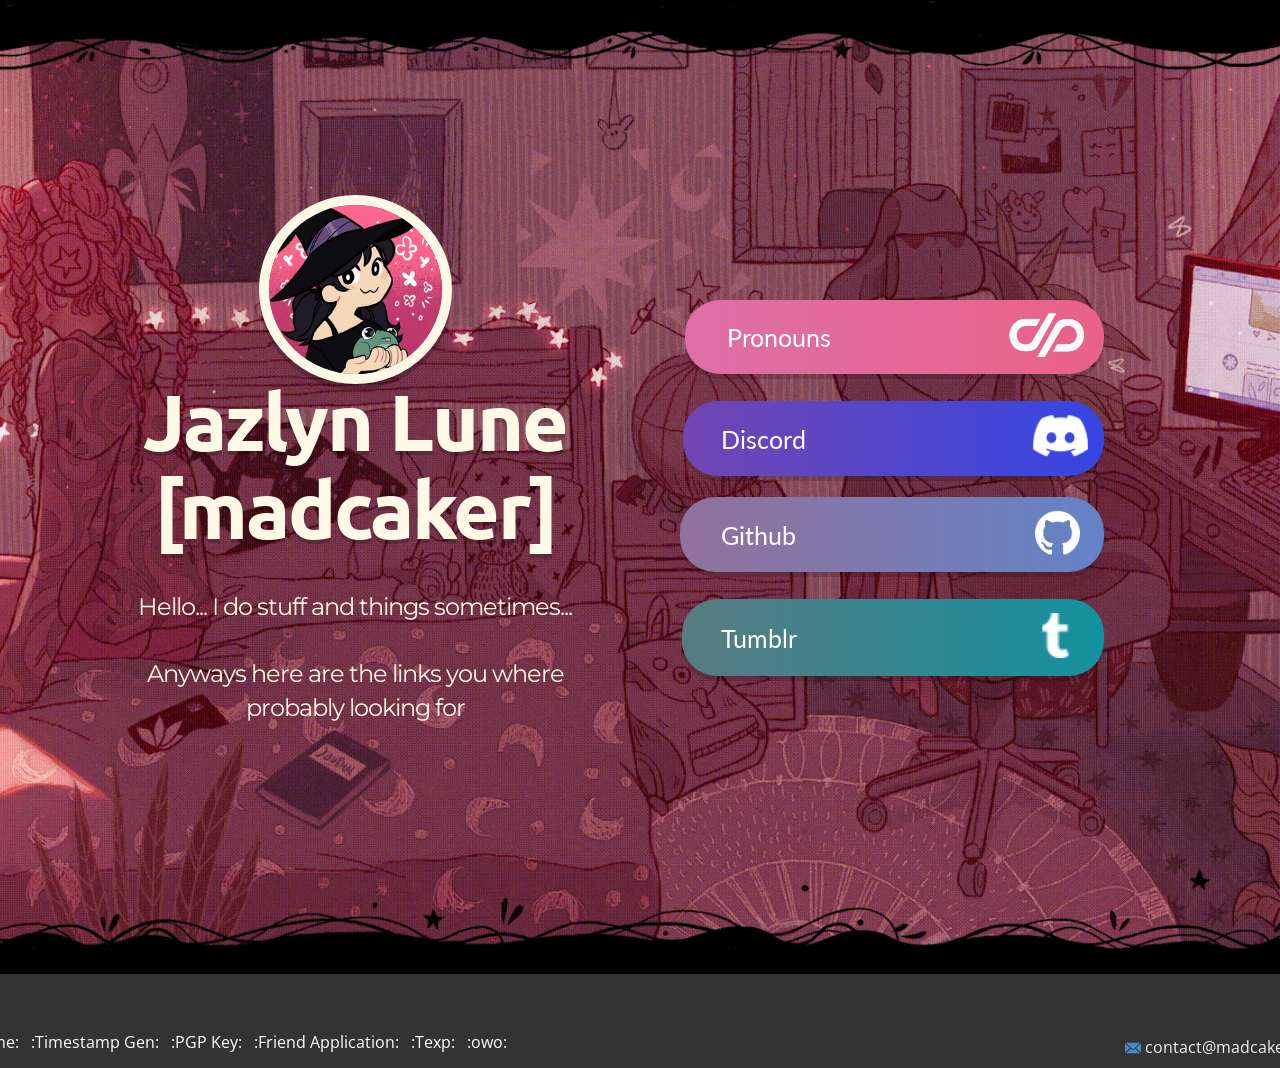
<file: index.html>
<!DOCTYPE html>
<html style="font-size: 16px;" lang="en"><head>
    <meta name="viewport" content="width=device-width, initial-scale=1.0">
    <meta charset="utf-8">
    <meta name="keywords" content="Jazlyn Lune[madcaker]​, Hello... I do stuff and things sometimes...Anyways here are the links you where probably looking for​​">
    <meta name="description" content="">
    <title>Home</title>
    <link rel="stylesheet" href="nicepage.css" media="screen">
<link rel="stylesheet" href="Home.css" media="screen">
    <script class="u-script" type="text/javascript" src="jquery.js" defer=""></script>
    <script class="u-script" type="text/javascript" src="nicepage.js" defer=""></script>
    <meta name="generator" content="Nicepage 5.6.2, nicepage.com">
    <link id="u-theme-google-font" rel="stylesheet" href="https://fonts.googleapis.com/css?family=Roboto:100,100i,300,300i,400,400i,500,500i,700,700i,900,900i|Open+Sans:300,300i,400,400i,500,500i,600,600i,700,700i,800,800i">
    <link id="u-page-google-font" rel="stylesheet" href="https://fonts.googleapis.com/css?family=Ubuntu:300,300i,400,400i,500,500i,700,700i|Source+Sans+Pro:200,200i,300,300i,400,400i,600,600i,700,700i,900,900i|Lato:100,100i,300,300i,400,400i,700,700i,900,900i|Montserrat:100,100i,200,200i,300,300i,400,400i,500,500i,600,600i,700,700i,800,800i,900,900i">
    
    
    <script type="application/ld+json">{
		"@context": "http://schema.org",
		"@type": "Organization",
		"name": "Site1"
}</script>
    <meta name="theme-color" content="#478ac9">
    <meta property="og:title" content="Home">
    <meta property="og:description" content="">
    <meta property="og:type" content="website">
  <meta data-intl-tel-input-cdn-path="intlTelInput/"></head>
  <body data-home-page="Home.html" data-home-page-title="Home" class="u-body u-xl-mode" data-lang="en">
    <section class="u-align-center u-clearfix u-image u-section-1" id="carousel_94f2" data-image-width="1920" data-image-height="1080">
      <div class="u-clearfix u-sheet u-sheet-1">
        <img class="u-border-10 u-border-palette-3-light-3 u-image u-image-circle u-preserve-proportions u-image-1" src="images/image0176d2.png" alt="" data-image-width="251" data-image-height="251" data-animation-name="customAnimationIn" data-animation-duration="2000" data-animation-delay="0" data-animation-direction="">
        <h1 class="u-align-center u-custom-font u-font-ubuntu u-text u-text-1">Jazlyn Lune<br>[madcaker] 
        </h1>
        <a href="https://pronouns.madcaker.dev" class="u-btn u-btn-round u-button-style u-custom-font u-font-source-sans-pro u-gradient u-hover-palette-1-light-2 u-none u-radius-35 u-text-grey-10 u-btn-1" target="_blank" data-animation-name="" data-animation-duration="0" data-animation-direction="">&nbsp; &nbsp; &nbsp; &nbsp; &nbsp; &nbsp; &nbsp; &nbsp; &nbsp; &nbsp; &nbsp; &nbsp; &nbsp; &nbsp; &nbsp; &nbsp; &nbsp; &nbsp; &nbsp; &nbsp; &nbsp; &nbsp; &nbsp; &nbsp; &nbsp; &nbsp; &nbsp; &nbsp; &nbsp; &nbsp; &nbsp; &nbsp; &nbsp; &nbsp; &nbsp; &nbsp; &nbsp; &nbsp; &nbsp; &nbsp; &nbsp; &nbsp; &nbsp;<span class="u-file-icon u-icon u-icon-1"><img src="images/logo-light1.png" alt=""></span>
        </a>
        <p class="u-align-left u-custom-font u-font-lato u-text u-text-custom-color-6 u-text-2">
          <a class="u-active-none u-border-none u-btn u-button-link u-button-style u-hover-none u-none u-text-body-alt-color u-btn-2" href="https://pronouns.madcaker.dev"> &nbsp;Pronouns</a>
        </p>
        <a href="https://discord.com/users/500959414417752090" class="u-border-none u-btn u-btn-round u-button-style u-custom-font u-font-source-sans-pro u-gradient u-hover-palette-1-light-2 u-none u-radius-35 u-text-grey-10 u-btn-3" target="_blank" data-animation-name="" data-animation-duration="0" data-animation-direction="">&nbsp; &nbsp; &nbsp; &nbsp; &nbsp; &nbsp; &nbsp; &nbsp; &nbsp; &nbsp; &nbsp; &nbsp; &nbsp; &nbsp; &nbsp; &nbsp; &nbsp; &nbsp; &nbsp; &nbsp; &nbsp; &nbsp; &nbsp; &nbsp; &nbsp; &nbsp; &nbsp; &nbsp; &nbsp; &nbsp; &nbsp; &nbsp; &nbsp; &nbsp; &nbsp; &nbsp; &nbsp; &nbsp; &nbsp; &nbsp; &nbsp; &nbsp; &nbsp; &nbsp; &nbsp; &nbsp; &nbsp; &nbsp;<span class="u-file-icon u-icon u-icon-2"><img src="images/icons8-discord-new-641.png" alt=""></span>‎
        </a>
        <p class="u-align-left u-custom-font u-font-lato u-text u-text-custom-color-6 u-text-3">
          <a class="u-active-none u-border-none u-btn u-button-link u-button-style u-hover-none u-none u-text-body-alt-color u-btn-4" href="https://discord.com/users/500959414417752090"> Discord</a>
        </p>
        <a href="https://github.com/madcaker" class="u-border-none u-btn u-btn-round u-button-style u-custom-font u-font-source-sans-pro u-gradient u-hover-palette-1-light-2 u-none u-radius-35 u-text-grey-10 u-btn-5" target="_blank" data-animation-name="" data-animation-duration="0" data-animation-direction="">&nbsp; &nbsp; &nbsp; &nbsp; &nbsp; &nbsp; &nbsp; &nbsp; &nbsp; &nbsp; &nbsp; &nbsp; &nbsp; &nbsp; &nbsp; &nbsp; &nbsp; &nbsp; &nbsp; &nbsp; &nbsp; &nbsp; &nbsp; &nbsp; &nbsp; &nbsp; &nbsp; &nbsp; &nbsp; &nbsp; &nbsp; &nbsp; &nbsp; &nbsp; &nbsp; &nbsp; &nbsp; &nbsp; &nbsp; &nbsp; &nbsp; &nbsp; &nbsp; &nbsp; &nbsp; &nbsp; &nbsp; &nbsp;<span class="u-file-icon u-icon u-icon-3"><img src="images/github-mark-white2.png" alt=""></span> ‎
        </a>
        <p class="u-align-left u-custom-font u-font-lato u-text u-text-custom-color-6 u-text-4">
          <a class="u-active-none u-border-none u-btn u-button-link u-button-style u-hover-none u-none u-text-body-alt-color u-btn-6" href="https://github.com/madcaker"> Github</a>
        </p>
        <h2 class="u-align-center u-custom-font u-font-montserrat u-hidden-sm u-subtitle u-text u-text-palette-3-light-3 u-text-5">Hello... I do stuff and things sometimes...<br>
          <br>Anyways here are the links you where probably looking for 
        </h2>
        <a href="https://www.tumblr.com/madcaker" class="u-border-none u-btn u-btn-round u-button-style u-custom-font u-font-source-sans-pro u-gradient u-hover-palette-1-light-2 u-none u-radius-35 u-text-grey-10 u-btn-7" target="_blank" data-animation-name="" data-animation-duration="0" data-animation-direction="">&nbsp; &nbsp; &nbsp; &nbsp; &nbsp; &nbsp; &nbsp; &nbsp; &nbsp; &nbsp; &nbsp; &nbsp; &nbsp; &nbsp; &nbsp; &nbsp; &nbsp; &nbsp; &nbsp; &nbsp; &nbsp; &nbsp; &nbsp; &nbsp; &nbsp; &nbsp; &nbsp; &nbsp; &nbsp; &nbsp; &nbsp; &nbsp; &nbsp; &nbsp; &nbsp; &nbsp; &nbsp; &nbsp; &nbsp; &nbsp; &nbsp; &nbsp; &nbsp; &nbsp; &nbsp; &nbsp; &nbsp;<span class="u-file-icon u-icon u-icon-4"><img src="images/icons8-tumblr-a-microblogging-and-social-networking-website-24.png" alt=""></span> ‎
        </a>
        <p class="u-align-left u-custom-font u-font-lato u-text u-text-custom-color-6 u-text-6">
          <a class="u-active-none u-border-none u-btn u-button-link u-button-style u-hover-none u-none u-text-body-alt-color u-btn-8" href="https://www.tumblr.com/madcaker"> Tumblr</a>
        </p>
      </div>
    </section>
    
    
    <footer class="u-align-center u-clearfix u-footer u-grey-80 u-footer" id="sec-23f0"><div class="u-clearfix u-sheet u-valign-bottom-sm u-sheet-1">
        <a class="u-login u-login-1" href="secretpageomg.html">Login</a>
        <nav class="u-menu u-menu-one-level u-offcanvas u-menu-1" data-responsive-from="XS">
          <div class="menu-collapse">
            <a class="u-button-style u-custom-left-right-menu-spacing u-custom-top-bottom-menu-spacing u-nav-link" href="#">
              <svg class="u-svg-link" viewBox="0 0 24 24"><use xmlns:xlink="http://www.w3.org/1999/xlink" xlink:href="#svg-e741"></use></svg>
              <svg class="u-svg-content" version="1.1" id="svg-e741" viewBox="0 0 16 16" x="0px" y="0px" xmlns:xlink="http://www.w3.org/1999/xlink" xmlns="http://www.w3.org/2000/svg"><g><rect y="1" width="16" height="2"></rect><rect y="7" width="16" height="2"></rect><rect y="13" width="16" height="2"></rect>
</g></svg>
            </a>
          </div>
          <div class="u-custom-menu u-nav-container">
            <ul class="u-nav u-unstyled"><li class="u-nav-item"><a class="u-button-style u-nav-link" href="https://www.madcaker.dev" style="padding: 11px 6px;">:Home:</a>
</li><li class="u-nav-item"><a class="u-button-style u-nav-link" href="https://www.madcaker.dev/timestamp" style="padding: 11px 6px;">:Timestamp Gen:</a>              
</li><li class="u-nav-item"><a class="u-button-style u-nav-link" href="https://www.madcaker.dev/pgp" style="padding: 11px 6px;">:PGP Key:</a>
</li><li class="u-nav-item"><a class="u-button-style u-nav-link" href="https://www.madcaker.dev/friend-application" style="padding: 11px 6px;">:Friend Application:</a>
</li><li class="u-nav-item"><a class="u-button-style u-nav-link" href="https://www.madcaker.dev/texp" style="padding: 11px 6px;">:Texp:</a>
</li><li class="u-nav-item"><a class="u-button-style u-nav-link" href="https://www.madcaker.dev/owo" style="padding: 11px 6px;">:owo:</a>
</li></ul>
          </div>
          <div class="u-custom-menu u-nav-container-collapse">
            <div class="u-black u-container-style u-inner-container-layout u-opacity u-opacity-95 u-sidenav">
              <div class="u-inner-container-layout u-sidenav-overflow">
                <div class="u-menu-close"></div>
                <ul class="u-align-center u-nav u-popupmenu-items u-unstyled u-nav-2"><li class="u-nav-item"><a class="u-button-style u-nav-link" href="https://www.madcaker.dev">:Home:</a>
</li><li class="u-nav-item"><a class="u-button-style u-nav-link" href="https://www.madcaker.dev/timestamp" style="padding: 11px 6px;">:Timestamps:</a>
</li><li class="u-nav-item"><a class="u-button-style u-nav-link" href="https://www.madcaker.dev/pgp" style="padding: 11px 6px;">:PGP:</a>
</li><li class="u-nav-item"><a class="u-button-style u-nav-link" href="https://www.madcaker.dev/texp">:Texp:</a> 
</li><li class="u-nav-item"><a class="u-button-style u-nav-link" href="https://www.madcaker.dev/owo">:owo:</a>
</li></ul>
              </div>
            </div>
            <div class="u-black u-menu-overlay u-opacity u-opacity-70"></div>
          </div>
        </nav>
        <a href="mailto:contact@madcaker.dev?subject=-Sent%20from%20madcaker.dev-" class="u-active-none u-bottom-left-radius-0 u-bottom-right-radius-0 u-btn u-btn-rectangle u-button-style u-hover-none u-none u-radius-0 u-text-grey-5 u-top-left-radius-0 u-top-right-radius-0 u-btn-1"><span class="u-icon u-icon-1"><svg class="u-svg-content" viewBox="0 0 24 16" x="0px" y="0px" style="width: 1em; height: 1em;"><path fill="currentColor" d="M23.8,1.1l-7.3,6.8l7.3,6.8c0.1-0.2,0.2-0.6,0.2-0.9V2C24,1.7,23.9,1.4,23.8,1.1z M21.8,0H2.2
	c-0.4,0-0.7,0.1-1,0.2L10.6,9c0.8,0.8,2.2,0.8,3,0l9.2-8.7C22.6,0.1,22.2,0,21.8,0z M0.2,1.1C0.1,1.4,0,1.7,0,2V14
	c0,0.3,0.1,0.6,0.2,0.9l7.3-6.8L0.2,1.1z M15.5,9l-1.1,1c-1.3,1.2-3.6,1.2-4.9,0l-1-1l-7.3,6.8c0.2,0.1,0.6,0.2,1,0.2H22
	c0.4,0,0.6-0.1,1-0.2L15.5,9z"></path></svg><img></span>&nbsp;contact@madcaker.dev
        </a>
      </div></footer>

</body></html>
</file>
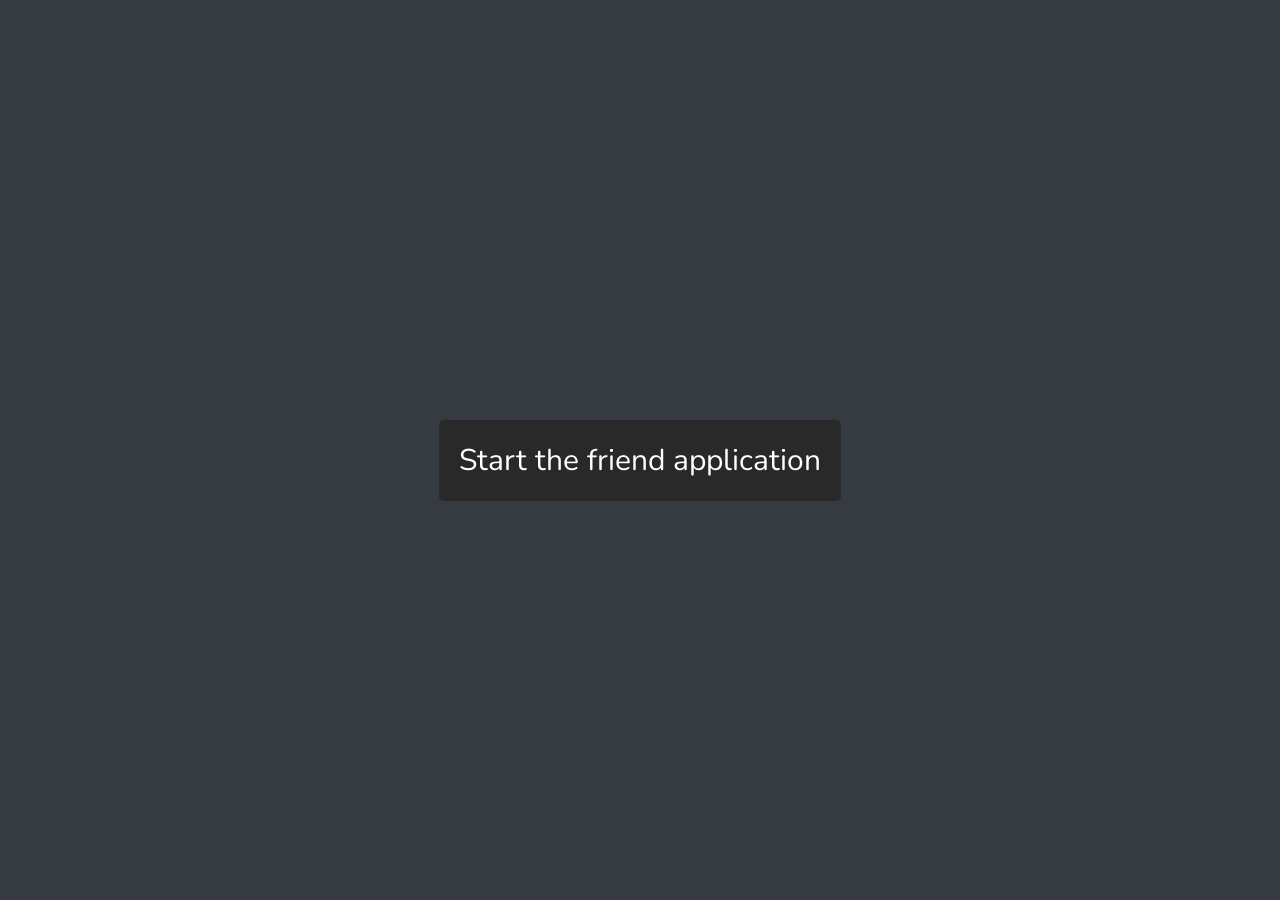
<file: friend-application.html>
<!DOCTYPE html>
<!--
Oh you are a funny man you.
-->



<html>
	<head>
		<title>Friend Application</title>
		<link href="https://fonts.googleapis.com/css?family=Nunito" rel="stylesheet">
		<style>
			body {
				margin: 0;
				padding: 0;
				overflow: hidden;
				background-color: hsl(207, 10%, 23%);
				height: 100%;
			}

			video {
				position: absolute;
				top: 0;
				left: 0;
				width: 100%;
				height: 100%;
				object-fit: cover;
			}
			.container {
				height: 100%;
				width: 100%;
				display: flex;
				align-items: center;
				justify-content: center;
				text-align: center;
			}	
			button {
				z-index: 1;
				position: relative;
				font-size: inherit;
				font-family: inherit;
				color: white;
				padding: 0.5em 1em;
				outline: none;
				border: none;
				background-color: hsl(236, 32%, 26%);
				padding: 20px;
				border: none;
				border-radius: 5px;
				position: absolute;
				top: 50%;
				margin-top: -30px;
				font-size: 30px;
				background-color: rgb(41, 41, 41);
				font-family: 'Nunito';
			}

				button::before {
				content: '';
				z-index: -1;
				position: absolute;
				top: 0;
				bottom: 0;
				left: 0;
				right: 0;
				background-color: #2736be;
				transform-origin: center left;
				transform: scaleX(0);
				transition: transform 0.25s ease-in-out;
				border-radius: 5px;
			}

				button:hover {
				cursor: pointer;
			}

				button:hover::before {
				transform-origin: center right;
				transform: scaleX(1);
				border-radius: 5px;
			}

		</style>
	</head>
	<body>
		<div class="container">
			<button onclick="playVideo()">
				Start the friend application
			</button>
		</div>
		<script>
			
		</script>
		<video id="myVideo" hidden="true">
			<source src="https://cdn.discordapp.com/attachments/776149671290339349/1078200196581830686/0001-4380.mp4" type="video/mp4">
		</video>
		<script>
			function playVideo() {
				var video = document.getElementById("myVideo");
				video.hidden = false;
				video.style = "z-index: 1000;"
				video.play();
			}
		</script>
	</body>

</html>
</file>
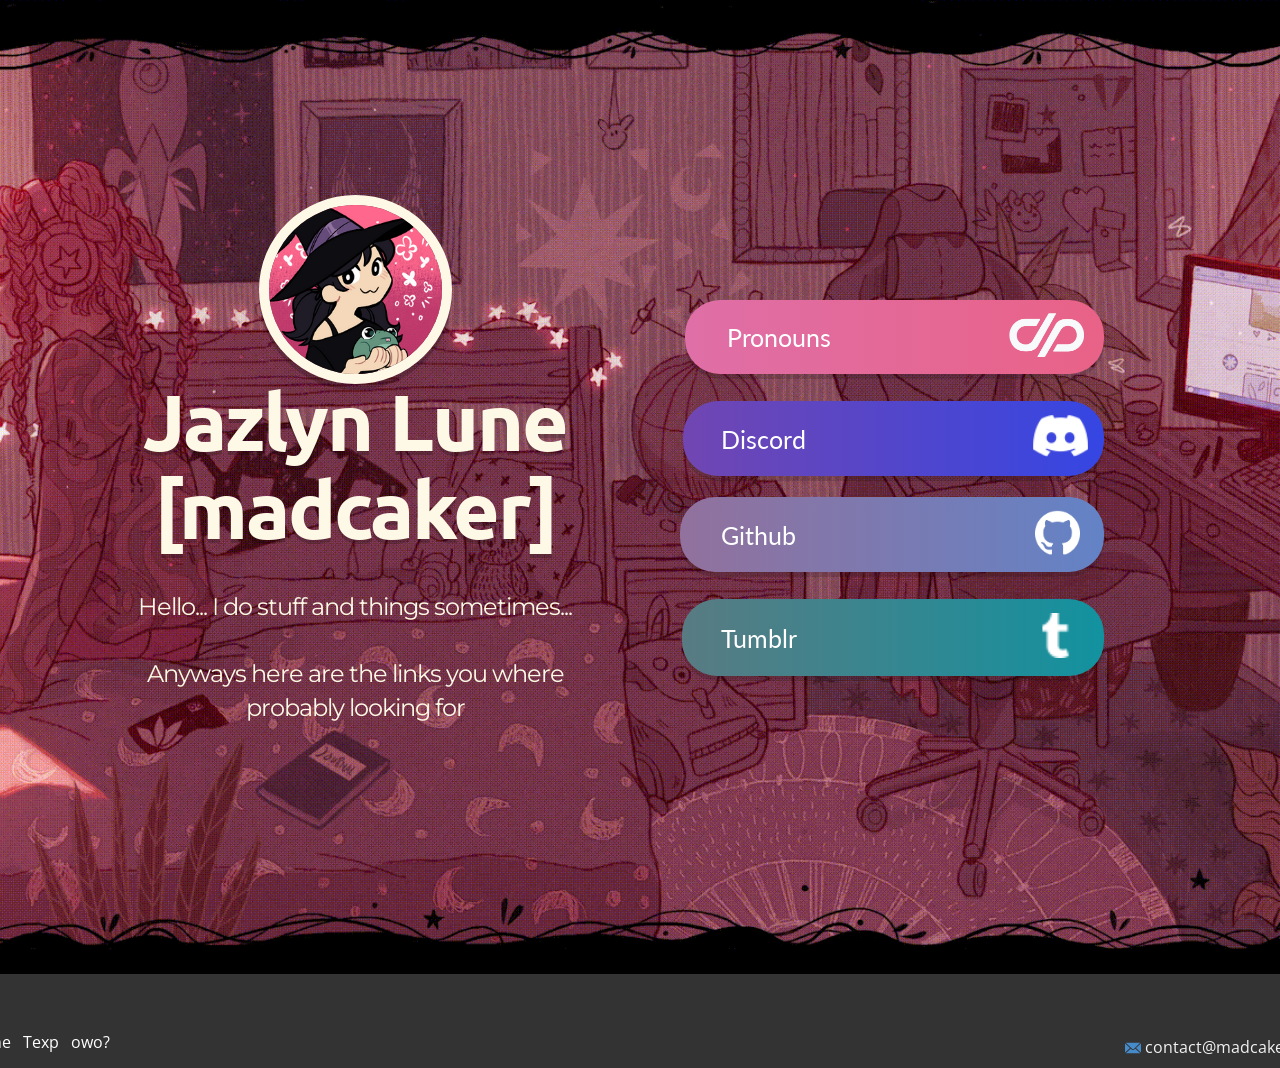
<file: Home.html>
<!DOCTYPE html>
<html style="font-size: 16px;" lang="en"><head>
    <meta name="viewport" content="width=device-width, initial-scale=1.0">
    <meta charset="utf-8">
    <meta name="keywords" content="Jazlyn Lune[madcaker]​, Hello... I do stuff and things sometimes...Anyways here are the links you where probably looking for​​">
    <meta name="description" content="">
    <title>Home</title>
    <link rel="stylesheet" href="nicepage.css" media="screen">
<link rel="stylesheet" href="Home.css" media="screen">
    <script class="u-script" type="text/javascript" src="jquery.js" defer=""></script>
    <script class="u-script" type="text/javascript" src="nicepage.js" defer=""></script>
    <meta name="generator" content="Nicepage 5.6.2, nicepage.com">
    <link id="u-theme-google-font" rel="stylesheet" href="https://fonts.googleapis.com/css?family=Roboto:100,100i,300,300i,400,400i,500,500i,700,700i,900,900i|Open+Sans:300,300i,400,400i,500,500i,600,600i,700,700i,800,800i">
    <link id="u-page-google-font" rel="stylesheet" href="https://fonts.googleapis.com/css?family=Ubuntu:300,300i,400,400i,500,500i,700,700i|Source+Sans+Pro:200,200i,300,300i,400,400i,600,600i,700,700i,900,900i|Lato:100,100i,300,300i,400,400i,700,700i,900,900i|Montserrat:100,100i,200,200i,300,300i,400,400i,500,500i,600,600i,700,700i,800,800i,900,900i">
    
    
    <script type="application/ld+json">{
		"@context": "http://schema.org",
		"@type": "Organization",
		"name": "Site1"
}</script>
    <meta name="theme-color" content="#478ac9">
    <meta property="og:title" content="Home">
    <meta property="og:description" content="">
    <meta property="og:type" content="website">
  <meta data-intl-tel-input-cdn-path="intlTelInput/"></head>
  <body class="u-body u-xl-mode" data-lang="en">
    <section class="u-align-center u-clearfix u-image u-section-1" id="carousel_94f2" data-image-width="1920" data-image-height="1080">
      <div class="u-clearfix u-sheet u-sheet-1">
        <img class="u-border-10 u-border-palette-3-light-3 u-image u-image-circle u-preserve-proportions u-image-1" src="images/image0176d2.png" alt="" data-image-width="251" data-image-height="251" data-animation-name="customAnimationIn" data-animation-duration="2000" data-animation-delay="0" data-animation-direction="">
        <h1 class="u-align-center u-custom-font u-font-ubuntu u-text u-text-1">Jazlyn Lune<br>[madcaker] 
        </h1>
        <a href="https://pronouns.madcaker.dev" class="u-btn u-btn-round u-button-style u-custom-font u-font-source-sans-pro u-gradient u-hover-palette-1-light-2 u-none u-radius-35 u-text-grey-10 u-btn-1" target="_blank" data-animation-name="" data-animation-duration="0" data-animation-direction="">&nbsp; &nbsp; &nbsp; &nbsp; &nbsp; &nbsp; &nbsp; &nbsp; &nbsp; &nbsp; &nbsp; &nbsp; &nbsp; &nbsp; &nbsp; &nbsp; &nbsp; &nbsp; &nbsp; &nbsp; &nbsp; &nbsp; &nbsp; &nbsp; &nbsp; &nbsp; &nbsp; &nbsp; &nbsp; &nbsp; &nbsp; &nbsp; &nbsp; &nbsp; &nbsp; &nbsp; &nbsp; &nbsp; &nbsp; &nbsp; &nbsp; &nbsp; &nbsp;<span class="u-file-icon u-icon u-icon-1"><img src="images/logo-light1.png" alt=""></span>
        </a>
        <p class="u-align-left u-custom-font u-font-lato u-text u-text-custom-color-6 u-text-2">
          <a class="u-active-none u-border-none u-btn u-button-link u-button-style u-hover-none u-none u-text-body-alt-color u-btn-2" href="https://pronouns.madcaker.dev"> &nbsp;Pronouns</a>
        </p>
        <a href="https://discord.com/users/500959414417752090" class="u-border-none u-btn u-btn-round u-button-style u-custom-font u-font-source-sans-pro u-gradient u-hover-palette-1-light-2 u-none u-radius-35 u-text-grey-10 u-btn-3" target="_blank" data-animation-name="" data-animation-duration="0" data-animation-direction="">&nbsp; &nbsp; &nbsp; &nbsp; &nbsp; &nbsp; &nbsp; &nbsp; &nbsp; &nbsp; &nbsp; &nbsp; &nbsp; &nbsp; &nbsp; &nbsp; &nbsp; &nbsp; &nbsp; &nbsp; &nbsp; &nbsp; &nbsp; &nbsp; &nbsp; &nbsp; &nbsp; &nbsp; &nbsp; &nbsp; &nbsp; &nbsp; &nbsp; &nbsp; &nbsp; &nbsp; &nbsp; &nbsp; &nbsp; &nbsp; &nbsp; &nbsp; &nbsp; &nbsp; &nbsp; &nbsp; &nbsp; &nbsp;<span class="u-file-icon u-icon u-icon-2"><img src="images/icons8-discord-new-641.png" alt=""></span>‎
        </a>
        <p class="u-align-left u-custom-font u-font-lato u-text u-text-custom-color-6 u-text-3">
          <a class="u-active-none u-border-none u-btn u-button-link u-button-style u-hover-none u-none u-text-body-alt-color u-btn-4" href="https://discord.com/users/500959414417752090"> Discord</a>
        </p>
        <a href="https://github.com/madcaker" class="u-border-none u-btn u-btn-round u-button-style u-custom-font u-font-source-sans-pro u-gradient u-hover-palette-1-light-2 u-none u-radius-35 u-text-grey-10 u-btn-5" target="_blank" data-animation-name="" data-animation-duration="0" data-animation-direction="">&nbsp; &nbsp; &nbsp; &nbsp; &nbsp; &nbsp; &nbsp; &nbsp; &nbsp; &nbsp; &nbsp; &nbsp; &nbsp; &nbsp; &nbsp; &nbsp; &nbsp; &nbsp; &nbsp; &nbsp; &nbsp; &nbsp; &nbsp; &nbsp; &nbsp; &nbsp; &nbsp; &nbsp; &nbsp; &nbsp; &nbsp; &nbsp; &nbsp; &nbsp; &nbsp; &nbsp; &nbsp; &nbsp; &nbsp; &nbsp; &nbsp; &nbsp; &nbsp; &nbsp; &nbsp; &nbsp; &nbsp; &nbsp;<span class="u-file-icon u-icon u-icon-3"><img src="images/github-mark-white2.png" alt=""></span> ‎
        </a>
        <p class="u-align-left u-custom-font u-font-lato u-text u-text-custom-color-6 u-text-4">
          <a class="u-active-none u-border-none u-btn u-button-link u-button-style u-hover-none u-none u-text-body-alt-color u-btn-6" href="https://github.com/madcaker"> Github</a>
        </p>
        <h2 class="u-align-center u-custom-font u-font-montserrat u-hidden-sm u-subtitle u-text u-text-palette-3-light-3 u-text-5">Hello... I do stuff and things sometimes...<br>
          <br>Anyways here are the links you where probably looking for 
        </h2>
        <a href="https://www.tumblr.com/madcaker" class="u-border-none u-btn u-btn-round u-button-style u-custom-font u-font-source-sans-pro u-gradient u-hover-palette-1-light-2 u-none u-radius-35 u-text-grey-10 u-btn-7" target="_blank" data-animation-name="" data-animation-duration="0" data-animation-direction="">&nbsp; &nbsp; &nbsp; &nbsp; &nbsp; &nbsp; &nbsp; &nbsp; &nbsp; &nbsp; &nbsp; &nbsp; &nbsp; &nbsp; &nbsp; &nbsp; &nbsp; &nbsp; &nbsp; &nbsp; &nbsp; &nbsp; &nbsp; &nbsp; &nbsp; &nbsp; &nbsp; &nbsp; &nbsp; &nbsp; &nbsp; &nbsp; &nbsp; &nbsp; &nbsp; &nbsp; &nbsp; &nbsp; &nbsp; &nbsp; &nbsp; &nbsp; &nbsp; &nbsp; &nbsp; &nbsp; &nbsp;<span class="u-file-icon u-icon u-icon-4"><img src="images/icons8-tumblr-a-microblogging-and-social-networking-website-24.png" alt=""></span> ‎
        </a>
        <p class="u-align-left u-custom-font u-font-lato u-text u-text-custom-color-6 u-text-6">
          <a class="u-active-none u-border-none u-btn u-button-link u-button-style u-hover-none u-none u-text-body-alt-color u-btn-8" href="https://www.tumblr.com/madcaker"> Tumblr</a>
        </p>
      </div>
    </section>
    
    
    <footer class="u-align-center u-clearfix u-footer u-grey-80 u-footer" id="sec-23f0"><div class="u-clearfix u-sheet u-valign-bottom-sm u-sheet-1">
        <a class="u-login u-login-1" href="secretpageomg.html">Login</a>
        <nav class="u-menu u-menu-one-level u-offcanvas u-menu-1" data-responsive-from="XS">
          <div class="menu-collapse">
            <a class="u-button-style u-custom-left-right-menu-spacing u-custom-top-bottom-menu-spacing u-nav-link" href="#">
              <svg class="u-svg-link" viewBox="0 0 24 24"><use xmlns:xlink="http://www.w3.org/1999/xlink" xlink:href="#svg-e741"></use></svg>
              <svg class="u-svg-content" version="1.1" id="svg-e741" viewBox="0 0 16 16" x="0px" y="0px" xmlns:xlink="http://www.w3.org/1999/xlink" xmlns="http://www.w3.org/2000/svg"><g><rect y="1" width="16" height="2"></rect><rect y="7" width="16" height="2"></rect><rect y="13" width="16" height="2"></rect>
</g></svg>
            </a>
          </div>
          <div class="u-custom-menu u-nav-container">
            <ul class="u-nav u-unstyled"><li class="u-nav-item"><a class="u-button-style u-nav-link" href="Home.html" style="padding: 11px 6px;">Home</a>
</li><li class="u-nav-item"><a class="u-button-style u-nav-link" href="https://www.madcaker.dev/texp" style="padding: 11px 6px;">Texp</a>
</li><li class="u-nav-item"><a class="u-button-style u-nav-link" href="https://www.madcaker.dev/owo" style="padding: 11px 6px;">owo?</a>
</li></ul>
          </div>
          <div class="u-custom-menu u-nav-container-collapse">
            <div class="u-black u-container-style u-inner-container-layout u-opacity u-opacity-95 u-sidenav">
              <div class="u-inner-container-layout u-sidenav-overflow">
                <div class="u-menu-close"></div>
                <ul class="u-align-center u-nav u-popupmenu-items u-unstyled u-nav-2"><li class="u-nav-item"><a class="u-button-style u-nav-link" href="Home.html">Home</a>
</li><li class="u-nav-item"><a class="u-button-style u-nav-link" href="https://www.madcaker.dev/texp">Texp</a>
</li><li class="u-nav-item"><a class="u-button-style u-nav-link" href="https://www.madcaker.dev/owo">owo?</a>
</li></ul>
              </div>
            </div>
            <div class="u-black u-menu-overlay u-opacity u-opacity-70"></div>
          </div>
        </nav>
        <a href="mailto:contact@madcaker.dev?subject=-Sent%20from%20madcaker.dev-" class="u-active-none u-bottom-left-radius-0 u-bottom-right-radius-0 u-btn u-btn-rectangle u-button-style u-hover-none u-none u-radius-0 u-text-grey-5 u-top-left-radius-0 u-top-right-radius-0 u-btn-1"><span class="u-icon u-icon-1"><svg class="u-svg-content" viewBox="0 0 24 16" x="0px" y="0px" style="width: 1em; height: 1em;"><path fill="currentColor" d="M23.8,1.1l-7.3,6.8l7.3,6.8c0.1-0.2,0.2-0.6,0.2-0.9V2C24,1.7,23.9,1.4,23.8,1.1z M21.8,0H2.2
	c-0.4,0-0.7,0.1-1,0.2L10.6,9c0.8,0.8,2.2,0.8,3,0l9.2-8.7C22.6,0.1,22.2,0,21.8,0z M0.2,1.1C0.1,1.4,0,1.7,0,2V14
	c0,0.3,0.1,0.6,0.2,0.9l7.3-6.8L0.2,1.1z M15.5,9l-1.1,1c-1.3,1.2-3.6,1.2-4.9,0l-1-1l-7.3,6.8c0.2,0.1,0.6,0.2,1,0.2H22
	c0.4,0,0.6-0.1,1-0.2L15.5,9z"></path></svg><img></span>&nbsp;contact@madcaker.dev
        </a>
      </div></footer>
  
</body></html>
</file>
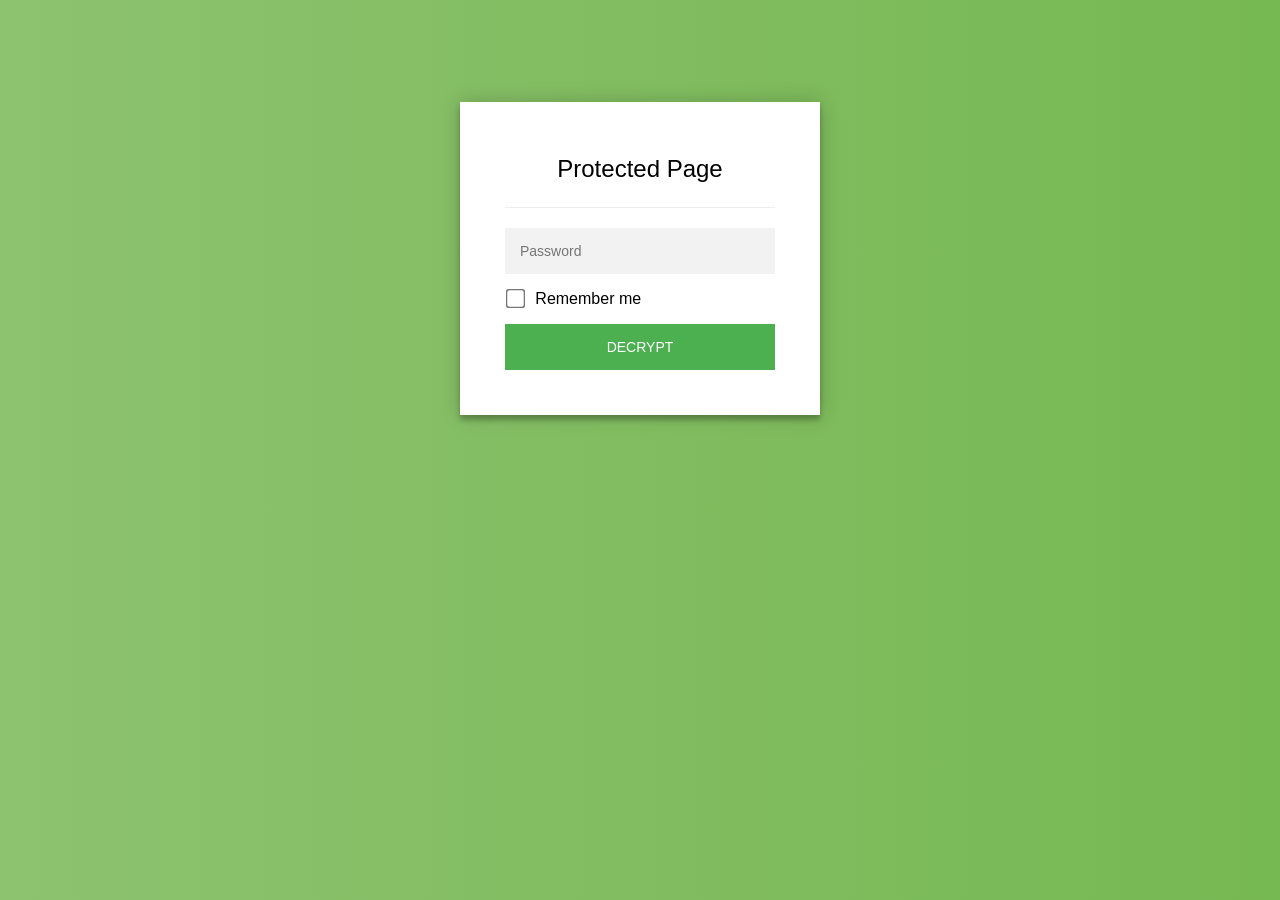
<file: image.html>
<!doctype html>
<html class="staticrypt-html">
<head>
    <meta charset="utf-8">
    <title>Protected Page</title>
    <meta name="viewport" content="width=device-width, initial-scale=1">

    <!-- do not cache this page -->
    <meta http-equiv="cache-control" content="max-age=0"/>
    <meta http-equiv="cache-control" content="no-cache"/>
    <meta http-equiv="expires" content="0"/>
    <meta http-equiv="expires" content="Tue, 01 Jan 1980 1:00:00 GMT"/>
    <meta http-equiv="pragma" content="no-cache"/>

    <style>
        .staticrypt-hr {
            margin-top: 20px;
            margin-bottom: 20px;
            border: 0;
            border-top: 1px solid #eee;
        }

        .staticrypt-page {
            width: 360px;
            padding: 8% 0 0;
            margin: auto;
            box-sizing: border-box;
        }

        .staticrypt-form {
            position: relative;
            z-index: 1;
            background: #FFFFFF;
            max-width: 360px;
            margin: 0 auto 100px;
            padding: 45px;
            text-align: center;
            box-shadow: 0 0 20px 0 rgba(0, 0, 0, 0.2), 0 5px 5px 0 rgba(0, 0, 0, 0.24);
        }

        .staticrypt-form input[type="password"] {
            outline: 0;
            background: #f2f2f2;
            width: 100%;
            border: 0;
            margin: 0 0 15px;
            padding: 15px;
            box-sizing: border-box;
            font-size: 14px;
        }

        .staticrypt-form .staticrypt-decrypt-button {
            text-transform: uppercase;
            outline: 0;
            background: #4CAF50;
            width: 100%;
            border: 0;
            padding: 15px;
            color: #FFFFFF;
            font-size: 14px;
            cursor: pointer;
        }

        .staticrypt-form .staticrypt-decrypt-button:hover, .staticrypt-form .staticrypt-decrypt-button:active, .staticrypt-form .staticrypt-decrypt-button:focus {
            background: #43A047;
        }

        .staticrypt-html {
            height: 100%;
        }

        .staticrypt-body {
            height: 100%;
            margin: 0;
        }

        .staticrypt-content {
            height: 100%;
            margin-bottom: 1em;
            background: #76b852; /* fallback for old browsers */
            background: -webkit-linear-gradient(right, #76b852, #8DC26F);
            background: -moz-linear-gradient(right, #76b852, #8DC26F);
            background: -o-linear-gradient(right, #76b852, #8DC26F);
            background: linear-gradient(to left, #76b852, #8DC26F);
            font-family: "Arial", sans-serif;
            -webkit-font-smoothing: antialiased;
            -moz-osx-font-smoothing: grayscale;
        }

        .staticrypt-instructions {
            margin-top: -1em;
            margin-bottom: 1em;
        }

        .staticrypt-title {
            font-size: 1.5em;
        }

        label.staticrypt-remember {
            display: flex;
            align-items: center;
            margin-bottom: 1em;
        }

        .staticrypt-remember input[type=checkbox] {
            transform: scale(1.5);
            margin-right: 1em;
        }

        .hidden {
            display: none !important;
        }

        .staticrypt-spinner-container {
            height: 100%;
            display: flex;
            align-items: center;
            justify-content: center;
        }

        .staticrypt-spinner {
            display: inline-block;
            width: 2rem;
            height: 2rem;
            vertical-align: text-bottom;
            border: 0.25em solid gray;
            border-right-color: transparent;
            border-radius: 50%;
            -webkit-animation: spinner-border .75s linear infinite;
            animation: spinner-border .75s linear infinite;
            animation-duration: 0.75s;
            animation-timing-function: linear;
            animation-delay: 0s;
            animation-iteration-count: infinite;
            animation-direction: normal;
            animation-fill-mode: none;
            animation-play-state: running;
            animation-name: spinner-border;
        }

        @keyframes spinner-border {
            100% {
                transform: rotate(360deg);
            }
        }
    </style>
</head>

<body class="staticrypt-body">

<div id="staticrypt_loading" class="staticrypt-spinner-container">
    <div class="staticrypt-spinner"></div>
</div>

<div id="staticrypt_content" class="staticrypt-content hidden">
    <div class="staticrypt-page">
        <div class="staticrypt-form">
            <div class="staticrypt-instructions">
                <p class="staticrypt-title">Protected Page</p>
                <p></p>
            </div>

            <hr class="staticrypt-hr">

            <form id="staticrypt-form" action="#" method="post">
                <input id="staticrypt-password"
                       type="password"
                       name="password"
                       placeholder="Password"
                       autofocus/>

                <label id="staticrypt-remember-label" class="staticrypt-remember hidden">
                    <input id="staticrypt-remember"
                           type="checkbox"
                           name="remember"/>
                    Remember me
                </label>

                <input type="submit" class="staticrypt-decrypt-button" value="DECRYPT"/>
            </form>
        </div>

    </div>
</div>


<script>/**
 * Crypto JS 3.1.9-1
 * Copied as is from https://cdnjs.cloudflare.com/ajax/libs/crypto-js/3.1.9-1/crypto-js.min.js
 */
!function(t,r){"object"==typeof exports?module.exports=exports=r():"function"==typeof define&&define.amd?define([],r):t.CryptoJS=r()}(this,function(){var t=t||function(t,r){var e=Object.create||function(){function t(){}return function(r){var e;return t.prototype=r,e=new t,t.prototype=null,e}}(),i={},n=i.lib={},o=n.Base=function(){return{extend:function(t){var r=e(this);return t&&r.mixIn(t),r.hasOwnProperty("init")&&this.init!==r.init||(r.init=function(){r.$super.init.apply(this,arguments)}),r.init.prototype=r,r.$super=this,r},create:function(){var t=this.extend();return t.init.apply(t,arguments),t},init:function(){},mixIn:function(t){for(var r in t)t.hasOwnProperty(r)&&(this[r]=t[r]);t.hasOwnProperty("toString")&&(this.toString=t.toString)},clone:function(){return this.init.prototype.extend(this)}}}(),s=n.WordArray=o.extend({init:function(t,e){t=this.words=t||[],e!=r?this.sigBytes=e:this.sigBytes=4*t.length},toString:function(t){return(t||c).stringify(this)},concat:function(t){var r=this.words,e=t.words,i=this.sigBytes,n=t.sigBytes;if(this.clamp(),i%4)for(var o=0;o<n;o++){var s=e[o>>>2]>>>24-o%4*8&255;r[i+o>>>2]|=s<<24-(i+o)%4*8}else for(var o=0;o<n;o+=4)r[i+o>>>2]=e[o>>>2];return this.sigBytes+=n,this},clamp:function(){var r=this.words,e=this.sigBytes;r[e>>>2]&=4294967295<<32-e%4*8,r.length=t.ceil(e/4)},clone:function(){var t=o.clone.call(this);return t.words=this.words.slice(0),t},random:function(r){for(var e,i=[],n=function(r){var r=r,e=987654321,i=4294967295;return function(){e=36969*(65535&e)+(e>>16)&i,r=18e3*(65535&r)+(r>>16)&i;var n=(e<<16)+r&i;return n/=4294967296,n+=.5,n*(t.random()>.5?1:-1)}},o=0;o<r;o+=4){var a=n(4294967296*(e||t.random()));e=987654071*a(),i.push(4294967296*a()|0)}return new s.init(i,r)}}),a=i.enc={},c=a.Hex={stringify:function(t){for(var r=t.words,e=t.sigBytes,i=[],n=0;n<e;n++){var o=r[n>>>2]>>>24-n%4*8&255;i.push((o>>>4).toString(16)),i.push((15&o).toString(16))}return i.join("")},parse:function(t){for(var r=t.length,e=[],i=0;i<r;i+=2)e[i>>>3]|=parseInt(t.substr(i,2),16)<<24-i%8*4;return new s.init(e,r/2)}},h=a.Latin1={stringify:function(t){for(var r=t.words,e=t.sigBytes,i=[],n=0;n<e;n++){var o=r[n>>>2]>>>24-n%4*8&255;i.push(String.fromCharCode(o))}return i.join("")},parse:function(t){for(var r=t.length,e=[],i=0;i<r;i++)e[i>>>2]|=(255&t.charCodeAt(i))<<24-i%4*8;return new s.init(e,r)}},l=a.Utf8={stringify:function(t){try{return decodeURIComponent(escape(h.stringify(t)))}catch(t){throw new Error("Malformed UTF-8 data")}},parse:function(t){return h.parse(unescape(encodeURIComponent(t)))}},f=n.BufferedBlockAlgorithm=o.extend({reset:function(){this._data=new s.init,this._nDataBytes=0},_append:function(t){"string"==typeof t&&(t=l.parse(t)),this._data.concat(t),this._nDataBytes+=t.sigBytes},_process:function(r){var e=this._data,i=e.words,n=e.sigBytes,o=this.blockSize,a=4*o,c=n/a;c=r?t.ceil(c):t.max((0|c)-this._minBufferSize,0);var h=c*o,l=t.min(4*h,n);if(h){for(var f=0;f<h;f+=o)this._doProcessBlock(i,f);var u=i.splice(0,h);e.sigBytes-=l}return new s.init(u,l)},clone:function(){var t=o.clone.call(this);return t._data=this._data.clone(),t},_minBufferSize:0}),u=(n.Hasher=f.extend({cfg:o.extend(),init:function(t){this.cfg=this.cfg.extend(t),this.reset()},reset:function(){f.reset.call(this),this._doReset()},update:function(t){return this._append(t),this._process(),this},finalize:function(t){t&&this._append(t);var r=this._doFinalize();return r},blockSize:16,_createHelper:function(t){return function(r,e){return new t.init(e).finalize(r)}},_createHmacHelper:function(t){return function(r,e){return new u.HMAC.init(t,e).finalize(r)}}}),i.algo={});return i}(Math);return function(){function r(t,r,e){for(var i=[],o=0,s=0;s<r;s++)if(s%4){var a=e[t.charCodeAt(s-1)]<<s%4*2,c=e[t.charCodeAt(s)]>>>6-s%4*2;i[o>>>2]|=(a|c)<<24-o%4*8,o++}return n.create(i,o)}var e=t,i=e.lib,n=i.WordArray,o=e.enc;o.Base64={stringify:function(t){var r=t.words,e=t.sigBytes,i=this._map;t.clamp();for(var n=[],o=0;o<e;o+=3)for(var s=r[o>>>2]>>>24-o%4*8&255,a=r[o+1>>>2]>>>24-(o+1)%4*8&255,c=r[o+2>>>2]>>>24-(o+2)%4*8&255,h=s<<16|a<<8|c,l=0;l<4&&o+.75*l<e;l++)n.push(i.charAt(h>>>6*(3-l)&63));var f=i.charAt(64);if(f)for(;n.length%4;)n.push(f);return n.join("")},parse:function(t){var e=t.length,i=this._map,n=this._reverseMap;if(!n){n=this._reverseMap=[];for(var o=0;o<i.length;o++)n[i.charCodeAt(o)]=o}var s=i.charAt(64);if(s){var a=t.indexOf(s);a!==-1&&(e=a)}return r(t,e,n)},_map:"ABCDEFGHIJKLMNOPQRSTUVWXYZabcdefghijklmnopqrstuvwxyz0123456789+/="}}(),function(r){function e(t,r,e,i,n,o,s){var a=t+(r&e|~r&i)+n+s;return(a<<o|a>>>32-o)+r}function i(t,r,e,i,n,o,s){var a=t+(r&i|e&~i)+n+s;return(a<<o|a>>>32-o)+r}function n(t,r,e,i,n,o,s){var a=t+(r^e^i)+n+s;return(a<<o|a>>>32-o)+r}function o(t,r,e,i,n,o,s){var a=t+(e^(r|~i))+n+s;return(a<<o|a>>>32-o)+r}var s=t,a=s.lib,c=a.WordArray,h=a.Hasher,l=s.algo,f=[];!function(){for(var t=0;t<64;t++)f[t]=4294967296*r.abs(r.sin(t+1))|0}();var u=l.MD5=h.extend({_doReset:function(){this._hash=new c.init([1732584193,4023233417,2562383102,271733878])},_doProcessBlock:function(t,r){for(var s=0;s<16;s++){var a=r+s,c=t[a];t[a]=16711935&(c<<8|c>>>24)|4278255360&(c<<24|c>>>8)}var h=this._hash.words,l=t[r+0],u=t[r+1],d=t[r+2],v=t[r+3],p=t[r+4],_=t[r+5],y=t[r+6],g=t[r+7],B=t[r+8],w=t[r+9],k=t[r+10],S=t[r+11],m=t[r+12],x=t[r+13],b=t[r+14],H=t[r+15],z=h[0],A=h[1],C=h[2],D=h[3];z=e(z,A,C,D,l,7,f[0]),D=e(D,z,A,C,u,12,f[1]),C=e(C,D,z,A,d,17,f[2]),A=e(A,C,D,z,v,22,f[3]),z=e(z,A,C,D,p,7,f[4]),D=e(D,z,A,C,_,12,f[5]),C=e(C,D,z,A,y,17,f[6]),A=e(A,C,D,z,g,22,f[7]),z=e(z,A,C,D,B,7,f[8]),D=e(D,z,A,C,w,12,f[9]),C=e(C,D,z,A,k,17,f[10]),A=e(A,C,D,z,S,22,f[11]),z=e(z,A,C,D,m,7,f[12]),D=e(D,z,A,C,x,12,f[13]),C=e(C,D,z,A,b,17,f[14]),A=e(A,C,D,z,H,22,f[15]),z=i(z,A,C,D,u,5,f[16]),D=i(D,z,A,C,y,9,f[17]),C=i(C,D,z,A,S,14,f[18]),A=i(A,C,D,z,l,20,f[19]),z=i(z,A,C,D,_,5,f[20]),D=i(D,z,A,C,k,9,f[21]),C=i(C,D,z,A,H,14,f[22]),A=i(A,C,D,z,p,20,f[23]),z=i(z,A,C,D,w,5,f[24]),D=i(D,z,A,C,b,9,f[25]),C=i(C,D,z,A,v,14,f[26]),A=i(A,C,D,z,B,20,f[27]),z=i(z,A,C,D,x,5,f[28]),D=i(D,z,A,C,d,9,f[29]),C=i(C,D,z,A,g,14,f[30]),A=i(A,C,D,z,m,20,f[31]),z=n(z,A,C,D,_,4,f[32]),D=n(D,z,A,C,B,11,f[33]),C=n(C,D,z,A,S,16,f[34]),A=n(A,C,D,z,b,23,f[35]),z=n(z,A,C,D,u,4,f[36]),D=n(D,z,A,C,p,11,f[37]),C=n(C,D,z,A,g,16,f[38]),A=n(A,C,D,z,k,23,f[39]),z=n(z,A,C,D,x,4,f[40]),D=n(D,z,A,C,l,11,f[41]),C=n(C,D,z,A,v,16,f[42]),A=n(A,C,D,z,y,23,f[43]),z=n(z,A,C,D,w,4,f[44]),D=n(D,z,A,C,m,11,f[45]),C=n(C,D,z,A,H,16,f[46]),A=n(A,C,D,z,d,23,f[47]),z=o(z,A,C,D,l,6,f[48]),D=o(D,z,A,C,g,10,f[49]),C=o(C,D,z,A,b,15,f[50]),A=o(A,C,D,z,_,21,f[51]),z=o(z,A,C,D,m,6,f[52]),D=o(D,z,A,C,v,10,f[53]),C=o(C,D,z,A,k,15,f[54]),A=o(A,C,D,z,u,21,f[55]),z=o(z,A,C,D,B,6,f[56]),D=o(D,z,A,C,H,10,f[57]),C=o(C,D,z,A,y,15,f[58]),A=o(A,C,D,z,x,21,f[59]),z=o(z,A,C,D,p,6,f[60]),D=o(D,z,A,C,S,10,f[61]),C=o(C,D,z,A,d,15,f[62]),A=o(A,C,D,z,w,21,f[63]),h[0]=h[0]+z|0,h[1]=h[1]+A|0,h[2]=h[2]+C|0,h[3]=h[3]+D|0},_doFinalize:function(){var t=this._data,e=t.words,i=8*this._nDataBytes,n=8*t.sigBytes;e[n>>>5]|=128<<24-n%32;var o=r.floor(i/4294967296),s=i;e[(n+64>>>9<<4)+15]=16711935&(o<<8|o>>>24)|4278255360&(o<<24|o>>>8),e[(n+64>>>9<<4)+14]=16711935&(s<<8|s>>>24)|4278255360&(s<<24|s>>>8),t.sigBytes=4*(e.length+1),this._process();for(var a=this._hash,c=a.words,h=0;h<4;h++){var l=c[h];c[h]=16711935&(l<<8|l>>>24)|4278255360&(l<<24|l>>>8)}return a},clone:function(){var t=h.clone.call(this);return t._hash=this._hash.clone(),t}});s.MD5=h._createHelper(u),s.HmacMD5=h._createHmacHelper(u)}(Math),function(){var r=t,e=r.lib,i=e.WordArray,n=e.Hasher,o=r.algo,s=[],a=o.SHA1=n.extend({_doReset:function(){this._hash=new i.init([1732584193,4023233417,2562383102,271733878,3285377520])},_doProcessBlock:function(t,r){for(var e=this._hash.words,i=e[0],n=e[1],o=e[2],a=e[3],c=e[4],h=0;h<80;h++){if(h<16)s[h]=0|t[r+h];else{var l=s[h-3]^s[h-8]^s[h-14]^s[h-16];s[h]=l<<1|l>>>31}var f=(i<<5|i>>>27)+c+s[h];f+=h<20?(n&o|~n&a)+1518500249:h<40?(n^o^a)+1859775393:h<60?(n&o|n&a|o&a)-1894007588:(n^o^a)-899497514,c=a,a=o,o=n<<30|n>>>2,n=i,i=f}e[0]=e[0]+i|0,e[1]=e[1]+n|0,e[2]=e[2]+o|0,e[3]=e[3]+a|0,e[4]=e[4]+c|0},_doFinalize:function(){var t=this._data,r=t.words,e=8*this._nDataBytes,i=8*t.sigBytes;return r[i>>>5]|=128<<24-i%32,r[(i+64>>>9<<4)+14]=Math.floor(e/4294967296),r[(i+64>>>9<<4)+15]=e,t.sigBytes=4*r.length,this._process(),this._hash},clone:function(){var t=n.clone.call(this);return t._hash=this._hash.clone(),t}});r.SHA1=n._createHelper(a),r.HmacSHA1=n._createHmacHelper(a)}(),function(r){var e=t,i=e.lib,n=i.WordArray,o=i.Hasher,s=e.algo,a=[],c=[];!function(){function t(t){for(var e=r.sqrt(t),i=2;i<=e;i++)if(!(t%i))return!1;return!0}function e(t){return 4294967296*(t-(0|t))|0}for(var i=2,n=0;n<64;)t(i)&&(n<8&&(a[n]=e(r.pow(i,.5))),c[n]=e(r.pow(i,1/3)),n++),i++}();var h=[],l=s.SHA256=o.extend({_doReset:function(){this._hash=new n.init(a.slice(0))},_doProcessBlock:function(t,r){for(var e=this._hash.words,i=e[0],n=e[1],o=e[2],s=e[3],a=e[4],l=e[5],f=e[6],u=e[7],d=0;d<64;d++){if(d<16)h[d]=0|t[r+d];else{var v=h[d-15],p=(v<<25|v>>>7)^(v<<14|v>>>18)^v>>>3,_=h[d-2],y=(_<<15|_>>>17)^(_<<13|_>>>19)^_>>>10;h[d]=p+h[d-7]+y+h[d-16]}var g=a&l^~a&f,B=i&n^i&o^n&o,w=(i<<30|i>>>2)^(i<<19|i>>>13)^(i<<10|i>>>22),k=(a<<26|a>>>6)^(a<<21|a>>>11)^(a<<7|a>>>25),S=u+k+g+c[d]+h[d],m=w+B;u=f,f=l,l=a,a=s+S|0,s=o,o=n,n=i,i=S+m|0}e[0]=e[0]+i|0,e[1]=e[1]+n|0,e[2]=e[2]+o|0,e[3]=e[3]+s|0,e[4]=e[4]+a|0,e[5]=e[5]+l|0,e[6]=e[6]+f|0,e[7]=e[7]+u|0},_doFinalize:function(){var t=this._data,e=t.words,i=8*this._nDataBytes,n=8*t.sigBytes;return e[n>>>5]|=128<<24-n%32,e[(n+64>>>9<<4)+14]=r.floor(i/4294967296),e[(n+64>>>9<<4)+15]=i,t.sigBytes=4*e.length,this._process(),this._hash},clone:function(){var t=o.clone.call(this);return t._hash=this._hash.clone(),t}});e.SHA256=o._createHelper(l),e.HmacSHA256=o._createHmacHelper(l)}(Math),function(){function r(t){return t<<8&4278255360|t>>>8&16711935}var e=t,i=e.lib,n=i.WordArray,o=e.enc;o.Utf16=o.Utf16BE={stringify:function(t){for(var r=t.words,e=t.sigBytes,i=[],n=0;n<e;n+=2){var o=r[n>>>2]>>>16-n%4*8&65535;i.push(String.fromCharCode(o))}return i.join("")},parse:function(t){for(var r=t.length,e=[],i=0;i<r;i++)e[i>>>1]|=t.charCodeAt(i)<<16-i%2*16;return n.create(e,2*r)}};o.Utf16LE={stringify:function(t){for(var e=t.words,i=t.sigBytes,n=[],o=0;o<i;o+=2){var s=r(e[o>>>2]>>>16-o%4*8&65535);n.push(String.fromCharCode(s))}return n.join("")},parse:function(t){for(var e=t.length,i=[],o=0;o<e;o++)i[o>>>1]|=r(t.charCodeAt(o)<<16-o%2*16);return n.create(i,2*e)}}}(),function(){if("function"==typeof ArrayBuffer){var r=t,e=r.lib,i=e.WordArray,n=i.init,o=i.init=function(t){if(t instanceof ArrayBuffer&&(t=new Uint8Array(t)),(t instanceof Int8Array||"undefined"!=typeof Uint8ClampedArray&&t instanceof Uint8ClampedArray||t instanceof Int16Array||t instanceof Uint16Array||t instanceof Int32Array||t instanceof Uint32Array||t instanceof Float32Array||t instanceof Float64Array)&&(t=new Uint8Array(t.buffer,t.byteOffset,t.byteLength)),t instanceof Uint8Array){for(var r=t.byteLength,e=[],i=0;i<r;i++)e[i>>>2]|=t[i]<<24-i%4*8;n.call(this,e,r)}else n.apply(this,arguments)};o.prototype=i}}(),function(r){function e(t,r,e){return t^r^e}function i(t,r,e){return t&r|~t&e}function n(t,r,e){return(t|~r)^e}function o(t,r,e){return t&e|r&~e}function s(t,r,e){return t^(r|~e)}function a(t,r){return t<<r|t>>>32-r}var c=t,h=c.lib,l=h.WordArray,f=h.Hasher,u=c.algo,d=l.create([0,1,2,3,4,5,6,7,8,9,10,11,12,13,14,15,7,4,13,1,10,6,15,3,12,0,9,5,2,14,11,8,3,10,14,4,9,15,8,1,2,7,0,6,13,11,5,12,1,9,11,10,0,8,12,4,13,3,7,15,14,5,6,2,4,0,5,9,7,12,2,10,14,1,3,8,11,6,15,13]),v=l.create([5,14,7,0,9,2,11,4,13,6,15,8,1,10,3,12,6,11,3,7,0,13,5,10,14,15,8,12,4,9,1,2,15,5,1,3,7,14,6,9,11,8,12,2,10,0,4,13,8,6,4,1,3,11,15,0,5,12,2,13,9,7,10,14,12,15,10,4,1,5,8,7,6,2,13,14,0,3,9,11]),p=l.create([11,14,15,12,5,8,7,9,11,13,14,15,6,7,9,8,7,6,8,13,11,9,7,15,7,12,15,9,11,7,13,12,11,13,6,7,14,9,13,15,14,8,13,6,5,12,7,5,11,12,14,15,14,15,9,8,9,14,5,6,8,6,5,12,9,15,5,11,6,8,13,12,5,12,13,14,11,8,5,6]),_=l.create([8,9,9,11,13,15,15,5,7,7,8,11,14,14,12,6,9,13,15,7,12,8,9,11,7,7,12,7,6,15,13,11,9,7,15,11,8,6,6,14,12,13,5,14,13,13,7,5,15,5,8,11,14,14,6,14,6,9,12,9,12,5,15,8,8,5,12,9,12,5,14,6,8,13,6,5,15,13,11,11]),y=l.create([0,1518500249,1859775393,2400959708,2840853838]),g=l.create([1352829926,1548603684,1836072691,2053994217,0]),B=u.RIPEMD160=f.extend({_doReset:function(){this._hash=l.create([1732584193,4023233417,2562383102,271733878,3285377520])},_doProcessBlock:function(t,r){for(var c=0;c<16;c++){var h=r+c,l=t[h];t[h]=16711935&(l<<8|l>>>24)|4278255360&(l<<24|l>>>8)}var f,u,B,w,k,S,m,x,b,H,z=this._hash.words,A=y.words,C=g.words,D=d.words,R=v.words,E=p.words,M=_.words;S=f=z[0],m=u=z[1],x=B=z[2],b=w=z[3],H=k=z[4];for(var F,c=0;c<80;c+=1)F=f+t[r+D[c]]|0,F+=c<16?e(u,B,w)+A[0]:c<32?i(u,B,w)+A[1]:c<48?n(u,B,w)+A[2]:c<64?o(u,B,w)+A[3]:s(u,B,w)+A[4],F|=0,F=a(F,E[c]),F=F+k|0,f=k,k=w,w=a(B,10),B=u,u=F,F=S+t[r+R[c]]|0,F+=c<16?s(m,x,b)+C[0]:c<32?o(m,x,b)+C[1]:c<48?n(m,x,b)+C[2]:c<64?i(m,x,b)+C[3]:e(m,x,b)+C[4],F|=0,F=a(F,M[c]),F=F+H|0,S=H,H=b,b=a(x,10),x=m,m=F;F=z[1]+B+b|0,z[1]=z[2]+w+H|0,z[2]=z[3]+k+S|0,z[3]=z[4]+f+m|0,z[4]=z[0]+u+x|0,z[0]=F},_doFinalize:function(){var t=this._data,r=t.words,e=8*this._nDataBytes,i=8*t.sigBytes;r[i>>>5]|=128<<24-i%32,r[(i+64>>>9<<4)+14]=16711935&(e<<8|e>>>24)|4278255360&(e<<24|e>>>8),t.sigBytes=4*(r.length+1),this._process();for(var n=this._hash,o=n.words,s=0;s<5;s++){var a=o[s];o[s]=16711935&(a<<8|a>>>24)|4278255360&(a<<24|a>>>8)}return n},clone:function(){var t=f.clone.call(this);return t._hash=this._hash.clone(),t}});c.RIPEMD160=f._createHelper(B),c.HmacRIPEMD160=f._createHmacHelper(B)}(Math),function(){var r=t,e=r.lib,i=e.Base,n=r.enc,o=n.Utf8,s=r.algo;s.HMAC=i.extend({init:function(t,r){t=this._hasher=new t.init,"string"==typeof r&&(r=o.parse(r));var e=t.blockSize,i=4*e;r.sigBytes>i&&(r=t.finalize(r)),r.clamp();for(var n=this._oKey=r.clone(),s=this._iKey=r.clone(),a=n.words,c=s.words,h=0;h<e;h++)a[h]^=1549556828,c[h]^=909522486;n.sigBytes=s.sigBytes=i,this.reset()},reset:function(){var t=this._hasher;t.reset(),t.update(this._iKey)},update:function(t){return this._hasher.update(t),this},finalize:function(t){var r=this._hasher,e=r.finalize(t);r.reset();var i=r.finalize(this._oKey.clone().concat(e));return i}})}(),function(){var r=t,e=r.lib,i=e.Base,n=e.WordArray,o=r.algo,s=o.SHA1,a=o.HMAC,c=o.PBKDF2=i.extend({cfg:i.extend({keySize:4,hasher:s,iterations:1}),init:function(t){this.cfg=this.cfg.extend(t)},compute:function(t,r){for(var e=this.cfg,i=a.create(e.hasher,t),o=n.create(),s=n.create([1]),c=o.words,h=s.words,l=e.keySize,f=e.iterations;c.length<l;){var u=i.update(r).finalize(s);i.reset();for(var d=u.words,v=d.length,p=u,_=1;_<f;_++){p=i.finalize(p),i.reset();for(var y=p.words,g=0;g<v;g++)d[g]^=y[g]}o.concat(u),h[0]++}return o.sigBytes=4*l,o}});r.PBKDF2=function(t,r,e){return c.create(e).compute(t,r)}}(),function(){var r=t,e=r.lib,i=e.Base,n=e.WordArray,o=r.algo,s=o.MD5,a=o.EvpKDF=i.extend({cfg:i.extend({keySize:4,hasher:s,iterations:1}),init:function(t){this.cfg=this.cfg.extend(t)},compute:function(t,r){for(var e=this.cfg,i=e.hasher.create(),o=n.create(),s=o.words,a=e.keySize,c=e.iterations;s.length<a;){h&&i.update(h);var h=i.update(t).finalize(r);i.reset();for(var l=1;l<c;l++)h=i.finalize(h),i.reset();o.concat(h)}return o.sigBytes=4*a,o}});r.EvpKDF=function(t,r,e){return a.create(e).compute(t,r)}}(),function(){var r=t,e=r.lib,i=e.WordArray,n=r.algo,o=n.SHA256,s=n.SHA224=o.extend({_doReset:function(){this._hash=new i.init([3238371032,914150663,812702999,4144912697,4290775857,1750603025,1694076839,3204075428])},_doFinalize:function(){var t=o._doFinalize.call(this);return t.sigBytes-=4,t}});r.SHA224=o._createHelper(s),r.HmacSHA224=o._createHmacHelper(s)}(),function(r){var e=t,i=e.lib,n=i.Base,o=i.WordArray,s=e.x64={};s.Word=n.extend({init:function(t,r){this.high=t,this.low=r}}),s.WordArray=n.extend({init:function(t,e){t=this.words=t||[],e!=r?this.sigBytes=e:this.sigBytes=8*t.length},toX32:function(){for(var t=this.words,r=t.length,e=[],i=0;i<r;i++){var n=t[i];e.push(n.high),e.push(n.low)}return o.create(e,this.sigBytes)},clone:function(){for(var t=n.clone.call(this),r=t.words=this.words.slice(0),e=r.length,i=0;i<e;i++)r[i]=r[i].clone();return t}})}(),function(r){var e=t,i=e.lib,n=i.WordArray,o=i.Hasher,s=e.x64,a=s.Word,c=e.algo,h=[],l=[],f=[];!function(){for(var t=1,r=0,e=0;e<24;e++){h[t+5*r]=(e+1)*(e+2)/2%64;var i=r%5,n=(2*t+3*r)%5;t=i,r=n}for(var t=0;t<5;t++)for(var r=0;r<5;r++)l[t+5*r]=r+(2*t+3*r)%5*5;for(var o=1,s=0;s<24;s++){for(var c=0,u=0,d=0;d<7;d++){if(1&o){var v=(1<<d)-1;v<32?u^=1<<v:c^=1<<v-32}128&o?o=o<<1^113:o<<=1}f[s]=a.create(c,u)}}();var u=[];!function(){for(var t=0;t<25;t++)u[t]=a.create()}();var d=c.SHA3=o.extend({cfg:o.cfg.extend({outputLength:512}),_doReset:function(){for(var t=this._state=[],r=0;r<25;r++)t[r]=new a.init;this.blockSize=(1600-2*this.cfg.outputLength)/32},_doProcessBlock:function(t,r){for(var e=this._state,i=this.blockSize/2,n=0;n<i;n++){var o=t[r+2*n],s=t[r+2*n+1];o=16711935&(o<<8|o>>>24)|4278255360&(o<<24|o>>>8),s=16711935&(s<<8|s>>>24)|4278255360&(s<<24|s>>>8);var a=e[n];a.high^=s,a.low^=o}for(var c=0;c<24;c++){for(var d=0;d<5;d++){for(var v=0,p=0,_=0;_<5;_++){var a=e[d+5*_];v^=a.high,p^=a.low}var y=u[d];y.high=v,y.low=p}for(var d=0;d<5;d++)for(var g=u[(d+4)%5],B=u[(d+1)%5],w=B.high,k=B.low,v=g.high^(w<<1|k>>>31),p=g.low^(k<<1|w>>>31),_=0;_<5;_++){var a=e[d+5*_];a.high^=v,a.low^=p}for(var S=1;S<25;S++){var a=e[S],m=a.high,x=a.low,b=h[S];if(b<32)var v=m<<b|x>>>32-b,p=x<<b|m>>>32-b;else var v=x<<b-32|m>>>64-b,p=m<<b-32|x>>>64-b;var H=u[l[S]];H.high=v,H.low=p}var z=u[0],A=e[0];z.high=A.high,z.low=A.low;for(var d=0;d<5;d++)for(var _=0;_<5;_++){var S=d+5*_,a=e[S],C=u[S],D=u[(d+1)%5+5*_],R=u[(d+2)%5+5*_];a.high=C.high^~D.high&R.high,a.low=C.low^~D.low&R.low}var a=e[0],E=f[c];a.high^=E.high,a.low^=E.low}},_doFinalize:function(){var t=this._data,e=t.words,i=(8*this._nDataBytes,8*t.sigBytes),o=32*this.blockSize;e[i>>>5]|=1<<24-i%32,e[(r.ceil((i+1)/o)*o>>>5)-1]|=128,t.sigBytes=4*e.length,this._process();for(var s=this._state,a=this.cfg.outputLength/8,c=a/8,h=[],l=0;l<c;l++){var f=s[l],u=f.high,d=f.low;u=16711935&(u<<8|u>>>24)|4278255360&(u<<24|u>>>8),d=16711935&(d<<8|d>>>24)|4278255360&(d<<24|d>>>8),h.push(d),h.push(u)}return new n.init(h,a)},clone:function(){for(var t=o.clone.call(this),r=t._state=this._state.slice(0),e=0;e<25;e++)r[e]=r[e].clone();return t}});e.SHA3=o._createHelper(d),e.HmacSHA3=o._createHmacHelper(d)}(Math),function(){function r(){return s.create.apply(s,arguments)}var e=t,i=e.lib,n=i.Hasher,o=e.x64,s=o.Word,a=o.WordArray,c=e.algo,h=[r(1116352408,3609767458),r(1899447441,602891725),r(3049323471,3964484399),r(3921009573,2173295548),r(961987163,4081628472),r(1508970993,3053834265),r(2453635748,2937671579),r(2870763221,3664609560),r(3624381080,2734883394),r(310598401,1164996542),r(607225278,1323610764),r(1426881987,3590304994),r(1925078388,4068182383),r(2162078206,991336113),r(2614888103,633803317),r(3248222580,3479774868),r(3835390401,2666613458),r(4022224774,944711139),r(264347078,2341262773),r(604807628,2007800933),r(770255983,1495990901),r(1249150122,1856431235),r(1555081692,3175218132),r(1996064986,2198950837),r(2554220882,3999719339),r(2821834349,766784016),r(2952996808,2566594879),r(3210313671,3203337956),r(3336571891,1034457026),r(3584528711,2466948901),r(113926993,3758326383),r(338241895,168717936),r(666307205,1188179964),r(773529912,1546045734),r(1294757372,1522805485),r(1396182291,2643833823),r(1695183700,2343527390),r(1986661051,1014477480),r(2177026350,1206759142),r(2456956037,344077627),r(2730485921,1290863460),r(2820302411,3158454273),r(3259730800,3505952657),r(3345764771,106217008),r(3516065817,3606008344),r(3600352804,1432725776),r(4094571909,1467031594),r(275423344,851169720),r(430227734,3100823752),r(506948616,1363258195),r(659060556,3750685593),r(883997877,3785050280),r(958139571,3318307427),r(1322822218,3812723403),r(1537002063,2003034995),r(1747873779,3602036899),r(1955562222,1575990012),r(2024104815,1125592928),r(2227730452,2716904306),r(2361852424,442776044),r(2428436474,593698344),r(2756734187,3733110249),r(3204031479,2999351573),r(3329325298,3815920427),r(3391569614,3928383900),r(3515267271,566280711),r(3940187606,3454069534),r(4118630271,4000239992),r(116418474,1914138554),r(174292421,2731055270),r(289380356,3203993006),r(460393269,320620315),r(685471733,587496836),r(852142971,1086792851),r(1017036298,365543100),r(1126000580,2618297676),r(1288033470,3409855158),r(1501505948,4234509866),r(1607167915,987167468),r(1816402316,1246189591)],l=[];!function(){for(var t=0;t<80;t++)l[t]=r()}();var f=c.SHA512=n.extend({_doReset:function(){this._hash=new a.init([new s.init(1779033703,4089235720),new s.init(3144134277,2227873595),new s.init(1013904242,4271175723),new s.init(2773480762,1595750129),new s.init(1359893119,2917565137),new s.init(2600822924,725511199),new s.init(528734635,4215389547),new s.init(1541459225,327033209)])},_doProcessBlock:function(t,r){for(var e=this._hash.words,i=e[0],n=e[1],o=e[2],s=e[3],a=e[4],c=e[5],f=e[6],u=e[7],d=i.high,v=i.low,p=n.high,_=n.low,y=o.high,g=o.low,B=s.high,w=s.low,k=a.high,S=a.low,m=c.high,x=c.low,b=f.high,H=f.low,z=u.high,A=u.low,C=d,D=v,R=p,E=_,M=y,F=g,P=B,W=w,O=k,U=S,I=m,K=x,X=b,L=H,j=z,N=A,T=0;T<80;T++){var Z=l[T];if(T<16)var q=Z.high=0|t[r+2*T],G=Z.low=0|t[r+2*T+1];else{var J=l[T-15],$=J.high,Q=J.low,V=($>>>1|Q<<31)^($>>>8|Q<<24)^$>>>7,Y=(Q>>>1|$<<31)^(Q>>>8|$<<24)^(Q>>>7|$<<25),tt=l[T-2],rt=tt.high,et=tt.low,it=(rt>>>19|et<<13)^(rt<<3|et>>>29)^rt>>>6,nt=(et>>>19|rt<<13)^(et<<3|rt>>>29)^(et>>>6|rt<<26),ot=l[T-7],st=ot.high,at=ot.low,ct=l[T-16],ht=ct.high,lt=ct.low,G=Y+at,q=V+st+(G>>>0<Y>>>0?1:0),G=G+nt,q=q+it+(G>>>0<nt>>>0?1:0),G=G+lt,q=q+ht+(G>>>0<lt>>>0?1:0);Z.high=q,Z.low=G}var ft=O&I^~O&X,ut=U&K^~U&L,dt=C&R^C&M^R&M,vt=D&E^D&F^E&F,pt=(C>>>28|D<<4)^(C<<30|D>>>2)^(C<<25|D>>>7),_t=(D>>>28|C<<4)^(D<<30|C>>>2)^(D<<25|C>>>7),yt=(O>>>14|U<<18)^(O>>>18|U<<14)^(O<<23|U>>>9),gt=(U>>>14|O<<18)^(U>>>18|O<<14)^(U<<23|O>>>9),Bt=h[T],wt=Bt.high,kt=Bt.low,St=N+gt,mt=j+yt+(St>>>0<N>>>0?1:0),St=St+ut,mt=mt+ft+(St>>>0<ut>>>0?1:0),St=St+kt,mt=mt+wt+(St>>>0<kt>>>0?1:0),St=St+G,mt=mt+q+(St>>>0<G>>>0?1:0),xt=_t+vt,bt=pt+dt+(xt>>>0<_t>>>0?1:0);j=X,N=L,X=I,L=K,I=O,K=U,U=W+St|0,O=P+mt+(U>>>0<W>>>0?1:0)|0,P=M,W=F,M=R,F=E,R=C,E=D,D=St+xt|0,C=mt+bt+(D>>>0<St>>>0?1:0)|0}v=i.low=v+D,i.high=d+C+(v>>>0<D>>>0?1:0),_=n.low=_+E,n.high=p+R+(_>>>0<E>>>0?1:0),g=o.low=g+F,o.high=y+M+(g>>>0<F>>>0?1:0),w=s.low=w+W,s.high=B+P+(w>>>0<W>>>0?1:0),S=a.low=S+U,a.high=k+O+(S>>>0<U>>>0?1:0),x=c.low=x+K,c.high=m+I+(x>>>0<K>>>0?1:0),H=f.low=H+L,f.high=b+X+(H>>>0<L>>>0?1:0),A=u.low=A+N,u.high=z+j+(A>>>0<N>>>0?1:0)},_doFinalize:function(){var t=this._data,r=t.words,e=8*this._nDataBytes,i=8*t.sigBytes;r[i>>>5]|=128<<24-i%32,r[(i+128>>>10<<5)+30]=Math.floor(e/4294967296),r[(i+128>>>10<<5)+31]=e,t.sigBytes=4*r.length,this._process();var n=this._hash.toX32();return n},clone:function(){var t=n.clone.call(this);return t._hash=this._hash.clone(),t},blockSize:32});e.SHA512=n._createHelper(f),e.HmacSHA512=n._createHmacHelper(f)}(),function(){var r=t,e=r.x64,i=e.Word,n=e.WordArray,o=r.algo,s=o.SHA512,a=o.SHA384=s.extend({_doReset:function(){this._hash=new n.init([new i.init(3418070365,3238371032),new i.init(1654270250,914150663),new i.init(2438529370,812702999),new i.init(355462360,4144912697),new i.init(1731405415,4290775857),new i.init(2394180231,1750603025),new i.init(3675008525,1694076839),new i.init(1203062813,3204075428)])},_doFinalize:function(){var t=s._doFinalize.call(this);return t.sigBytes-=16,t}});r.SHA384=s._createHelper(a),r.HmacSHA384=s._createHmacHelper(a)}(),t.lib.Cipher||function(r){var e=t,i=e.lib,n=i.Base,o=i.WordArray,s=i.BufferedBlockAlgorithm,a=e.enc,c=(a.Utf8,a.Base64),h=e.algo,l=h.EvpKDF,f=i.Cipher=s.extend({cfg:n.extend(),createEncryptor:function(t,r){return this.create(this._ENC_XFORM_MODE,t,r)},createDecryptor:function(t,r){return this.create(this._DEC_XFORM_MODE,t,r)},init:function(t,r,e){this.cfg=this.cfg.extend(e),this._xformMode=t,this._key=r,this.reset()},reset:function(){s.reset.call(this),this._doReset()},process:function(t){return this._append(t),this._process()},finalize:function(t){t&&this._append(t);var r=this._doFinalize();return r},keySize:4,ivSize:4,_ENC_XFORM_MODE:1,_DEC_XFORM_MODE:2,_createHelper:function(){function t(t){return"string"==typeof t?m:w}return function(r){return{encrypt:function(e,i,n){return t(i).encrypt(r,e,i,n)},decrypt:function(e,i,n){return t(i).decrypt(r,e,i,n)}}}}()}),u=(i.StreamCipher=f.extend({_doFinalize:function(){var t=this._process(!0);return t},blockSize:1}),e.mode={}),d=i.BlockCipherMode=n.extend({createEncryptor:function(t,r){return this.Encryptor.create(t,r)},createDecryptor:function(t,r){return this.Decryptor.create(t,r)},init:function(t,r){this._cipher=t,this._iv=r}}),v=u.CBC=function(){function t(t,e,i){var n=this._iv;if(n){var o=n;this._iv=r}else var o=this._prevBlock;for(var s=0;s<i;s++)t[e+s]^=o[s]}var e=d.extend();return e.Encryptor=e.extend({processBlock:function(r,e){var i=this._cipher,n=i.blockSize;t.call(this,r,e,n),i.encryptBlock(r,e),this._prevBlock=r.slice(e,e+n)}}),e.Decryptor=e.extend({processBlock:function(r,e){var i=this._cipher,n=i.blockSize,o=r.slice(e,e+n);i.decryptBlock(r,e),t.call(this,r,e,n),this._prevBlock=o}}),e}(),p=e.pad={},_=p.Pkcs7={pad:function(t,r){for(var e=4*r,i=e-t.sigBytes%e,n=i<<24|i<<16|i<<8|i,s=[],a=0;a<i;a+=4)s.push(n);var c=o.create(s,i);t.concat(c)},unpad:function(t){var r=255&t.words[t.sigBytes-1>>>2];t.sigBytes-=r}},y=(i.BlockCipher=f.extend({cfg:f.cfg.extend({mode:v,padding:_}),reset:function(){f.reset.call(this);var t=this.cfg,r=t.iv,e=t.mode;if(this._xformMode==this._ENC_XFORM_MODE)var i=e.createEncryptor;else{var i=e.createDecryptor;this._minBufferSize=1}this._mode&&this._mode.__creator==i?this._mode.init(this,r&&r.words):(this._mode=i.call(e,this,r&&r.words),this._mode.__creator=i)},_doProcessBlock:function(t,r){this._mode.processBlock(t,r)},_doFinalize:function(){var t=this.cfg.padding;if(this._xformMode==this._ENC_XFORM_MODE){t.pad(this._data,this.blockSize);var r=this._process(!0)}else{var r=this._process(!0);t.unpad(r)}return r},blockSize:4}),i.CipherParams=n.extend({init:function(t){this.mixIn(t)},toString:function(t){return(t||this.formatter).stringify(this)}})),g=e.format={},B=g.OpenSSL={stringify:function(t){var r=t.ciphertext,e=t.salt;if(e)var i=o.create([1398893684,1701076831]).concat(e).concat(r);else var i=r;return i.toString(c)},parse:function(t){var r=c.parse(t),e=r.words;if(1398893684==e[0]&&1701076831==e[1]){var i=o.create(e.slice(2,4));e.splice(0,4),r.sigBytes-=16}return y.create({ciphertext:r,salt:i})}},w=i.SerializableCipher=n.extend({cfg:n.extend({format:B}),encrypt:function(t,r,e,i){i=this.cfg.extend(i);var n=t.createEncryptor(e,i),o=n.finalize(r),s=n.cfg;return y.create({ciphertext:o,key:e,iv:s.iv,algorithm:t,mode:s.mode,padding:s.padding,blockSize:t.blockSize,formatter:i.format})},decrypt:function(t,r,e,i){i=this.cfg.extend(i),r=this._parse(r,i.format);var n=t.createDecryptor(e,i).finalize(r.ciphertext);return n},_parse:function(t,r){return"string"==typeof t?r.parse(t,this):t}}),k=e.kdf={},S=k.OpenSSL={execute:function(t,r,e,i){i||(i=o.random(8));var n=l.create({keySize:r+e}).compute(t,i),s=o.create(n.words.slice(r),4*e);return n.sigBytes=4*r,y.create({key:n,iv:s,salt:i})}},m=i.PasswordBasedCipher=w.extend({cfg:w.cfg.extend({kdf:S}),encrypt:function(t,r,e,i){i=this.cfg.extend(i);var n=i.kdf.execute(e,t.keySize,t.ivSize);i.iv=n.iv;var o=w.encrypt.call(this,t,r,n.key,i);return o.mixIn(n),o},decrypt:function(t,r,e,i){i=this.cfg.extend(i),r=this._parse(r,i.format);var n=i.kdf.execute(e,t.keySize,t.ivSize,r.salt);i.iv=n.iv;var o=w.decrypt.call(this,t,r,n.key,i);return o}})}(),t.mode.CFB=function(){function r(t,r,e,i){var n=this._iv;if(n){var o=n.slice(0);this._iv=void 0}else var o=this._prevBlock;i.encryptBlock(o,0);for(var s=0;s<e;s++)t[r+s]^=o[s]}var e=t.lib.BlockCipherMode.extend();return e.Encryptor=e.extend({processBlock:function(t,e){var i=this._cipher,n=i.blockSize;r.call(this,t,e,n,i),this._prevBlock=t.slice(e,e+n)}}),e.Decryptor=e.extend({processBlock:function(t,e){var i=this._cipher,n=i.blockSize,o=t.slice(e,e+n);r.call(this,t,e,n,i),this._prevBlock=o}}),e}(),t.mode.ECB=function(){var r=t.lib.BlockCipherMode.extend();return r.Encryptor=r.extend({processBlock:function(t,r){this._cipher.encryptBlock(t,r)}}),r.Decryptor=r.extend({processBlock:function(t,r){this._cipher.decryptBlock(t,r)}}),r}(),t.pad.AnsiX923={pad:function(t,r){var e=t.sigBytes,i=4*r,n=i-e%i,o=e+n-1;t.clamp(),t.words[o>>>2]|=n<<24-o%4*8,t.sigBytes+=n},unpad:function(t){var r=255&t.words[t.sigBytes-1>>>2];t.sigBytes-=r}},t.pad.Iso10126={pad:function(r,e){var i=4*e,n=i-r.sigBytes%i;r.concat(t.lib.WordArray.random(n-1)).concat(t.lib.WordArray.create([n<<24],1))},unpad:function(t){var r=255&t.words[t.sigBytes-1>>>2];t.sigBytes-=r}},t.pad.Iso97971={pad:function(r,e){r.concat(t.lib.WordArray.create([2147483648],1)),t.pad.ZeroPadding.pad(r,e)},unpad:function(r){t.pad.ZeroPadding.unpad(r),r.sigBytes--}},t.mode.OFB=function(){var r=t.lib.BlockCipherMode.extend(),e=r.Encryptor=r.extend({processBlock:function(t,r){var e=this._cipher,i=e.blockSize,n=this._iv,o=this._keystream;n&&(o=this._keystream=n.slice(0),this._iv=void 0),e.encryptBlock(o,0);for(var s=0;s<i;s++)t[r+s]^=o[s]}});return r.Decryptor=e,r}(),t.pad.NoPadding={pad:function(){},unpad:function(){}},function(r){var e=t,i=e.lib,n=i.CipherParams,o=e.enc,s=o.Hex,a=e.format;a.Hex={stringify:function(t){return t.ciphertext.toString(s)},parse:function(t){var r=s.parse(t);return n.create({ciphertext:r})}}}(),function(){var r=t,e=r.lib,i=e.BlockCipher,n=r.algo,o=[],s=[],a=[],c=[],h=[],l=[],f=[],u=[],d=[],v=[];!function(){for(var t=[],r=0;r<256;r++)r<128?t[r]=r<<1:t[r]=r<<1^283;for(var e=0,i=0,r=0;r<256;r++){var n=i^i<<1^i<<2^i<<3^i<<4;n=n>>>8^255&n^99,o[e]=n,s[n]=e;var p=t[e],_=t[p],y=t[_],g=257*t[n]^16843008*n;a[e]=g<<24|g>>>8,c[e]=g<<16|g>>>16,h[e]=g<<8|g>>>24,l[e]=g;var g=16843009*y^65537*_^257*p^16843008*e;f[n]=g<<24|g>>>8,u[n]=g<<16|g>>>16,d[n]=g<<8|g>>>24,v[n]=g,e?(e=p^t[t[t[y^p]]],i^=t[t[i]]):e=i=1}}();var p=[0,1,2,4,8,16,32,64,128,27,54],_=n.AES=i.extend({_doReset:function(){if(!this._nRounds||this._keyPriorReset!==this._key){for(var t=this._keyPriorReset=this._key,r=t.words,e=t.sigBytes/4,i=this._nRounds=e+6,n=4*(i+1),s=this._keySchedule=[],a=0;a<n;a++)if(a<e)s[a]=r[a];else{var c=s[a-1];a%e?e>6&&a%e==4&&(c=o[c>>>24]<<24|o[c>>>16&255]<<16|o[c>>>8&255]<<8|o[255&c]):(c=c<<8|c>>>24,c=o[c>>>24]<<24|o[c>>>16&255]<<16|o[c>>>8&255]<<8|o[255&c],c^=p[a/e|0]<<24),s[a]=s[a-e]^c}for(var h=this._invKeySchedule=[],l=0;l<n;l++){var a=n-l;if(l%4)var c=s[a];else var c=s[a-4];l<4||a<=4?h[l]=c:h[l]=f[o[c>>>24]]^u[o[c>>>16&255]]^d[o[c>>>8&255]]^v[o[255&c]]}}},encryptBlock:function(t,r){this._doCryptBlock(t,r,this._keySchedule,a,c,h,l,o)},decryptBlock:function(t,r){var e=t[r+1];t[r+1]=t[r+3],t[r+3]=e,this._doCryptBlock(t,r,this._invKeySchedule,f,u,d,v,s);var e=t[r+1];t[r+1]=t[r+3],t[r+3]=e},_doCryptBlock:function(t,r,e,i,n,o,s,a){for(var c=this._nRounds,h=t[r]^e[0],l=t[r+1]^e[1],f=t[r+2]^e[2],u=t[r+3]^e[3],d=4,v=1;v<c;v++){var p=i[h>>>24]^n[l>>>16&255]^o[f>>>8&255]^s[255&u]^e[d++],_=i[l>>>24]^n[f>>>16&255]^o[u>>>8&255]^s[255&h]^e[d++],y=i[f>>>24]^n[u>>>16&255]^o[h>>>8&255]^s[255&l]^e[d++],g=i[u>>>24]^n[h>>>16&255]^o[l>>>8&255]^s[255&f]^e[d++];h=p,l=_,f=y,u=g}var p=(a[h>>>24]<<24|a[l>>>16&255]<<16|a[f>>>8&255]<<8|a[255&u])^e[d++],_=(a[l>>>24]<<24|a[f>>>16&255]<<16|a[u>>>8&255]<<8|a[255&h])^e[d++],y=(a[f>>>24]<<24|a[u>>>16&255]<<16|a[h>>>8&255]<<8|a[255&l])^e[d++],g=(a[u>>>24]<<24|a[h>>>16&255]<<16|a[l>>>8&255]<<8|a[255&f])^e[d++];t[r]=p,t[r+1]=_,t[r+2]=y,t[r+3]=g},keySize:8});r.AES=i._createHelper(_)}(),function(){function r(t,r){var e=(this._lBlock>>>t^this._rBlock)&r;this._rBlock^=e,this._lBlock^=e<<t}function e(t,r){var e=(this._rBlock>>>t^this._lBlock)&r;this._lBlock^=e,this._rBlock^=e<<t;
}var i=t,n=i.lib,o=n.WordArray,s=n.BlockCipher,a=i.algo,c=[57,49,41,33,25,17,9,1,58,50,42,34,26,18,10,2,59,51,43,35,27,19,11,3,60,52,44,36,63,55,47,39,31,23,15,7,62,54,46,38,30,22,14,6,61,53,45,37,29,21,13,5,28,20,12,4],h=[14,17,11,24,1,5,3,28,15,6,21,10,23,19,12,4,26,8,16,7,27,20,13,2,41,52,31,37,47,55,30,40,51,45,33,48,44,49,39,56,34,53,46,42,50,36,29,32],l=[1,2,4,6,8,10,12,14,15,17,19,21,23,25,27,28],f=[{0:8421888,268435456:32768,536870912:8421378,805306368:2,1073741824:512,1342177280:8421890,1610612736:8389122,1879048192:8388608,2147483648:514,2415919104:8389120,2684354560:33280,2952790016:8421376,3221225472:32770,3489660928:8388610,3758096384:0,4026531840:33282,134217728:0,402653184:8421890,671088640:33282,939524096:32768,1207959552:8421888,1476395008:512,1744830464:8421378,2013265920:2,2281701376:8389120,2550136832:33280,2818572288:8421376,3087007744:8389122,3355443200:8388610,3623878656:32770,3892314112:514,4160749568:8388608,1:32768,268435457:2,536870913:8421888,805306369:8388608,1073741825:8421378,1342177281:33280,1610612737:512,1879048193:8389122,2147483649:8421890,2415919105:8421376,2684354561:8388610,2952790017:33282,3221225473:514,3489660929:8389120,3758096385:32770,4026531841:0,134217729:8421890,402653185:8421376,671088641:8388608,939524097:512,1207959553:32768,1476395009:8388610,1744830465:2,2013265921:33282,2281701377:32770,2550136833:8389122,2818572289:514,3087007745:8421888,3355443201:8389120,3623878657:0,3892314113:33280,4160749569:8421378},{0:1074282512,16777216:16384,33554432:524288,50331648:1074266128,67108864:1073741840,83886080:1074282496,100663296:1073758208,117440512:16,134217728:540672,150994944:1073758224,167772160:1073741824,184549376:540688,201326592:524304,218103808:0,234881024:16400,251658240:1074266112,8388608:1073758208,25165824:540688,41943040:16,58720256:1073758224,75497472:1074282512,92274688:1073741824,109051904:524288,125829120:1074266128,142606336:524304,159383552:0,176160768:16384,192937984:1074266112,209715200:1073741840,226492416:540672,243269632:1074282496,260046848:16400,268435456:0,285212672:1074266128,301989888:1073758224,318767104:1074282496,335544320:1074266112,352321536:16,369098752:540688,385875968:16384,402653184:16400,419430400:524288,436207616:524304,452984832:1073741840,469762048:540672,486539264:1073758208,503316480:1073741824,520093696:1074282512,276824064:540688,293601280:524288,310378496:1074266112,327155712:16384,343932928:1073758208,360710144:1074282512,377487360:16,394264576:1073741824,411041792:1074282496,427819008:1073741840,444596224:1073758224,461373440:524304,478150656:0,494927872:16400,511705088:1074266128,528482304:540672},{0:260,1048576:0,2097152:67109120,3145728:65796,4194304:65540,5242880:67108868,6291456:67174660,7340032:67174400,8388608:67108864,9437184:67174656,10485760:65792,11534336:67174404,12582912:67109124,13631488:65536,14680064:4,15728640:256,524288:67174656,1572864:67174404,2621440:0,3670016:67109120,4718592:67108868,5767168:65536,6815744:65540,7864320:260,8912896:4,9961472:256,11010048:67174400,12058624:65796,13107200:65792,14155776:67109124,15204352:67174660,16252928:67108864,16777216:67174656,17825792:65540,18874368:65536,19922944:67109120,20971520:256,22020096:67174660,23068672:67108868,24117248:0,25165824:67109124,26214400:67108864,27262976:4,28311552:65792,29360128:67174400,30408704:260,31457280:65796,32505856:67174404,17301504:67108864,18350080:260,19398656:67174656,20447232:0,21495808:65540,22544384:67109120,23592960:256,24641536:67174404,25690112:65536,26738688:67174660,27787264:65796,28835840:67108868,29884416:67109124,30932992:67174400,31981568:4,33030144:65792},{0:2151682048,65536:2147487808,131072:4198464,196608:2151677952,262144:0,327680:4198400,393216:2147483712,458752:4194368,524288:2147483648,589824:4194304,655360:64,720896:2147487744,786432:2151678016,851968:4160,917504:4096,983040:2151682112,32768:2147487808,98304:64,163840:2151678016,229376:2147487744,294912:4198400,360448:2151682112,425984:0,491520:2151677952,557056:4096,622592:2151682048,688128:4194304,753664:4160,819200:2147483648,884736:4194368,950272:4198464,1015808:2147483712,1048576:4194368,1114112:4198400,1179648:2147483712,1245184:0,1310720:4160,1376256:2151678016,1441792:2151682048,1507328:2147487808,1572864:2151682112,1638400:2147483648,1703936:2151677952,1769472:4198464,1835008:2147487744,1900544:4194304,1966080:64,2031616:4096,1081344:2151677952,1146880:2151682112,1212416:0,1277952:4198400,1343488:4194368,1409024:2147483648,1474560:2147487808,1540096:64,1605632:2147483712,1671168:4096,1736704:2147487744,1802240:2151678016,1867776:4160,1933312:2151682048,1998848:4194304,2064384:4198464},{0:128,4096:17039360,8192:262144,12288:536870912,16384:537133184,20480:16777344,24576:553648256,28672:262272,32768:16777216,36864:537133056,40960:536871040,45056:553910400,49152:553910272,53248:0,57344:17039488,61440:553648128,2048:17039488,6144:553648256,10240:128,14336:17039360,18432:262144,22528:537133184,26624:553910272,30720:536870912,34816:537133056,38912:0,43008:553910400,47104:16777344,51200:536871040,55296:553648128,59392:16777216,63488:262272,65536:262144,69632:128,73728:536870912,77824:553648256,81920:16777344,86016:553910272,90112:537133184,94208:16777216,98304:553910400,102400:553648128,106496:17039360,110592:537133056,114688:262272,118784:536871040,122880:0,126976:17039488,67584:553648256,71680:16777216,75776:17039360,79872:537133184,83968:536870912,88064:17039488,92160:128,96256:553910272,100352:262272,104448:553910400,108544:0,112640:553648128,116736:16777344,120832:262144,124928:537133056,129024:536871040},{0:268435464,256:8192,512:270532608,768:270540808,1024:268443648,1280:2097152,1536:2097160,1792:268435456,2048:0,2304:268443656,2560:2105344,2816:8,3072:270532616,3328:2105352,3584:8200,3840:270540800,128:270532608,384:270540808,640:8,896:2097152,1152:2105352,1408:268435464,1664:268443648,1920:8200,2176:2097160,2432:8192,2688:268443656,2944:270532616,3200:0,3456:270540800,3712:2105344,3968:268435456,4096:268443648,4352:270532616,4608:270540808,4864:8200,5120:2097152,5376:268435456,5632:268435464,5888:2105344,6144:2105352,6400:0,6656:8,6912:270532608,7168:8192,7424:268443656,7680:270540800,7936:2097160,4224:8,4480:2105344,4736:2097152,4992:268435464,5248:268443648,5504:8200,5760:270540808,6016:270532608,6272:270540800,6528:270532616,6784:8192,7040:2105352,7296:2097160,7552:0,7808:268435456,8064:268443656},{0:1048576,16:33555457,32:1024,48:1049601,64:34604033,80:0,96:1,112:34603009,128:33555456,144:1048577,160:33554433,176:34604032,192:34603008,208:1025,224:1049600,240:33554432,8:34603009,24:0,40:33555457,56:34604032,72:1048576,88:33554433,104:33554432,120:1025,136:1049601,152:33555456,168:34603008,184:1048577,200:1024,216:34604033,232:1,248:1049600,256:33554432,272:1048576,288:33555457,304:34603009,320:1048577,336:33555456,352:34604032,368:1049601,384:1025,400:34604033,416:1049600,432:1,448:0,464:34603008,480:33554433,496:1024,264:1049600,280:33555457,296:34603009,312:1,328:33554432,344:1048576,360:1025,376:34604032,392:33554433,408:34603008,424:0,440:34604033,456:1049601,472:1024,488:33555456,504:1048577},{0:134219808,1:131072,2:134217728,3:32,4:131104,5:134350880,6:134350848,7:2048,8:134348800,9:134219776,10:133120,11:134348832,12:2080,13:0,14:134217760,15:133152,2147483648:2048,2147483649:134350880,2147483650:134219808,2147483651:134217728,2147483652:134348800,2147483653:133120,2147483654:133152,2147483655:32,2147483656:134217760,2147483657:2080,2147483658:131104,2147483659:134350848,2147483660:0,2147483661:134348832,2147483662:134219776,2147483663:131072,16:133152,17:134350848,18:32,19:2048,20:134219776,21:134217760,22:134348832,23:131072,24:0,25:131104,26:134348800,27:134219808,28:134350880,29:133120,30:2080,31:134217728,2147483664:131072,2147483665:2048,2147483666:134348832,2147483667:133152,2147483668:32,2147483669:134348800,2147483670:134217728,2147483671:134219808,2147483672:134350880,2147483673:134217760,2147483674:134219776,2147483675:0,2147483676:133120,2147483677:2080,2147483678:131104,2147483679:134350848}],u=[4160749569,528482304,33030144,2064384,129024,8064,504,2147483679],d=a.DES=s.extend({_doReset:function(){for(var t=this._key,r=t.words,e=[],i=0;i<56;i++){var n=c[i]-1;e[i]=r[n>>>5]>>>31-n%32&1}for(var o=this._subKeys=[],s=0;s<16;s++){for(var a=o[s]=[],f=l[s],i=0;i<24;i++)a[i/6|0]|=e[(h[i]-1+f)%28]<<31-i%6,a[4+(i/6|0)]|=e[28+(h[i+24]-1+f)%28]<<31-i%6;a[0]=a[0]<<1|a[0]>>>31;for(var i=1;i<7;i++)a[i]=a[i]>>>4*(i-1)+3;a[7]=a[7]<<5|a[7]>>>27}for(var u=this._invSubKeys=[],i=0;i<16;i++)u[i]=o[15-i]},encryptBlock:function(t,r){this._doCryptBlock(t,r,this._subKeys)},decryptBlock:function(t,r){this._doCryptBlock(t,r,this._invSubKeys)},_doCryptBlock:function(t,i,n){this._lBlock=t[i],this._rBlock=t[i+1],r.call(this,4,252645135),r.call(this,16,65535),e.call(this,2,858993459),e.call(this,8,16711935),r.call(this,1,1431655765);for(var o=0;o<16;o++){for(var s=n[o],a=this._lBlock,c=this._rBlock,h=0,l=0;l<8;l++)h|=f[l][((c^s[l])&u[l])>>>0];this._lBlock=c,this._rBlock=a^h}var d=this._lBlock;this._lBlock=this._rBlock,this._rBlock=d,r.call(this,1,1431655765),e.call(this,8,16711935),e.call(this,2,858993459),r.call(this,16,65535),r.call(this,4,252645135),t[i]=this._lBlock,t[i+1]=this._rBlock},keySize:2,ivSize:2,blockSize:2});i.DES=s._createHelper(d);var v=a.TripleDES=s.extend({_doReset:function(){var t=this._key,r=t.words;this._des1=d.createEncryptor(o.create(r.slice(0,2))),this._des2=d.createEncryptor(o.create(r.slice(2,4))),this._des3=d.createEncryptor(o.create(r.slice(4,6)))},encryptBlock:function(t,r){this._des1.encryptBlock(t,r),this._des2.decryptBlock(t,r),this._des3.encryptBlock(t,r)},decryptBlock:function(t,r){this._des3.decryptBlock(t,r),this._des2.encryptBlock(t,r),this._des1.decryptBlock(t,r)},keySize:6,ivSize:2,blockSize:2});i.TripleDES=s._createHelper(v)}(),function(){function r(){for(var t=this._S,r=this._i,e=this._j,i=0,n=0;n<4;n++){r=(r+1)%256,e=(e+t[r])%256;var o=t[r];t[r]=t[e],t[e]=o,i|=t[(t[r]+t[e])%256]<<24-8*n}return this._i=r,this._j=e,i}var e=t,i=e.lib,n=i.StreamCipher,o=e.algo,s=o.RC4=n.extend({_doReset:function(){for(var t=this._key,r=t.words,e=t.sigBytes,i=this._S=[],n=0;n<256;n++)i[n]=n;for(var n=0,o=0;n<256;n++){var s=n%e,a=r[s>>>2]>>>24-s%4*8&255;o=(o+i[n]+a)%256;var c=i[n];i[n]=i[o],i[o]=c}this._i=this._j=0},_doProcessBlock:function(t,e){t[e]^=r.call(this)},keySize:8,ivSize:0});e.RC4=n._createHelper(s);var a=o.RC4Drop=s.extend({cfg:s.cfg.extend({drop:192}),_doReset:function(){s._doReset.call(this);for(var t=this.cfg.drop;t>0;t--)r.call(this)}});e.RC4Drop=n._createHelper(a)}(),t.mode.CTRGladman=function(){function r(t){if(255===(t>>24&255)){var r=t>>16&255,e=t>>8&255,i=255&t;255===r?(r=0,255===e?(e=0,255===i?i=0:++i):++e):++r,t=0,t+=r<<16,t+=e<<8,t+=i}else t+=1<<24;return t}function e(t){return 0===(t[0]=r(t[0]))&&(t[1]=r(t[1])),t}var i=t.lib.BlockCipherMode.extend(),n=i.Encryptor=i.extend({processBlock:function(t,r){var i=this._cipher,n=i.blockSize,o=this._iv,s=this._counter;o&&(s=this._counter=o.slice(0),this._iv=void 0),e(s);var a=s.slice(0);i.encryptBlock(a,0);for(var c=0;c<n;c++)t[r+c]^=a[c]}});return i.Decryptor=n,i}(),function(){function r(){for(var t=this._X,r=this._C,e=0;e<8;e++)a[e]=r[e];r[0]=r[0]+1295307597+this._b|0,r[1]=r[1]+3545052371+(r[0]>>>0<a[0]>>>0?1:0)|0,r[2]=r[2]+886263092+(r[1]>>>0<a[1]>>>0?1:0)|0,r[3]=r[3]+1295307597+(r[2]>>>0<a[2]>>>0?1:0)|0,r[4]=r[4]+3545052371+(r[3]>>>0<a[3]>>>0?1:0)|0,r[5]=r[5]+886263092+(r[4]>>>0<a[4]>>>0?1:0)|0,r[6]=r[6]+1295307597+(r[5]>>>0<a[5]>>>0?1:0)|0,r[7]=r[7]+3545052371+(r[6]>>>0<a[6]>>>0?1:0)|0,this._b=r[7]>>>0<a[7]>>>0?1:0;for(var e=0;e<8;e++){var i=t[e]+r[e],n=65535&i,o=i>>>16,s=((n*n>>>17)+n*o>>>15)+o*o,h=((4294901760&i)*i|0)+((65535&i)*i|0);c[e]=s^h}t[0]=c[0]+(c[7]<<16|c[7]>>>16)+(c[6]<<16|c[6]>>>16)|0,t[1]=c[1]+(c[0]<<8|c[0]>>>24)+c[7]|0,t[2]=c[2]+(c[1]<<16|c[1]>>>16)+(c[0]<<16|c[0]>>>16)|0,t[3]=c[3]+(c[2]<<8|c[2]>>>24)+c[1]|0,t[4]=c[4]+(c[3]<<16|c[3]>>>16)+(c[2]<<16|c[2]>>>16)|0,t[5]=c[5]+(c[4]<<8|c[4]>>>24)+c[3]|0,t[6]=c[6]+(c[5]<<16|c[5]>>>16)+(c[4]<<16|c[4]>>>16)|0,t[7]=c[7]+(c[6]<<8|c[6]>>>24)+c[5]|0}var e=t,i=e.lib,n=i.StreamCipher,o=e.algo,s=[],a=[],c=[],h=o.Rabbit=n.extend({_doReset:function(){for(var t=this._key.words,e=this.cfg.iv,i=0;i<4;i++)t[i]=16711935&(t[i]<<8|t[i]>>>24)|4278255360&(t[i]<<24|t[i]>>>8);var n=this._X=[t[0],t[3]<<16|t[2]>>>16,t[1],t[0]<<16|t[3]>>>16,t[2],t[1]<<16|t[0]>>>16,t[3],t[2]<<16|t[1]>>>16],o=this._C=[t[2]<<16|t[2]>>>16,4294901760&t[0]|65535&t[1],t[3]<<16|t[3]>>>16,4294901760&t[1]|65535&t[2],t[0]<<16|t[0]>>>16,4294901760&t[2]|65535&t[3],t[1]<<16|t[1]>>>16,4294901760&t[3]|65535&t[0]];this._b=0;for(var i=0;i<4;i++)r.call(this);for(var i=0;i<8;i++)o[i]^=n[i+4&7];if(e){var s=e.words,a=s[0],c=s[1],h=16711935&(a<<8|a>>>24)|4278255360&(a<<24|a>>>8),l=16711935&(c<<8|c>>>24)|4278255360&(c<<24|c>>>8),f=h>>>16|4294901760&l,u=l<<16|65535&h;o[0]^=h,o[1]^=f,o[2]^=l,o[3]^=u,o[4]^=h,o[5]^=f,o[6]^=l,o[7]^=u;for(var i=0;i<4;i++)r.call(this)}},_doProcessBlock:function(t,e){var i=this._X;r.call(this),s[0]=i[0]^i[5]>>>16^i[3]<<16,s[1]=i[2]^i[7]>>>16^i[5]<<16,s[2]=i[4]^i[1]>>>16^i[7]<<16,s[3]=i[6]^i[3]>>>16^i[1]<<16;for(var n=0;n<4;n++)s[n]=16711935&(s[n]<<8|s[n]>>>24)|4278255360&(s[n]<<24|s[n]>>>8),t[e+n]^=s[n]},blockSize:4,ivSize:2});e.Rabbit=n._createHelper(h)}(),t.mode.CTR=function(){var r=t.lib.BlockCipherMode.extend(),e=r.Encryptor=r.extend({processBlock:function(t,r){var e=this._cipher,i=e.blockSize,n=this._iv,o=this._counter;n&&(o=this._counter=n.slice(0),this._iv=void 0);var s=o.slice(0);e.encryptBlock(s,0),o[i-1]=o[i-1]+1|0;for(var a=0;a<i;a++)t[r+a]^=s[a]}});return r.Decryptor=e,r}(),function(){function r(){for(var t=this._X,r=this._C,e=0;e<8;e++)a[e]=r[e];r[0]=r[0]+1295307597+this._b|0,r[1]=r[1]+3545052371+(r[0]>>>0<a[0]>>>0?1:0)|0,r[2]=r[2]+886263092+(r[1]>>>0<a[1]>>>0?1:0)|0,r[3]=r[3]+1295307597+(r[2]>>>0<a[2]>>>0?1:0)|0,r[4]=r[4]+3545052371+(r[3]>>>0<a[3]>>>0?1:0)|0,r[5]=r[5]+886263092+(r[4]>>>0<a[4]>>>0?1:0)|0,r[6]=r[6]+1295307597+(r[5]>>>0<a[5]>>>0?1:0)|0,r[7]=r[7]+3545052371+(r[6]>>>0<a[6]>>>0?1:0)|0,this._b=r[7]>>>0<a[7]>>>0?1:0;for(var e=0;e<8;e++){var i=t[e]+r[e],n=65535&i,o=i>>>16,s=((n*n>>>17)+n*o>>>15)+o*o,h=((4294901760&i)*i|0)+((65535&i)*i|0);c[e]=s^h}t[0]=c[0]+(c[7]<<16|c[7]>>>16)+(c[6]<<16|c[6]>>>16)|0,t[1]=c[1]+(c[0]<<8|c[0]>>>24)+c[7]|0,t[2]=c[2]+(c[1]<<16|c[1]>>>16)+(c[0]<<16|c[0]>>>16)|0,t[3]=c[3]+(c[2]<<8|c[2]>>>24)+c[1]|0,t[4]=c[4]+(c[3]<<16|c[3]>>>16)+(c[2]<<16|c[2]>>>16)|0,t[5]=c[5]+(c[4]<<8|c[4]>>>24)+c[3]|0,t[6]=c[6]+(c[5]<<16|c[5]>>>16)+(c[4]<<16|c[4]>>>16)|0,t[7]=c[7]+(c[6]<<8|c[6]>>>24)+c[5]|0}var e=t,i=e.lib,n=i.StreamCipher,o=e.algo,s=[],a=[],c=[],h=o.RabbitLegacy=n.extend({_doReset:function(){var t=this._key.words,e=this.cfg.iv,i=this._X=[t[0],t[3]<<16|t[2]>>>16,t[1],t[0]<<16|t[3]>>>16,t[2],t[1]<<16|t[0]>>>16,t[3],t[2]<<16|t[1]>>>16],n=this._C=[t[2]<<16|t[2]>>>16,4294901760&t[0]|65535&t[1],t[3]<<16|t[3]>>>16,4294901760&t[1]|65535&t[2],t[0]<<16|t[0]>>>16,4294901760&t[2]|65535&t[3],t[1]<<16|t[1]>>>16,4294901760&t[3]|65535&t[0]];this._b=0;for(var o=0;o<4;o++)r.call(this);for(var o=0;o<8;o++)n[o]^=i[o+4&7];if(e){var s=e.words,a=s[0],c=s[1],h=16711935&(a<<8|a>>>24)|4278255360&(a<<24|a>>>8),l=16711935&(c<<8|c>>>24)|4278255360&(c<<24|c>>>8),f=h>>>16|4294901760&l,u=l<<16|65535&h;n[0]^=h,n[1]^=f,n[2]^=l,n[3]^=u,n[4]^=h,n[5]^=f,n[6]^=l,n[7]^=u;for(var o=0;o<4;o++)r.call(this)}},_doProcessBlock:function(t,e){var i=this._X;r.call(this),s[0]=i[0]^i[5]>>>16^i[3]<<16,s[1]=i[2]^i[7]>>>16^i[5]<<16,s[2]=i[4]^i[1]>>>16^i[7]<<16,s[3]=i[6]^i[3]>>>16^i[1]<<16;for(var n=0;n<4;n++)s[n]=16711935&(s[n]<<8|s[n]>>>24)|4278255360&(s[n]<<24|s[n]>>>8),t[e+n]^=s[n]},blockSize:4,ivSize:2});e.RabbitLegacy=n._createHelper(h)}(),t.pad.ZeroPadding={pad:function(t,r){var e=4*r;t.clamp(),t.sigBytes+=e-(t.sigBytes%e||e)},unpad:function(t){for(var r=t.words,e=t.sigBytes-1;!(r[e>>>2]>>>24-e%4*8&255);)e--;t.sigBytes=e+1}},t});
//# sourceMappingURL=crypto-js.min.js.map</script>

<script>
    var cryptoEngine = ((function(){
  const exports = {};
  
/**
 * Salt and encrypt a msg with a password.
 * Inspired by https://github.com/adonespitogo
 */
function encrypt(msg, hashedPassphrase) {
  var iv = CryptoJS.lib.WordArray.random(128 / 8);

  var encrypted = CryptoJS.AES.encrypt(msg, hashedPassphrase, {
    iv: iv,
    padding: CryptoJS.pad.Pkcs7,
    mode: CryptoJS.mode.CBC,
  });

  // iv will be hex 16 in length (32 characters)
  // we prepend it to the ciphertext for use in decryption
  return iv.toString() + encrypted.toString();
}
exports.encrypt = encrypt;

/**
 * Decrypt a salted msg using a password.
 * Inspired by https://github.com/adonespitogo
 *
 * @param {string} encryptedMsg
 * @param {string} hashedPassphrase
 * @returns {string}
 */
function decrypt(encryptedMsg, hashedPassphrase) {
  var iv = CryptoJS.enc.Hex.parse(encryptedMsg.substr(0, 32));
  var encrypted = encryptedMsg.substring(32);

  return CryptoJS.AES.decrypt(encrypted, hashedPassphrase, {
    iv: iv,
    padding: CryptoJS.pad.Pkcs7,
    mode: CryptoJS.mode.CBC,
  }).toString(CryptoJS.enc.Utf8);
}
exports.decrypt = decrypt;

/**
 * Salt and hash the passphrase so it can be stored in localStorage without opening a password reuse vulnerability.
 *
 * @param {string} passphrase
 * @param {string} salt
 * @returns string
 */
function hashPassphrase(passphrase, salt) {
  // we hash the passphrase in two steps: first 1k iterations, then we add iterations. This is because we used to use 1k,
  // so for backwards compatibility with remember-me/autodecrypt links, we need to support going from that to more
  // iterations
  var hashedPassphrase = hashLegacyRound(passphrase, salt);

  return hashSecondRound(hashedPassphrase, salt);
}
exports.hashPassphrase = hashPassphrase;

/**
 * This hashes the passphrase with 1k iterations. This is a low number, we need this function to support backwards
 * compatibility.
 *
 * @param {string} passphrase
 * @param {string} salt
 * @returns {string}
 */
function hashLegacyRound(passphrase, salt) {
  return CryptoJS.PBKDF2(passphrase, salt, {
    keySize: 256 / 32,
    iterations: 1000,
  }).toString();
}
exports.hashLegacyRound = hashLegacyRound;

/**
 * Add a second round of iterations. This is because we used to use 1k, so for backwards compatibility with
 * remember-me/autodecrypt links, we need to support going from that to more iterations.
 *
 * @param hashedPassphrase
 * @param salt
 * @returns {string}
 */
function hashSecondRound(hashedPassphrase, salt) {
  return CryptoJS.PBKDF2(hashedPassphrase, salt, {
    keySize: 256 / 32,
    iterations: 14000,
    hasher: CryptoJS.algo.SHA256,
  }).toString();
}
exports.hashSecondRound = hashSecondRound;

function generateRandomSalt() {
  return CryptoJS.lib.WordArray.random(128 / 8).toString();
}
exports.generateRandomSalt = generateRandomSalt;

function getRandomAlphanum() {
    var possibleCharacters = "abcdefghijklmnopqrstuvwxyzABCDEFGHIJKLMNOPQRSTUVWXYZ0123456789";

    var byteArray;
    var parsedInt;

    // Keep generating new random bytes until we get a value that falls
    // within a range that can be evenly divided by possibleCharacters.length
    do {
        byteArray = CryptoJS.lib.WordArray.random(1);
        // extract the lowest byte to get an int from 0 to 255 (probably unnecessary, since we're only generating 1 byte)
        parsedInt = byteArray.words[0] & 0xff;
    } while (parsedInt >= 256 - (256 % possibleCharacters.length));

    // Take the modulo of the parsed integer to get a random number between 0 and totalLength - 1
    var randomIndex = parsedInt % possibleCharacters.length;

    return possibleCharacters[randomIndex];
}

/**
 * Generate a random string of a given length.
 *
 * @param {int} length
 * @returns {string}
 */
function generateRandomString(length) {
    var randomString = '';

    for (var i = 0; i < length; i++) {
      randomString += getRandomAlphanum();
    }

    return randomString;
}
exports.generateRandomString = generateRandomString;

function signMessage(hashedPassphrase, message) {
  return CryptoJS.HmacSHA256(
    message,
    CryptoJS.SHA256(hashedPassphrase).toString()
  ).toString();
}
exports.signMessage = signMessage;

  return exports;
})())
    var codec = ((function(){
  const exports = {};
  /**
 * Initialize the codec with the provided cryptoEngine - this return functions to encode and decode messages.
 *
 * @param cryptoEngine - the engine to use for encryption / decryption
 */
function init(cryptoEngine) {
  // TODO: remove on next major version bump. This is a hack to make the salt available in all functions here in a
  //  backward compatible way (not requiring to  change the password_template).
  const backwardCompatibleSalt = '7022aa529f98d89c55d95e5597ea1056';

  const exports = {};

  /**
   * Top-level function for encoding a message.
   * Includes password hashing, encryption, and signing.
   *
   * @param {string} msg
   * @param {string} password
   * @param {string} salt
   * @param {boolean} isLegacy - whether to use the legacy hashing algorithm (1k iterations) or not
   *
   * @returns {string} The encoded text
   */
  function encode(msg, password, salt, isLegacy = false) {
    // TODO: remove in the next major version bump. This is to not break backwards compatibility with the old way of hashing
    const hashedPassphrase = isLegacy
        ? cryptoEngine.hashLegacyRound(password, salt)
        : cryptoEngine.hashPassphrase(password, salt);
    const encrypted = cryptoEngine.encrypt(msg, hashedPassphrase);
    // we use the hashed password in the HMAC because this is effectively what will be used a password (so we can store
    // it in localStorage safely, we don't use the clear text password)
    const hmac = cryptoEngine.signMessage(hashedPassphrase, encrypted);

    return hmac + encrypted;
  }
  exports.encode = encode;

  /**
   * Top-level function for decoding a message.
   * Includes signature check and decryption.
   *
   * @param {string} signedMsg
   * @param {string} hashedPassphrase
   * @param {string} backwardCompatibleHashedPassword
   *
   * @returns {Object} {success: true, decoded: string} | {success: false, message: string}
   */
  function decode(signedMsg, hashedPassphrase, backwardCompatibleHashedPassword = '') {
    const encryptedHMAC = signedMsg.substring(0, 64);
    const encryptedMsg = signedMsg.substring(64);
    const decryptedHMAC = cryptoEngine.signMessage(hashedPassphrase, encryptedMsg);

    if (decryptedHMAC !== encryptedHMAC) {
      // TODO: remove in next major version bump. This is to not break backwards compatibility with the old 1k
      //  iterations in PBKDF2 - if the key we try isn't working, it might be because it's a remember-me/autodecrypt
      //  link key, generated with 1k iterations. Try again with the updated iteration count.
      if (!backwardCompatibleHashedPassword) {
        return decode(
            signedMsg,
            cryptoEngine.hashSecondRound(hashedPassphrase, backwardCompatibleSalt),
            hashedPassphrase
        );
      }

      return { success: false, message: "Signature mismatch" };
    }

    // TODO: remove in next major version bump. If we're trying to double hash for backward compatibility reasons,
    //  and the attempt is successful, we check if we should update the stored password in localStorage. This avoids
    //  having to compute the upgrade each time.
    if (backwardCompatibleHashedPassword) {
      if (window && window.localStorage) {
        const storedPassword = window.localStorage.getItem('staticrypt_passphrase');

        // check the stored password is actually the backward compatible one, so we don't save the new one and trigger
        // the "remember-me" by mistake, leaking the password
        if (storedPassword === backwardCompatibleHashedPassword) {
          window.localStorage.setItem('staticrypt_passphrase', hashedPassphrase);
        }
      }
    }

    return {
      success: true,
      decoded: cryptoEngine.decrypt(encryptedMsg, hashedPassphrase),
    };
  }
  exports.decode = decode;

  return exports;
}
exports.init = init;

  return exports;
})())
    var decode = codec.init(cryptoEngine).decode;

    // variables to be filled when generating the file
    var encryptedMsg = '7023801765bb3a5c0af0ed0a77ee1df4df9ee3a9ffb7bafcc0f500447faddf1d62bbf26955913b8d5485365c6c3aee1bU2FsdGVkX19G41qIMBH0ixuNnxGaCxNdheZIU8Nu6PI8nudbOez6UrK1OVRnIDu6nd9WhtNdXBl12CjgGN/v5YDvOLNTWtpat+evo5iZGeLf30W3GeP+iiMoQxmF2EAOd8XrtwOYnxdFaboC7PWKRwHktBvzWVhORA0y6lu7kLXU93lXkxs2+Bf/6uA2q/Kr7gNjkFxDnBZTuIyuJad+UjeXklltpkUSBcaqWtN2hJmuYDdGXu+3yUCJOU3Pc0pkW/L0LpXrn/C5YmYZ2jAoe42/wMKhWPQm+o655GIMtR0iYr8X6pJa6P3tCVfPFiYF492ZFFJwMgxSGJ8RxDQ+8IwVv1xb7S5PfUDP8+cxoZGukMxtJ1CsUo4StA2I+Z7aiIBPlnQ2HQdff8MH4iWGettAkjR4fR7Hvt/[base64]/90csNnL3ztgAjNXeBafKHiP5VosKpDmSdS6JGO2A5D4Y4rpJdPRkdhiBL5/pvZ0hCsaaXBtXvGB914FTkP1EBjXCQdYfy9nFGWmOy2lSPpzsauOC6l5dAB+/qDsYsSLsXmj7VnVK/VhsCIJhk5Mj7O/85cmXMjr6h/HTyoxAzlXujfFGkyqIW2AsBheq4ajsIUlxecM1OH8VKDChGjw6FJsX7NROr4Hs+VrJ0JQNc89kGDenPKAsD90msWl/Ik8mAYINcNQPYfBVcU219yXuuwkVJcbTZuqVDry3CqcEpOa7F5zH4Jznh5xqU2mfUMUdeBEHb/6cnbtDuUHOsRHAtA3m7Ud3nR1UdOTGXS7CrW9WdP5137Ws+DA9c+NilbzTRpljGwXfxT0NfGwdMtroDRws1wr7lD+PBiipsb4grZ81H0QcbPbFqUpbifCDstPH77jUbBLMu2k7UgdgrsJsskFe8QgzoiV+WYnM4sMAiCmEAJefVn9m8pe+EwvjSl85rbb9ewyM/7++29Rrnp2OE4LUNoPQ6y+J9uXjLg66EfQPEt+w1GfWYaJL7HDzgqz7DMzfng+6gOco3+dxuw8O6pnytVoQcCxRYbTNCm+ylqCZIfTTTClWvGqOpWCTfILSnb1tY/g9I/IwSvwQZncxtOakcX+XFfVRl+Hn58zpq3zmf8EF3xPqjvcwcxk2vgKm1sTg+3PE2/rQ881ij3HJ2seb8aKoqjRayE3ua5HYPO1tQBUDkH+ft19ne9LCYn+3TgjcwHnp5NyBzovTCmESxw3BW3X8ufgRkc1bV/usV55vNsUr6S4heng9SYyjfeMNc0xK6KLtAwZhSHibLBmHDGLe2cSpQbpQPMfqrbl/TrBVclP+dNJhECmrCQP+zm0W8y6KsNA+u04Zdneizc+vOPuEiuIb374Pfl7ws2XMXDG8BVUtI6XXDplGWrzW7Bus2ujIOkDjnCWaOgwCdTprKOIgg+qUFSK0coZGk3jtY1aA0WHVr6sIZ135xUg4cq7qK2FPCbtXjb5dXmQ/sBrXZ7FaH78K3cvGcDfWHlDW3aDxZwzhHjN1WLrEnqW9P38PDBagEkWl3gfF/lAp9y8IQ8tE/+VGU1/45JUqLXuNe9deyP5W84vbTKCKa3sEuYbZo/1c6wsaZJ+CfK29alkrxXM1JSqD8C1fNqbs2SnO8HSnGHQclMpPXQa6F9T1kDX0zqElh9hRHBx52Imfm0pEufBA3EZahsJW9jiGtUFF7YHaXRguVjADHHmSsyD/ZtgKegyZZfa93sXgSp/M43ZF2i230a/ikI2RHWHU5AK2SQrSMFqMFJ3KNzftvf4CfaRT3xFJCInSKxbMFubILj16xuT/UDN1oH6f5+6SmFFzETkl0sWsrwODwWImLYn4SKKe143mUBpwscfmYo0xbnaWR6wq0bH8pQ8h/kAuqgEQ+UXLB3ZI4ZUF/dEsxNG9+P3KvgLssWcJ9xNWd3Wn87BOqd1oIZt+XJwseZuhynp80uHCYa2tmFQH0UBSKIVQLzcv1OuB0ykYggymCsr6XjSJg8ZXnP9RbjsHoiQ39er2AM8SI2sp5Q/DgytRfU7qGjD9Js4Z4mFF77YT7JTBDulHueB6Jf89KSrLURfSAJP6aSm7rhl5LG6YGJ+OqKrKDQAGSCKmlP2gFqp/0y9DjG8yTWSNrZjwaBICwdmM8aUhkbUje843iExdGhbRE67+6YLpMElxaD7ZMx3CX2sdkQZ0HS3tDtvWhofbxoZtRKp3zAf5uSPK6aSAOcUn3IbU+4P6OV6UGFsnCReWa4V+cqWAR10S39P6pw9fnqHN5T4tJm865crn7OQexAXuUni2y//lrVk5nFjFzNUN02hiuT/nR9h747UZTQXy3AsZfq61cgR45l1zJf0scgtfmJUbHbOyaSoRveKfrn8/t1qNQqUAp+qmQL6LDiiC7aNcL3xP50ShyoYm2hJqv9rdTD7O3TlLniQSgzntUbqsZIUMQvNeEw8IaEtaVpTfPaYgk5ZquwnOwWohh9vP2B/E7t4X+5zdq5KuBvPJ2WY0qCO3I1usAj2Ya13BgyjtFPp4HvOm0HYFRao+k+KofmcrwdnSLHDebBsB1+kYiAhwk+i6TV4BwPF/wfnCeEvvFOcN9EOwEXFay74rvVutz3Jcl6oXI3RURpmmUDvnsXxrW6w2JARVltzbRDJsMCCKli4bUhCSh/Z1BJ0HmhQ9x2DiPIvoxnsnwpFnaE9+C55NAUXW5ainWAsjxlHqiWZMAJ5KUwyCZfdj0oy59WZ9hTRT0yTYBIh9f0ZjzM68rt9jd61/ouKk8reexK2gmANN+dtyQEfd4DR0qwRRdG6nW9MkQzBvlmxH2pJee+tGO03WFeNIoSZB8ApEVWgBwTBj1f5It8eqQ5Wujbx77cjdL1JGT20AFOdpI+8jznus2tNE40prqZzImphU3qwy2xH1MPjQdOC1eBUroM1DH2aT+8VN/wvY7CFr7tKp6O6k+lmQBaVaSL2nEr6U79OucdK4MCZF22KvkDsqbQqy9w6T87DgVcWs9g/CCM3qAR43wuHqv+UgGSbyRQ/MgUViFPJEPkMHjt2e6rpObpKqEqPLoYIKB1cQ+12PjQH+Ki1VUzSAfIMqU9ojLbZ6j2EMLTXTWyylKzfYhDz+BQaK5lH55GtLUtcdie4/uqMNpe5R7jTfcKR1KfDl1/6wBxWi2juDtthy9uH/XQOyp1M45+ClYt5BT8GCtceqsINqZ4ufUl5yo72B6jrN68to4k+D2TIHlTx0fXGQ1j/l9stlnUgGI5e0j6Weiti7C38c3i6yPKPIqfItJTwlXyqVK0w+X0qZjcvC5zZddtBayTH/D1uuRxphxAv4u0gdonshLX811us3CRP6XPEp3RGNwqmWnS7Jtvw6kRpfivq+SphWx7i5McUSBr5b8lb/egh8/jQLrCRRUtHLDFIoaM9UCyzs9weCVyzFYLynTVvBTO0FAmHnHRhl1ZDFS7PhHGBw35mSl0VLNQ8eaW/BbU5sFHx94lluA6P72nejoTHWoQbjDLq3mK8rYAbF56hfUCzsSpgrEm+gXmatw8TcE2a+4BEi8xwkeXj8KYDl259uaJNyYZmLSCcZuldMzaT1EciIuJGRwMCdmOO9CemHZRVzRjncLSdj4lQryTJ8tbYrCXEuGj3CREMIxoYWRM6K4lyo/XcpxaqsXXl0NBlViyCS3amo8I4CMDAjMgIR1ctDpb31vlqXt9mfeXwuTvhZqtx40g6jznRx0OFpW927x2y3dmaLcOAObdO3kBnPZszFmvQGYPN814jU57UmVJGmIvU5UQ/GHbBbqkYwdT391pNk/LbcYqwx9qjxn0yke8XCm8iuiuvYM4Y1ay8UxCpgdZoL8hqGrroeDVOq5eS+F/Kkh0ROrdnr5Yd+pmpP5bvAXpnzcTd4M8Y1/86TdT7M+gR3lrm9jnemmPn5Xk/OTjSAbfVxJXVdznFQO6fM10NhdKana5gJM3fYWWpWw4zbFQ/bDhtf/YwdoFz9Z48KxxtCd+5WAjzc4z6iHJo21yZiSo+0B6+QnL3vQrnqDHjNficBj0WnYLV1wrUFxGbcVxQ6/0fz0P14pJmh0krhQzqXRwk9vG3qtGz5xBXWscuwIgWuiQEulHS+Y7Bm5GwLA8AXcx5MS4V00z8nac60xgXOvRgCghfWRN5ACL1Wvp08hE+DVzVgawwv4v+czKPTd9ZlwUOArZi09/oNL4q6xr6KUr5Hx78AFPbu+FW6zZvEjDWOOLjbC0QXbpvcof5Dp/OosxzrR26Uxj+6ou2G0OJlQkNrbNWsMggqhQhb0Z1HNM0wCuV4BgKMuZT1XOu9FqJoCnfWZbyF3DbdhtLq64E3u14T5OC/fI7LlmOdQe412Gtb2r2Jn8TYUudEgvquwMgIB4xj04j5udzXzfgK1nYf4i6DeJapwIpCzLZl8aYtH+GAICl7IYH5R7QQMrD7vjY4/8LQB0HukRil3HRZQhnYe9Yag1049imLtgGynpBE9AZHRn2Q1uR0wSFR5KjBTVIshr704tBJQFDWFvtW7RlUlm9ktklq4F5QBrP/ArGS5e2wOdpMia3ClPyrAMA+5CAgJP7sJnH5ucLjmpJQKSiPADaXyz9FMR8qKNPA6zFVZJXNkm11czPF9Nd0ZVsfaXTKJZFOFW3IA+Cvnmt3/E1D172OQoC1OQrBD5ps+x4xvEO5/TmHhphPim+JTCyxlUFGvqOIk0oLJUAKkG7M0TsmzHkeow0TtSdhmgnFx20UnDrnBvL3TBLzjoiz4gEhFMigfXnIpv4/RQa8xatUgm7+82gOIlkU7JTF80sRQGnSHjvihxqKiYwkqzQvOwJuv2/MqJzUOFA7DYi57uqNhH20968DGOeGZbZBS8S/ZFHEQZlcWowTJP9Cu1q3msNz2us8y4ZBEi+T1CvFOeva7h/KqrHQPsWKU0saTMk2/C+ECboO6IGMr2jwLno5t+tHhkrr3DTaJxKnqLATTu9qwoEfOKB+XNLE/jeASt5aRHYbhBGRvivvxfeIStoHB7nWIhLLy14BYayIaaNt9qOpb1HVYIQmnI6ybZoxj5zZ0wRwKrA3/p+ST5wgUM8748IZ9uR8fG65CTPOVIZOEBQIRdURtd6UZgZjOZRY6JUO3FEzCke4V9a95xgQyBzkrwYHcpiddeoQNydDxsMWNHGaX+bFvYNaiHnA1IgWvlQuzmdzb/x2x1lPdX+5bthof5/V/+2xYJ99dIfg5Oh0QtjbZPhPeu5U3ykkf0ETSOrygbtYHUX3rj7t+OJeuPykw3icwlSnCHlzRHX8aJlHyl75pCjjKXoOP8S4Wfmi5xXs7JN/N+plDEvYH7Ea5AU9JsSHQY5rYWW6DudLo7XmwT+kJrFZHVxOepQntj9AqFKS7eZoVQ/qtMzIoMMTJwnh4GTiEjoWOItw/SzFTMMfuNpxAqh2Oz6sanFCad7nJhJAMI3VLXo2bEQLU33d6D2OPYrm8Zu9rj+pWuJGxBD2r+Wz2SlIw1VQKH8tHqeNsxJwHC7+Wu08o6z4uqTgGVY/5m7hB1urxD1GturzH+AgMi3wA2nl1VyOHw02tzj5Gbt6+r+bRx9RFJhzMJrKVZL7+YEloyy29lYOawmU1EZRgDdScbQjw+PsX0GQTkFdW+p4l6ap1HascZ7cBOHES1UUE6/i1k1+xoDiBM90TXXYyzRTQhxR5N30IItTP2UPA0psemNYx4HWiiYypOBpwY4Chm/dPR4TtdchiOM5cM/2cCYjK2o5egz2/LORu8wpiEJOaW9oPSK2XOErQ+nMlPWN6JeDDpaLhQ5IdVqFkWKZMjezxjF/2gfj+6LwyS9OrDfgIUX7R+rzmxbAwDw8RsFA1Hzge3pd3CJTPWFEPyn5KfNzfBBobUgCZWeALxEqjx3e6uec4gK7KSAxIDJ6bFFnEjfW+IgqH+iJyK2G66AmS4+0N/NNmx5i9Kh7sGmWezTw1X5oiIUvqxHYmLu1IObYjGRQHBPUBRpPQF6sDzF1dg1bS/ZGkPxsmGQi0LcZkCry1w9rp8kXDdFRDVkhZx6F/glNbLbr+KKpR1GMgxWpV1295Vqxv3ixP1VJ67zfjro+8FItq6CmyWXw0LWt8LpQeogwGKwChAz9nl2VhWtuQMu9SztPhwe0gLqW7oh1VawdioTUKEyYihxZBgwlgcIMyzMprTca+ayC+hBlQQFUyEvcl2DyQbP0A+w+t/2KuJRIM+9R3c06BFTl82DJePnYNShPNQbKCKpdK3cAS9m6tQgDqo5+q1uSfeK5ezHq3DjhcDMlobJIj2APECx7txPiD+qtBhxefRP1AR0EwiVOewvW61ns3YjeuAUce8AxfKK8siXJTKaexecQ9QRBVkGr77/YsOFg0zkKpuHQCWUSkk5wTcU8sJxifCKREZv407PBKqEYlvwERXlP7fLPukgIFQVQ3kT0q1OibTchdW6SVu2rcfIEJVdVE52nhxO/GsDGI94W98Q6u+gVXjkWvEtGmxey6oPX/G5rk8SJBJ70rhn8/5yK5pYqg8xrQ26rjBMOdbsY+l1t+xwN6n7xXQTrBv5JNsevkjsqdHDP1EkIoR4Hc6Foo/MULCT6HJldn5jZ2RbzDkYCw5MyXWh2VPM8FLVfxV5GIUle2l1zwXXf+mPPqXSbFFaCY9OZPVAmrEospU1B/VJJKaktXqcxMsHeuZ3kdY0qIb3tRecMF3kTXfoI4UQKPRXcDucNU0cZb1Qi7BCWhIMaKD6mWz0pre4kWqYK1zR1CnMEFLd58H8aMuyPNmcW1sSqbOtdrrAmuimYpSESjClgS1K2KzfiQKHXa668VvxXqRwi9lx73qNxKeKusezkmTHxzKZ+B38C4I9r0qEG1/[base64]/9WYQNAWQO3UrLXMLNbQQU+fkNehz4u3V6cgPBzfrXy88x23e8aMedKhmPQaygQLSsqzdjK3BxV5ElvLJ/JQrUKhliZjECcoDj6rwO1OQpNToGqvB96qtAJU+Wcv3sxveYd5voOBfdmlM7O5uD+jrgz2OcB41T2S0iB8RDtvKo8KsQ6ScOXzsVazBwjongnRR7pw62bczPrDNuWgDP+tRhrg9PffaP0WwI2384z/tYv5K1lLZMEgEuPhHE+2/QxiKu37+/TW9h1YOtFmQxO/IsZdJDdvfOLErFINcbL+pxiXfRN/Kl1FMtMjLAFv3xyjDhyowOqYJN39XEiZIKd7qgU/ZU0UepOO8Ot3zFETyZNCRB5hwdNsAFAVZJ/7ClPnMVzqaXmKsIN/9otS6IMsrT8mEEEGWrv//7W1VqytQd1Q3niSLCgZiwaSEGRPYxeLzGDc4nHFJZBWjxVqKRh3iHsp43VtiUEDByAxrme7YCAYunXCF4lMxD7PflGgdRsnojBg/jHmzc4Shu3JSCsboVEpksbbruQy2TGA4/kiwtad/RMrIMXTPQogk93SLfV/tT186YsU7ww/da/dUl6LlOcqksJwdG7ej/aHv/RA554QXzG1I6qCfPSUQ3nOOXEq9/QhsdMdhtWF42nRSVubaE2ad8ZVmtKnMM/mUpD/HDYvh8OumdQc4CsQdU2NVtc2B5k+Ua4zZnU5RTnu5ALwTBzjcPtz9Lfo4HxSEdmZJAYbx0elIMRCT+YVE8QpeGRS2v0VE9efA15Te6LuYDWOI7i/9deULtzZN3bnU44417JUSY4/EyFBYSPSL+2+dNifFxDRr028aJ3DJwFfJmIJLZm1HTwAbrxBq3T3A4zO61xtO19xGyokxTwVlZg849ltlsp9bVDl0vf+oXPjkAyk6zljuGUKwq9ELWqK+zCxbZok9EvcP0+WnRYpUr3wa8HzQbe0RujU6PBX0Gk3H6zCrRx8fTUN8i6WE7TQPS366NiphQ/83Vp6QyEELLyylBkZyKK9O86CYMCxSZclP4rS2WO8VIc4kYvSMwuDEu5Q4fP9VTlm3uAHQ77MI7NSEonfh0glAXpo/uO1BqN0voWv9wWxEq/x909mnpaBRxefTyMCeYX3wnnWEU15iDVAPWcEo35o2jGjbeB6Ct8g/wXJ9bICDo4Un1u/[base64]/Ezys6bnLK8kpx5YSeT81lAMgmnOJNE2eD+hYGsbAsbClEEaa9UzndOHFUVkZ7bOcQ4sZ+2TJ1th7trF04ORF9dZSVIe1gaq7NDjY4RrBOwQlajiKd9HZiFCl9MVibFihBkHBWr9deRjjMlrkFy2ci3Q299aW7ty48qbV3FsbDhUQxjMsvmMwqh9wRXrop5gm/SWb4UKcdbyKaJx+Mg2d1IvYnBD2uF9dWBxplx5PfgXSVYB5FBhPxKgi8GTrcjkw7+hlCCBgXLL2RFwdQlRFGhLRbyJGuVT1v74TF38XMjI8lDwphJeJk1qgs0sdAWZG/9iImb1t9G6Ud9fNcfYJesjLHV2QtAgvB7kyj8TIZ/6HhxWL/WqFem+m6IexJWX/P8+F1hlAcW/QhToUVAfRcfAsBy6WTc09weskGhacwJyI1j0K0uNrBwnF3igPygZAuZRry73v8LY4M5tOkg8MFtncNyVQhhmi1BbGf0eFdIy58hXg84qZ82exB1ft5/HYkL6gUBALvd+Y9h1CEAzEFNN6UAPF68upOTn3kS7TwewP48fc0TmcwbaVlP3bJR0sxsELoZtqFdHQ06gguUtuEFmJvEbueWqgbaTL48LOLaM0UZdEKYnJx6Hqox7zTzTG7O3b5Kc/hj215vkKPGC8yE0H2yc1kH7rIGtAcISbE4FfaqblC5Cr4mvky31dNElabRCu9hyS1fF9GkrH9Jid/xxs1LL995VhiKXtOEVV8QBS8vhAY/z4kXSscwyncDYL5HsUlct6mgX59YPpQpRGpqydYGdxapGY7GkU9c92hqzaz/yCdKkua7GhuLSkaNcNpyCoJSAs9VWxLSy3kNluIC9VnGsq7390uF414s4XK9awc05TsN5b4ZAhBu/vlx5AglL6w2h3mVFdsCwkhZHRPlr7kliiiOEGOTtduBSRozV3eb1h+SbzILuEJwmCOMNM1CGJdwml2NuVrVL9//zlUuezGGwLgdRwj5cKztA+YsGDtGQqtT9lC/6vTFZMhgsclmqJMtIHBH+PWQPPMwwezmb7H1JPOaY/1tfoNYnh8/gCQAROVwvdcvKeyyBL8WFqQKFovd7cK3uQ2x8b6GwhYy6608jKgGDMgzYO4GftwKLkimjHkIXgKg1YmQi2bnCYScH9Hij/Nb0QqULCbRveNT4L6zKDoIn0z/ydXNtbSEPcVKz8oWnStWFGoKmWfsUV49f5EQPWPUZEay6hLbEn88Vkb+O5unFV1iGMfyXyebDNMnaE3E4egUwAjpeE8Q79kPcSFFz0vGy+FrkBqMJbc5Dv2yn5nwHSfb56a4GHg66bNzIAGiPO4oneQ6/6X3sAaNzFRdHBBlOAzqKShNMc6P0gHBC0UvF1TFMqp+aOUcuTj23oGt375SW20O6H+s/+kOVXR5/iy37ELMhxrWzE6j5iZ8SsALrwXLp2qldBS+WJVMStrRs2OjwDLUBl9rdP6jjTiSowt+FKfHaXgPgWBzWTySHEGwij8noy1CoMN6QjN+DpLEVNTk+5VLIoKqZvFTFOhLCsvf8JXBrsQkWLgbxtDvDuDylbjdzMR8b4SxpzBMnsp+1R6/OKULrjtP/2mdpPUNSa4rNWRhNmFEPrV0x+zq5+kwxGUJU7TVj3vz4qzW69Z1ldKM7g6qUXJKf9NS9fj3vGN6HX+3+fA2hVDwM/I1MP3KrrKHGw7W3YKAO5QVrCv1KT5K5ntQXI4vvK8lLLlMO7YosZawbIsyj8Vp8oFIRGhHL9dA6ktgo7uwFa8ip3i0EQkaXwb0oknYTeiCicD4Uem0vuzRZ/MdI9y5ih1lytAhqXDzX2GXHP6aFxlSYpznFRXMaNsMeNPQQhANhwAAvvWhoCMx9iaZe1JFiZtR2v4k8Jruv+ediCvQZOZd7roXCFP3rkT/x3SZJkqnWxaiCMgFYdy/++KXvRtPgdq90PYk0U6Dnkop08k3nZZSvCpD9BLMebOAK/TaJNWb8VYo40wxxw5NDkMEHUVBkSYdqd+S6fxhoyZmnH+kaZQ4jJoioHQfJ9TJRavIfMJfhaOQ61ee8g26UD9pik4NDkrC1ApWf9N/WtWJ/rrG8WkvaoTlHfkjFvWKYC/9kwAYj6hi7QPbgpIGApnuP7OJsnRqKtU2cTGRtGUV5fJmt+KrOev4ysuXIKEQDo1iIdEf28ViLfULs8MlUm/N+4Uip8Q913Ox1GEtRg5fnpbMXM2q5Nw1t6sglaeRVhLYTCuh7VBQc6Dg9BL/d51Wx0E5Ut5pQreDMtkzwFOg6byP8HhlECQyCGQGRqMyPVQxJeQ1gsk6/YPlksAlQzGhV8QGwrP7cJ+GmDkzQL7LlpPfXch3JebLelIH1WuFUuQioynstIBP4MS6IXjBuPPM3bqTHtq4kvsgn3iBNrvlFRGjhIjK2zSkPpgt59d4+SuPi4z/9yC7AZ3AbHCl8/bU6qGPV5DsGCPC7XgF/gYOdDmmIyyvJGH/h5fiNETGIA34fmt2XmgA3qmF+FNLPoowcDdx2v+R9jLIIUTQWYd9oGLYVQoGF9FV4PfBEmyVrAdPs9+CC5N3lSOKJjRsMLRS5mr87v5pWZW9amD73Obt2h+SHFh8Q+t4Z/FaL/TaobvIQCcfm9CiJS2MGIngQAc8AFBzgID5He4gg7B+VJjJOyBrfLQhXDourKa+0A6bWXiNPe83w2LwW9/VWG2pKCdEZ6aDHtndA43JbQTNc9M66Tu48Hce1YnqvFYOqsS+0kGaBucrZ4vV267xxVcC+2G68T/lN0IIWulgWK5Hf5T1mYIcukEeBn4g5+Dl5/l+pielY1y+QHnWk69SiSI00yfQmkzczd+8hNkWL10Y9ApqxwKhBk1zRqDoQAlLBLdRD//dtxWNkcgerGtAQ2gwwkL9bqr+lbfMjqhtskT2gg/HmnNG4vp+Ow5rWj5PDEqVOVln+1PVTu2wWVaZF4KtQKGhKH0iMQo2exfaFpBb8O6woeP/vh2BSeVD7W6+hhXM9KeW9EUyMthI1CJCYSUKWPbaLLKllPLCuEE7ooCnY6vPqnBYDRW5zK3sZmDBK1sW64GFYO3ppZVD1O614j91Zbg52yUkCuEiRLlamP88lM7SWBaQ2dEFkFsLkKxle7LNLO9XNsSy+QymQFbPIu5n3vnlUDNTRCrunRExPgkdoSFUrrwR1Zo/MERhAqBJtPami7XHc7oUaaeMWt/19Ht4eWI53uQpv6mMMkmpufPUbYbH3I48stAplZ40G/aTyfgPvduG1b7VA1oKnZZdW3grV3jh8h1JyPZzD6nNMpkdhKxAytDCwhfsSC1N9bcDjEgbO5sgSPEqpbAxudXEJT7qGpxp/BD6LwGzTIjM8rcyfjlF2z+9FE0J9+CdQAm144bFddBmSJG2WxZi83R7RHgbKfKj0mLYCHck8PptzZ1838sxDWOW9nP3F1Vlg7/KjXO4CVCz9HwY8BsvvrKi8AgR5LEqK/BiGcQb+LwTh3Tzg//dX25PNsCRhim8ywwlf+zOeD2rFQA/0Ii7X6z+aNZq2c1/sYNTNiy9CTT56LnJyQxEpUzlrWTaznELeEq5lh1HwK3UjvoX+prx1W0FS3UN4cvYm83ulDeDB/2j2IFeLGTJYkL6tZERYubkeHX/5Y1dBJmTuYZY9r62sRHqdyRsipAHJRNx+7fK2WnVydbSQtUpuWC/qX/tnbSKOaaUN7kq/bcX+HEGYgwnla+HzuHEzUM2tHqG9bclZ7fprFenvx5JLFIjBm6GSUQVwOnMdwtwvxb7IrKXG8L/FH+ps107nihSsVX3I2eznhgsZpGWH7WJZo9PPU8ZgHG7sHeflzNuaQD0xyn/wUZH1UXfwsfIXUMca/ZyHnFtXk58UhIY0NbyIs13lX63Ueq1i5h5kz47jaiHdfDUqpakvIRXNNqDHARGmLqz+cktl0VdSVpHQ2MwjP2BmpHSxclvz/mweZJTX5eYreR9hlY/pRC5gNaxihlajV3a85jyo5apZRpHH6xlHFcsudeYW73jJTZeD90YKgx4XdKM43Nuvqso6TXhi5MLHrRRq6WonAG95fcJ3TC/b/pOee1LM93LzCtmxG4CgADqpMHOQNifNIxWiU/2/[base64]/[base64]/1tsfZ1PPzA/uHudWSv7sflsH/ga86ZaYB86HSLuGGiQ94u4bVrmwukrdsvnVgp+le+TTKSqjSYCydl7qQs1e77HZwtyMaEk5lDoubIIX6toiqIDdXZ5yGFk6ogpxEx+WetRuoE3yzXPMVdLncWB7+L9oA/xcrqwkjKK3+3fuifNi2aN7tC4iVdZCQts3vjC6LKtBcPoaLClhXpuLCRWVPCv6nwKTZO5CBj8fSvSHAhy2ghCylK0hha1+an0cF/5ETSdjO8DfV1ts4uSN013c5fLvaibpddS5orUHYHPkcUkT5gHjaAVyfCvPUHuk28S6ZnrxvmGrcl2Qjx/[base64]/uuM+Fseq6hTu+M0+AqgHSUxNHkV11GRY9WRlLT9lD1/SmsNCtawwsMTGDnkamABFCfFi7qH/AdHTFV5Cka8qLMSIwlJfOlI2p5DrqA79685Mg0Rq7RfGSVTVU4XrHFKFt+CVQa6zuYlIODdp65hPKqRzKY1EWHYEeK9pRiU9UwuP3V2angHAsCcpPJ1oJPJ21AYzqY+K6N519uJCGGpAtePOkEG0cndgFkwQyyY/pFjTC+MuKjaxHhisCnp1Ymvso4wSP8fnkKQbrUtrbBFWX5IU1PJZcUNA0/rpwdJOd6gE/mVDCeifvGospuEMFOdr0UY4NQo18RiXePNMCKQbc2NTjUw+ELFxqpQVtmfmpddOlEWQSkR/IMi56LfhP4zjoZoX5GpyI3wSqPuUNyB3gcPbhqDYzIyYu1YQLcelaSwy3dUIEJ4W6pK4Cfc+4gm0N8+L2s40zVC6TrwnV5ECz0UBAD4Qvx4avlsQI/YfVFCTjshcfrJovX1+Chf8btUb28b5deRJ8GM1olPO7cxSIoTGfQT6n+SLqwMl9hrtNvjL9UC8yQ6I+C9nwk7qIR1cb+cZq28UbJry0Us12gUowqdVYQqQtuI0FHbFm5IIGayNNFonL/m2YnhAkKKD3BUxMoo5C8/vLfmIfe0E2QxiODlWxkDSFLG348bZ2wWGkdy1G5cxHVUE4/BqkXhFsP7eF90IsrWf8WN+PYFkvBuqxcjoBCp8M1djUdnO5NDQEg1155u0VPRJO0bNtDTw+t6lnKJES6oQjpvPbX8FDegE6+5cUDqLju1h5HnD9WTh/k60q21TDBC5lmZH5zAEp5SassjACl/DYRVR1/q5LgVvldbF4aCT8K/lSW3f1rP7My/w7dpkiOCDmJkqCiceTNVqczq1kSFt/pYdJadILRRi3w99mxl/eZO+BdD8p1UZtnl23+dEbWbMZuBZovtumjkhxv27tx3f3QrctrMNdCAFebucaFD/RhmL6fH/qFudSiWUFtM+MSC2WCFx/EfdbXj23W/TP5MCDabc2HZF/Ejs7pKtsZrMl5ZcpuI6fyNhKZSTjvdTY6uc6KgcfpKEkFIV+xYBtSEXLvlHkyouJSZZn6MIisBGnIMmwxJhFZHUQyti400TSH43FlXUfHJS/yKipsnM4aIbUdK/zGqz2XNZdiwDvneFpjkGgL4MqQeAhhr+W7HlkG2/1ZVPGqhKfQc1nkEGPnklGN3SItUGWTiHocv5t3A/pLbQd/FspB0gamnBs8xMipECjZxq04VPPxUP9pRc79fuHI5wSFGGn2CHqRTePcL1hMUOwrmyHpWkxqOe/UYzJhGg2vifv6MVEjAHOTi297ELpe/c2jW2X8Hba2phTj6/awOKatauGGlPQfnAtTwx6DS8tTZapuXd57xcHWvTBRoBSosMSmnge6lhNtksF6r7SbETZq8eGmBN/GbESLJlyHEw4ceIWbVkWde3gZWJ+QjRBgdDwDk9bQP5x/HA6uBQJCKwbZg45spCc3HX9wD1LybOI09+XEX9D9fm3eh5exPH/ss0mIu9hOycreUTP8DVmR23Tj0LPujsUpE0cOyjUzIoHLkb+0iBX9YL/wCLLvNETOmrfJ+Z+u9npjqf3VT1gkRidfQ7pRiTbNbBYlZCxt3apniWWIFwT5HfFyZISYFyR4Pdx56QzBRrjR/V6kaaaR0zDH0ubU3DJKZ5dhwPs7OJJLT8rfEGWNciFjWZaF3Z4Uceu1Hd2mrnpD7BHsnLKJoprAPdx9U52ot4WO64eOhlKqp4yUq/kyz5913oVZm2SLEZlTAIsoZRQgE5HCchZMHLomydstVtynD2Rt/O1YGEu/ceptbjKaMguVLIrxk5TXpXuWXmERiM2E4j17bJoA9+wlUePRjK3AvcweXzINok088n7yL/oAAXZScvgU8wjd3ng7ZdflK7UTOPgNB784D0v6Pw5tb8X6SlabS2d4bip15yx+YCDudPcKdiD2qxX7c/LMdyZ1dUgcbYXCfg78h8v8Quw+vGiT9ztquBrCxzDnLB/VL9HeKwsent18ZaBjEaqb/yThFfK44CCJCbnxf+vgnfWZ42JdYbRnGz+VikyQJuvesBM3vZCoAlGUI0mWF95JZnRu17L/iiZgm4O7hd+2F4gT76sx7KsC+lPU7OEno4i9BjVcBDffs3VEqXjc2ORdew8MNHHoh3aXGB/[base64]/cPAHWs/KQhSTYavCthjoeWkgwZhF6rlpP1ePHeNNGtGPnSLxE8Xx9vTeVBCbbLeVGLsIl9EMyyXV45dX1R8Vb3tk7X7knL2VFkQwYjNZMNrmbHYXwT1ikRcLM6yO7f9uHFgIFhGqjIsC+nclnSZDBf5vRmyB3UB6i2Yun4XzYzJMN1WxzSBthNYcQTn0Vf9LYeyY/mWXzGYrtLLPARrhHTH4BQ8j94awppoayZPlaYLVCp1B+ritHNav01tx2jSi68K8NwxKGe7kJgNpcaq/xVNgXEnUG4yVTL+bVkmKIzv1fCtwEPH16Sejx6k0s8ajoukCp8Q126iQSefOYyeuDzSX6zJzTUSbH5QASZd3N8fGmwFBKnOoUhVNhPkHt1my0aI1knHrf5vcPridfLhqQgfznns0L89wem/f9n+zaFpPJa0X3OLn6X9b2ZFB/07IqdnuuuvN30Vc1S4yw4YSvcU7lMYTUg+fn/y/hbZF8XUBx/wS3XRqc2JvRjpIJHQSU0p5ePOomx/dqlf6bTNzkEzsNUabZ4RnVqg1400sYjX46+RMOqGWFEB/wJKsYziS2rM8qbvlOQdwvvd8byBN6oCspz3uuTUq0WtJSmHh0DOB7v4bwtOSpQ5dGB8z6mb3JgmziMb/FiuUgo02KrVfR0lfqDW4JDgyNBR4lhdmE5l1IBPfIbdJ6+1kpJSSC1CnWYOjbM1K46yUpCzAxS5+LEejgBw2Ns2RT12Ex2L+PnjaX6y4/3Tl2cVj+P/kU1ciJuz+lRBoPiaNcBvYXdc+XB8LQC78vtlbetvSNqOklI4r3vrxOOJbBGYfuL4IhpgIG9J8hgTXp46N6aUzVw0OD26KxdnbFdnVna6k5r5eElrBRPmEpP9/xg3aP86N68xeBY2iSGNaCSggkmAGKARSTqcOl7dgVJygjE9p0VwciPp+AvmhaQs3pLytEzHVkv7IqISPB1+BB1ihrxDqPuS/HDv1zYpFG7unX1/d7JS9CtzpU0ES0nSHz+KQDiGCIY2YJWich1n2ix3ZZmCN74lFtdpXMdxRvRKO0lL/uhZEw1MlwsokqZx/n/IL7MzURRhwVf5rFSG3qjd4YuOddzBv1DbTqTOd29WBWBtb8JER3DfKg+zvrXmWcFPVT4twvt7xcnD0/EbiVTvUGlZuA9gBvVtKZhnWjKGLED+oREqYEPvzho0lK6WGRKLq6UbLaJoA+blXF6+LLUExDxcbSfjCXUxVMFmvE5Yc/DFt+BHKYT1osAp+l9/exPDN547brouzV4rVrpabS7waDb4SMHNdpZdhgAcwFQ0J8C/GBN8zGMy86yMeL465J8wUSNKklcLJoFJpl7DHux305UjVFgvKJUuo5Dn5MZtv6ba0N37QbHXNm8iiEovIDRwHTldS/+xzTZ8bye3YqcL5wKQzjh49rqU2HdW4OmvyJSx5sQTLI87TJN0/jWCiZVg0D70FbnAaPWwwH8rXv+OvDWWLVpPZogXgl12VyB+f7xh1fvM809TvJ1HA9L6SwucqAFFTZtgVblKVLG9cuLo33V4aZpSJEfOxWh1NF+UyHKXDnxfbpJ/mrnJidu+L/3spJM9bA13PmpTn6DuaUGPNrhBeSSXKbv22rdjhYtYvt2GDjnBrnHDBes6cyD97wWAhSo5cs5nU5F3rfVW1DO2kE0Qa/HnTggkK+Rljq8jJ371b4aJyTa/YRGRbzZboxne7YS+fNR47+5fFjDPD9AN8POeezMWi1poawUiixdj3hQQyN/THF1woHkgvCTLL7YZoXlfW6jl1d4P/nu7MkFx7E6WG/2wAt/GIurq1WV6fCJkwuGi91qLr/jB5oSIzQMUJh4hfq/e/shWrZ8MTsa9XSEvn+aKdjGGRTxbLIKvlflvsebOeYszCcAWw+SIaMYSWBUTcFw2mCUa1CNPbc4stIFGs9SHjdRL+ewGjXAhGPwBYIK6fGuXOMg86BN+VqhVaYvS3eOaS7PR5W7L1d4r/7zlZx+6nV6/5F4liY3YFdWmJED1CLkp9iybn3caknrnPqR/TAuysQ+HFIC181v2q6D7apDbQtoLsWsqFZ1fAnIZiODpDxuaaEhuCaD00I/nEmslbBgHr1sA4xN0U3kn/AU7U3QYhPIZH+Dwm1RbqbEdv3VFJJnb50mLncziFTsPvlQ3Md/YZQtF1bZkrBWfckNoOjZlnz/n3DRJsVIknUINPrgDLH7oioiDsOGrAr4soS9Q2EAX7JXiO6Zwlq7OKFmcue5gKS32+7JCNxEtpPbZRC/KRTt0FiujdUdiu49wkRqIKV2pq985fRsEa6fgYN8ugmjGMZ6uf+/FkDX1wMTquAB2bo7t9Ll59/0gpxKKot9qoMPk5VJ81rTnwDjoI2rhirx9yLMM2taRRbmuWXu7EAtTUw8X20EWZ9Lwpq3Wt5xvU+y72vTVfDt52FMT+fsQyi/SwANu+o6G37YmKNbmZ4JQhfwtk6OIxYZMHTEgp8ozDY7BwJFE53UImh0i664zsp04anlbbIFe61a84yYwYnLhKKnNv6ZZHZD16VropKM6GvhV8132/LxKnAIxczTZwfE23zliC2BjKBmHGf5Li/4b/FLpAjntRsVgCz8eysn0nllzeeIMJdxytxYKoH4qY8n36aamluDzkgKWIFtGzDQ4OdOMJuEb3oVugmKnQgkLYDOelz5k5na/3SasiHk751OddF7fbym/umFAZhq0j/ijmYizW5eJzQnnA6lILS0Lhi8apK/jxFsROtG0ATjp/[base64]/l6t5oAv7WSHa/8CoxDqg58pwdYp6qhcYA+FzfPklGTorHrmPAVPBuQcomd8VfrftDpeER8XPUnusb55iRzFoLIZjCVoPI8MXPs1uEM5kOU6LXddW6gdqrA20v3FihE0JLW87SJ/zoyRaE0EKRq/tC9wwvBuUw06a3N9Oz6FxkewLBoJuayluK0rlyEiqLbnPaYi2+WjD/HXKBXlWay0FXKDGi+50/YtLnvvPnKPV7+mPiDI8+B4GO+OkFuXf8b+1TyQoX4ZXI08zx3Z2fUnGWXcY6tI9YNwt6DX5AFNpAP4XFzcBiYAfwnKYqu4OcDQQPI53jGmHkaBUzU97bgHGWQ2TGF9FOyNQi0N2IIUOdt3spt3JKP7kcHVWtnKZtUWjzt/a3iFmkGJbM2/i5J6fiIo+wgQQNhokDDkgRxtxXEX4ysCylQbHru2W6lj2xgntai4ogfNfBC9qdHHsOzQ78YiG5NePbeeUSm7/hDHSi6MUG2VQgj+4N06liV99NrIzw5uFxIe4hgYB2Ct575BneSBOZn9+yb3G0/axfNDCWUgoSfPz0DQRD2S5OxLmttjIKK6LSosTSyz+UBUr1q+dqqQW363DE0cQxFlv+3xGPKxtxhbET4Y1rEWt36MGxD64MXQQzheg/ewoY4Jh3wkB8+Q6DGn00C/EfkEUSU8VFiGHKNmg54swDCR4x7QEj0Vjt/VR09tm0MPMHmn38MHkakHdhSokRZhje9IbqLRju6DgyesuznLWPjLgBSjPEr+jTU6peymL3TtCa50Kkxh/btKJxggxGoRs+WFmseWSZqevgOuXHZx/1BxEt5pA2ONNOizP7nC3Xvsu0zicA8Yo2wPPXdgAow0shrBNSu6OH1LZ+n6oYMokoOZpXiixP3xlZHgi1sZzSwOr6PIo5zKTcdcGLjzeqGE32QYYzdOkqpkhMwuGLoxRB5UFcSmROYVgNECNAjG9qV0pJhMixsuVFhe7hoA8ytabqlo/LNpkdduIkqH6sjEcyN85U/smu8KGYJTMsgwMyA3GHqznQYJLMOylDe/[base64]/FUj5CQse/U5CQ//[base64]/cPik4pNUuP9HV7GftSZ0mxHukTnK0om/1beMPcqCtQ0SjC3IncyDEbAYeu2EJQ2xiqDSilPsHx1qLeY41vqitI9WoFt3rzpQoj+7D515siJn8d9dNfbu2gReKaJRHAJdfisHTPZdgQBD511J2ZAGBp5At+HMT2wBfZ6nRqhQUZp87dp5cO8TVkHSm8RNhvYDz3QlZKOpcUpn3e/slXggZdlxsUoGKWMiECgVl/0ouY+dcTZcVaXEMWSlfjXSZc7AvgTt3hDWQHK8Qpk9w127tJz73IS04sK9ZplMj107FD8pdivA+ww9AqVw89I4fKVJsDHSe7baNbU/GiDyXCx4kblenMBjTkNwf+Q8i2QuuAUiGdTy16SDTfH1uwx6LZTPLPD+gfMSboVsJxveJz5CXqT+rQQXi2DFx1o2jaa5bl63ouEUtqugiqzkljRvwbHmO/Gq8hD10Rji5aL0DjG/9ejlpA2RbAxdY1r5/[base64]/[base64]/aRX9eMa53mctanxUvlUpAa7geYwa7KyRw3Dy3eDxrOoJzxYkHP8rtNFXvhDYxi2tUg4wyHnlrqqYUogiuQVqWcFrGZ76+Cq30ACyhqbA+V2vPnq3krTtMAzjx5oQtsWWk1Et4f0+6FpA6mvDGj/HOIKUHhp0XAkfwbeo/KypWZMYql7ihJd8NpsQcrb/c2xnfG0FIVjfsTBbu0TTuc8rXGuZILHVK/38eQaNRdks/XYg0ILJY3i9YLKc+gmETmQYdDTnKR5O9NH2Aphj7zOu8kTpE53GHk6Ylw917fHv9fxUVNxm2990LtoNwAbHgKic7+yLZAib57RqTYUZUX9fZXdpGq87gb2IZwRz37nl1BEQUcAmLTe97aJzLgiuNHY4mIUeYTN7F9BKF+DbUYVbAM4PkHuEm0cZCcQdZJ6vk+O/Yt+cip6DTSp5hatTOS2s3rfsxAnrFL+N31dN9SWzP1tglufU4RCDkNvUUQu/83Lj7L1pBYpwTEMFnzZBNkTuFWSGYemthF0eTMuDGiIaNwtpc3626/xlk/[base64]/837OVedHYs/2nTsjU/EIBiL642J39uDHedjC0DV694971NUomk25dEDZc/7a2IkdCqSiZLAnK2HC2l7lQGPxfFv5DOXSzJW9I6HclPM3vGzDljYe1jQNZApnX2TinvnPk5d38iMmzhzfizyze2ZXwuAATgVDZfPQqLMmJLPDCnMzeESHD80TI0IkVK4Gt/CPENPlI0UpYXjeuiFPVoF9QjqpEAGWHZlYqx5CUFHvrur44i9SZ2uwRb+aEYNtgE+nNZLzQR2fiazH148Kzx+VWJoOfd9bmT3E2x+2aevQs5Dq9GL8H1spJml9adILC9k+zDpXiF5QB1wGNj4QIDc80zztlsczm7TfLsEmBc3Zrz2DEQ+xUyd20MJ+b/ZFv57qT7xKWY74oEGRROyVByqId4d6IiHLlCfiyUv8AysiYt9sLOcriAevoV0nBkIQZIynOwMjmSF+6RJ+ecEG0TqvWm/qhXKiUCcmzLV2wCkKdeXiVNApbCaXE7Jyh/HIQUwzle5yK5amG2EDz63hrxwwdMbyE4yLD86d5ON8+P2Nv7r46wSq5rGB07E+xrWuBnwTorDQRMCf9FjwIV3zC2N+7dBfv+ZIHZcTPMIzNXgZ5uHQgz3oLKd5ch2dO6+p/3cNtiQkoiaYSUxFGH8wa0KJ3WZzZpo8NjATNzPJfEoIBLNmyenP+BVDKVf+GkJSo1UpqqBp1Lz4lexIOkpGdDhp6QgKlYf2TaRhNJxByC1gj0i6FlUKq9lq5GNhoQkSj4dL/pSZEvD1jUZF9UYkjy5DeCECev3NGQ26gl8qeFSjv3sB9EJquDnu/sfAyFa8kj0yjKqBwtPZZoRh2ZfLSnUhKuGscf0qpn790RjRleCkfTo1dHfO8IsnoQNY4fqZX4FZ7TFCBsco1F+qzTZqRBsIr4/imsBzta/dCNJJ/jP9WQPMnWS+nHDY2DbUqO2n8hW4ypeVNO5gcs8wTf8O9lfStqXDYEGZk1v0fBr0lwBb+Y6Hi5sffgT8tDgkh5I3h4pjssVy4wpH7/Cv9En9FogUHWRGVWYfqo6qD/Qps8J1VimDyjM7Hbb4wwfgE+rvIBfocZHKpNyISHNC66EdlDaLAX6Svx9tksY3zG0CDWmvRn/[base64]/JHCIahLCUvRI5YcToGL/+5+m1ohF4AMuaTt63Gz2pGSiJPVnrZzmKccGCGIGgikSFjvZlEPveIGHPXLvX9O1uLKKxFGDwpYohddl0GQVTFb5jsmyGvupHTU2/FLQ8pPX3RrBd+pGVPMrG4Lyy86QkbUDNbjeELbR/74Ql5t6GtwQ9mGaMjZ8ytNrMC3wZ7eZb9Ok6f+UQKsnHHmYAgSnA2EUO4KkcEA6IudZ9XD7PJS/gkVDi2Jh5cSXeySAjY6q/2LZgisD4MA2vzX2PkBcEW4OCesf4XYGIC6+FPCuuanFPi+k02x36V+ITb/6zt0A3YRrJVO+UdcVq8JMMeCCT5PC3mG4w7SH1YzHwW4M9lOhd0EDDC8WwlBjc6Ctz8oqftYh/b0zR5PUrgIrB5yDo9Vipx8iVGzW/ZAsq14NFIVOE9cwUzqtvlzubQgS8h2bf9jxwRSOCvHEOscmq4tcsuEiGbHrncZpk9/lf88Kn+0oXxvgKYtlyeu1lCyj6edN/Pz7Fl/dgErGCpQtwUMDen24RmVsrNghe9NHLw8YqMCWnZp9BhF5XWUjDCzHPD0lGhR6hAJTLCIECF1Zhc6k+P42Ns/ka0iAo0Sv9SHwFiDZs09xNSpUeXqn6yD/KT2ihi+g3xjqguL7SrOp1vcxIZM2AP+RGCLn4lAILVbDGjDjQrVzP06lh1+qWFj9d4tC20elt/srsgE+cUlrk8NK0Nb1MMp62pS/Pxo1Zlb6r6oAdbnsBToUriLsi6YEeUQM3ETSOj7hLcYOB8SfPCHMfwJPq5VrJP5ziEov5p78k5XhqcGHhsM7UG710eHIiubPR6hkT6p/W+o/vmWeg7ea/3o3EZEoigLERk9GxtlSqIMaIyhJ+t3M2+G/lq6qkTCAPrcg4G+EweLnP0VgEtJxOJ2Y12A9So7pDWJWAb1RyF+TjIu2dj1UGJorxbUsn75ThsXvCO+eOcZ4oVpHbDXkxUEEH8QcjqaIw3lEWH2eEu4WemXblISABbGf71F1e8+qYJT5VpE++YRgeR5a/[base64]/[base64]/L4gWfq/MVfHVSt2Rl8FQN+Sk0Gt78MMCV0fQYwvLW8UPwQ9VhSzIxIockZxlpg+D49/Wa0kP/OWBl0La8JZXaSjY8MDTI/fgB0DGV9TCkyAid7dvN0ePaTrHRlhZo7WssZfJz7YGYJpvG0sgBOrRDPD/jRGYbKMeZJsqDtYDaIaKD6D1ytI7Ehr2hU71WEbsSYM92JmdAHf95O8cWWpz1bSn0Wb7vn8Lzaf5sgAnMSOU/nxEeEK08J5d6jM0VyXdXzZfiuu2R08C9U2v+whHiAVbmu7/aoGBOrIuPvTHfv5L5fHf2LcNQ3wCCWPXXGKuy0tpehFitNcO+OuXsRhtKsZ6jx0dCg6wpUh7sUILKcPJBhu7GpO+OI3MwfM6GeCX4P/ZC5p3AQqGyhHnPik9PdOOCiiKD6seF1//D7/razr8tbxKD1vxJJKSTV6F24NGA6d3eM5mEkI3hTewScrWRow3f9KgZT+YwS0LCAfaiTz+a1ViByFExuRf1qzDGLYbDEU9fMvZ3UcGjpd5AQ9p/Z4ID/AwuND6ROksWjcGYHPs1rgVq/53XVmBjx8dvuInRGi+v5iNP/JM0QcHrRNIjfew4orRgQaNUMOmaBzZtNDeSlHC3oh8bTqHi9p5PePhADU6+lrcDXZH4tBxW6sanyROcdn9Zm7KLw9vbdPxzUbQRMz+5hFwGaLp4mssWONokVWtnT6p4p3RWUqRs0/umE9Wl6qY8kbLNyXyQBrBASu/IELhzkDhtDFLq6guU73lFHGZaSc6iLqr/Kh1TrZcgBtIcbauAAqramTilOtI1yFT/Pr9Grf7PrQUcmeJ5mqdTeu5Ozbrgy9RSGy4yjjzwHhFEDY/NyOcsp+1zS+S0yHGT7tllh+chJg5qL9XwjuScI1+h71JIZfIh/yV1dUYJRLKvb+QLwPzKZzsXGHy1muascubm3P7TKOKhBs3pcvim2Q9eCHlVdlQRuRbN9Xpe4X6DpW1hxbzcNkaEe7jj3hLwf1QgQBdgy7nS4BZoZIuyjWYzMVpinkmFGVw/euBHULMecKZ8ccgUJkaryFXpFWf0YGpkdz82FvuHJqjQUlW5w+RrlNWwq/FW9L03eupD17H63vfNoddR+ujwezzGyzQqxp2o3gyIbh4pcmrEW4wgrwz2h9ZbYlAdMJCQEktHvf+OXyMDITboLDtdfDMhyUNMEJ9+d86B2LHebclmUbyoejb19EEBULpUWwRwbozGUpbuEj3Y4no8nJK7/RmzEmum+2rFQ+nhqcQoQELupDYivSvLyHg+riyITNsy6zVSKMZIm+EQJpi9+pPOgZsLwx86L/z1KIOQVgNQ7Fs6A0cqNWxzV9BJ9rkGeJxZmsNQHO8yGYNiSsZitXDvnprnMiafDhUdZmDjceBc1SQ5Ro6mf4a7kHTQVoOMJ5mm1+rPYm3VdeRbwK1jvCNA6nnp83ASTnYakwhTLrqpG7PN6bCEpnp4qg1uulXPiXjg4I/vDZzq2voClFMrswRbmKISnXrFqLesqxqRRRe+ADsADtfNB8epStcF+P2V+NFP3+i+aEgBreYYh7NmobVhwbhGZz3SDHP5mKRdP4smylTVTfRDo02osx/0FxTMIEaVBx99vQm6N+cDQqz4t39N/dcxIOX/dYg7PI3uRq88Gs9bF/XN1/KkgHE1202puVTsWIdGDqQbQys2ULxmPn7UjMm5pXAwnjzwa18fk/deqlI+tahD2WRlSAOzVQAJUXcT1h3hOJ9Ch9pJnd4gJEORfuNxWB4eEa+fpNwIuCgRA9qVhTnv7epj+W1HYkghG/SoUc28xijA6BTHbfzUahN0pRkh9tk8uk+bZnuk6h53YUJj7MhNnek2VVfKasW3Jb4F1oaoxFKYFEi85+1GZ4plHdgj46CvP3aF7pNRUr301tzxXoggdDN7ml4SG68Rdo/J6n7XJaO0kU6uYKVY3h/D8FNIhqZoKZG0CqbdrleE+slSeLI8BGtqIa1Yxl8HWtAmva3nWFB8vC94xsxTfqfCvWfJnMINzTk9g9ejG8oJFlp1g55uQ217kz98K3+7WCBq3Zs3cvXpfxPi1iiUFxcKfz68LcfQuF6CPQRuEAJzXh6urjAXct/t/mBj0b2lFLenePzIedldgHy9BlmrVTBATo5l61yGxzjDVIC7TbOlhweY1poY5tjDLRIVAfaXCBjwamVWC6RIGnQ1nOtUyAjVpyebKYvQJIP5q6UC6lkIB5d80FKXwkvbKNVttNBDflX0898pjz8Scb0fdTkt60aRuowZIxgdnh5ty/6PWmuDZWGACL2fcNEuaCNAgg1Wp+lt4Bh8UGSCLO/jsJ4bMg9J6WquxgG51Y9E8WGvrlL+vqWPd+U8sTeEcNZs4cPJBELnm1WX8Wsi5Od4A/aPasyHhaNZkKKxf6Vp9w8UVgAEPYGwZVrQK7azYwPDR1KnPsJIDK4kmdtBwcfCHiAjaZHb+wpdQRe9fBriJVhXdk+8wLZsXHj1vxc+c8sSmMCHNvE1wvl+4X9Ev8RyW2oN1PD4PVD0DjPvAQyihyyNAOW4Y5WRt5HYq67KwO/PeFktQlbfHL0QLxUnXwyeGT6xwJNFrJcS9OMdutMLxn8nfco1KSyJnLri9FqjRx2Sf6N4yRZbxeM/BxNdFA6K8YEOTa6v+PGguRE1APNZhOeQ3xSbvvKOo0DwF7vv8FA7oikIDKmgdSexgI7yYHLqOU7Rm5cHatbLebrnwdpmlOv7JEP4N+pVRRautGBkAxkfV/sCkZU53Hw9HXLSDXFfiBKxv/JkQnHcI5bqNVuCLeN8UtwEZhmL0izmw2Kt9GSeXJkxXw4ZxxqpSEpfb1uW421brECHhQo57Z/98m6iB9B2JrUtK2B7KMB474wSZkJwZoOz8hSiFyHCyZKdOfCSSkqrMygN7fdNlgsSYpeHOWiSJNGBnQ/gzPzm6JCZmhqX1aNHhNplVTR7XoUzLqubVgmqbf5ZTEdsQEpgrdZn2Ox98IeZDaJ122XzoU/vgvebvA/GErYYVOXzYRNG3iVzOpyqIXXI2s9YZKI+C6fSuHg1IWifDoNM/Teg8jZOGriCc+8qr6vz4UYdo9RmhjQ8VAyDSsCVC1VTZ5mVh3P1zNBG/QtxDDWzxu+QovXGnDaLdq5qzJ2N8dY29Zxv9SsS1MtMNqs5sS1k0Nj3EHAQ3Bbqt7uM+t3Hd80ZXOc6tfE2xwNYUIg08U4bIzYuya/A70JPeZyyMIQLtkc30btSD6rIdAlKPWQvDqsxoTkeQLAsqrzFB7DellgZWKay3n4DQEu3ObddNHnijG8H26ufx29h0COnZ56pcs8L/h3FC1fgz0oREdJ+AqvvL71ahR7Gn3ODXLgTdz3zMw7AcNA2XA6S0IYa8wB0CrqEie6U+SggxQOEJ5kJmxRysSbQj/Qq7flrjXSZgBwI1vygInylC/jEAuXLqJ3iOwnxU64Hqz4cKTfHE00DsNOhQNv/bndQVnhcIVl5badQ0mzdB+1VGLyfu8xnjmOHbFemlhiASnigk1dxkBWolm8HqmUJgLtg+6+mKM2bCFEmHnDdm+50v/[base64]/+N/JJmJ+V77ZROt8Dc+ApNfqwsWSGtgmoNt+R/DBVFNZJQOWyCRdaxor3RQhrGerNgYgdAA9YLJYp7jigphU21g6i9+L6q/+ANnbX8dSk/wxU1IPdC62v6b88Ba28EWdeQ6vIp4Igvfun6hvvl5+KNU/Li9b7u57jJcr1srD94R6n5WP0hA8HHRRYkWDxAlMzY9/VSLLfHb5lcmQ754D4rS6kvhzcZAaGWQVQWbDvnGIHvAl3KhW/HB+1dt18/RrAwZ0QS0ZYONe73B4WBcMuf11DVHgaOYMsTT9N4w2BP2ctslK5Hn+I6b5oRFE5m/w5liWfrWTg9uE9NkD5cI9Z0WjOqoVNfSMNP6W/7GaJRXjyknPZjqVOT8DZqNlkQIPN1HNv57P0ZZCQqiQKy6my5CkqRA95UQdon5C4tEfhpLyTmC5roRjLUU+Ydqnk5irbi20AKEDvnZiWnzBZ2c/[base64]/RavdEC8X5DyLLBCQNI3ronglwNrA3YZ6rT7i7NHAHJmD6phdz73kBv6FORPR17zt/Z6DUMgnKBnHH44kqdnPFKKg56zrnYpispVFem2Ym+RXgxycsZwQDVs/cuW7laIuQkZU0YxwuOop08UwDgfuWNrEuH9YkF8/PlcCaq34vfjd10PmMLLJ4rXlykh8UX5N9FEuRaWhMY3EOgWUNoCqmTWhNPZZP0fhhkWR+M6wOHj7hyAf4q9OzDiZfN4ao+lgePj/3nWbI8UkYq9ItHHWBtg9Ygg3kG+0Fl/zjLE/3kzy5e8GVSfkwaC3NBIHwyra1EtHU/gHaD8zk9iXHNCq9xUcdU5JdJ8HNMUK3hfHNx7dgS0jcIrc1jl3gR+Oytgpesoif2C/[base64]/1QyS2DKrlPFWRQZka1mi4/Mv3x5P4cO/xBNjTXbx4ysiaGf96qfFG7tygtFLLExiWBb+e4AA4fzVcHILHzn9/YlKp9cq7eEix4HYm6p+P0tP/PMHiSp5Q8vrRga9lY2sSWtuYYLDLETTO8SC9F+83MyIEL6R3tEl46qjdGuIH+CLmTxrJaeyNPyK6pO8wdXZBPpdArxcXg2Hif9K7YIBF/OLGp4np9SdRxYtsEHUCA/drOZ9/kQ9ppjUA+ILa8T+T7wtmBl5lPSsmchGEKYD6C/k0QQUVqZB07hSWHz4LWInQnDf/ExgpZ+UX1RPUFIJ161TD94f8WbEyqWdypna1kgm9RiP0CJt5mNO6FcUeTyEMA3kgobZS/r59xntjEJhPFo5KdtLWpXkWZH2+meu6vAKNXLP8dTdQUjR/FMUAIT8CpOD9s5bhJUYsT/dCY/zwQjMAgQPMS1IAJ8/i7AaIKXcWcgmFguS4E1Axd9vZmyHzeFHEDtM7jllLfHjz+CBfH8uogWZVsaepJq/gh7aDQCmBFy3yHuVsgoQK09SkqaF7m/KlBif13688PnUAKJ2hN+3j4a5u6pRYlLoR9pjhI/+HnZTbQBoOiU7cxSxaR2mq3BWITu8/UCYTnRyKni95wlNShg36vXE7vGREDeVO1ie5faX3Ad5Rk/2ZarCN3hxOj/NWK/z0A7PQsWTJp98wEmpeOHAq5NmlR/H7/HK6K0a2J6JF+cJfLnHKvr+1W/rUOuC9FyVCzKLcG6IkbtMkz8noWvbsL4mV1lAc4U0UWlqC41j+Q4XvvjzT0vAZmJ46Jl+trxRDJ2+d28288OHF7DQnGNLb6S4ZOHJc2bkjthgcZb6lp1SSCOiEllDCsXbUBtrv8ljSh0COsu8hSEeF+p6iIBCEKqKEQQeqDUb3km4Ob/LbXf5T07MVAoov0lPWxqf9CVti/qJdCNktKv65ueiVUyi6jQyNPv/upa/[base64]/VwuTDdL4yO+68PKx0kn9azxXgMKGcJKlX9CmVQ3laTQ7pGBLA7TMKfgMfkyTq2dkd7eapCKRluhcafZ18eceyhAnOj8mBeumIgO2tQESCTXmw2wCktEBXTQBt2O2jQGf6dA3s4CR0qoB5zcJnPwvH5ykKCqRffw11H8Ls+rnjOSC2rhbjMgwN5FhKiABHEG+ol15An/Wm3bXHn1WdNFC2zXJrIzgMBXP1O/Fn3EY0nT5k47nIJMf1zPm6Q6eRBo2IlW0YXm2V79Xe3+EnPc6vNTOgGt6EYQTXKoL9guUtuFhlfEKxDzJ3BT0rGTfxIN4MjqTmSUAc5mi0X4Ft2Cnoc/8y3/RUOopgkilPW8+EXDMOgTHSPfq00vRN7cnrAtBEFW/dpq48qMitNvJb5QmuO1pb3EHZ/ci6Y12WOJJR5MIwDZOxq46ia8hpPOcE/5m4yuv7dsIdhwQmNSbE2biIowOheMLqrfAqCrs6aG7nfokQLIwHv5JsDRZsQxuqzlhI4UUWcs25zSSC8FfwglAtqEndV5Lu7rgGVlE3lwVk5qDbL8yIXY4jeKyH7tMKleQWCcYV/G4+e1cYS5OehvnDriScTMJeYxUs1rdaeDQv2tfWLLLKIK4z4cn0pw3WngbF2W03U2lGWYaTwie4sgBBLBwb60dkr97rVfVLI8NS8O/sSZA4pPhgj9XaY5AMzsZrUGsPs7oukLY0c6um0ky4vuV+KKqw5C/R2r0+Hcgkex6V5hEF0KzL2hSR5mL9yb5WNpT5Pyp6mXSa17vBYxAZzZh6WtH0gRykSM7mB7us+Denno0DJBQW0hhimMLjyM5iArm3eSsIB2SiJ5CrXlLwgAsHigmwvizIGKBGQwN8T3jTbPIMDUgGBZudRhW81ZDoR/Dn07ZXQ9fMhY7fRHW23hL9WIXtUKnkV4P6zZna8oHHF716II//1T7bFZ52v3+qeRp951eloC0j8Dql2ADk5x75ue+PdQTQwwLxZ8TZ42pnlR5VScrhYE37Qe2G6ErbGLD7uhT5aFDgJXyQeyk3wIaZHm97uyv93Oa8RsB66RNSlj3G+vtV2/4E4bp2RCl+DSv/CnJzTYQFtnbF2kWbVHU9kMh1uOAttkAQ7Z5n4K+HV+GOfAZeghyw/jtu0Y4X8vjoMmacVJgQZ6oQL42qsHPmSciUJxMddTgk2ferRLfNEKTRatjpEcj/utYPoF6PxwKvWcqKQnu6d04GQVrckRZImhWVlz9zExvDpPXsMY/[base64]/OnB6DoU7n/GQhv9ukKpq9fcxj9/zpPZR1kSxUjXg5F6qBz2gjHOgUNIPUIguFxKpEUDiLSoT9HRu5cCYsqNR2RzJiUd4hFkbL08ApNQWKfSe5s/hq4QvYBaiea1bIpGkzJJxdNR2dUhcDpN0QD1qMl0QbGKV3EeIntgllmpH68KZ9O/[base64]/L+V5Gp5k5kKBX2etDY3SEoiFY+9RlkeTMz9MbZ/fJK3lLQNq2OkD3El3Pc3CCf57SWc4uF4XzLJrQxJX+P0CwO87tdHPSrwoQk/knA4G3/g9Cx57CKo+FlpbHgNcLcJ5GEE7k2MqugOYNcGrf0T+S7K3Rix7tbBM3ilZ3D9y50SvDp2L8ToRG2a3mGBa8GQ/ExoYdRbSAvn76Qp6gDP29Yslrb/kMCPvh9yguTbsaOILmsONjNUnRq2ZWJKlFvkQ9ug/9lacvG7ZDrGicxIL6kB1yTTcAoyU0uNUevNcw8mkZBfpYQ0uGZS/HDh76HAKA70ran4i2RjLKZfq5fNy49ujVPE6X+FStWr02k1Fq0HP8feW9r7my25NaWwvXrAf5y2cgZr3NKBzSfLcAety+ViD5e6aPC4OazAhlM/9p8X31i/rZTOQuU+YANJVf2LwpJs59hvHEZUIXzoHPpwBZfpir5vTD7OnGqT6ZJPCvJ0VibUalKmsKcwwgIZTtlr6aLLT1stv2SEyrjteyeOB/BWkZtFCN3PL2je//dmrN59SO82CYdQ9vymLzCPQaE6vmy/LHFJ42Bu2pEBd+0zYfO6SV2QInfDDFPge5+LT6gJbFGB2bMyWTGXmH/JQvhufprF49NwV1DXJJpMwDhgHh7ZYrKvEiCr5cW4EExYtZlNHUTZDsO3y4LD1jtMASM++wxP2jx8zoEkwhAOwSf6MFMFhP2SNeoqZ0co51OfUWL5z6P50i/HBzwTOuzD18xaSNQBxL4EN4tYvk41Vpqv2J5ul+b6MYMOIk9PZxUFznzjAf1Burr0SmtSjp5e9TNrkW7ozerAicZkxhVZe7aXUsVLdmEDtboxhzRywPvmmBBgJO7t0x7c4sqsgO/EXcnEnNUFYB35q602MeXvk+j9KjmnBePM5wcnXQ6AfQFR+2BJSLA2ARmqVFZuMu+xxnCDpEdO6dqBqppB9nfg7bwqqcUYDCjTUvxbBQq8TQsZWiR7AjT6bPTinodUGUdx2Ps8GTMftfsZZBQkqNkI2TVo2ivYn6gmy2BR9quLqLntB2VAmVxyUkcnp/AovmpSUQ5Y8ermT1QX7l1ypYrtuM/PEG7ATZusDsnLp6Z6/N5CytJY/Y+F2px4SxvoMf2IkuGEex6iQ4rc0GG19gMMsLgUM9PwatPdbvPzkPpr73HyB5Ibreco7/IwY1fHy5QcE8vhst/KgXoJwN4fTb9XlXHo6j/+ofsKSIK8uWHimlEqMfyCsNS4nBGq5q4j0fLzIB9o7AN6Udmydceb6XS1J4jXWGiuH7UKJWnJDAJYTE9ZwAGTWwYs1A5L3bClSCKW1PlkA8f3bCpskPtga59K7KZj5aHNV8Sg58/+AnsF77Gpwa3jFIIEJGe0DrL0kuuE7Pho2l1VJ9ICXjLVIuXwBTMHlFLwUgjfgeJUvA4AWPMTfvMos7TYH27/D21n1nWKXKiBQ3OwLYAzGlVY3poanLhgPBeiWo/UmqUZG+eHKCtRd1flhShcvyERq/1ziXMuCia4RFmxgvmqUJyJHDoaZcCHRP56BEHzZpGfyLHNAcrxlT5Bea7Duov7PN6Utda9ajPrwzZ6koUX0OGFUmowsrkCTBFyAlL8KfMitXXcsgIez/1+rFVX34MSX2dM+FtuUfrkrlHcjDIBaiT8pK11R+7JHCbs5jFeNY9IKG+4YEh49K5bMO/1ce2xKKjjiUkrDxbadMq/OeYcyGOYqA9hXhEwS/vO7mGgUaor8CAR9Jz4jzs30Lx01OL+qxM4j8y/peyqGwje0yuWlQbExzmAhuASsDHcfBMs1r45IEfhO/FC7UeSld7B/Kb9R0mGrPxMBoajLH3/MmEoFAH8cer47W4Qv011dLVUXAqbu9pakl3Ncg+A78Y9n+r6zT+DtydnVt+YdV8jp3srWD8K2T1v+MUwaiAhOEQUe5OTt1Cz+kv4siZGpE5IUdgpQggtJD5eltIO2hYsVZanyWb2rrqxh17rMRYhrfQowgU4swTD4FsIiKBRy8xtXD6F/El+Kfi0v9FNh+9+es/oqH0WR0VlbhEADVLbaiCGiH9lhM1B6SWmcxJNuftdr+y5nEw7yZb3lKBpc4xeL5wiQZ8Ec+gyw3Zn4Af/USTE7ledUdCviE7d6iVDWd+YzS9qVRGDi/Q3PyJuVAdPVxwQsvL/U9KncWi3HoYejOt3CgE/2UF+4qUy3n9AKrPvV3cgeey0Qwx+mHnTBg7Ef7MQ6NgfqXaUfG/FZ7nt5bi9gx0S8oVAUqi28NnOJJ2OcofuNUQjiDrY4SKNrPSU+0ZYcRMenR0hqviBCdNCIP3q+5ghcFn4toUXitPTzLXCpZ/zSBWAE2lu/SC0SHgFKKwxveUr+WT/U0gg6wlGswS1/I246Dp4ns9NXIwHe3g6++W4uaHUm7i5YDZzsoK/qJBPWM/UdAQIcor8kI9M7339tYx8kmZvyoPEJSItTS/[base64]/Ij2+sL9FLqsKrPOK1/Rb7XQ12DlGrKTni+4w/0Wd5VB3Ktp4dPUyhH7ICBj0BRBOX6yRG0x6O/[base64]/EsEDZiGQTY6y9OZVJcGZP1o8BbF3dzyXb5dCrZR8qpJE0IaqiM1SzC9Orty5wsucpE+DmQpYsVTMufLCTtZPM4VjmSeObC9RQe415HkJjh4aNUeBgQpg6VDRinS9V0cgSGwPj4dLu00j9HFm+UgtXIMZ/XNoL5RUkL590is8oC2aCkECRYqRsiXUxf8mAF28Aoq4qM8DKxGHQSaHM/9mLS9smv5hfUW3adEA1vYqTrOKqb/G+kcFktju8VvIOB1bHy0+0Uz3KHRtQuhNjD0kGssNOO0TtDIdEGoso3xH8s8UqB4k3jPUA0YrLDP6htUr4UAYT2Wdom4FsPTmUBew/aBwgZl1nqz9NaVb0KXhExXYm+P0puQleyvswGhk9m30uAyvOQ1Y46r2NqO22QE48U0czO3b3b27m8ZWGTVObFaLZ2YG//4ZXasPpA4hr5ZVgNP+3jH28Efsf5CiKpC+T6veTBwMzsK2Qgu+QI0bX0DPB7J1rDy95/sokTih5/8FtUrcwGBgL+bLTo+rqhxWcDmMST94rc0RNIgACRvrKi7klu/rfsJ5ZmbknhaQeLaYAzZYrgJ2aclrvNnaVK7iqcZn09W9RW/6kjmIehYUwgHm6VMUx77/f93gONYglTYBxklN8Qo10Tx6jyd0Nk/ZYIikc+L7e3W9MBPUOsazNAyka/5HCfLVnrEs9//9FmN3SOy3XqiwZN0hz5gYCqTQJur91wqOyPnEUg3sFKPPreQOR39oJLgv0jni8syhSjrUmFJvTSnwpG9wojqQ/bHvDUE4kfe/cFRbCWEy99F20P3X2gig3T4MMXJ9bRrTpzCtVYeyKylkoLmrocuJ2JTK6CX3H+4rZTaVkuGlWdKqV/QaRYQkXZtCLmYxejYg9sYQTBpa8Pmf1jtMNi7PGaCP3phQt9f04tOZ3LREoA7JBtL9co0BeUtRYiVDcjYj5eWtALZyCh1OPBX0rjTbRERAx8t+lbbmu2o8zLQXfHC8AAfxCKoB8sryOMPkaMkbyHdVz/wjp2RcK+9QbzzFuvBc/5H1iUyHn1RclpnfjJbwTHKFlezMEtEQwiO9C4suypGum1CE1YPW+ZXErNV4USI4L5141rdprHxojVeyIOx1bZ1BPt11E3gUucxVuqCIFr/FQIO+cIypVv723qFGILSUIDsQ7LenaPdF+Uph0LOPQSBSkAymnKr8LUMqV86cryTvtDSwa69KcsX7WtJcSu0KKKI3/2LFQ/qvKek9TQPMSFD77yYE1YdFXgEMP1X2oS8mrTqdqEaW/kr21HukRPbpquHjEp5Nt0X83/MVED3WS1utJNsDTPhWmVscxIMcgpbUCBFdFEz6/NMstJ8Fqht68o6WVIaRi9kHIlJV98rtB/+LeyJT4U5Cb09+oPJoFUu6rxXciIcy7TAYlKJ0VqO1oGe6mq/994cxkie9TDvSeEklyADRg0Bm+0TJauZQUJ0StPSqznEwXLVhtKVZgdkK55TBARnRpgrzCimKQmK8XmEcceVXMUuOF4weDFcs1aJJz0CyafYOIVBpbQBA3TNFUV7E8JF4VmGHvtPr4ZSxHKZdtia7DMaJyzo1LyXMa+2lsmH6ti81mPpsL/LetpM/zUveHCZGjAWNVDZ5dVZ8leZfjlpRnKrgZLHQ/besP2EMwkOLgjw2ED3DabqvqI1ix4XVNLJHKEEUWRyCXZ3vgQo8CSf7aIBuGPkNcXS0y5PPc+mxdWQRXHS7ZE6sHii2TwrE+Aw7hPApGNjzhYAwr2Bd5FdxqPkpPrsHgzfXXsi6hawvbE+2eSRmJyJW5wKdXxexO4cMnIV9Wg9Yg6gMuIL/IMMz3jKn1ofV+zTblOQ6IH20HEQXBHEj/LPgu3nCJGwp/WKv4cxR7lkO4bayhlXia+bsqToDSwc4trLqEhkEK4H+ga/xZvqm6vcWd3jz/4NPn27EV9VQ1NLZjqFYbjjydV3elDBpcX67PNhcpc4ayHpnbTL5vrEvR6u9pDVqmDUUWUnrMCTZDxYb4u17/[base64]/IbsQ8GZNbNW393CTTwdZyfvOGEzFVC5QddzJ6WikPXBuTw+VhM+6MKLqnxHKhWTf7TN87cSC8SpDxZDjZeAZfw9X8IAUjJHFV0fDyyCx/BVZerKBSSEjE/4dTq2vlLKSGc4vAkIYgdtUsQOi7gcUrv3uJxGih9CtqmEc39jekVgQ20y9tTEFhHz2Ey42XYMWMaFzFRY+Tbl2h+3RJcGUGTmz8g0ScIsR/UPtQXUB8lUG05QSYvpnW6ds6HclVmrBPwi7BlY7QPfQjEnLKLGPhc/+UCURGMX4AXLZZ4kE7CSBkybBTrInWBHZlVakoQiV4qLmWxx4bRPCaWPMZcikKSebYHMyPmu5GkDGdQkhUl9RTEbRf04aVT22Wmbq6Yl2+Zivgb/25tMvGoSwvGuGpJSgHsceQ0C+sG1qVGjqHxuLdMAtrsgZuG0TK8MJ97wmdxLshazEZQ7hiPeR2Zx+F440NyFEE8ZmP4cGJOm1CP/oOIG6LXlMfZzKuIqNwuTZKCRrxrOpYCAqYuMEJpbUZ2QRQuUrXswEtkmukD3OuT0zidGSYqfoVuWqGhpFc9lwr5V4VuHCqTfbFLCkmGINuzRyijcGq80Uk9UNeEQ07htxQ0hD8SHub/ap8HgMZR1P/mCiGVmV8c/KoE5ESSAVluWmMAKC/Zzd8NgY+LHq+pquGBDfm9oq3RFzeyTdhAwouSZcLY7prM+BMpsrYCE0zY3M5jkWuPUqXB8SXFOSFQGLQVD9F05SFJl5fj7/DBg5v57t6c0y/9dm3Kt+9h0gKsDZ3CcqppRMmCsj9iogcWS99YblxuDF+vz1W70CIlglEPEKtQs0Eo1tt1hmQoUh+7/[base64]/qjnKAh0EFijFwkDAUliJVn7yzHJo/1H7FkQpCelf+Hz92EDhodI0okS+D4DmlezWIWw8tBgUc6CM8R8cLmUFIRd75VUxqipwoIsqmOw8PWwyeV6bIvZ+b/aQEHHcYbdWfJTi/kKYFs0oMLJ6MROlSzuPVw635o8sVHJ5HJdZ4KqnhRpq3QNnCuSfgSHMbFK0Yf2mdbnBm409odyrbudCPGU2xqeipTVYA3hB9zEYpmU4+Uc1+Yh0sRfUgBfG4dSFkd8c86b3nvAUZwjy6Tz72zQjWVUSggRgT3v310E9gFPknNz12zgsrnE0AHpQm6I2CF16dG/CQ/xoRUqpCArODb/gDx+fHiFflx8vpFlcpVomE4tV02eS1cDc93X6dPQB+stFVFgTc9TWt/0gYELFjRaGwUUiyCBY+x8g3/W2/vRZgu4Mz5/VSIU1VF4sP+bRKcFzqG2LxZX8d19ID54JPmzK+z17UdnbKKhaMENbjbRmjxPRu18Rvj9BNyxQAEPw7cX9Tf3rTu1NSV0XWjlSr9QD2k7Ro9XNW57qZympB/0QL6Mu3Rm4db5SKTH4pltTCdEqsEFf0RwUW0L6S+PD/CBMktehCVIb/DcDXt4WTjoaSpIpGuETmD2r+MFmwmbzJAjAXpaN0UY4rlU3b+5glaEJsLLUN4udUP6w7N0VeUAAazcTi7662xVR/H5KMM3iUQdQKCmmmK7JIB6Qw73vFNEmt7xIEpZP1gceiuZNs1pu0vYXe4s6HsDB7boSQxucCl5ExRmDV93IW+EoLQfwc4Hry3Q+ibUhsu5PwfyF7SBr3HNamOuIzYDNJeQRnW3UsYfHHabpOuN2EJO+fOHOZKUFMSGJCqL3kadwsQAg/RxLt7LOk3ubitm39tJsaYY/[base64]/QjwHYd+NEPHrYLnLyJxMvxdMAcbAC4GQGxUzMe8coRnDNcwuO3EogBticpegtwZJsaDalmgW4qLzv4qxiMlO5Ndja5JNlY/UF5KbCx1S90l6IM+Q/SKAoUTPrE/hSVqErthF8oxcrTqWd2orYLpJgGxWav+76YeVk5axhNXFhwenr6R234o82O2nOiZ/1lJv4pM6EEGpVnBgr9rMTOcT2k2p1uYm9OfGrOE6JDvx3Qb4zFG6gACZEUpfR/kvJSDYb9eJNYwmwoNbb7Wo37fbk/JVnYtr5ObPGrFxfstF4YQ2UtXCfdDu+anbzjXSMsFwKM1S4kTSsdFQ8K3rIDrpk2OCmMTUm+OaVGdKKGo3IKm1JBkc4js6T9/I56bSIfiYntWWWGSPx/zpMifAV+JzyejrBxjf+0nCIzsipszldF3+BSpttCfXunMGKNKwOfsOROchZltAdEIFgjdwGEzIcjFr7lQXY9qXEtVpz9nCCFK+VtFp5exjYN/ZxB6IUZd1LaiFLEtdde1A3mw+TjdHOlWDcIXbYdEz4GF/kXjwrGUjChMd0lEbZG7jucAt6MgCRQjXSnjopQTtHat3Kw8cWpIbXwll3YPesMOMwdinMY8gcgWltNHoZN6YLEbWQ/Ze6a/0CU5BFBgszv2xkdTN4n/NsH8uroFFobcyh98E+o26N4agSf0dZJbGs9m3wqAWgCZRfXUkX/r5KWmeCVYCSZofZpjnX/g3HTQxFn0mEEYsJbKA+E1/OS1FJyJh691R1wvL3twD0RD2tLBv6uM4VyNGszXJamdE3LVTovELJQkeNN7wQr5mF5PLk2Dwpjyz+auQXRCQ+FXHRoNr/hC8dLtu30S3BK8dXCTuEtJMZSytrHQVbdpCJRUj93bG7cxEOcsKEvZ0Y5nFv0x8IX47nEHSv89g5xnRZKcJOYoDmO2WsxUynhIsUXcqlMtW4NE6JUkBeEDvllk6awbZIgf0KOuskykfK2kzAbRkddCPVg/FygTkVeSV4/8LEOwK32pUPkaUb/C+nwJM1b5hYnK0f23Qf2rcKZ/eQFaY2hmlSvfhlppeOtSy6mZkd3SKlC0D4Ge9439nltiGxCfpT7MwyeuiR5VmuaEZb0VqJm7ctrMgC2YZSHvs2OgBX/kTrDZciXmNLLsuwuWfYWFEsZzvNjFznWOz7iFf66susr8s4yt3wLck/04IZRN4KTeYF0EocGuVIgZIJwAsH4f1/Ms2Z3b9BGhkp8S7XyD8vSS/[base64]/ksI2gFF6qkUAH0r2CFpRe23mP/fYgW8g6JKB9jica/smYdBfxXCaf4qNovXfgOV8DzfszIAFfLLmQ5cDSRVwqrJnBNUNyGYX4PO27z+MIxKc7XbWs/UaNpw7HjFwld8yR0Bnpqx+C13d4XdKhh5myGn7QR6tU6SvESE9ldybgxTQ0C/V/Ei+wxrOJ1Nf71Fql0lXcZELr6ARq9bpvW88RHJiclFHCtCdJKyKsml7kVsZ+/VU2lQoYMXRJL2sAqgI6hHZSFF5cBsRkbqTlgKdQ916YNIQWL4TywOMFi9UKqYnYl5oB7ufnTpTOhhv5BwgX9xGOVB3uU6soAi+p//ACe4s4iaR89wcvp24sPrZfHqw0kbDJMNe3jg65rxK1OINOTBTu/GqSRdd1lCyATqudh+71LOnghLBiY89pBYCekQhcxOpo5QwNWh+kVk2+2DE6JaOuKggoeQV8K1xoTiYQvldf2yNO+JzIoNQafvxUTm8M6w9t/Cos/befgy7aE/9EDSyBn5UMUtraS7gPNIYvYnsE5jSNvg4/ekH/wNDFnuu958KHLCyzLfzbkpHP9MaHD5bJx8B8YQ98SM/iE9Ch2v+nrN1XwKeIYsHPlkK6XqqSyu91JANM56lkYlGrcgEZmmddcRaIylJbQWv5gFWcuWyRiezHZVd8Yif+/1Q3GFydOwlpxyLGiN04SICxH3kVWolmBehQ7ZsEKjbOUoIhB/[base64]/CWLYT89acVZWWl8LsHdaqauKhcf2vxheonn21MfvQNPRgfhfAFf0qR+4J44AZkTaJh+vwuQsF/7p4joLyhpBgcD14jm43O+jwSqaMedaQKNtnRucWSyXUz9x9gh3YDb/wgxU8soBBi38Hi5F8sua7Xbi2v+feqewaYaKCKr0sTIW6K0iTp9UfxNv/oBkOzyiS1OJItPRcTio7SFqLkdAbWj4AK46GMOqqe+RpFbK4HYKLfFdJ56/loX46gfn/jBiyKQNP2uuDbaGSRmb7VIV5i9imJBL8I4iyKx3AwUSvw9PPFn7/ZKINUwCo+Uz689D3twalxccHNyGF4q4wjevaa10KNM32KjsSceze2wnX+lWf53jtFkaDPmP/If+uiPYOlSt/bwZ4b267FjIx/4kwGINQDccUpFOomAWGUggy+0R/eIBji3tsFO5sF/BXdIAvMSY0GacpUOKqRSA8Vy+8iGJCjTONe5X5DgadHqJAMFGqFZ/em+zeoN7slkRbOMpU8Z7wkFtj9vnG7w4t6mdi8dveowCORNueaD/kkh5H/LTqtxXVz9AwW+fOV1YIxXxubnxmoF7KJWSHD3jyKkOnbR3N/wlAu8ZMxl/BbW95zsB6/IgeDoBeBzQ9bvG5iJGmrGTO73uvD2SZ/uqjcnAECdz6JePT8Lhz3G6M7st08qao77nT9sRYLI9tQMwCD+s2R19pAwa5aU3T4gBfF0f4xJIq8Dhy7px5azFoehXZwOHkTY+rW3PaP7qatbByScAqYUqxD0YktTDDizpzL3e176V1G/jbbSUSgl7v+8Ep+IlPoU4385vht2IhnKBBnDC4so8wPF7y3k2q0Dex0cBXlcpR1lcOFnmNR7hgIGKxZGXQOlLB9c3xIVvMgX8kjzfSJAld4hBKjJyDOIWJuhwmsplpkTOMKkqmX/xaaCEDr61zlZxrt8Bb0a4dbx5ehSvfqOfkguNY+3pUGh6gGoQPl8A2MZhiJUDllNty14XUU+mw0Z7AHKiBn7ybwLEVXzeBfeGcQ6itb0mWkULMhCfn0DO++x3/kZ7sXNVbLS4MsuvRfcxqO7yhe9vxYPyoeeJPLcpLRZAhNawqKTLcaWXeSbl9QdHX0K5xs6nnk5CfoyYuv/ygcD3pIHJUK3uAmcJ2teGTbr96WUZHM6JKG26nbqTmyB+IBBHeiK4gheT9dMvNMwQ4qUs3ZH7LGongR0/+AIvDZzTPNs6Y3bpY1fNr/[base64]/oQRvzAGgjRlafq528TKeOuI/Ucr0JYezFc9z89Emqk4Lht9IvikhjxdRHwD522d1rNrkFgnmlObBf8nGtvghfc9StxeBFLquuMW/GAf8OBFpcXudiGgCQvYJmZYXtFSnYLbRUCM72q6w7UU4OZ1fZT89aNBUo/3RqVAiWEmkc56w0kdrToMeJslpFDZ4tPpDvl3BZOZ1+ODx5QzZVvhUJznECd22izVxuVSIYbWQDlDbS/LiSlhLP0kyDzcTujG9y4hnWfPZrt1Nb/[base64]/ncP4+aUD6pHFuClsCPZ8hlU+ax9vuHxN5uwibxtbCU/guptZOCv2UZCKMGW3beQEI7+uIqcauNteXXRrHDB5Cp4Baklmbw/4+kCUDaqgw39TIj2kO9+B0SZq4qKvxhJONRyIZvQN7QvxSR3qfTOgYdy1Ji6/EJ6YUsYFuiwJOtHTmXsMB4dfetFN01FzxgGTIBmCbNPYqXQ119YaA/wK94ETukcn2Tgv9sShD4lWzKLvadbJwGq0G3JbU9gCnf0nZJCrm5AklGxApU8p5DOQv0KtmqtD4Q6RJbTd9GUfgVbqYNnigJEhOXCpzZGzcSsQ6xlvL5/RSB0vMdywbY6/j7ti2aSHVFjJTkHvKlM4xsXRlwRhUkka+xL+ViyRJsXPhIqOwvx/mF/uB/3vDRCKWiuzDgSfpKbq1aGfhqKuRw4q5gPckNz6vZu0TfL5JKcIl9ApO8sSr3nX7Dp/OsXtzc4a2wVdgvRGdFVkQLy5+sQNcWib5gLLyXmBJ4s0Khzf1C+z/Gjv2Ss7YL8XPEOuy9VFpE9DMSAVTR3zwR5ueU9/vckDETjolj70RWFcJVVE2O82LfaffvZ5u+lkTD6CpiqAX9R3Dt31tRYuUCCaku8Hrb0Qf8O60/Y5iho7P0NHTYi7PjxTzQ5g3BjOwbpQ3wMm3jWKNwIZwDCwuJDKfn5ZqoNsEnl7XAizwm4/Dn/mprIEL9TxbhODR1to5wTfTC5kq6gcOGWQeB5Ed0+M7RKzETAh0BiWcsBVHisgy4qHRRxpxk+XGVSSxKPDmzR4+RrU2yZSDHRZV5NKBZZrOz9KSY8CSFCly+6VDg4GQNN/[base64]/jrH5LBuroujiD42m2m4orT6+eRwLmodwpApqMkUh0hNS4yqZgjZpvN2lOV3kmrvOZmJBipAg/a6ERFCV4yZv9nzq+JqJPKuCxf/Wv6n0xh4C0i8tasrezaZp1kiFam6jfI7ABdgm4SCa4JfGlQabrIUH04Nq570HaAIL9cejwP4xxblr59+x0PCmHZ4Ac7/0/u4U87T/bbZF0XsyZrJTGzvzWAo6b1yWYSuiYAzcCJYkUQyMDuP4zTJ1sPsR1X0SO4Ln/GJt9ALpuIghczs/[base64]/dI5bW1CjII51EV/l1gRckByrt7vScTTpOv8LBp7k+OYh349+vg5BgwV7LC+JzoBrpgyYKN14olltmWLEM1Se5dap720/zs7OL1hYVh/h9OI854VGWp6QjhJaGTO2Wem/b7EEMGdVfvscPz/u+USAaS2U23zCC7lndTE6W6l5tTnD8MTxE3xsid7FO/ix/W/N/PD8X2ap4z3W8t4+ch+DrVMcxKjK8/5VUj4HouQtMnmCRY1ttMRjBrx0Za5i0my0SDtbVG3o+YVs7ZSMjBIUDqa2SMoLtP4BqKgzxr60n4Wtm5E7f/dKln1IJ5MD0yoUH/s3stA3luuH77lnPPN188bES3v0NutSqRVRauoe+oTpr8ijpT3N6H7/aPW1ALVWZV3avBj6exD0wltRC0ynAm3dgl27CKDA7n+ZiOe/TyZhgIu8+ZYLEN0IRaMlqlNwZMfD539rzfI9Iw5rOiI84syB9PZN0FtmQJEKIn6M4liMuG3m816ZXSPCxahvFJPrGdpGnLmFvstpXGyvfdaGh47hBPgLRbKgPJER0jvfQ4pE0lUkVQAEr53QtqM0Alk+LIqD3zRvGya7RiywX96BAVbNDbJl62IYj/0+8SGTYOoj9dk5KepJZfLeH1QhvJ9fX0oetHbdgRTgGpsWI71v3wWXjV8sLusUWUnOwXWA9y3BffJWiX/gmujGdiNXum7NKqkRXDAhwhOZmCXRwNDYyKxJqWTwJIenFOPtB8T2112EDQXEpr9R8u/5Gg7EbyUCFv7b8yyvMOfCcXR0ee8Yas7TI3hNV2P6PND8BUdZdekZWCWCXR0h/5J1YxwuCBqOuBYypA9DD0mdCAShfjpxtRr6FrLTKFh0Fk0dR3wTiX1QuOZZrW/fnj8fOHqGz3l1ovpErBKs2JfuaARA94u8HcgLcdBUtkVPFaxBCnhJ/7q2dt0DA5HUIx4rLj4GMbsNmozcEFlRMUSKQJeflACKaXyzdpma2nWPuetrBWSMvNBg6JYsssaws5OgNbjuzyP4G1u3XWqSQjl0LOXCf6lJrtyYSkK+MA2M0FYYv29L1ScXS14seCq9EwrCyp2oZsOcmtsYQWQoduK47gYO0Lj/HghlJGuOFCiZFwDczR/bEY3dEiW3Uodcjy2Md2cR+Hy8//C3XdOh4DlL1kbCWT9vJj8RAF1qb0T/amcEWQfwwO5Cu4ACDGll8LnizouwaoVOiCGN+xDBD7797ncohTQyuVcZNuFbuF2rv41rQyaK8qhPjK+w3ZGBi2/Sscgt1BLh3QaWSFrNwXRyzeE9/vTp9t79eUlpx6O6p9XNbGZDPdPfYu3iUWqoNtaeRYn+Nzegz+ys24fmC6tGOWJ2vr4kuXH1uOmX8E3vvZQGTMqB4X6IVykJCmgj8ogJHg43JugyoBMwDvbkLtEWy/n2OxX3ohzmIHFdFfpJXp97+bcxXYWiE/DcJCh2GOBBdvU8cyAx9+oz9qL94UaI9tSMl095X6HLmw3szsKat+t7JbUCNkcwvFdOQkoo67DxinKSIoPd2rEGo2OGBX2XldTKN+0owFibSXf5e6z6bXz6tW/ip0bF2JmqCiiTpTRH/q/r/yDsejf6tAx5NbjfvnMJXS0IJss2yCykONQ4wy4p46RwILl7FtcFOSe9RXOHWbtK8D/LcHVkvyzmj/[base64]/F+QE9cGPVnId2tUtULIOvgogaD1q1x33GZ5x4HB1HfPC19oscEHuEpSYZeEpi0ziE8logv20YbrOu44GA3JKqGi4e+Bt1WEsxDrJ5JI5CiozMihVkh6vsBMmgC/FXzjfxOMWc7Hy2iXeuilkBE5dnTG+jdtJUFyK78YCOJFiPQ+Cwl0Rk/3XtXwE/Xt5SEXTyfllAKZSntuu7qyK5SbFQkgtCaoUrg6UJwoDdRLQZNAJ7mbL4fqHOPbQReeRR81WxqJHXQ+YaKLZ2Ia1AzKIc1SYPTGEd3mUVt5lJWNz717fUyAxeLgDsG/LjHJD8DCZTBVfp8h1w1/YTNpxtWlZnvbqM1NxkVceyX0fqYQUHLx7kmI20spVDOFEeDA8gD+tCgA5hRa47MYIrDqvkSa1EAn1fA2fR9yKHXpor4v1iQcmX1TgV+Ngkk8m0vATTvadjKe0RJNWojiE6TfqlHQlbvagXL/E4OuO0gYbnb6bl+cvvHLSI7DcPi9npDQ83e/aJGKbRYzYs43HpIw1WwPsnjcU1/UVOlTnQcUQjX4LUqOK37adv5PxZPHaiVMGLroQ5I26Zq8zLd4eu8u2dhEOQ7shgkbQsnV8gcO5yRdyzrDQlL2Ik/dd93sp7JGcqgT2Xh+jRRpN1G8yGZBifXYPC1jgOGVCwk0iOGOAcu8yToBl0Z9aLnt6Cd1fEGiIlMeavPohQcFbCTLkCHsu6dAkkR1AptttGx4rFhgdrGEs/8EG5sjkcDdCmixEPTEslH7p0eOE3AAWI+/8MCY2Q3iRW+TQELbYR1YBZFTBJoFraMGJfVtq5AUStTd7bkCvxCJ/ajnqXP8SpE/VEsnFjivfHFujN9FSRfhFMQQW68D5EZgO+tecMRif2Xr5pUJdbd5bWrwVAvnAb9LnsVJV/5ZPYCtGbQiod4+jY3kIAgoC5LufY/gVzEJgix7KBn/X0wenfH2a9Xl0PlCah//LR8WZvmGFzpNkNZJIBhsYO66E1Udp0t36vGQB4h631NW9f+fKWJWr78vFLGgJDSPoCMbscssHwr8gdZN2hiW+LWb0mbJckgy3yGvVr7UHimBovJX1oo/WGnr/n64UT9MvH1rBiTLMydFrZs8X2Qw/80zQMuTfhYeers153FgvTw26qMHF1B8Uh/l445yBOLwSLklzxCmY8Wik1n9+1IfpDbp4gYDoCLUzP+OsqY7jDcRpSTXcb/HCUxymzLzNB8B5tpCmR/d7hfwYlF5bHVQeT7DRmf12yGJhrRgzM8nltard+2q80VJVg4jO+RnA2ozBqY5lcD5p+O3BQSiLszvmkXHAOZipVYXvU0jALweKYJuop53Ot/H2TTEgUvYS1r1qxSjy2GVLugtISYCXUbUGienfxfjGY3xG4u7CnVUXG7LnbOp9odeN/RAhlAFYQPwKX7kC22IwJ5sFYP7sQCpL9QTcbAcSAozZOuhFJJ2TVVb6eCULWu8ycmeDlHH8TnxwZrgQj4wSRjMdQ4RvN3rTTqHhUEYaEdkmR062lJ9NnMo+zRYdzH2217G88rogldEk5hMG/EA7g5WRE1Zsv9jk8mwB1hivMCrWH19S44trW7sUZHlxUPq2kQ+pg34L+S5BNdqFEh6U6pSNr3a9yvvWXWgBTC4Afd2fUcfwG5WMyaFhJZqeZyoQMySKl/wSTe+vLfjmAafVHAdS1WNyH9btQzmq31mMyl1Ezyy5qWE9YD7LKe3XN/Z7FHiNsP3o7OWJXrQ5pX5YAkyjXm20AXMo8bQBK5mDRI151zTuK4pMgB3lIdN9xOZh4nh/4EDDdFCMrOCQkAWLCsWwtjiN1TiObWxGQVwQtIB+8kFr0N69VqIzJSURGf21fg0PDxGIiYAkuOqHcefRxdYq7LrYTXkXBK1R3UYgqiXxg8EohhdUjB00f4G2fqMMRUspUb38EnwtAzCDFh6i4Mb3/q2opiVQRFaoD7FAjMqduJmzn8Fd5ed1BCt2CCULOdVPB2yVFC4O6aGZlhItE2pPw/[base64]/Af81VO5XGFly1DssaWG8TZTMzx9Sa+sJ0L28degF4bJGtoFFmf7UpeRGUd3pW7LVVD3Wy8JJXOILATs8bGlKmHXGdVPdiC/FexD4BRmEuKkemy0JqwO5FMQ0C89MXJE8SKnCucSAY2ZIfrssBTNXRybZcwnSyxex4Qes1/QFGLICoUiMgx9QYa19tZ6h32880KYs6DgQcU8enVGvGzyTTsSgeVf97qXO0frs7QbFaSLgfgazyvhwMQ9MgVmw2haThJKIU+uX+ciY7GCZ6G0uDnXrb8KYQG/a7H2rOHM4OdFZ/fcZCAtGAwBQStgXrXM6plQ83CUTnSfbrrcXIuB5R55FOYU8qztTjlyyDpYxyFPYpZX9zMv8wxNY17Ip5q2fvMPMcDftbm7ilK1C9rUcRVtsFvc/bgRC2VzC9qzM0J/t4uXWWhn+4WzmCMw4cgZm6mrEiBHcjfqQ6wHCDgNxa4Ombj5EPTDK7mHE2KN53cuX9lQGOXB5qTmCke6hTpRSFO1Og2t4r+JUM+nFO0TIrfI8VmqgIaI4nGJnA4vRL+i0AuiieaJstf3tsviLCak4aVrZEsMTwmd6sAmfB/MertEm/HEItpAi7XePrFT+ve8zbt/IY2PMhwQ5qnkrpWaUSEEMuWwxx1OXcVAxr2uneZmcC5G4DCaPsv1pafwfl02cnz7yDrPMicMRmCNW6daKdNw2+1FqcNg1Wj3uVDdB5gtnuzE4vtmTpKgPumyOnuUE7YtwVU/1nc69xO2GtdDEThXI4UWYjUX/ExAkt9rKR0Bg5tcUbNCDpVaIIlIVAeTVZlG5+aXkI9JDFAfEGyFM0sR78r0HMhfoZxmDEu7hErece0dffOGo++h0qa0cQViVAflFLuzhIAk05VVfyxLn4re/ouNZD3UwWnTT3wSJlsPVsYl8ZIaqinqQHhd88x+x/CELepU37HFoctIS3dVrkZW5qmGxCYtYW+9xED711atani2iPzN8QLlKY9VLzPlTQ6fUZsJhn5XoNBzsh5K4FVLnzmtM4nZIU4eiQ/mtQx+19ADv0YmELx1jcXf8VGno0fzSMvWpgFpEMIqmM1jYjwVl8a+t40Gdo4BYQ54yM7uhDVRCjB0XE5bE/IL2nb42YKZJoYyvn82miNG4azfqegUtRhUQ/DzhoX/f9PFjFNfqExOpwyjnpFy0pGdY0a9FOhbjd6OZJdDMgNRsq3XHFweO0rU8eqRVxZRsIheSlLZNCgpdXujHZRv6MXmkrACKLWS2DoCDhJHsJkI7QAeBqgBPwPodzD1ggIv/GdrHEK50me2pBghwVKwuUdL8W2lNrC9K2607bZyGt1UrOeQnW4A9rcR8E2zyBuk5uwEdNgzvGQT63LEuANHsx/[base64]/lsRMHJMgFOFs+7qas44HU9HIdKTuiU4W6lCerBjxBjGibxV5UY3uARpis1qN0eDAreUnStZhDbr8pAm/6acB7k6F7EpH4996GEIYsfz3+sJy190i7V90gGmEIhdf4DCILxnYjEXK6g1k/6GTok7ADE5oi3sGLCZgiSlZ+xiZIYzQrcWSPjuwN25KX8e2eusvlBZho2VW6+HDZEfuX9YCLHZx2UDd8gIqKSj0Hh4CBejnRhHX4dARrMIZk1p0wC+vi0cTUA3r56/wSe++JfpJdQud6vStisxCIasy5pG0Qo72ezXdm9kQ3dJtqftTJDu8zYgyLaUfywQ2Y9Dk+v/usn38nomXzTOT0TfAouzQdmUAtcsv/mXkAnTYxZypAE3O/2/+VaxZnQJ+KqgXJ1ViAv1qIK4Wi2hD+MKnHWfZMAjc3Dl272GmMSeQMf3dmbIre2E0PBxvqrrgww2jehbTQG4pw2oNyO9AqGSa8zlzRnYPw6HcqYb3A1oqJ3cc+FziOK6Aqimira1ssWi5fowPy7sidK8q64QbFw1oGNtq/jqUIf3GVfCgPw3cj4Emx3c2PRQgm+HZ9LqoQKpnUON1XLNtEUm0hMB6ynRSx0ZWlkCHS74f9u7cZgoqDtP5sz2NY5Lrd70rSq7rZUH2Sh7JrKHmsPvYVGS3c7071J9D2O2P/PLZ/zEGT0gw1hzaaQtq9ux/flGme8AdryBXCMmGZWI/cO7/[base64]/P96dJkO2C/[base64]/6UfRYvDJmw2f/T09X8px0hwTgu6LHKZA9+76jWIujMamiJpV9snkw0qMGJezltRKoN72X18D13wC02YA670kd/piggYFA/Cd41pR2/3sy+a/Dk4qbelvAe8aT6dWpw83/yJyIpHWcGRwZHroSG18nhYcQ4Cq/w0iAHz89l7N/NgqTWQ/tJOxaWuIQ3Df19N7qSJBj+zSpwB1hal/mXig5/[base64]/mgIsoK9lLL0Cut5nlFqn2MvQMyILDlHXkrKEXh81qGWKjDsx0LJTC+XTwuBYX/M1fqxxiAgbp+hdR5ZVL2lsliLpg/zjwdBQ3730vwRv6YdInLJsRamTEBaOqR6p2Aqx0X14ZWFIBB/DGGu5XTRFS6cEjeMT78SyH0msFEcRWbtxsEjv+SHCHcpSIM3jBWR7OsXL8mba/DKeY160EjSwNvDlEtDVCIT4U7sOMvS4zPcpaoXlFBBJNeLeKqj1gbnI5RRgENlaZvQ6UXAZC9sGlhBlbSrWC9vs3928INbj/lauwZ/0+PqRts92Z6pDpQiywwRwaEDXBk8UO/V65PmG5mHe93fKdBTE/O0xNm629iScEl8eijr558Q/tDObCsjg4DZs9/wBF8oSWvOizV15pyYOc0gWf0MwaY+D/o14zylw8tC3Gn+1BSAJKWDCnuvvAWapUn3qPhFpn1yzjp/u0TpzbvFO4dzJD5x+D26eYbgr3r7vBSXVNQ3mjbFoGHgEqU5RdPeIQfK15QV9yH+S0vIjVPc/AfrQbHvIIJ+ApuogsfrbrkdYKsA6fk475WeQIX+igY0OjdQ0RZO1piZAHK0a9P4ANNHCxnpCNR0IdMH5hPibVPong/q7VbrppU5fPmgUtnzdyM+xeG9bYT/RBbSNrPDM19gE2fAd0xC3BroU9xWYb2RkLibAcUQusE4lMvbEMZCJfRiq1vfPT8I36/kzX8g+cSDJEqUyr0XUMYpSBEllu5nNYjdlRCOLd27dpTSmTSWZmPrTueEN1PYPJFCH5rs1Q/31XRhFWLXQrkJOfSHoDczNHbKRzNl8pRoHCjTJl1i5wsk/YXL23S7x5wTZ/t/Ol664IeCrwSv81BCBoHIl1VNB5dEx+dlXIkJBF/AgfwNYnorZWlsPKwv93IH1Or5d1f5Y/EqLSi66okz4SmGXOQcQPYT9Sd215MTacslrW/+744EsQihBg8KOk8aTMcuZ7cQcJdEs0KW2KAP9Jhd4QHje/XMJ3Z4iP2ecGTT1OvO0H6HBl9f70R2CZmz7q4A4cb9eF2Q/ieNS/oZWQJIdQ5b3fQ8QOxerTy1rSXyTiUwE6eRLnD7EE8qShN2MUi4WXS3JkuLYYdTEOfNzOopIBPXtaFucxRatBRXpq5hs9JrZLpxHXnD7rjLIS1Q80HUMI2CbXYYoG/M9/esel1CMkIQzOGCwDi+A7R3BkwN0eAXobVKI93mcgXmoKIrFUvAW8WA64J5gv2lRUUsPuv7MpIJ/JjNJjXnhFHkvJ1Nuvm2t9NU4VzRqNfRu0KTZc8QHeiIW5BSdmbkBx8LkOFZJR7QA0nl4w4p6h6HYIak5xS7khR7PEI37Mp46+DDqEU229lXZ3Nv5fnUcs2vFfjiDmizpNSTPl/CBnc0pqh4iQ91RUAmvdb5SCQ1oq9WR2D7yQgVFoOLsqKuN2rELNC70zvCah6vG0XQEDUlklCRy1yfNUs6uWxxnKMiHWTOt7T0X50ml1FFEZctNuUEjOozoMywcoK3Pk8tpSEecKQCwZiR9qp/3PbrwdGZugO6cN+htUq9BZ7uhto8j5N6rnmrOMfHi/[base64]/GP99VS/x8O1sBBhvuUnA52hso1ozz8i/nOcCaxtcF2QhWe5lMc5fa7ou14p1U0Hxklc6HLfOKHDAcTPbTyyMcgwbAi186fsGWBQ7R+9yUzIerbF/BzzUXI18NCzLNtpjKPvml7v4p+WkrbeKBN9nFRX5p1KOz/hlheVu07DLC/gg+GcheUur4AQnk10Fu/BZHNL2got7nqsG9NNNXiTHl1Pdk4w1J39B8HQ87DcG0AQ3R5rVHUqjr4gw/LPAbWRSkzOxeihtSyfiWDmBBntzcank/OxMQg8Lr5Qtzudn5HR+pndjgU/cDuIt9K7iIteiUgsHm/m+ZyReLtjAREATGgi7/c275lcw5d9h4ZcVttFhTuSEGboV10aaWNLitqCSs+363vlGjmcmE2s8ez4R7Tya9sItTlKO5YXuR+FPMzIKIcr0lXxklI456ZxZlvjdET60/Tiz4tNBSYnkH/v4/KC4PuukaOlk96xRKlVjpoNJSiUQN7dGExzHvY2YHXSkfbQZ1MOCR3C0DdhxJ7v38MH3JFF5QjgNANR1PxaQVddBiZ1yXQ/HwRpe3MV6TsHq8ZEX9xO0PZmTl+YXH7cLDy8jScXIfdavrwh9CKnHulVMRcr0xPtWLxYlhweyFuLPF0svdmLtE81JEf0GxePH+zvxwhi56pQll+2qp8ZiBmv1mMo/8SHXEIirEeMsjsd+90GVmIcPk/aDipZQkx8YuXRg5yCKsOan7SH6QfT7+yAYDpXi2lRgIfgChsvbsYVOpqZRpRVmWrbWC2zgeduxcPjeCqIOuPWpBhMYsmYqLz/YcpWMp0mCwmdVxt6/nO5jCELClKO+6VHpm4U2Xrhr6A932rENJ3NQo5aMXI/EfSX0OencW6Q/lmvS2GIRlcy48Tz3zYL/rUMPl6oGOwrl5D9lNvZcny5iCb+u6WtxmtgU1rrjDAwAP5RtC854ClPF5ijMioQsth04jqKphKU9LhOQnLd759zPLw/YP/2p1EUHyMma9UetcxLqn5Efgr6Of+iXwyhmZyBTnvVcT6M5+3Yy1rDkmbk2/XoOxptN77STb/f83ChnANRgwiih9kHeTpwkZq/U348EBbtNMug4Az21R1SWYOn8btv2Tbpuox7yRj8JAR13XCoEXJ/EErCCFP1i7/2VWn7Ka8M6DVIO/z5pmBPV9axx/Z3WE8roa1YsFb5Gae2/m5FJ0TGGrvvu/8gM4xWhi/h0wD6vEF36RJD8PjRIpy5U4XSdI6X7QdCiOTVYBqbGimUn9q7ZMDls00W3vIEfN1wqyNwRSZuQyNDitiV4RLhMJyhHn5mpFLOfDYxDjd4nNp+d9vk32+TIWjJ++NVVxL93M+fW1o5YmjHEoJP2Ze5noK+o/gHvR8shX60bX0l9WbZ6V/ZIus8Eo3SjEquJ1daXL1aB0ed0G8SzfcIPypuNWhUAiDRYcQF9zjVPX1eAeQkrVOOdkV2Q/fbUv5dJykasp+ONQ7TN1jmGUnFK3fD7XYnJA7fqyiyR/40/q3cOTelHA7F7sYYBf3av4EJjEyI3oTNJnG7SKT5h8BZbnnjP1VI6q82CR6PyZg6VE/WilAg3BV0PZ9NC7Yb5mu8uNw69YWiHbj5SRT9FTgsjSQ6cmM5l31CosGY30XdALOMAfsTrcmYaG0+wh41KMg7kwG3Liip2sQlWUsMkJMdwXSiY15Sv57T16wc2cY9ze4henN4XfFjwT6dcayq6ItUvPSujyU4vCYnnOUm0s7B/0nrIl/+uCprxDx6SWNTJhtqwDBXIYGLMkK1S0Mc46LbkgANQKERrl46UH9ep8LrpXsi0Gf4/0bDWB+fK6UouBbQSYdnTWX8msZMJIYq6s4BWybvvqopj3kPghQgKRqtTQBC7O8baQlsR/b8yXF+OLHSCspMIlrZ8efKaDvTa0V39w3q3SgDBYSjnhxFijfYOAXVgnhIk34+ouxYk4gf/b0/rQ0lju3FiUnLVDrHQQ4mPnHBmKk+aSs9keVsIAqiWHs+fQUw6mkVYwjE3ykY/PV27e2Xh+77ZMJmdn5yH8uElvqps1rchv4CEyudUVUU6HglbpeV0/jb8QbtAEMZ+CdsWwmQVrLvEoMSZDKCbiFFZyHdSI/kxNCnfwBRgOUDeIhPKPTN3KZvOWPaM1v7sfLY7kc/HswtuqilOhIXybJiDxWvAktHfTCTZRzDH1grqdPUUZYVdYizXZUMR0oXZ5RFDN5zoAp8RXYiWtsuPOO25tAIgQLFTztMaP3lSdq0Z+lkHnAYIphCUjwtywwmwPoe/kQMsCea7yh6cSLUqUOLD0UuZ4bIR7L2nnbk7pJpXnPMXXJC/9IE0yFr3uDiOCCs+ANdJ2CJXhI8cp2kiTya57qV75pwqU62LlFTdzxeUzxZSey0oBf+R5I+YSZDSswrxLf/hWIDZcV19a45EWbzDlDoAoLgmZjlA5T13Jmpb3Yy2RA7yHA5BRv4pIk6YgtVxS+Alwy6mM4hI9bqL9Nch5PPXUOBocjduX3BuU+ouTG5jES5IUtfoI6rNQ8yoP/g4kVRTckiz+89lQRAg9MED+v0edL93xfrb3ngTURFLWvk/GqF23fK7aDBeB8G0e5yxeTQ8GmwTQn9cIYl64Vini90ATVTF97a/CZMF8uLkvtQzTG1x3rSCIQKi0VtYHM4cBIy9jkkTKGeb5TxPQEuMx321/9aiL6ld6bG55bAT6nvdCrZ4xpAScRQnZOVGNc3cw7NEZsmxHeW1mW/1vFcsOMfOdbc7JPq5biHIAaYfj+tcIL9H04Rejfc/zVxvcm8x7C4hpvC3zLAx36qz1jQL0PRovqw49iwhFLsK3nFKvO6ba+XaCUpsq1nprcWCNaiBNegP+WFZyDzLKCDtEtQM0Ai7DyuoeuuP2oH4Tqwt9mBzXi1uGojKsUhlFjv4bhG5QN1Npbg6fda3UpBwL6EtjwWSwbU/aYbt1o5pbriGCG27hP94ETZGZqB7vwCVZcCs5mnfNvv4J28woV5LVH+Mg9h48z2LFLdpw4/IAYj0KnJCwXAlPDSX1/7nxhIsWGymqTKaFgZmGfgaYK/z7VXa7NPXY8WZGS9BrBA0obGxkerA4vTozob8NWsNlOV/9CxGfsb5yOhhqVdUWIIOcEpTF58iFW7XXVdyaU9BocXxqhGBcbDSf109HFXbqH3AMwheeZXa+1dUEwXqPtxul7sYpOCO58GDrRELXOnsjZZ3FBbo4VKQo0/8q579eswDhAHE7zHsTPKj2xNddnXHVMrTSlHRgau+Mm2KEUfE7g0fEXxScM7D9MgmZg3mURIzQQXIFKbb+5Z8JXLSIE9EZq196sbu7AEx5IyMJV6yi9D3qO0q6yVPspfMpj98nqdfcvDLyaFl9laVH0wHG5b+xp/whFPxyNHYkqGsGoUB2krk8AXnFMG+XimW67WVHZcznNckGrh6bfDAXdoeCLfnotsCbw8QfoKwgQ2VHqmmXxeMAYOkESB+T6Q5DaXUkjDqRt3QNxtifzK5rbPAqdUncHd7gIfHrujfTW9Md+Cm7TsG83XRV/HpwK/auxdAEUMHBscJhwkd07haOXiRfpnIgREeqqLMROoTomGJj9N1/wboHXMdxihNzB7z63GDBJ/2EM1dQ5NwjrQwVWtuAk5gOnDguiUvCyWok9RiVXa3+Fqex+DpxfmBj18RjDI8S8nHiZi/thxZmd5zVV/7hUa4YHkZLjKMRu6d+LRTfiraVXvQ6SzSmVFsX9eKem1n2JF+o+oQRwk+RdIFs8qiwoBPrmhHe5YwF/[base64]/qavG64sEg9lZCyVkxpKP+1f6xfK1GK3dKbtzaF7wFLC4CwG/d6dwK3JwIVz7MS9lt1siYCcV3MmSCm5qlP0AAUfX6KKVwInqBUlqMZL+IrAKfCSSF8npRapq+dJGe7xQyFwmYQV3Xy2/8mxr0gG+WDtbXsnC4LHWfY9+lUZ0Y/pbv8Tv/lJoHiB330q0+MXXGwt+mroq9+d+R5mURy/JFGnD1ARyvoCf84QhpOZmMcDcrZ6vq7m6g7xzpTUAbepkM1JrUHlGDZZEO0b05gWmPbp0GnlbmAukC/MaX2yb+3TZQp2Ft9VPxAvaJjipG/iLU5ikG33+I0+oo6DwJccFakvs1BGngFd8HNvt/SHdBPVhk/cikfEoT9h2/VL6dQsTsq5/dae42QID3lVsEQnQNOy0F8no2stvCbl6J8GYzXbTe+f9KYXOb4NyMycilgpTg6zMoRGiFJy/377KLNpQ6UoSf+OLB2XfZd1AARn+GpNHWpo9l+JC+4BnKHQyoWYxPRDkFzdmgg3Gcr0yBpCUK0V97nFm/KUhnHg7J2aEYUP4TaQG6aVX84wsCIJVAsI23+SE8wnRG6oqqI5Q3Tl69joZQZTmTTk1gVG/TrsNXlLNYGb+BAkWyrCSj9cTbbDAQqnWuSP4kQSFnkuKJtePFGNC2MQE4RJZgChN9GBc/Q6+AHUMFYdnYaTlY4s/OGUdDrK4k3g7+JUKM7IhWb0+lNSSLoWtyq9rU5OC4weJsbkJUWHuqmywWg3vky6J4XBgq9atp5G868ppTXK7nFdjAEfvd064eRq151oo0LeNgxp0Z+XGzUvZlZKJ+PMgPvOnDZyy2idX6p2eTNDRghR/WOs/xTQpwXbmnZobCEHNERC0FMYCcoHunj4gkXl8Uk3HQ+097YeonvK/Le3VfZzkWjgqlavHc2Bcbdfx+XYstsOTUXJDvdjysyPrmh/eRl97h6tpsD4jSGXhcZhfXCZexik0AbydZ2mXQCyS12pT85t3WhF6MIy6twkZHnvuZ9Be1N1CE3cNCZV/M3JksQr/QLcVf9YzAydN/mPLfjqyOLA0Kl27reIfoRv+7eqQ4JeSyKfkD6wBn7j+JAlQzd3yiZ8h1HZSjm416uUm9fo6vE+5wjUVoQWuXi4YrEQcje4nD4UbJj6CVECD9sFQU/WMbhDTvZ9fbapgeG87l9H7p/JATT8zr02CywodT17Gz/7DtALguz0jSdsmgpbNgfToQav3ru5Sgj+SOpGTnr6vrxKU+gpsuV8RUf/YbRYidCc7Nb247Cs8bkq0RESkCzNegrxJvdE1hizfFpzbj3JYbmVu1qaXzifNdXNIfdN+0DuvJv3QGLTG5SBQVGPBCLmZ0lhuC9XzjqbxGP3GnglR77GVc/Im54miFrWxH+62JQq3lShUxPp9rhVmuoReKnGa8maJFZXrlpBmZ/Vt8cDM+YvLrPN1VH8eVKmzu+6skqLALONj8BIllg0DPv2ldf30wWGJ0qiK0qQofN4FSKFbdmHy3wdsuy1gbbJGtFJotNdC2EibNv6pyh8L+kUR13TEhDi31TBBv04yAU3W/yEmb/D+oSsQ5jRBnt/yTPgdu04yjJKc4dae8DliPMKrV9qxGJ6CmOyVBFfaRaXgAem6NDTwjANuq/BjTKSRH+uZxCmBopVb/rsZnKvHnuAbsGfDjrBjHC6SUpMAHY5DdjKBHT90f6cwtxmApN5txO1wdEUYxdLC1ay39+Qjx4p0pX42S3YDN4mkhsZrCfIFsfXK6MBa0qaSouoNC+7zilKIvvfnEyo61bifZ9fJ2c0CTbKoF9TZfNZSLUvVIsltr//NH8yjQVPvB0uIOmcagMZgzAMk9L6P1/owpVJm6drnCtSLSgMHMlyX4zrWZfFBc/zVSZ6VkM/LY8hXF9LHxASQLwH9P4rqmZddZa5ARmsqexMy3Wx+Zvf5rq4KKwVzjWDgmKbRJ1NyikJSJOKQAix/deGYdiF2cwzwo8FWII4UpP2XcB6D4SnzP8SuqDkDtyKoEmJl/QBa0BDKANhWnurfbTAlFTRPKMkV/qmt3q+su25ogSqwu74bSr8aE5KwCMAavc0S1unNHZnAMT+hTK1wCMOStevI8Hi2eAxIShojNMbmA+GvMjdUAx+fIxpJh6T5Bl/NQL40EiWraJNExWD8i0S+3D5+JslwL1VkMFku3jvcpQ13qn4AGXZrb3r401toHjWUf5OLlBd5WGQ0BnKKBepwy0e1jwyoBasJspy0KyogH2rBEPlgNguekteoIIxB2hmBrKPrMrvfQZJKohHw7+g5kge6d/BeF+Elz3accEgsP0EU1L/lrdLAESvgdWEBWSB6r0CcU/auXs/R8olp4TzNZXp5ZnxkAgk01/GHzdIDFHnnkPT/cVml96SC8S5e4ffsvLnIYUSUUN8ZqCDM2myPh4wA6+dw8mp7qUsEmGw2Fkw+yqVHJ9unZSVQ9+ug7VQ4I0DB+CCcvXCR9G5t9koPvCDr6Q3O7jL1XY93+KQFAiXmY53q0uRBmkuIpWNGsJfLnnNGbb2GBBJyBp1CtwlbAquS5xxtcMOsD1stFC/pus2CWjrq2ZXKTjcAzbLa/ndvX/yJMZ/RlCV+R+N5pLQ9gu4KVZFAfdXRfiyIrqc3MA5p435F7SmGZYWyiBbSHydSASEJRY/Lq4gaIBqA+rPXajFSbKXx03DLtpmFMTjykfmU3MZZisEBYVpLmwa4xM0nN604BOEpR2Pl5+eWSbHcu3mbjNUAuIwlA841RXfLiA0HOd0SBh80rIpN0SKt1MTK3tNFHvK0XxruIw5Uv+eOAvXVe4ZZ6iL1hqZXS0v2kL9wlJqu8m9TS/SRQyMCLyQniTVwoyR1ldufVeAylXqHCgDfX92LILtk+v6D7FM2EsfONeykdcNbnfTLpDzCxA6pCRq6burhq6iaZffs650iz/9tRlHbakemB+CNtMc0aaH2FyvGNalo6SsFJnKlqUA80R2kDQ01pBzuTfJhY8rD0GowSRmfFCnT4cMZD3G+hr0XNuhN46E7eng8ZgZw40FkyZYnUFy8E3DsUvO+Yj0YBzNMklNzE/wJV5xGbRpXPi1YGScvKjYO64+BgaRnuI2IUCk6bZF8EdInanfZfRyIfF+zURfhBu2ciBYrhLo0AgSnGwG+qhUwCLJPNZFQY4qz1WnZ0idMUOgZdLEuG9XNGew3PwcueWAo40Ctq3zlsuZITLy87hykT/fKlI6Pr0FLbUywG+Drd0LjkNKTC4NRNgzNkHxBb4q/1PGLEzxgi1KoFaCGf+tF6YJQeCLn8pbIyfAPeaxLWZmpSxRtZ6FjfRAa+3EZ8ZNpWFa8VkRatwINNCMzVj5UTAiOLHdIxCanjNA/q4bLG4NpgzayLISwtvj6bsWF7xyxtmWWAj59sTKkodd0jCObjJ9UYgAAZLBs5qvqvQP5LK3IfXf7cAG6xe2LHcnkblI/o5/oC8GlLjlnwnirINnGFodHdKutIugV7OkdFRCtHQJCbK9/V/DnY5LScnPxCefnyxRwZpvy3GqT/n3js5LaYH4QKkxfURxsez3ELImjLYTzga5LLwsR7CQXzN2Ye0qS590ijtLHt55YOKr2qzFVIWS4cpIG5UexmKd1iF/xCjq6hdkxDxN9gh1Nk0hmWPoS4xx+/UU6gMaa+YoQahxwAqVMuPq/9Yej0j2vTXWv0A5fjjQV/hJJUXSZDSAT5Bj7XdlEf7QrZVzKKX5nEXCQQ1TXlvo3OsnEbmTpQNIp3MN9KRYyoRmo3R7maXhSD3JUFbVPr2CmuHG9Zd2v5H/rGQ/TAV1UtD7NXv45+PUk/mX2+c3tcXY13pNMBgySP1qwChzh0uTWgxDGVYWuCFsMzwJMbX6cu0YXvIF927TgsD9I11pFfnTmbQB2C945mcJVaSaEgNYmuwAqFBa1L5R4dpL5vyIuWskX37yjKucFpmRUxti8ZWW6PqBfc10L6ATiB7XbEQZcuaZ5j2f4Y/uiC11iRZ3RVcsvnyhbS4mzuvxaFi1DdX5+0exIGMp0pmTEfleSbbczLCZH0fXUkVarhLm/+tGTo0AOf/GX2OqfGyTIZcLKrgRcZau2mWjukFYM/GGnzokbG1/lALi67TuOqugoSvXSYAWqPi7uY+DKI7mwLnyx6GZ95iu5k6aPRMY6ssCxh9hcHDmaQR2g9ch1EC8w8yNs6SICGSGEiz8zV3dLTXG0yvo6vnL1JcjXsLc+rholifOTBTk2HtSYJOwNCP834qQQgN3xrdciyNQLm9c/OAniXXLRUsebBKY6X21FfLeRB5TRks2SeDppnVKdFOkn9e548sHCPw6zjpY802fU+nuTtqlD/Bf07uBJgDZ2VPeiMPKGr5oU09IxtY95N6ZldmfksPZUTdBToB54ymWOhxk+XV5sYHV2URqGGtLptQC3NLOqnEES3B03t4wH4WdtzpBhDeWnfNtilre07h0G09x0qInhTfHbk76YYTi/Lcfn1EUbYA/QATCuEuvZO/PtUgjIGpbYWXiqYj4kJYaf/dN8mR5AESx4XL//wz26W8nTjrjLxGp5vJFKxvzfJYk/QF8dx772ScM9SQ6U7bCBZzLzJqe5rpoZp7Q/vmpOnnxZyKbo3tEqadjiquPFZnjksnjLJLOjMpL+z4zSF5Albx4MEZhFsOdTeAbVX1YE0CwPIsy6wyg2d5yLRE6z94CEKpaMqRK2LhmMOaxP2RoaZo8MgeD9VXlPpxbE0jKhiUZ76sTi9lamGxixMuUKbHhfNHA6HfTAmhrquKOoqxAokCBkNrC/pcTP8EZAPY6vR11iWZqe4ZmIYw3NHjD/105ZVTaVZbg3zaAplj0fLYAHrKfUnjK/kuvMMC3M+pG/s25g7IPMcnXyzEpmLHyhJcmQiDXcylkMK+pXX0B6M3kuKJXJrD5V4wCZL4+lcA2B0yqqpDZMs4yCoU1cHz6JoMzMXdNZQJO/fhzK5E8Gw5YWlxvcLgBAJhdGuSV5nrsCJ3QXutDl5m1ci7ax4wo2dJSlK+3fFaQJA8nTQXuUnxIRgd36wQ/y6K9wHA5M3SIO3oOKSZN9RRMjwptlGyYiM7fSPJ/dOmk1W/QJt9GRCaOaoJpM6oedirlrXqYMaSp59zQCGBjNGix2mRMzlvXH30pfQC3JQWdM/TJl6AeczGzj3KDUdI9gCnJRQTeXzdAPiPpCpy45uXWU1o8qdJBTbuIX8eIU8WlEWYtaDw7vUEyI3hoJeefNDYmEm/I9QT4VMH2WbembAl8IlodKxXcKOA+yLG1kEkyJVLwy0+ONwqhuU/hW2kxKWZNnntuUyiy3uP9edIY4ue8KVw23sG3dzOZXzgZ/KmoyS63V+CZDonNt2ndH6kfLrMLHLb42B7EAG8VQU9PzdRuSKjO/Cg6HDrnR1WbdA6yjkE7cGrppfcRzQXpl3xtULR7rOiCrXWTL72CzNqy3kb/NaLI4D5T/Puw0T2y6i1IdYCUiV62M4xscA5w7xShx8XezL50oBI24KV1HA9Akn8TKvGeIjDg7lJdWczTguL/nvVhrMjK6IqOfGDIwRoo31BLzBUvPiSwXJr4iTGR+csqHU9y3P/7VF11lzaSgdtulVavZGnFnQIAIbTc/Pf+EaUaVs1hnVqjwEIJZkwvZ/N7gXexomuFr7vbbc4D1xIx2/DFMfsQN9VpYUICHybl6g6scnimZ3lnOefA0IxVWfpLtXqCQ9lbRfenQ//VXLBWC9QEL/w2WBC0jClucU/JFgjjpO3J5r6R3IxPFgAaOiDYm64/AFrEYz6ibTTyOtrvJVoixh5vDqtZ7bsqchyyCr8TTQWb8NCPlrFYWBsReF+Kpd7ItSJVImyB42ZNYQcuL+UEoNbiBUoUs8zUQjedzT22i/un6NI+lAj7ui8ylM+L0E2HwPx7WXMJrk6EdQOxrZtsCn5iVe4RpK5pVzT31mTgsoGfN/2wSepiqT/a2XIkbLdPjf+c/B0F9YbyRfhWopx3wEVn+qbc3GrJ6IIxbOUQZjU83IP0+G6v4TvuIkazMybdaFbCTPZS3TytYhFXy1BUBiChNJJzRB+ZF3UwC1toU5wWClW/MoSku5uSIbvYGRPKqFTKm38aD0AjcmIoG4MJfHnQ/[base64]/vOw3D+LfsdUzfw9i8KN1AMOm5Ql48+OrH29ej4MlX4NYHUpnF4+4NGw758yzA/8JRRSvDXWZLUGyBrRAi1exv4P8dj+fILXv0Rr2HCnbMW/HFmuqjk2WWz8zVkpj/DyvYcELOM+yQUfEehm71eFZn5a9NwE/WLgrB30NAETkCGk8s8hQLvzfm7tnKtWDFZ98S35W7g54Z7XeFN40pjcQPfSDKj3fp8OtN13AVODE2JqAgfn7cTXVaWrITW6vpTtx7GrqJ2fq53CdPo6PoFF3erFk7KDRt/BYsJwO7KPxwAYKXoFo6O8CqUd9ODi+hmKsK2GvW4YM52dYcpEV6mXEllc7DTtJBjzx6Ye6Ciqei6PpLFs4RYjF9q1xmgr7xFqZHBUiqVHLFOQtTfYd/gcEMk9lOCllpj/WIp4f6nYcQSs/GEN4C111bz+be8pufamJI97iinUJp7QhIS+ma1zakiSkp1xbe4oRklQ/VHlpGr+l/w/XjtkkhjIiq6g9Hm9oCZ9ovczUMzcWYOk9TRo7jjvDMn7S/n/O+xTFfQqyAIqHid9FTcvUA4bUtHmI2HAL49wfpxGU8EOmVyrc7N0WtNBD3fVO4ALcxYLymKdhTu0/EVGIwUXkUKYpLrjX6sQ2+Fhb2Qj6Q7jVRqAvbC8a8sE99I24A9OZNC5mDzVpUXzqMbx4/lMZr5fFt1WNPY+afHwrDzKe0lm/QCxJ29KyXPJXcelZ7dN7TXT9ZqYP4gC0eY+fnL/wMZGJKCCG1qbIQHxQFSPruWA0j5afQUUePAGAF/QSZxvDL55IUcQx347a5SuZFCeDhSNyotl7SWti1jEhzxZIED4W9InF0Sce/rBrW6v9qBU2KZeOLtEX/7VOYXPeuAvElrWe2JnuXMQQNs6NkNXpVALopsvLX4Jlo2mDuQBkPn6XMwnxy25oi646/0u/M5wuXvvw1TXs+LlFQwHMpelz8tyXU4TVFjhAz71BSYaNL3U9KieZsew3a59TOuZjnZz26DATQw69aMS1vyxPi1xSmQkP460bAhWR3ejPdvOgti3FEmk3KrB/[base64]/kuVbzfJfI65TUyze6Oel6jkaPYM2mmfX0lxFwIf8xCghKzyIE/70+22/[base64]/hESJ7fdsbQRiTK42B4EaP+ICrFiFi0KuMrz1ipNHkG8R8rWaZICWQUliq5+isx/RVirQm7KBDcPvfjaavKpzywRWSrsOwz9yVTMWdmy7mmerEIqDbzlDlVknV545l5YKZ1b/V3f8Qfr24k52dv5KPXv89Z9Z0e4X4ka3gPqUSU37vZZyi//ybzJpURwNMno/eK6pVKHZbAWayMV7CdpBAdxIEWm7H2V1vclZr/5Iq93ZfhhbF7/[base64]/TZT+N2Ozh/+NvBV3qHpoqod3uE//1PmTpGtACsI6mpsmbo6rVcEd5WMIqvmFA2pIWlLP4Qb+rMrzLcLBB93kO280sWSxGq9mEqwDqkphbOpGp59uaaJkGcpFoDB6PqmqGaRRBkBfuL8tG7wCGaljQoVh9xpl9UkCfbcr6kq7Gs81TGSSbabFvxzQ0wFgTBLF/4uIZ7PnKgn1O1shv4Nrb0wbbfcg0oOuecXC1kxNIm410bGHrLto9qAOZX7hv9/Hd7juWZPE7t47MXC2F+9AFrQcutYkhc9GiTFYWf2zVlxlW9cxzrridxxtIHKvi4IAAdxHHrlPhxGJjF/Ryd7d0j7Rcv/+mIKMBe9WEVEgHiVKUlHYE1ddL+fH4JwAZY/9er3xjbmJ7aEo6A6OynBh6EeFQyYsfGbqJ0FC/cmnuayc5MfxNIbGlftqQg1vtUv9lOEbz5h7qBr1SXS4NcPXsI4VZqMjN6fPIMooQbYInyk6PhvzgJpexKOr3Ou51A17dDHpT6qfmr96dpiS8PlMnP8FOKRz938ojqm1ypyVG0riRlHdS5DQ2AoTu/mYrug3/9xQkq3/adYXegb/CtQz87dPVA9rZBwpcNWfRnn7zbGg8+2BFilsp7uo4NQL3HeiXApQJ3OTbYbk3WY/AHruvbgx7ph+GYe9dLehSR6qnhqxqJBmDs5AWng28IIVsqNR7RLu/xNJjl2rhZsuGrKjAFqjPm6elFzUdtjBr9C2wKC6JKSW3WqAaM72vRYDWWi4DTRLnWehKqAPtQsU8FkwUkKMjgmb1SXFYAWAhiKo0neJ8nSwplhi0xzX9t5kDje+aU0YV5g/cx3RM9oCZIZjgLtJyC4Il92dywz5Bi8TLX/MuaQpLWxyRYwCN50sZiNMyrLk5Xm8EB5SB/KYbYeleQ5kXK/RGoL7Af5kGiEr1VXDIxY1GAtbe2i/yq8jmw+FktRvZ4vrPPEEgGgQ+lBEJbZjHpsnkCTeGDxohej19auX34LzM8vOtqyViWgXNbccopdFFRzfBChuae03CiMekQLUxFrcRwEPD98nQFnuEn3xoUyexK/XYqucmxt48i8mNxUqupwCa8nyy/hWDWdnPGwTl61Haw2bLhFpy+hEfV02dbfyt1tG9GRb/Aphvdnmuzt7i8M3LqoV4ADHW4/pcm/C/qPJXnL/1HWZ2LFXiYKrzRyIyHADNc+OTq8Txq2jOgB6IU2SOZGt5X8UWVPJzbZJvRi5b831T0BUlY5TFvo+5EbRU4DMth4mgQI38b9Mz0o2wCwxptKnkW6JycBPOGX/zkOtYsDZs5E2S8ZUoSVLsY90GFwozuzJqHxy/vq636BVzkXzBXXrToTkMwiBHWEFqOQoZ+10xAbvbeTZ1lnENWlG4yU9rlNXtA1xNyob1OQ+2samOo+rLdbLaUbQTHn3p3dhrjPEo5NpBE17i9uwrTekMbSy78i8LBL9TsQ83MOgF1o25mzuaavq9uIimADyC4kkCAPnYxvF9A2P+HgbG2OTAhYuo7/QJYv3X+5vTTnI3/yIahDyfik5HdjI29Hf47WvBuJMesEhHxPZOL+jtX7UlL8hvKaLaykrmUZcKLCSxSZUIgYBSYmnf/Kz2oU4G68pWpyfKf/UcL5fUvCfM9ml+Og8IEjt04RlFdKLTag0t3EVF/pfwAijDs+5gIM8Zn9qWdlTWszVz/Q68aqctovFJqsiJEcfHuf5FrjzPxNPWRoOSmYMft9iTGaXJDnHgBfBGoHJ12JuKru4hxe4nEdaLHrNNNe0KlpVjCZadvzEnnhqPqpV4LIcYtGW1tTJPRMj/+/QZiwoRFt/0MKjN2Iw8Bh3UbDXZTQ5tXaxww/[base64]/0g1ZhMsvBYSAVORwu+rwdZlEaG20cJ6zWAC8Dt8TFOHE/A8wivb8XS90NNNeh9FZm8jI7IxY+TISZ+1yhbGfBPnRHXu1olZsEOJ0fDG2snUkR7TTge9MFV605bD0fEA/FOJGBaT6uKbG9pprqHeRFkZ3l/iTgvZeb6ES0L/hAfSyHEs3GzlORICgj0prKzWwWgx+uPqAnCHsdb6UsNdS3WdpK/vlsKKycPJm6CgKnfgOsqXAw4rjan/ogiPu9FxljQohI2Ggem2fddx99mnLLP9vAlFMm0NQfld6BFqCpy87As8NuFDGWMmzzZVkJ1jpQ0eiYp88VzGngaXHt/X3hTWUTbUg/[base64]/a+JoJVizxXnncDGsgqHaLUI0/0ABfTyPaRri4SKIhbxHVODimp2vQpqcrlbjxpGBvTYLQQy9DMa83XrY8RAhNlkTraJrePuQ1X624lbMVUK+ocyeMwN8bV1eD7amYxLLt7Ao5gaxpcC0ygu4Rrg34rUfsv5VnwRo27J8uoLukVP4nazd49/[base64]/InLcV8cuYXQjgo5gBUweifiPoX7uXYRtMOf3G9r4YqrUmAuiMcJXbKeoQXDq7uI38tOMDytPbk3TY3ESgheH4ShzEiI6K6P3GA/8ZI/rwWIMphxVx0LeTNDK8RdHvFUADNiUcho3BIJguI6RlxeF2ibPslhXdtO0xMomzwU5Ms8IahuG/[base64]/eDEMSgBTVQkAbhdrPak4tKjold+u1EaN7Msl/5DO6iGprqysk1PoezupSLr3BhYd3d9Svf13LQdDhtgw/Ly6KBZwJVEGnzCZpxOC0rBBIhpFrQS7phlUm2G/E/Awstl2lQxLKLg3WiImugItfRZg2Xn1cBqslFNj6RpxGXJt9I3b0ou0nU/4Jj87COQNkPMy9RDR/xOKzLMm9WNou878EMEfd6nQEBQzel+qTBNgxFghrer9aDC8rbxvmutPJU7qV4hAq4echj1+z4Az9dwDNFC9EvlqML/iJQ3J3atV8yo55GiQc8tLjMTnMc64y3a3Irv3201vBsQV1pWb5J70toJHQuirsmZo5ZE2mC1CZ/QoWin2jTd+/qp157sM7qfRdtd2GswME9C7mwXI01LxEXLCtzKwXrZ7lvqdz5J5GYj+WkFMy6kt01MJjEfkzuDrGhSXhgwfOj78L0ilPkyvuLVowLwVbWz+tVtRoFzvREWz7mSOaEe9m5bWMY/59ErOW7GmX4RJaBzvepBIGmPP8gDZ5aExrfIa74vo1Nm6c2uKiN28LRgwQxiQyRYBOul9zRyCjKZFJ4w9yfMzthRsUXGmivJbGBgTeo/Bfm6F+AKzWNSwVCCU5Dwtc0ie+Bv3nL4TGzIPRC+dzYLpLEeWwDIR2GFKzbGqcTb+JSBM6fYZx46+rUdzgAoOXO7jIB3WCCBWKSpXxGdZoGVSv9ZNYLgbXZxwJSLfcHN6uvhaAkjaTKZZnD0kaz0li4bXXul29YV0jUoYAeMAcDY9D9ZIW6WPcZVmLu/Fb4DTzAK1EtrsJsv19wQvKJcWc7ZPqmnnX+ihZ0016MxjGbM699CAQe668wKFuwyRMQ7VUU8Nra/lk1Im6jZ4JFOaVOVszDONZFUe1K5zLeO2gTeOv7EvRSmNt3ZLZpUyV21G/cKHT8Amti0yqQu108eNyW8b3/PbpgD7r/kFin4ibRB+3G/iiWH4qWKaAKNLgbynaY8hw4ja3OBozoQyp37UT20a9/6+LOYbLALDC+bZhU0ZX/sVZUsiCqDLCqX+X5vvykrEo324+O1K7DRukbrtK/RzZrEY8jmY1MeJluimSFRFwQ0qVjpBkwaIuzgGcHQLGbD7UGXITJ8m9rOVQbP1OD0AsRp1span75rVVdSbQHdxs6JZf5qtrNEzIggH2prgnra6f13yv3emWBv+GNFVmUWBsDgva5hASMTLNxupqHm/mifC69HNNDNrESu6lq1iGxLx1N5jPlPJx1Oti8WnwphIchiW0QZF4KdMsDd/5ZT1/aCvDEr86X1NTw293pb5MovQgg1gM5oBBYrK5kO8x58gHletAOQhH/9GQnXlOtHGOP60ULttpZjL+1x169c71fPvFOb+rTR4w/I+L+1LoDIxraizH80EnkzUFFREh94QQDbJvV5v45cV+/+/NThT8OzZQl61z/lYMB660RDEIJyv9IUxsQ1fMdbS478IOD0J1KQquo5Guqu8bltPinU6ulc3nzW88cQhqy/7t8G6dF/9cxy+tjnp5WzGnRQl+hgPlO4Zh4wK/pTQSnQLKNNTa5URaxtx5goUwfxloG7490iAW4Na3V0a8xkb8zQLvrLdq02ssUELHx5Asw3kROPHRU8q/ow1a8OatPstdzAVgXkFf/lq8InzVDrmrNqRR1vMhwoNJAZcF9tyUEcNAA8Cy5bmtnkhSnCUw9W02blPCMSmWHw14sUGjkgZvbxiqPgN8R4wb9DVNorb96ILdpoGv39vCmwBaS82pZqwd3vFcBSQrELzkSnCGQVjlrpa+A8yPQ2Gudez0z4lyV7lAKl1XrbUuXJlpZ7Qf/LeFj6kLrduocRVLUOYbM13qLtgYqJhrT2hiK1UnLAsVRrdz4P8lynB5PuxjBf6J/y4gj0zLnMKRD5s3mHNoLgckEjr1+YVU3qdb65spmnS4U59kQ1uiBa7/zTSI6rinrva1Eo+8R5gf4KQ2Y27+337tv1TGtdN5FWtFN34F/r4QgymmMKh6u8o0YpVQpRV0g1QMXJ+QsxZ4rf7ZcnMnTBpinXnnsr6z5RXixes/+tG62FOSF2QNMdxGyukyvcIGXVeUBXFGWVaYnfdiuKzZuRpgq1WhqRTGqtwfS8nx6UdUF7DfZ0dXwt7V0+UkwCKUS21d5w4HvoM6mHu9zejLq0I/btir/jd71nUgUxRgJz7OIlps7T5gykQ5ReN2f5NDA0kJoFSzmds1zLCB4u1LXHGNLVqurpHz9D1VofIlde+ik7ZeWXLRiG2sn7FNiLe4xfIzz/U+ff9CwtHlSp4bLW2lXlrenh2MTsQr8Y5neSn1VS4je9jNkxXIY0YbZaBEy6VkyHXkb9m6lsBWRFgniSaMPp8B6tJDiSo33V+G4FcQZ9nq6meqzL9eFqahn7ILBvDPPtkmlW8JLyMGQO1qikppZA9h54Iamah1ndy2U10xU/hgswKQg12096yqzObWCbeH3gJ6xFZrIuqGA0ahw/G8NbiDVlrMkal8pBuCLZXMMMwWdqLLVdzP5/GJOxqrIrJ7JLy4e1q5IWHORXEVMEp/76hxj9NncN56sdEhFP78RXG20AIFLui9KA8Eago62PozrUHUynst/5OTv/g5+WDhzEYSXqvHXjTQZgGxysCRBx+TRif37mPWU+ETDwCcIPHN4qItzlW2xUm6H/TO2IauH6DTsQIrI0SwjkyjMns1cHlbK7b0yh/J0fW4Ffmg1V63XiCzDRe+DG0N020sLlHQklddq3BV2+ioIkrGTK576bXJfQY+SCzNQ8944SphOgYKc6qe7HwjMBcR/gy/bgn670jZLMyLVMfwrwlTo3wnBkFXQLSKmi2+2G9CcHsZdvAPuUkKo/Hr1iq8gTp1UyNQ4iqo2wPUCAjuLj5NYKtnCaL91pjqShM1/tWJhXpECbaFTjj0m7ZtI/6uiFH+YIykVELh9FvGnF3I0r+MnceZzzeb2rvnVSukeaZILC1P5GAWd2JyzuECb5jJbhivuaiBqqiBKoXf6iv7AMCHnk+nB1R1dsHYUiFwjSy7+IekJ7NzuTr4lPPYCasE9RUzryoJ8PfQavE3cdTmTOVATzXZ/U/IcKGgOlrsYU7tHG7SrMxF4rV+Ok9cxcE9hpvzZjdYTyv2Ejbm8kfbZc3VS53egFxnmualdoXz0yHqCRk2XMk3mK/NOAudP7xpEq40Dm1EsDK/mG5w6sP3N9CmQnUZ70RqscfBrj2abtbPDVKRD9I7pHT2xBRvyuCJGE4WjzNWpkhy8DmbTeTjlkJA9YrjhUmgPK6MSGFDPa3KCt1MpsiN/9nDvK1mSjhAkA7Y4hI2h3vk08jPT5Rz3x0qz9HTKbXldi0bvObIlt4bUKtgGYhG1qmfvvaSEpKyZojYRy/acMI8RLukmOfR3Yj1L9osIB3QET95cO29BpLgNggSbuISkwyARNSpy9uIv3sfPOf04zQ1Mc6SQV9eAYKIk9oEKq5/[base64]/UIWXkyc0W0BKDYtSK79ZQVcYH/oGlDbZoAfaWcg7h/fWA/RbqBhs2ZA85zOfeaDFOwleaOr60EX8M2hMAgWbfByEwfyMKYdJZkeUzZgxvaQdqmGndy96TdEoRjGN5M0yWx/bM5NOtilP6QBAsSVLUqF/lMfwkVS2dKzR/unQ61LK2OMVxWERE++tcOXm6aQuiHx7ejsWUJrAEQQA3qRy3gpGR4ai5UfF3cDHUsPm9W9ux+7E+2WVZiYnrSyCToXyuZyL1bf5zwO7Zs1TELvI7qmn+tatPWGuvpDWUtzP/rUKa4PZVsDDqNi/UoW9drS9pIqym2eZzFx7WHMBX/M9CJ8PYF/0w1MyZM/DQy4dQhswmr5X+/hpXhAqsHOUfnqec7eoHVUfMDVULE/JuZ6ohH6ZKZ2vSti8ANBzh8TUvpJWYaeQLoT2PvRdKAkx4+53PRd9hFNd+3p2SqpuxsyrA/BRbUBeO6Dh/5sG6Y4tQYnTNOVPR6PRaIjQvcTL00OEp6riIEL2h0h+ZQOZIFYe1diHGEth/[base64]/0BJ4NYLH20SyyGVfP1cuzSGKJFDfC+mhJMwce9pJOQvh4VdfIDpPTNwyDvlAyS1L0jkbBpWK4P0fmg5JQFF1pn9Jv4DPEknlqc78jgLEqFE5Ls8RO8VLlUGjdQWunoHuMUPuLU8dQp9UXEu82zeLAuTu9GPJxZs3bJNQl/Yae41+r3Tmiycd4WyaFnzKpHFuJKxxaIlgyda4CNkOOEaU7JTr8YvEEmgMGEOolMlWoKdigCZlEJr+aCarKKmls0MghEq3qgs8JA7wfepbY6vCOshezNx+MRjQ+q72kA/HKN25rmDVVC5Zc0TYGdTvPZKIQsYqjxiRJsydHbwdxl8IOnbEzJYX5+QlsOGB7A5iQtZzrJyg4SHHzR9pOeImxVr1co22E+dlsACl2NmJAt72cgc6Z/ncx73zTVbqhcVLvrFd2goyLg3bX8Qc5w6jBVeffI56YB9Cb+OAr3L/su//4WzWNoV0jh11ZFHhJ5EOdjMU/494vGSFzYWqdGOq17Ckq89PLYIaUtnNXv44Nks3wzM7qBlZU1GadG3gAJES2VltkUBFX9P+TdUY/z2UNfeWC3uvaQ6dHAT8SETX00B1bYewMffbqAjpsmSMpHQW+6bcVMXjCgrqqbIV16eV2Wit8YI5Uf7kWT38B0WhTg729v4yIQkTmjBweIZeygrplfzaJ1+duvO2DPGH7a0EmRb9y5EAsEK+rkYioUfbMCuwRWaHIj2Chv8naHkT/wW3K4nYJ3Gr8IXn500+vC3/Zr8VZ66ngZUR8qwlWV0HoX+7yyCW8hKBbyz4Bp+GP5rPYtfPXyUKSHy8MIcEEFs9bAvwdEJZzkeYXBHhU47/HHLiC1Nz82wT23tVU0NcTrGj9Kdz9wiJfmG8anzMkoAqAI5hwhfYTyJpeQXYz6H7z/HhuCvHpGo9NT+SQvXAhwkLSVi1mh0V81Cs67H+BNbyHOxq6JAJE7FI3jcNWrEx/B7TId6xv/PI/7Rx3BksNxPkj1QF3IHo1p3NHocP/LCvUD14dIXXFUl0UAakERzK1R9VHnejoKnd22ihcUI25iM0sdofPd92kpNHdVYpG5XcO8JwH4voj+qVA6tSY98gqRZMSovE4hNFYAURvd02GK4N7vpKfqOON48pV+2+51ZQ1llaDHxlMyS/DEpia1yrwzkdOqsvUNJjm5b2U67bZ1fFMrJO4LOnLZNngLrEWDMMmDJlZ6nEHg/rswVjDKZl5ZU8ZT85RJCbKVjRMczmgbM4RAT6qhygn96t12OelwpWwvI0cNNaLB2KNlyHOhCkoKPxekk1ubLzqrSkjBaKw8M5x4eGhYATH55RmKWzopN+wGC+xn0Reu7qUKFeBUkWoEZjgwp3ubl2vNwGfsS1wQJITK0zMGYy5PLE7/eUHcJI8abMB8eitKq2yA2MibfoINKBeAqIWupxmAIoMoBhzgxnNlfeiBACWfyq486FbU7KTSBJPu2DtXW3uPci6BwUseRff3Psoqjh42JYZwkEh8l4fMVUtWvJQAznhC94PLc6O6B6pB/VxJoSSTcIcM93ckTzkbEELKgae6Tn+8R8rafx/YdpkPFay+aBUeBn25pr4bQeVGd3NF7maw/R3ot22Yt6BdSH0WtO68wwH3MG7AtIRr0hz20Em2ZDZ0JAiNwpJa1iGXlWlt+qQ1O3b4qBzz7/ZFksjN/7KUFQlWa7FDja6sfX7m01njQZsK4D+vejeJqCHTOL9FUcs9n9yIEGrQ+vXjWg0GuEng3bwJCaRKShKK09O11Gv0DXzY9JLLNaFULjPZxcuYNn+i3y4WkSzXWZ5uQUaJ+Um67yGE/wOTpX8DtpracDIh/UDa2hMVtwq79cFxZ/E4dfcLjCpuSW2G3CeQ71d+ow1GUWBvHbTUU5UTY+2j78sd4C+8LvsVJ+1zrGm3Rtu5LFz7QbbmgcBBIaCIyrEBu/SoVboPkWNYrV6dw+mynGtttFrfxpL6uMkpMVnwVq4+yVm0wirUyVxm3gW0LuiOemBrfejtvMYZq725CfzV1hZMKPFD89COZ0SNXVHhHoiccPUmoJ5T5GAs++aLN9LTx1bKDQ4eUCTeJHVSydYCHxtOIKceC1CODeqMuC8YgzGBOiaxJ/d7CiMMd8ten+dxg4rLjnNt+e2uqm9skGzCBNZFs40xTY0fzFH0lKvhI29v6uhCzQvV5s9WIAzQzr1vYJbp+gMWxnkulkIc3X+bFW/X2nw31NTzLrUREHDgBRIMQ+u0R0Pabh8TZg6eES73uOHLTminOPG0zeSDuECxAaTykGVU0mP3IsR2nrYcxqZ2x9RmobKi3H55sr+/lkzMVdKWRrCdGvsnyt5PpTfC/OOsweqjlujCEzhhO9LduIbHsHApMlC7ePoNkpFxqIpe9z4Rz/4a1fYw13lYldhwaDlo4UCLQCIQUuubwUg/+RuB3HTAGOz4r2udAWVe8nZGRRihA6M/NSi6dNSRBNhcqPaVUX7Y6lZfmUnqn0UTJymcabdfmB745ymhRKNP5YvoqKYpfQTGkiAjo161bLJRYfA27lqKTEQEuAMxag23Q3qIksQ/Zgub0WYkyium11gi3upepqff0EQR1IgZcRMPCoGnsTBV346nxo9kMdhn9m8BtJTD/[base64]/nybpCSGulfrorlaJuxjxeXNTHqnXnz7mVBkELLJR5ycGPsNXZ8P63e+QZJav61lOZSM8P1cHY+PAspUw7368DzJ9FCbwFmcoHc4nQRuu3hG5IeSQDjR8v98QT+QV4nJl7Uh6TlrKsisCPaO5vzahOGFG+zOvJxwahXZgr2Jkj5n/orDEOf2NuTWLiOtXjv6unbkD2oZySyp6eh5l5bDjVWcW9EDIrP4Cnn2Y1UFNliy4WwIDoWgU/OQcpob5Dc/GaK641HxZV2QPin0WNuS23wjfcMNNgzcTI1wpP74RgGp1nAiWDv47wUKGssmhND0/VBQdO0sShG6LWVLhm7Wn+s3tVeeDk9SZqriygwleDxwCQB7i5FthwD03Ji81TPqmmywx2jN5hIvQvplxeyLRCpL0cdPYFvltXRljY6MPzP3Ve2j6G99/Ivf5fHMnOuNqlZpKRprzD/U4pE5MQdP19T6M8vOTsvCPQ8Rq1XGw9D5r1hwIyTAreM5Nn6tXvzPf5TtSufZeoyxHtFosil7SOpH3N3htp9/ouegz0nMAOoWyKE2RVHF3QWaH9nZ4Od2wNmUGg8FStFQRx19GAzJobaofO6tuLYzo4BOM7CQ/qOHmnQ61ecPulyB/bLrTD1pHJs70GBEsNfybQ/GJHsOWe4U/SWlgQgXUqyxYZj0QV/V6v9x4Pzn7Tjk7xeDkMrJUJouiBU1wXeZgWDwYWzYDoEU+w+LcUuRtOc3bxFHjKbsuExeOPNToXsWinUNUj2TBmj63vsTkB+rBsztUHPjbOBGODglQBrv63VMt4lkIcDXiTYwpkjB+vgGVv9mKosiymei077NvtNLhK/D5B8xTrtct4pkqrR80PNlucAti/arkm6iPSiBnM0k7z/gO3p1SWP3+EuHWsnAvcbvyAW8rYW6sOqodg0ZIjweXAsMs2DeHOXSsLg+QlA9USv9ZG9rzoOABmbGC/h9Vflm9VkCU0H1Yc4pDBPKCEJKnQsiPwGTdVt7BAEjGVMMh6L3NhJvlLDhrBYHa3isZyiD1pNmKsQe3z68SciH1WpFyIFwpm4IFSGNQeaNbalbQlenfKTpvybaKUqpmCC0DJ6/c0BZv4fmmXx4/34XwB918tat92F1XKjuSk4VdNkp3vg6wGPQws5cOXYOCPbrzYk9u6ZfWzZ7sOLo1wQSQ7zuZFWrXdv/k46a8BdOL6491u2WZuBAXUwHrmy8c+3lR9U+eFPKVbX5DuOf2j6sHvW8mnvPpzv3TBR2xOMlSi/ro+lkBTM7dDq94ZHoA36ds9lHSY2EMfRPDT1KjcnNCJ/LuZjuauVg6+ZPKU2XapIt5Cx4c83NXnIkX8TgTy0J2HtSz6NVM40aMGIrDEaywkmr5L0dRCjJr44SW81RqUk9TV0PhaV0H/r2LkCDqBz911M2FMmR+c5rZriRrsyCKMwrMl51ZAe+hPWcMi73GJSTw032YGH5ro6punvrdCPpm1rVloueo7s3IhARqgRMBHtbAKE8+Wh5I7JCxd1mFT/FqaD4Q0FRDaTko2XgXcBMi71/SNyBXXVWBVTARwoQKIrzkjjkY6JojFlcLclduLKqzTqz6Dnmd/3okisY1SFOhiMmH2LoAHJDH1/LAVyLyK7bD2f2a8tbwhCtn9ULqq+5QbIN/Bh9lx7gthQyutKj9OcQ8VzBLdBVx7mxGBQtpA2AoVMAvZt9Wh/7XVAJiRmJNFnX/D6QKbXMrKsTIE+ARf3kDDX4phvyd9cxf75+mKrd/0GSsNNmoMAga7befjCLSjqrb2bTHCajeX+3xUCfmOODZok2F4hY8QfZ3jjqnZhnVqTsrXzkMyQaN8d7mocMdwc94TekijDRn3A8mK16OqoZwxotfeneSG5Vd0S2tay62oaFT2SwjLDr/hAK1Xf8zxo95uV5C5XTsokdP1wP9kgCBc36pRff0BVg4uHwla6n9N9bQQNyeb/2uy8IPQds+eHWaxW99SeGp0Z6kBeYRy06bsgyMikAbJ2JItt/Bc4MW+8wMNb2M6w54gH0JEvqvMCq7DLiSQrq4SGzHu5AKHDWIJocoTUW/[base64]/nXAtAaOJktq1dSoNtLnMtRZSM0+nqTm9KbiBuC6iHe9C01cM3GVh1ZlbdOdXevjqeJh5m7jt9HUfIyHDpMiDSiMwKOTyZM3R1Pj5FvYUTWCKseNmT4WC2uVzjHFSPIXKvWe7MKJ5x7hv+jDYFb7cTKJC5dvjA0DkrhIFDHUz97FujrcLAFBex6/XN8C2Ibr62zUcKc9fll8MTmZeix4dxeBLiJOVx4hnRafNEoUbxeF1zopfGgHA5EFueOS/qclMQmzyH0msThfuIQLx0YbuXHLiie0odR4sBaWh1Vm45Vzdz5SccG6QpldVlrZ4kKB9XFK2/4aQBZTp8sVW4RuYPDPYW2BP2qUSyOZZ0mheFQ76OD6yhkg/W7HC6nqwVB9M8DW6hAPcXMlNzsnGUUfF4Wb8cu9wm1qgKg7nPBFi6PZAXLWp4CTE27MYfNSlS4QEkmzSzNueJiQlep3n5R73Q0l84VcaUN1FL5Ug7ZmRYSqoHxcGSswVmusMYmJXIZmNtQhp+3QjzFRI17HPj+QpReBgY6NTRYehOg8sPq3Oc7dhZEPyKx7nIHA/hfXlRot6MnbdrMqeRv5XOwG+H+QrN2OJCKjmh9vaZVS700fXToHBPvBhYGjjjzjbFywwdeNn0CB+JSnl9TntLqbdnOPjafOamafNDNbGYkB4OoUoJrQI3ywzNb5q+poPdib149JvrD9OXfl1fBdIUbz96etwDDOCSGtWBZaaSuFa3C9DU36GAWaiyM/iiH05U1F3M6e1zKja9K+cNOEwgK3JUhf2kmaXQuL6DinYKllKZlWHhBDJTlUQZtuuckI7dKHWHLT5hHYVuExvVKegui8EBXn9DYk8hNRO0T4BM+d/ml9zwRN4hApmFf1Acf6fQkCZYLG8hp4kIptkJYuDBZxWBXtHx9Z64LZQ/iOJ/wKDA0avrgR3JQpjWkharKSiF7SAzydn0hK5lLrYokgdIcmvKuTx0sJluNSwUuR/ufPedJ9atLcWpWIrltFT6S8JcCiUMFT4NYz85viXNnr+bicJEcZ3F7vXEGMLp7olglzgtLh7EBO8U3K4a00habUgR3pFMRcNndqEeAFKBYYHSXYLOjd/bXkUm6pxEcP2FdM4Wsq7Dhr0Ijf5DusUM6n/9c+S3JZ0QFW7m9jUenufD+zFpTHOVeruNEJk3kKV9A8tUuFRRynhMs0x1KBccJyIUKFy1pMe58+P5C0ylhQB1kCJzcXWfVbpDGmWL+P53qPD6DVcBUOGousMAedF6SpmUjRp4enW/G6JLPqh9Xl0rNbl5mbUufBulNJYQjsAtE2kvFYmwmdDrzVmjtHGefaUJeR3U1SIUGDjkfrPzswZRCg4HvSbzGA5cb+NaYf3PfMyDa0a51CfbnxQgDWuDwTR9JPDtHFXPqZnaS7W2V8Jc2+MAVIJRleDgOf5qjGLk1A4j6UxpIYL2ucG1PBlEorFhOC/6hjQURxbuN3Yiegl7bTZhUsOirBbBr1GLM+VjVSgKJCg9XRPScB/wRUz/8eSHKmZsnqOwlg4Dyd3W8GkKPu+2i11xrGslTzMqlKuMaYAWe54dZ8PIKXeXARdZdcxcDLEkcyOwsa+TuMuvRgg2QMT8eaJ8+SyJ+Qza6uC36ne1rE68hBBk+P+3HK2naf2KhMErIqNnjDqnqJdLLTN/uez3xeQZoWqQstez6namwMvqfOR1FP8l/[base64]/5H27/mcJoLjO64pRLCtI1mL4fonf+C2U/WwKAuhvRXIBBAebC8ko4/wKCL95OP1tnIak0NC9baWVrMzxwIllHkxoQ/A698imKxiG3k2j9vruQkyOzF4G39L0t52aKryydZ+C5yE8JKeiKsIE3u6iT3kXBWmToD1f9Va19ms4n66ghUmwngr6lOj6uKDjr5txZbk6WXfYTm+r+oLal1/a+fVvnO2RwJRrpVVswjM/TuKAZ/fTCEpakbuFdnPzHJgHsqd40l8usWYkwYKyP3X3a6eIbTYIhS/vjM4aoG3XI2Eh931GFJP8QTsb+rrqhk0PNiQvAjn7n5RVqNCwrJ13k/81teyYHoVzr9ub/R9/7r95L6hQ9Y2vd02vvMtjPkWQ3bVUm2UAUp2mJ+/CYzcQCNNStftOZNrdXa+fkYlErU9yetm+fINneLlyeEFz2VuLGY4kmcPTQxSVdkQ+568gNPwDgReV3qE68B9Knlx1TvAOlEAfumj4SZeiOUUhi6gtImXKiTycg3GCLB1fbkPbVTByiLoO2+LR3y6LDoi2ztT7m2kMjPhDXo/XRsRxUrXhS5ZGjWcZ7+Oi6/wklPba7en84yxAQgpnYF8RJRBpMgmadithbNclWSISqjT/3XZmVLbfeUk/Fw6nb+8rfriq6c8O8D/8nERwfnJKmh9mPHxjraxh7DE1J4LdITpzjDbxELp84PJPfjGm999nWT6S/5i5pFn2jZmVcDK0CnnulVTtPotq9ZwCUVq/ArZAIK8CPMlssWa/Qcl7b85F/AoEm+imwrsDz3AickwCtkP8GSaqzKSt2Yfi4RVMgxb/d1KEtJwfdPGl6Qb51fs+pDjKoUlz7ei6DSB7TnuL+FIQNHq2f/ZW9SAJFVKGyRUqOAqg1/ldzsIY40xntR5ibKpjQq15rhwOAJlgVWc1QXF2bwzGF249YpPusoPHw1PuPUrXUrme5f1uCzqLdQJYBqj49hsQjON7JjFvzoDAzCNexN1KTOnHr9bM5REBhY+0abmQ2iz+vOYKnqbAiD4X0uUq0aWtsaFaW4e9g/GcOpp/IE8BjEc2GhVIjaneShTzZMNAc1vh0nkbg6+sZVfrrFifFrMMegYLH8qSOrsonIqRQ9R5SOxwnSmcehTaMPMzQIt+TMxdu19iKzZ0acFzMAjoQFuwnoPW+lFUKwhr9klwLG780gxW+zjErXbJk/bPVs2a8WoxjobGZpI/lfm323yIaLea6g78pEwRUSNVcEe2hr5q05xq2peYcHEcrNWMOYJIdzMy2ani7d6sbhi3D/fThwAPmtOMASXkyFtHZwqoAPK0t1jnLXNS3q2Kx9H/F2TEB2CGejvcL8tfH83nYfyfWEs6lnlB2fc4kjUojOidQrrE8VXU1gj0GsG7pILLVHwnAYChBB90GMrfwXUDa75HHE6E83cSa7Of0lKa+WUdylIwvvbhFC3luyDBne/PJFXgy5pRMr4w+MCcpgnoKLyjphIyPSgJi6CKyNbMxfFQ5aV1OqNMzI1r02kIxGbBxf6gz1Q1omFzTOu8JiAlee82gF/CEfYZPfaTNXMc1EiNzp3SZtB9K9Y6mJy2Vwh3d/8g3Qi+cE5rxVZLHAG2mJDB+opIzu1dx0SmcWtb4WiLjkJJS9H6+Pc3c/NhxKHvTic4RwPfOEp4Uttr0ZmwVeFlSNXHoWUSZEeGRFH7OmtkK2y2eKEJqgW70mqE1sZUkpJ/Ytgk2fQFlXWjqRPICBl4vxl9ly+iNLvP43H3cxb96AZh8lIGGX0Bc6MFp7aXc55QW8Q4Wn1uhEe5rcmqoM/zm19jbdJwnvltkAT39pTe82gz+5i5Prk3qA7C85ttY8jHUUsdEvV3tgc5mGYeKgSXbAFqBgL3vU51rW3Gd2oD6c3mvHHuzkMCvA4QLaluCkrkzRMciPAzNIGDAmzswVuFSkE0u1Q2UTxyGXMW0UQQ6lCcL0+YwfGtrK7kYpEorw57gsE9G5OUC//qWnLU4WuS95ESTqiueQ9rJS0MI3ppQSiU3fQSOnb1kv/TDH6Yo+akXoYuKSYqylkj77v+exU16ddKBkBXIMnX/[base64]/JnyiyaI8ic2/yV1C86rMP7Xidy/v3Rx2jhbz68L/kQ7vXtAusJSs/zEob3q0oI3RGVUinm7YVcgV+EnQu7DV14tWPRvsHwXnnMHn9eonTxB5APelGuyNT1ClrbrVusCz3QFeEQDjzrEOxSJ2Rpdge/ClkDiMKGK24rVXTHb4Nn2ANjrykXWdaMt2iE6aoYJr4cMTA8EsxBkFhMAxPtWqDAUv29/aV9AnTDacXvZUDBT9XcJyGXhZURKcQ8wWSOYPGyHBzexk2Y50iKYYEezJmSHUla4PX8O+w2ozUJRI1xMC92/9b83j6MUmsq3bDWuqAMNb3Wu90VOU27adu8VmDMCF3tl/[base64]/[base64]/uThefRMQ78th+KUwMuQ3jNUS/8DgJESwXUjmx+vJ+61rzq4vOkJpsAwbmbn2wNwSv0LSEK1QUl6U+KE7S62Vlp0LsgmMxkQmoPEGZXt+Hvu4id7mIfmWG8QUBJ2EiEn1CcqVCbxGJb384MvWEkCvoDesSinnK7bYCaAYI5GyTgzjZWbGgzOFGgAEBhT0GWzqu+yw/fZKbdqVzUubyBwsAi1fXkLSjtySRU7LofGOqDRDircNBeBWzUWxCD9SIl/AztrXhrGXK81jmFF00KuZO4jaI2s0pWmttWt8T3dkBzDMw/IkLVdP5Ay/Z3WJmiaNWgn5IOoTx8F5nIIlVxyNUqEY6uNdGN/y7QutUbzYT3Vua7MdLA+joYc6mVEFI8hVM4OsP/r3+AufSE8kvrCGGIMvTLAgfPEtnoJO7Eficn6t6ROzfS5soxRmloQhK8Bg7vEVli4QeE+ghK3rtZeHyl5GGi+sf2J688uqdev8cSg7Ov9/Eeq2CKRoKf+D/+eLaarDXc8egifitercHCqYttyW0nzi0AtLYYCBfkRwtjCSBIdiZbPXXxvfEWmYjCNJLSXfPnVNUkqJzKRTkR7o2DY3yQJ+7korCvL2h6lc6t5UomNMEKgmZcFbT0txwnjtFppvV06BRzv/HQG6lgT2LJrU2Cmx/cgzyQyno4d86p+Q+yr964XmDW3NhroMo4G8ORNBNeBVal/aVaoYHP1VWvvfgrC7buGOBF2dCmDTUqJAtarx3trZiWMw3QT/k5oNKA+U4CShOHTNGFZ6jUMAiFiLfqGxLbKdrXT2CZU7x66/6ff/nb6jtg1+qFInzEMIIttaJreUN0iV/iOlTJYYP9P4u+4Vr9VPJQF+N88I38CgnxUWpmYQDyJj0CeHn8EQUeuHAzO8H+7XrpGt/W7tMDSNYUL6ppCkzV7cJzmidhMkIDzgrj0tw1H4kQhBc2rJSql5KFkXH7gxLflwegKzlSbNw6LgswDv9jtTWoGWYe2dPJD0v1WUMkEHV/WSA88LRlvkuhWo3IX2GpBFJQ0uBzQN64nwlhp1xtg4mkkGeuDm+FhsPSMcqU1MllSlZXx1vKSL6f9H1uujNzY6BCSwpnzLN8M5W6H0unhY6/N0WwdIRXwIH/F6IfUHmM4LkIyVH/sS89ENh1WaJn+4ffk+AR62A3rJ4VIK2zd+jDXJVdLiZ7ViT29y9m8iktFlqLtXOzefPn5TZe3/tJZHGmm8fzrsjWAdYXfLLWWB2riYOjmsJ9mm/8HDaUBB2EzwvEiya7PiUI46DabgXk0Bb30I0vay23taAyWFFzIvfJhsEPtkrs5x5xFV6ROi1YfBwRGCC/tX5n8VxiEiKpLafQB5IPj2lHZhESmz3q20GsHRe0O9qgUmJiFmUrqqqvGeMHFsFsfp/b2eyRcbO38yTt3vobbA3WpZ4bmcx102gFt7lDwAOnd6K5U9T8Tz78lktx2nimxNrDjHye2Lt9DCfChTKmGHjEXAnM2bv0aLttAYpgqjWSX/BkW1xzkqQWg1gwicm2Rv3QAwlQmcVPg6x9ZlnZFf1edKiRJaypfvs7MY9NOWE9CAFDi9/syBjQlsWaEPt4grbD6qmQIsaX4gYDzMjuSBlwNrIIJSb69iWHEoUjDaNz9X4Nu7DqtCdpjfPYarbjEcTkSMqbL4Gnf24g8T8PgOD95fWh7QBsT/4iYclke0kFKloTWTftP+asNOCnw1UWEGGR+Ej4LPJ+ra8hk4judxZT+hNZZRU7BQKZKjahN5FiYvQKcccnavkrB7LAqniHPNLQ3t9mjZ8vrPiXQIabvEsveaEMEX1Gch/3/[base64]/Ej5hU05TCRd9dVb+5/rsiWcU8uj9Fmu8a5dDQf5Fo2qGU8HR6Ox0YKAfSCNS+hA8Q1GlNJNHI8CNun3mrNF0fljPEmc6J1By5RWuLMJvEyH8OiUcO4oAe6D8pQWb1AsAJXy9i1mQFQx9AzOTNTSEABlfSM/ONgeRti8VBbfO7vUd8qvI1vF24QMgZ/BR2pxzF4vsWc07HpvVTg4kC8TRFwCqsd6dZfjs2PRwiRaTj4yuo19acraHMF+60pOjR/BD/20tc0erTWpn7obskQOqQsCwC9GAPilYsbe8kDroAK0HH2K80peWz8h6anotnQ83rZHunab7/oDVEaXZA7d3+ptWGIEd7l37QdWj3+dVsZ+F9X0nrOAA0yqccfTixYo6vjmTCBXCZRkBlCC582sp27xtTY4Ep9/SZdow+/9RPIFsJ63iVJ2p7/cS3Q++LJrQyBUyUlcSrDxmQZJ4lR8HdCYIS/T7j5RMai5oepAwqWh6g/GSURU0K53DzubCkQtGi5AXP1KPZKLTwT72feyNl2gpV5J6FEdCdfLzPI8BC/3Tjz/IhJNDi5aWD+L9w+ubIEI7z1HfhoJ52cSBYwqoEKYkIXD85m1G30OoX90nE+lup007ShDFTNQfSn5fAQwd/jDkbXyFbOtUwd8OFWMjFgOf8TLwB/wQNwSVaLIsRFvo3DZtQKpMe84NRhTRaLQzsGG1UNhqzBDjmh9UsgGcRwIUngkmDG9LyZ0ky/XSXXM3HrgSe0hqtkPifjDVnM2jUj+fGrSYjNz97j3fc8w2IIoFoWa2WqUB7d5LPtD3R+9jG1t+R31tW0rOS7Tdhxp+yzMiSP3i+YFVG8RCSkFhHSbGs8KLZyCVNSwkWlCo/+2SEUU/M98WNKQjdCSw115x8YENrtd4JmWxVWC9KJNCEcQSr2snCnyfmQGcevjZ/pKMj9/nSmjeBEsvQ5KXGyFw00KMSv2xfy9BR/cLzCU59UDCETk7mw7bpQ70wWMMd+OJo0tuHMOFW8YU0jy26hR23CTA7vMQQ6E4vtSKAI/GXLrnke5kawiT+Rk3L7tjKPh8p40/sVOO8IJP6lZsNA0fWFpIf0jGaeIijkFP35glLHNhWczyVupCgpx1QMkvZt43XNC1KI7pJHf3RR3ZGQE+mdDEhdFQkHwix3JdXGt9XdnVhVMCN8nE7Kj2I8yg5Ipf0f0PIWq4c8cWJTBaINHkeKGyQGWYuKBkNaII+G9eO3lS+Do9nTN9DdXM/2XhSQZlElmYS0wbLgufo7KUp+Js4QbgOsJqt94c5sOsM8JYa4/TwL/OvY6vOyvOpLlJaz5ELSdnj1YkTi5y8vWL+9cLBbX1RU3gXwF9CVeFZZS1u8NHkixYNGnM91V3c+NKg3Q7drpECyufkucaAG5io3vALfc/BFZA6u96vHojQskB8d7mvtUTlmE0NTn6FiDCa2+Tm7eZH9/AXYikW1wVyDQAiVPr4coq2LIyIfKvyPxOjh86bBE/pCtWJy0CpUHv0KGJXlDQEiYgkvqdCIYvrdh1ZWOVLMGO2Sq1g5hmE+U/LV+W0Ch/V0Mffmd6DGjwCuIznMVa2xj7fu4q3TuPRUMF7PRGiOGiNOGvY0q/mbcGcDh3EHBnrwomfOuosfcBk3f+S3NqHNPmZqsC4subENBNIMm/jCCI+lfXU/Y2p58peIk+mTzpx3194MWyMFNGGYsJIZo/PFdu7a6V4sDN/CuMF5L/97x2D1/[base64]/MotdC2zEdacrWvdBOCWpkd9j3qaEad+usNFRJD92kIxRrTSisTaBF7VRrsXf9PZTjlnFurmzUEHS7ICC/Ojd+mCuGqHLix1ZuC3tUyDHqjsXiZ/xzBDi3FEVERWQCfd+swmH8txWCLPhRfpZ30GbH57LIcsgQ5788YKdw68pRSZsiMn8lLF1V9Z/Pd5mExqzRJwe5XKuIfifP2lCvaSyzNxqhNvjZfWw3UK80wtgC3uWVrZ+3rwAWeNLAzstz8WzGLjl3nBznGDXAy3+jjyxyIdCsQFCltDN7sZM/hOt7HuT4SjEQbxIJdMjjjuhTFEbD9bXpOjUFj8dZigCHc/xyUrFJ3ieshZGFbwBhAb6mu5pr8kBREJziuAUunLqHfaNXqofKPCQr3oxeH4KZ56WnrgrZPhMsaO/[base64]/BsquZKq95tHH0/EEE+OxTuRrW2kcW0FCYTthUr77vQzxWgJ5YyYr3u0lSyarYMhzYAFBB7ZVoiqb4/+Add6T1bvaWeXbuwTax96kk/YAAl8xN2t2e2kYAcAleiQVczRQvV3JRnQoExv3cF6g3jMjsPo/P/[base64]/e3XGMw3enGANia5iUcpewUL1peCtVvudxq7sPUrw2fuKJtqcmbDd6ltG22F/6pLORyft+5OCBLgZKlH0xha4uIMVVtH7A0ve/1BizQZXS1Ca2upbpOpfYjKw0AXXJ3rKuNG4lYgV9aQMoAJURpixcAH6JCQNAheQphEXsPD31FhYkiOes3donb0N0SvkkhjkhY2K5SSUJaS39MP2dBtb6wShidp82+1pa5IuQ4mvGF+NkP0uSkP6Ivl+dZcht/LrJ0AGVeKBgOSUz33x9nLFnz91fJtpHFaJZsTeakB7QcHRAB400fLHcqgNAQaxbA/IpqK/TdAuYN5fBXIh3uMtVoEmwElAqOzySv4sUrmUmzgxwYzY+FYYAzmmw7LnggePBzxaM9OmoA/27rzXl44lxHl/w/BI6bXVQ15RCfW+NAZGBhqiTGd6IqUiZEyGQfy3gVsooLZAOf3nZetkrOsKdNGyj0GAt0HjC+fmVic/5OAKzTZ75o+P1Rm1icUNuKAxF6NHEx7wr3fVuZTjeSgqG44JINtvDWiT8IigKdcMi2RGnZQOSbmQGUB8uWV9YWp768kZudUCc0wYaDEDGRF5uxxj6c53r7OHmBxLdaT5WTaFM7EFhZg9DpTMxP+CU0u2MkVJLR9VCkl3apxpb5bMDXcUhPA/IC0tgMxB58P9kWSoy3V9U9GT7eQXJuNuqngFHTKzzIv4DYJnOLqO/VwyxOfi2+bJe323Ecbj7/aDtEt7UmOvxV09oQH30MxuV50/5auoFirsfTECRaGrHP1O0wdPHqR7HY+PGPRyZxsRXSqZ0jjqAp7C0RkmxKec9e2c4MuGjfWfnxkto+zoXo5n4SxjozXCFP9N297Zr7F29XWiScVUXcIv1+C8bm2fBRp9xnokEJSBEh/UQbB+ZQJvdaDIlW8ozaydILpKk4LgC+GbjJ91UUcHmPwtfXgblx1Za25rhI5bo09rjgUScA11FjhjI3RNP2/F5YZDHC8KjPGRrVLq/pw/[base64]/lhZcOfwWevJjeQObBF7kIbm388GupzBTXh5dVNjyTS+/s5B/Oa/[base64]/FF25KdIdQaNE6+/SzZgJcbLy9bTNx7rgq8ioKOnhSxNG/hZIqeLUyGKO2qcdjAYO0bgu7QIyBaYlUIsvrW0XCwCqotKarcXOKADEfbpAzlW4rNqAFfO0gTMdYzTREyyIgyk8AikBaYFFwLxRkkAUAv8h7AQ1jOGWaUk71AIqVwlW5pERJfwnNbaquUcYhrso+XaTLdZJ9H9i1N/yP17cZjG1aXVvdZJXlloctwEhlCC3sTygD6OfiXYQXscLpXMpBGPDhmW+d0+MqchjHXTiaNp52hJciqID5JE94UNNZ1JT7/TGMRC/OpIqbgGFY4ODQ8haaCojYuusXaFnsvZGUNnvHIWiMvbzE8sp/0COZhs5L9Tylg9/4MdNTHmajGNqAQLVvM1q+9vbMl32e3z9Tox3bmRnX8Y/1C4mS/Cl/2vlYMIuokLBntrQyWQ3wzPRzVSDXNMJ3vmS0rzQ/HlgvWoI1doxjJBESS9NOE6e6sOUSoqn+di6UsfUKwFD9UePZM3XnlYTN7pW+UT36co3zFvcLawgF65tlAjyXKEp3JKoBXRmcZOYF40O1zPLamhO3uxIgyFUgnPnw+05fZN6CNR0P9u2t/Ojo7qZYXItY+TM53h2TwnLEDAT+HF6rMspT2mX1CIQSI3tQa5mugpdN9iVl7k/DfQNDRz/N/RB84xq2qqwf7RWjngQBKHaXOHuyxnzuvdZllCFb82L5I7Jjor2/ucC9bZbhz1HZe8yAJef62Bm21MAixzGROdTuhlYSaZYIONAA38dlTvgDrCrnh7R7ov18fRuj1GBHtf44BdVVG/T0dx09rXEZxIAPbZTSCXH3rLtcZf+bWZckOUmhxkGGVZw3pty+SZq5HmAZfTdUBNh845KfCugxzGAKcPNpVlMom/uQvYL0qAXm/LKf7YIYfv2ujIXTb5BbQDG7Xhduvrhn2KItUH9C0S2ZGQ1Iry90D7VI76hOsT/hpSIACsrrnwuqRvTVQ/dKR2gYmPtKdlFC+oVA3Id3JKBQ87IQQbX+r7Kx0aozBCPO84ND0rp7Vj+rqePKmzpT8zawxxOISuQeEIckudT4svXGQb/Fy4vsi4SAFYUMMG0hy0uTOdFmb22JChnOhTGnpqAXdH9w2L4oXS3fzOvDODe/NZ48V4sMsX8wrwrJ6L3lsEZji7ut98tA66wj6sTlcDF4zQxjYAFuhLQkUtWSdPGOxA336duF8hF5EHyf6gcp4rucMByAmO84+sTFYnZX97VXUPgGBSbONUwCK8vrPtuXzVL5QPuOkdAvAdjVf0uexjg6PTvv/Y1vIEX+Rh9ANx8WEvnGKXfX8aTPzzl+4rxr4jON41DtJpF8R6C0HlOTX45cMLnVRN2oUhKsBZsFS2PEe4rnKVaqk/RYW4pq5rDzlaEcxI4pxcPJNAsahkYEW3x3RFzncl7k+IHhp9W3KCWw1Sxs4sc9I0ouoeR1B9ocE91p5gzwXWLBgXK9p30/wwAG9K2QQ2agudadVZ942l6YRQ33yH3KuDTCQM6ohrc7s4vEEHttrgzjxBbBBKHMpvPlhBG8+VVtFsp23xkIke5Bu6qm0nIk8mCduUsD0f4YXiZcx3wfWrHDsPN203JZVuPkxZqTNp2vxJthiRcFqRfesJz5XLxPHpwXcuD1o1b2yox9TKFmGZjQHBylSJ/MI4Igxn40ze4mPxMBfKfhjiVHocQdPum0DflPPFDXrsIRi7KbB9yNId4aabNaL4j6MDaH2M+QMG+cDjE9HFj+VqZ+d+iLTLIaGEou0IOHmPzp/KnztB2RLGpMHJyFFjtU6NIFrUIAuu//4B+MjDkH+RlubWTGwd7CQq5EW5UY/R4UDTeWdSCWGfMW9NGil9kik7xNEmicmmxSGWFEhewDOf101xHrHTddkoH9ZRzjLUR4+oVoTuBdmaDaxdptD2GiwSoNuTDWRtfoiJ553B06xrKH+LygsQjomw+t2fD/pwX9IlVTfy4Sd3vUG+cC1JKuYh5kWnVuaz0Qp98aubEtqS90K7ImafUBSXQOu4hB3F1RGSPqq0PkUhzsTmF/EGaMl6JYrJPJPpsIyJsxDRmM+p+s/jZt0FDaPKoEWlPBo09BqO7S0ozOVQQArwoeZyT3PVnI3TuVd93LwEw0W5+6H6Bb4rokYrKk1Bannmdmcjt9nmzcZ3lMHGsa69wsBiDN8Q2a+dHyviRC5d6zmrkABUBcdmenXnaUSqz2X8I+8N/UzXacvZ3CujvigAc4BXbxX1bc4VuUsWuPx12PBoI2WXXmTVAp3CH+U8o6/hiOfq7FLqcuZ+hq6EPkdfNcSGoKekVRNbr/GEWDgzP5itPhsnrPQzbNeAvdTOkC2YZ8DStqsTjYN4rh6NAeVzmApZW4QJOai6eFLVe5nmBaO8QZP4JKuxYNXS2aDf/MYezuVlsx1p5t3OgDXVw3aEiwz/l5CTSX1qrGDl4I8wfXnqPOoQgr5HeBnhWrrFcvFZkjHs4BU3dWnYc624klUC8oqJ+nmJL+Bf/nrf0dzvpJsE4vQxLMuzKyaW05mljmHeuLpRe0nVkGTk9vwLOGERF+TKIceD5KLraS/D0O/c4f+0jf8j8P9gYwm72sW3LfbdoaxC9vRfEvBoXbZteM96S3mhXRKTUfkplJsN019emlZ/rjXVakp2deNjUWjsIzq0m6gddDQFtaMtD5TPw5D2y9C6Mdpd76MOU4DJJniuMSSTv0EbqcVR+B4ad8+uuqLsPq/vT6rBbCiu91LZ30HyBZQEjbGDpy3qkPLe0Uo2lxmxTUmoAWimwsJI1q6WSoJ2Ahelms/qjb/[base64]/vOEwqg5ec60iAl+KjmIAqaZUubIIm3IiCPZ7R6EUJ+eGHwx5OoIwhrgsFf6ibvv6FfVcpW9/4mexMJ/sKmVaYQAtGEFRbznidMpOqiUEwMwn67lLizcBDr4Q2jZUK2WFZVAAKawJ2EK+gswbswFrgV7capLNWtmfpk+Td7/GILAOwVKmCIaMK6xUSO96rZi1TkP3N0qQRawbyhIjrGP0v63i52bszbK/rTCdpMkXOCosNr7dVc8jsGajaiULju3elQy9y7jFEcAes3UmfJqJ275fLUxrBCiETt3ncOHWZE67UC2HMGIPWXvIScIHIbtugrpXmj3rJJNYXXriYndma6VW6xyMOFwf0GWmWCaDzyzp7I8gOgB3ZdJCAsD3Xg/jFZLySJ4olbdhGjWQiNCXCpHogO8vgsaO6xaJpKPRxrS2TrhO4yjCfQpOydR/9WtjZBoGrwroxRFUbuE2UvsoYmvV/DDALQsKRQ0W52+hfd9qbLgpc4vFjzApvHGR2sxB/RhQCQ9tYoBs2hTsmIXplLuverEZOIiWJ3c87+QTYFD1ERGPHGfIUr9k1fqfQ8Bnxut3aY2+q12357DpEd0/buaspYOUh0BKMgcLVTGQO2NhfZ572W8GAh9T/CMi/qa601FxIHLDDytqqWF3TAatsx8Uu2xCmRIMOynnLYKaaF7pITn4Q2daPUY7Zi0o2Iup0NlJsGiL6cVEnHYvzX+6f5KXJaWQXquG4qmqQRyTSHeZM4SEKPA81ncN9X9AnzT5aoB2p+wYeIc6iQHtai83NdV/4mJuwA15OegXiHYO6h5P+6yl0n4J/W39Ocq9+FfdC1TGHoG/WjZhS2wugT6mpWsS8eTah737S84JQVEJ6/9O/zbeaIpdCTf4+LOjPnc7zRRQOGBQ7l4/G2/vry5g7Qgk2gBQ11/HwJoFWYvn4LfwUVtvB+i7OEzVYGeAX6nYK/w63eu8Bbiqisd5TtVSCC+oNSXPfja2MjkoeZDi+oJ9YFkGFdDYSItfB8/zqItjM0ptchojmyH1dDpcg2wnfRhc4BtOI2UzZhaN0T8gjC+nA7Qf8SlFO4CGG5zxMq/6FVUkSmmwZBRcbOQHa0eCD94VRXrH2rQhOsCD0221vvW/SP4F4zmBT2ly4OENrRrsXN7rV6jGnDEt17/UVY8N7qThph21jpkrbkonso7OsbLdY7POtUMMqytRQg+krqPfeIaowdXOLX+HgPJWWy79T0hyRyOuIE6H6GVQzYDTz+D3R/mi0N3bzrH60EouuXd7iT5yp38YRd0sUKmlEaHbXteo6CgzWB/KpRiuSFdPNdvyRvDrUBCLBBzp+EINt6xJ0KpDsMS/fafEo3kqcEd1zdA9UbH7055qVi3AUYNQsQ91yge/VWaV+qPRqkKOO8ryFJlyvN6hYjf4UqzNxp7P/5aWp7mspYlallobudI3qL+GkjjclW2s8MV+4XPeqz4Egq/LNXj/fBW03EsUaHXSHJ81W03j2lAmU9y3ZNzXU/mEo8+TPI1H7A76Rgv0rTmQgoaxisUEtM8sbIzqHZmp6CgVL2MJkqpVA+usr+Cqf+fNX3PSPFpuOAfR0RrxcLqgp8Ngudb/iiZNBOzYxsFHC+tauXSTaflK3oywrCoQNlvEJpKYr7pQ/ix4o1vIFSbtibIFc6SUQ4Pq1O8BYMng48c6buYRPICGUKRFZt/[base64]/N6rKLQoTx85tWrLspbJsigmJ7GJuTTIGcaYQbu6RXbSCNwjMzDA+VuMUxMBpGQNJ1wVgyNVB+rEP41SIDnrfOW2IR9aJNmJ7OeiXtnmNiP383FHn0/8foo6P21ZiSoj4UZh2IbO6YClx/8mMKkqwFVdhnNmy2ipFBUEBro4NrgOQF9rNHrHhFOhArn/+mBCYk2Y+EtGz0+cMcSiRQib7+90wL4PDfPi68ItZRAg1B3X6WMrZD+ZK/utg+vUBPzxj5SSO/iQOD1qaal0XwbECrRB+d946We1r9daHkbY+vYil/M6bZ0peZdp34DgvECs3i+Z3LuaDLTmj6Q6r+C7oVq5Klu9z09kuYpZnWw3KI7lWg8MlK7ithFrXQ50EfkizlYEMw1DEqayLL5j6Tk/YAbu0Tw8OyvcQYg2zsTdYwKv+4QTie+gLWQfMFg5x4y3cKAUjw7fjKVIOLSCJbrlOpM/+t5BKGekvWYgbfaOgBPCvxDwTkdL06v+rAKtyWtHbSsIda/VaFH3RcAAj0B0cisBy5PY/UmduRsfkKOzAKbRYqkbOqSAmunGalGVf0ZhK2+NY1qbsBJozRLTvsH+BtIv7RPtEyn0flQvL2LmWXe0LX17QnaDwKb8m83QWQyke+JYHOOtTTudezAIs7rap4BzmK5f1ZUObM4y6g46/ej5tTBzSbGrYQB6zUwkoxQYqPFlxVIDGhHszzlanlI9H7CmRAQtTf58i9ZE5f15/l8ZAfAbk+TXq7j5BvDZsYzkFlWNlF3ndmNZGlJMl9UZ0CDLn/o8HVmKljgJTAceLDMI4gQMlCuj+d6zl9GeB1I3qGyATpt95IgQ9tTU01Dy2xF/m9QWaEJblfMfIZEiUF7rppfvRAMVYYSkRf7jIOUf1CbMI+eTYNwG/US3xL+llXAIn3anELrHuhpLUXRNGOmWw2OtY47lcCuNsn5YpJFvVrKQHWMJyU4rUY7VX1bSX02mGTtHzYN9cMTVY2zwHfft+pL+APqcQORS6eGFb3n4CJAlind3X9v9Gz8suMa9tDjoRJlCV2bFq89RVX9ZrU1FVMaIEDbzVBUCrJkztbZwcZ5ZxJau0tknrQGEu9B/qIULwcZ+1A22qgW9r6e0k9XCwQ7oLx880LTdHWATVN81fQRU2oq6pf+yxmEMPDJaSNeH+e+Bip8CcsjEjNXBs0oq2d0uZ2RVa4/ovBMBLnXbS8zLz5gpz+4cRL1AxqnBjQcvjfbi6P0Isg5rfIhVWw+rgL7O+RHA73Bod9WM53TeP6oLteZ4sp2DcxU3WU0lONW6p7v+cGi0yrplBGfvOG9xPyx+KIFJNts/fe3l7ncEyacYk3fZitRJq1+DZbkyhbBgTbEHNYR6ow+ZDfPFtOLNKQ2m8ZB6d2zwOuKqNFuK/0AaRO2DP6lX28wSM4eQZsnauccqgvIELW9/DR8B4pSqTqb+rWl8nnfhTmJbsb4wHDjF50huiE6zk5jVZ+bIjEQRx5ViH/TT+UORaGJI4yi0ssy8KShCVPk4MWA5zLAvcfTRm19c7/C6xk1gHdHbp4I420E4e6O840dv+q7A4MO5kx1WEEdubaofn37hHZ/Xa7XVFYwuLBbu35hvkff+Ccza2d5jy4rUwX86DBhd5bhLQ8UgXB31y++ZLyGrQAZWvkMHehOTNkJ4cOTse2d1+DdtYYNeIe8gbfkH2z6BPvrQ5OKbaDOQVcH8jKNT4xpDxy1Du+OAWgm/4wQuxVGRDDUls131cZFV54/ubUMu6o8UuCoOhAPbj0KsMeO2XEo1yXOpCXtMXsL8FAPD2SdDC5PcJj7SiIHd3VCe6nsUJ9BR46KaIBBWnNFoJ4EpN+RsgVYDRP7iYGRGdpKFBeRZmsuCuneXg7WZ9P4/SJW3E5n/htdX/5OHR9z47BlMvV0yyFcbUGzHDZZ9svOeAFOe4XJYxHWVtNXoMHHVgWujRBezzwtgnrNm0w4/oeCGQmWCdu0O5+n0mf0GPuoVC9SWmDcMzI252nas6KxzmJOlw4Kw1jLLJmsqFxdF/6izBt8lC+WtTfQjYCrje38Q0dOPp/W+h5Qzfgmih3mbXqUWU5/9QEwEipARH9bQHknCJtjFsna4Rd1nfGZIAhmGkEQKPNQliKBtdaXIoA5Cse3eMUy/RvX/50Uag4lXdcMTpGbs0HtC3hchY5oqgyQQ++XjsuFjh9WVb5QBh2MWahH+WuwmfflCLmHGa6xaOuhqQjq5wAgjhMEGUBC8xd2NGoJvAwJ933QriiOXZyizY/cal99R1/w3UFbtQkMNTsXU7CCE2Nsxe77Y+XVu4f50NZVSz04L/u1dBNL2mkeD6QAdGSuBJJGj81uHXGck22I2iSrFKE79Y8XPIJYOIY+D6cL90NataeaTjp9Rfr7C7x1m+PcTK5nVWz1RvdwLbKmuSKYNbr588VJFUFMlZuCLTHaLBkWztU0gnwB6Ep3+X1Z4Qhk45DGLJDRKZeO9sRwD2j5nGDT+4RyXDGGIr/Pgl31r3xytRa4C9lVvwFlGYKM+3QCvihoJM1Cr6OSpWyFvbE43/UVAzefZlynXLdoib4YZZXB+z+X7N8OGYlTWHy4HzK0cj+y2S1vqW6LSi3CIa7pYBq0GrLHCsnUwSI7pHpfSEJkVPWWWx2kpkV+HVXAwomie66anZyqeT2a8eIm15Zky+vpg19BzAj4q99BJGH1q6kA09L0zRPXoWUQoMgfhIXRpn/fDEcHnqfcD/2mIozD5q0wlPQWLFdmfBBflWSoe6GWoTBbe0WpaDqiTybeZI2WVJlJ/UBi+8GXqFqaMRGePIqu2MDMpBTf6wWlLe0VBn8308QC5EhFy03aywTzDfiXzk7qeCFYLa9v5KJrCqt1/DRuRfS36GO7PLY1VRLhBGtld85Fix7QZOZD0xxivaMEPOeBy0mufI3u1rRwZE8/R3EyQemFbN9nJJPZ85iHazY3PyrQRhj8RGnhnEysyPfnk0cfTKE2TzGqC0D3NXHpuZBlQfjb33/ySh6OP/nTfT676IrrkinbCujl+lKnGnMtQnm5+npUPEZqBBCh083EntqblG2SpvYdtNAaKAxQPtIl2YlXCkpPfEBH1wf3FmZhU1epYcuXNpcZGgfwWd/1iBgZNjo/tByRcmCy6QUvslXslPJ7+dGgwZKNpqsTm9DutxSd02c+7Wrb0jnx+BnFA+rzTxwhYybgBdx4rhWJRQXCZGgs1C82hX92zadZEa0jMiYzKVKCUk/y34eqiYl2Lm/5EMTIX0gtfCR1y8742q4jgiC2l+j4VsxnKbQFFZVIEsHEeu532NIAhtOwHjWpXh+8bZ+banWDwTmwb0w0sITrF5z+7zix2Ki2bkUB6gDzePcVuWoimsl24XoCcspI/QqYc/uhTom0pkRKcOXWG7mPPWXdQms8X+W+5hy3ghZExj8tWFm+WmxGz1qsP7cw1VjPeQZPDpPy3l0qhJD7qOgkY81FUHT5OshMkA2+GAagO1lheSFRAeYu8cSiEdJy46EqEFDZNMUTBefijxp657wCWFyf9MSUmg2gBM3sFhHaBO/E64m2Zuz/bSXVEzrY4lWh2M8ZD0cPLPcAQ3/duIfE//eT0MBqCt7eOpt/MwDT4Y1naB1CAKWv93vSjDq4yZEvvZXLa8PGxAUGn5YbrAtNJ8yNQlXHJCNk8xIcrB6V8mMHADvtQa03SxNKcnW3hYwPoOMKyV4/ulI7X/q2KGp4LIecIQ1gg+ZBzp7HQZrc22RKn/mLaXJnfqPNX1++YYhiKop5GOglg8kWecoRIdF1uobmEH2GM7jrqkiyGWZPe00zTDTg7hWxCPBtx6qOte3FAxwqSNcISXNljfOxj24ksByRJuDX1IMCdZ+oUfsh1+Us6MS0Ys8SMmYjFh7006LUs1dMU7p/yD5ODUBd8WhOwcYxHoIG79pDFg25a2fxd4MklyNlQXjezozxoEhzGBER/wmTooPr+QWwgALml5GYuQlu5XVPH4QFLrSMMcxp0kt2WzCx5FohhJlT5dRJ/s6hijcqJkAru3tIEjpK4Sc/Vk7iAeLLsHUYuZRlMqUJZpYZnfYmY1sG7Ddy6NT+PRqTWM4i+mSCHS0ukANhy4Kbx2HOe19Dsz91hjX1E9XQsVH8pVtrQfu+98Mmh0O4PKS0zdYxqykcfit/5m8/3EXH/[base64]/kzm2QjvsMI7/ZQY/K3CaU2hCiuAL6kZYUpvX+UBrQj//fSp2ROkRdUcC2kV+MILriuDbQJOxuWDs9+1jZRvXhP6SvhnUh6B/6V9wWt4p/RBvGW7N4JXQzy1DbhLoWPB5YO3wILu1TKgx8IGrcP+On49PQQ46iiAu7dBSk0rmhdvog3Irb51zKy+S1Utbhf4sPz2maPZS/pIbmM48tO25STpPM7lqyxP1FIPCEo9PrCXYuJU1noLGN6UYoC/MLbAbWJmkDkjMfZxa3FCI9eIYc5qFcAV8TdwceXUvmOuxcvavhe+puZi21Pz9kyi/9TdacQgg3Y1C6WVM6vnWfi8DekE5S91ZevxrvuT5gLXGZYDpUhdUOgDcR/XlzlWd+5zeCz6rw4Y1DwRtLyh71vymsRHqerPE7/UV3s6DBtVHd+gRACtoqjFW1gYvFcb+c9qMT5qcBTJnJTsXWylzeBo+ut4hEiS9MtIwOTTFHi8oHqXFOei+zOB0Vdp6qxTuQUwldJ+Hj2EEVnDr99Mr26QzzhTn+oojG/L9Myo92E5hOENr3cCBVG1ZgXjsSHc1C93GAiaVobch/qf+joUMdKTvUiUj93vPb4FrZySj8BwjhlsI/7g66XuQxjeGTWPHX9O7HlM2u3HAznASA+YJTKsWBf82jW/X2cZ6oPMrJRAWbSgKkBN10Y7aloRxvSxoh/Q4OMYshmqOmnAdVU6CfvwI+ekFduKJireLqotChWUtwhy3dWqJ1c4361k8KYFS1XhMqWzQC167UPYs9CU2BklNSOtrcMWCeWJ8uDUkucnjiEm+4ppKILTUDR22yWH/GQ7FtYxFZB6WMv4b8zI8OaFr1w7zE13CPk+CVwf6uwpkYV0QSsfhGzIatZIo9khx65MM5xI4aKIUyZkQqK1mRNABDbZxaoeJba+R+G9PTLlMS0WNEqLGk7gm7811J1Hp6pYp+wvdy3qHni+HSNz1H0vU0f62bqwIPHi4NZdy6aTrbji8DLtdo+Pd5LURmG0oOjD2/e2YLpTOmQLU8ef3kNuqFUjvKcaHB7jtLt9YWB2YvDQKuXfL1jnngCzS66My+IvQg4r9HqyHJ7h55eOaUeHmfRqkn5JszQRIuVkamXX+eLrDXLxZAzOHimrTyftS5cNgUmKzlwIprOXs4mSp/agAvO4I14xrUFYW7tVERGqbwRz0t5BjPz1UYvVfL8N+8tEug5ZS1VbPqX41Gre4SX21FanOUKvoxUnScpx6waJVb4OFPbgqUZkQhfeH/rr6DXUclH8E+V3vYpNDofo/zqCESxy2pNlHV0YEJIMjwsvEjH4vxZpFn849w1lnpOd4TcPcHo0yQNJd5/qih2yLlzseW6EPQGOLB7iGcIpvV6u9+TQMq04rstqWHwjPaVALw3XgTYv0ag9uhmDBhMBrNOSOD7wrzhrnL5XYXC1j0h8HvdTeSFUfP2qD8iIQimH/QKdZKkYTTM5Lq1CvDJBppxPIi6/BnKvWh9LVxxpQXnt3yh07EoGkBB5SC5US7tnW9w2pyz0sMDhjnFJcfCb84voE+KRL5Rd4SDrImot9NcVpBKM+Ja9LqF2dQSiNjx1n9KpEI2+LmnMQBUtwIFPG+sxgDvJ+VJE+8+MbvEA8+UqGYKhK6ZEyIQJRBumaVCwyBWxmDyV/8Zko1wXQCCplPXnsE8e8RDZLeKSpXLoZxP9mE1d0ODMWAeq1pMkPOJklN64WFR9AkfuUu7TX1uff0AJqtGZR67Vou6FL+HlEV6SAn7HKLJzluMNOE6dOy5z8osGvIrAq52YQf3NiRxZiZ0K/GInvad8LajkI5k0+CaOqxKVl0X+KmZy5zPIlERZMIVyj3A2c+IkOoFEQ4p57q9NN4+SPUJd8pm2C9h9i5bMJdTGjlgd/WiORgVH90u6/n1cQfP1vncpMOJwQRzdD8MNqC+9H2/qGIpeDTt2cEnuUF9I4OYec61eXKPKyhh4UtFdst2YMLCjeF/hnHOT4d+ojVHo9cgCexU1XbP0jYttspX6iAf21i1wNpRlPu4/uRfZGFaNQ45RSndIxTVMTxOcGPobHr+gfaOixu5giEo0Ja/eUHU/qaYcW30myxf9TW8IkSiQt5Y9YpQMaJxHnwssbEiTdgtfPILI+7kLQy1aTW+QLf3jd3OJK/zKXBhbB/cbXmdzmMHEZlkeebybyHQRe5CKadogEjD/l9K8gyHpzQ7Jrw31XuhX3BV40EWkc7PufXbse98dpRcGj3RcqIsS2uskeF9jNqHPL2tb4NfT2VBz6v0eacmZXT2ASST6GNFhwKon9ZUo1h7+4yZeumXUeZKAVi4ZvE8nf0yUDmqbgFmaJUCpzbArC/pC+QpBaJqTl9dY6J8BHk3RVEZTaSiezYjos5wmEaDkVxdGIo4t9aOmcLVEAXB+Z3urFzbtqIxLQdJ7bdueL11wf/PY6g6+DzW7fEFdX/E0HDeXzahOEtSKYP3EUQGqV7PwLQ17x5qiPtnPm4WrGLSjd77sme+oLxTGCZ+Ibbl4dbQRPZwZ6RXE87EatVPh9kCiDZzNffdxNotuUPrreKHHK4WfEWD+KC69jqJk6Yyoubqjs8Lf7+7Ivwm4lFIjLcj5CNjXod+nLDx3I/gHWKv7vfzrWQ8CzQX2ut32g8cUR49W8o+rduQgMvip7Xpc5by9SNJUtqvDs8K6VwxLQc5e2+x0Rj6BsX8j4tCL4TVgrCig3kJp7vnoM5xnX5Udvukktw/9J5nY1ePTXf3NT9CyrMp2nuDcfqMzcRzj70RlUVl0M2Std74DPLbFvuQ2sqa7nGZGVsF6D8nh/[base64]/8snsZIDARcDLiMB1mKTRzZ/8HKoaZsaeG5s0NDkdJRKtTEphmUaiaX1qpydhdPb7fP3b/E4hjHLQk3YwvR6ymRVGZz6MVpL0l4Wnxe627PxryFH0NQa13G/DrOPnaWofxQY6/vmvwK0IfLejQmktFNYGQ1F3IgP86mpVpuY9+kXFTZiSJbEBW3+Jc+ITE5Yvpg4beW1NXObk/THzgxCI6nqjGOYHkU1as/jUrocaBKEALfWqSunxUMaEeeCXCQw8K+R5wbGe5jMzKON6myntuOmvkBBCAiIRH77n5t5/2YiORIx0xfxdFyGRxQHkyqkXk2NpYNlL3iEue6ft/keBct2evC4DweZfDajl6Majh2OXX18kbsPaELCPHuZYDWviu7jZnc7W1O/QJOtA00xjfEjWVNEfNkW5nz3ixztNwKzd6ThuByEyUfJdjj0trPXd/WzpqFgh/ajUSu9i+amTdHuf1GGL1MZE1sl4vCGeRoeQV17sULHr3OMkGVld3uQOL8rezZwegoQqooG3eoakuOA6guW+N5ZXSzCYdyDTUG47phFoDtvSNRM3RcYkz7OjCMJSxr2KYsR/rCJxm4PW/dLLzLkt58XppxGbRkZJQPwrjmYWBwgK4jl13vVfO/9R/rL4UUgNH8BJ010x8DZQsPwblJ+cFhwZqdF5vVzvfBx5bity+9AifUS+lThpjSQndskCvUDO8TMgkC3dfNO8R3D2WCLszZz8LqDAnYHhTXS1LuqNwQdcUUjKeqrTNnANaTkxHUTZ/nPePoiVXN+wW75dQ8Vdy8AJ73JqqOtjM+j3MzEbkDqWdlRjxtmGfTqzvXoawKuMyK+lgx6tnBKWnwog5hotxaCJaDMODOWP3P6ad2AFQRssFz6rkLfB2b8gDLeurBdOxri+jRV2s/yrdksIfrw+IGcZMuQeaMqSYpAbrm96/M9P0/hgGOM7D6tvECU77k7u+gMQzxwEDcsQxkH50i2pfzDGt8lftWKuG3upjsPchHqpAipBGuVsHQXzaY/9HSG8198PYiGTGIev7Fc7ex0SgzeeGl9zR6kGHFcYb5qI0zxVvt1nIWhebmU6Y9/FpEz1vM3WNngtRxs5Lq7vpXoqDMCAYvyfzLE2Nnff4RjSTuyMcOoPPpUH8Kqph1QL38/7Mrr/qVYgaZJJE6ouwN/XmVcjua6nIodKeevP0qEhC1vGqiZUQWMNe3rmqxGhAcCLzBnRyZeVOmPEi3PKqebmT9LJyXleRTPSJSG1fLSkUoa5JvH3Yu9uIZAmw+jDoiR+fXKjcC0J0qwl17j2KtZhy+k4XWV9rqhhH24xUDgZMDY1HlJ+rprZibYaCFGhX7O/kXG5grcCboZi/pR3jr/kwHz4hnBlTgwGKwMLeaxGs5wSJ9KVA7swTw2/KxM0+H0bO3lqgzdZ8XwWiPhQCihvHcIhXduNfA2fN2mSFti7UCW9T4qSnsomB3DdYGha8wZize5FJjVN8XjlZMp7SmjlxceIwFfiPJFjtdzzg/rZSymtYAGoU6EGjO5cMnJnkQc8i3FN0KQL42p5zyoV4FNuLRB0yzlCdOuu+zaw1+zmLrJvMb44aae/IRvbGBSCwCkMoHeZydjO6ED49nYgZViMEpBIh65Csn8fjpkUhrgrUBFnSIL3XlCI8EbVnBaBqqCIyAiKBLjkY511UEcJhm2fVcH8zHMd5QRskeitKJx9/HYCJsvU81c4/D5rxSvFci0f9QS/wI1fSlnN9v33w7B3ODPNFIgeUZE0g8H9HvDS6HoUVlJGjJkaerQL7FV0zUcXdsdKyHoTH/WUIUFP+hXSzTQQPh0Upb4giCWZ5yJ4NM/whh6GJrTsZq42W66JSCntcpD4hymxONhco7/G+a5xw3sDv/thYmCu0i4i3K7427MIyHcqVoLnN6HD63ywuI+frmVyke/AvwpHotNncBWvtQ6G7jQz6UUCJ5au+r4L6/w//[base64]/93aL0Dztr8Rd2rTtMDn33jhY5LS77MEsFZ1yArqfFXTgAyg/+8JlXSyOTulFiDXmauZp8WPOukr77QE85YhKFJIm24wMSMPe7bDsaUMQYtUZjhYuvekPRhXTu0ixkpQMkSXwTzKqORHVB9zqJXIdW+CWZwRoA/YWnmrVmaM5/HzyK5/k1im1nTadVBbRHgyqF7KXB+0ocO3jdwaMgDEBD1iDXpYGjwEnVkEnTd66ajRq1jRO8OqAOjub+kNKSUyi9A0MoTG3iZwqpbvjgeKuKbrEKCQPe/4el4auYAQlkWAipVNwGDWbYHJ8ksd/7HFpiC3yl8Y944IlmxcZmmrkqN/p5keoCuiGBuJhbVb9TN/X8akPKXA07qOhZNskO3bJP07YSrf5uZ79+owCBeUvhKOhEx5Z1jv/nSMEAsRMFkwY1147PikR4qBFqUC06OQYCWZQ86or5PcV0jDyfTakaHwfrBq5iN3GRkAV+pT1A2qI9+pu9SYm6JIdkKU+Rs9d9gO4Dhc9HRMFDdKx0Qosx6rDuBnLJirmHE5TrTGLtZOskvyP5d4bPvTcMI8Si3FuZ4vZHn07D7GQmfzS+2QY/qRdUF4L+LBcYn5xpUFmZW7LdS3QUQFKEV+rlAYv2VQQt6mlHth0Cz9r7A5otkZgHEQjBJ6k+3gtub4yfkWtdgqdT2ec9wialJAh6jH3nIgRFU4Q/cogORQYpnarMuUE8pkjDWgLchVZ5dxiQy7DTZjC8i1OFe8BZCpciOcnWgwYfo83WoGbcLtT4SdpMuvVmXjoPWnNpbjzCPdci4dfkI+uUZVruRKStXUEBXgCFWxUbwK2UtYRkvoLiujkIc4HYzEkM0NSwgLz9dBMqEaxaqd3d/CLn83yyYzJpDm8huYdQyEMT1ZixQtrZXHFRCLQCiAiIaJGLzl2q1+sNJB0qGsQ15S3UcrtzZ3Ft+OmMDnFAhvpOnwwVDqZfoXfGSVDTBzKVzqXi5BXCMoMPYWbsF/[base64]/HHGSYnrLGMdZTxkIhT2OYV+vUS38ALyn4D4tG53XZ5jN4ai7FEBuFpZcet14G9TWZeTMMrqeHgaR6xBVGgBtkRr+dqY+chKBXQD3KARbcIWBSGn8biyIGrFUhP/hT9/oxQr9Gx67OBVuEQ1jqKUFtuAOo/Tw3zSFckHkKtyBoKfCkNfLVWPvbgRrcOo4azLmXiNEnW2AU3j6DOHR7mzlNsKLUBM+wx90j1oC1NGC/huVpIc2Q63SCcdL9Ozx7KO0lEx/sx/YqYiLlFVj8aU9EBhgEPj64Fbpcau+ak0p0wkeC73fTWgcJGQdWYDc4dtkXD2dFFBNsfqHNgHIM/lvy82bp8U3xNCoKmi/AIpbRdfJXOgXc98y0TCAJtZ7S0ZTpO7RFrjFZGpIcLTRXvPmtx6OeiiQpvb01fRBrxHFnDlPSmoyIrsmvn2geh48ZyjIUKdRN7i/Y6/85TcNAe3Osy81mBAH4bqJdWKqE2AySrKQ7Z2koOzDHzM5unF0ML4Dm1LMLrKHxPk9yp2QCbqZC7W3bZsN+CRHUehhlGkQh+HvbrlvVr9zMKO27p+ze1glDzLmwql1oIuXgZH0rDK0juFHhPA6ezc4tdXw0T9Qw6UFM/8IemYx7lS6zqm7QAyG280Wvxy1dSpRRmJsebt+LtW14HULYh6DWxjWWF4X39A9/5wbwiqKTaNZpLp6YRPW5NBFn/M7fvFg/XeCjsJIbKlPts8teodYc6GUoEyoV7hZTtK7EqoExz1SUm+Fbs4aAOefB92v5jcfVxoEgedbIhWIpcoSsuJwdn13TXqA1SMRDeqkaIqLpQwiZ/vtEXlW3Fih+cr7uhXzE7/+iQKs4tRsKy0TZSZiv1Y9V/R7u9HfiBeymw+trRQdIrnbfw5pTpmEcHQEuqklDhKbCi6+U2zW5ysHFYgUc39UlZ1CkuL1x/2J371/Ez3/kv0VjBfFWtXLxQIO+hJWsuC/fl50wOHI+IHvhmrZWn9zpoPfUogNv8mMfeTO1RQqvnovzwPmlluEnxhI/fCcjIp6zFPHQxKVlzPTCFYxGvOmfzyq6hwxLM5oKxfhrp6p935xMkgHQ8GiXhc2T4s8Gfpv/97hSsUiSOEVmf4lbvYYxV9g2xM/Ch/L9wlllO5PjvHhMXzR32nkAxZHU7JukaudCva31pCeXHoxjWSZ72xLUtrqQ/izc0YMv+bM7w/HZzhNc2heF3Ziws9YYBmrWlGw3yipliUy/[base64]/6tyJdsn6Vb6v/1pZIkokOMcR2LzEwu2tERfQzBe6jtGM4qusUY+VehxdOjsj1S88JyG5x2yjbaHreEZ4CmuQy33hC0WJIKWs7fQR9UAFd60NLCWyzjjZS1QtcmZKY4TS8ZGHfcVpgIDUKoQhyWNcLoBgt3C5smsyWShI18I8f7OX2PF34QFhbgkVw/AXEB65oNGHd31mnGZEEkBNmY+82ZfvdlgB8YWTKvqZ5uvbZaVUI5Agizq4MmYrYH4mgn641K4OR9cpW934pSaH3oUdR/[base64]/QmcavRlYo5pjYBee2oxxBoUU+5oZlMvhNg4gZhnjOij3z/w/6U1ZFGvy6zcgQiUAfLQH+JUM2sJ6am4L0JF2YMxRwl8O7e9hZQgdZa3eecxcIZVPuVe9n5vzJ8vBUOsJCEQgUd5siJHOp+r0UdEH2CZY9oGsjBdNX2lk5u9+rrMI18JzIK5PmvvfMmTG0xAZ/qEXrB1k/PIGR88aeiLAFEvcHW0FgOOaHCuKaa/iil7RQHG/uTa73QaZaJiTBJpu+tRX0H+E6unnC8mE9u8bYLsXXAb2RAoTTUqjquWolLxm0egu3JhSM4yuMPUfT9+/T9aX0RCuDpmtkibmb8URPoRTT1WfoDXsTCnbZrA4uGnIQIyTpQ02f6T0Xd/DYHuckr3wbPNWq+kt23JD6xACo5uFKdYTkvZen85wXZ46eisn7QXi7EKj9OvauignrW5myVM5D7CnY5k4A40gdC6e6c58ptyiGaUqXQRBABOv0FsVLuV8L8C6ztVvS7W/SXLnPTTy7fExXM/6fEhh825XbqJ/mclTWSpJhtNV7vIcOUHQIi7QuLdNQd+8Se0G27zqGEMlFRAC+HZ86xz/RvCEH3PyExAkNWRIJgNONkeUeWEhNWGT7mkcsKf7H95On8taSWSsEtrhkTq31J+qo4HwWef4VU52cTkuwaMqMAbv2HjT0PkcdYD3ur1ggL3RCXye42/WK3dNttCjQsmncCBS1caBgT36GT7miQbUpU9Gps5rnsAXzV15GEk0uY90E+EIP/XipUElzDggJj87v2pjiu/JJTtESwsoeTUXkGwAZ33HtrTjIGGY8ezengYjqn4/wnjJmFS9kQ4AG6naC/6S6veqs/Nmuzj0dksbs3pVlZ84kxW+dy5BL6VOAP8nUhhgGJ8Gt+BZLKv6CeSLLLF98hxf3panMiQmBByY2a4KIMXi4eQM9ChPstFN8wWpwZBB6kZCHUiY88nCMC2TPfCOSepn1TzW1o+LzXSg9i43x43D1w9Iqu/zncBJe2xPDcAztWGqCveU+lo8pRk/PduZ5P2pLQXlxLXeHFLwXP0t2C4zrwvJcGsSCGIpTu/[base64]/SU4spypcBBBgmU5WybUQD89CqH/[base64]/oOkiE/[base64]/TqR1KTAFzDgU47xVD182GE3lFp/7VgijMwuY/6PQPGzN+lxjb0zelKVKVJMxJFY/W1OZo0t0k2eb0aV7ERq1rp0vKvESiH8r8EpU0OvH0FfBSiwe71l6oxbZahAjG6LZ6rTDxXR+YVJtBWzitpxXPa7JjXYVRtJmbWuzsyEGLj6UDPk5X/WqPjQzjvKnPOj5KTUsUCbbWcj++IXterFF5ikTZjnP3+d2f+fwDS2fA6RR0RMbV/JzM9rKuyxrG4ZCaJyBoDMQATzH0dl7/XG2yJbjslrZl732+KXtfc4c/HuJesEzjQvGgv/xLpPik6pnfMcUomEGnkEL/VGdhscNnJY9osfrYI87RQAnXmC50d4tJuiR0DPii89vlbML44QUJ/khTB9q4OAAnS+H61rcZEHieaiQQOdTmDXJGnSSpwdVYNLAvQht7ybbjxU6K7rjHX8emcUoTw3+zYqW9pGdYNbXQmQv3aqKA2JPzYbftzvEK06zkqpoYX8fpK5IROtNkPvhVh6nC3/1GNju/0YeNfwhU6LWBsS+8Ul9bW+QIPybRoD0vu9+QlrjrQIhhCAtNlVrJGJAV0h7xThtZPhC6IVmvJYiFY+3o2vKpgMpgC4nsxL250r96FhinI5wOY1yk9QIoLjIi0/D7jpJbxsuqyOl7PBoz5/tCovZf+/sTmGF/GYZGjRsor0kTtdvdSewDSh26is/Gb0uMWy6Tl49dHkhGiyhAysbAfTVMEAVkb5bvpeBJLhjez/mk890rHki1AFhSpjUtar8WcMZXPrpduuMd7sFLiq9xLGtEZ1tyD5OZ6Be3qH3Ohc320shlHd/x+9vVXXaKt/SipPEz59LsWQehEe4xoHU0WT7DhAaLOVYGwKjAcZucePmwLmpiLehEZTSWsCOYIaGL61dO1rbbeuNITciJqC7nQezeuaJVIIpflPpoOCD05JSK7CPB5ErEjRbn89jusGhc619lcfsTWN2TVj+3JrShQNI/pDqeXsf4VDbQMBf4RuEcbVFdYQN6WdmIwDcrYa9rCWOukSjSJwvUVzWMkojkNnRM68pFm9eK7m58bv0TObOjjJLC3EAmZGzuNlFxB5dDhYMcHD8QbS4PRuV/MGIL+SD8KpOL1/qiX8/QtS8YC7+wkA8SUbOK2loZoPVMxz3oYiaHmjFciaEU87bxds5YfiGbjyOwNf40nFXu7ljchjkqA1JeHLbuW6BitoaoIC3R7qO0sBhjDs9Wd3aDL1Qe8lAoOryjox14/zVoEhF/QyWAPCRTgbzVM49SB08RE/by6Ogz98IF457Tu2MeO1piju+EcgSAmImEAmAA+0NVuAZMKR1oPG56qaLQ0vNRbzLhWpBIXXVoR+W/91JvMR4BXp8Rkbgn4xaFfbHfNGg8VcGZketeD8KYDw7Cs8pDCzqmZ5zua+tU6q/8xmiGmW1WNtbfHPruvxbnzZ4R5mizCPZkjR9kjlPz4IrAIW4vgOnZo1tBdDczhtpILlGGIEeezpFQRSYF+ctsFnq5i+/GSiGo45ppAqfgYvBzIEjrSVyB/ZMfhN9AOCIIuHXEfaFuGhwRmOdJ7eNNxDXZ0EpFIJuJJbpg0RGE42Ztn2k1yChMkM5C8iq93yGSlgaUe+6JlJOIpWhF4eao3N5t2iC2dXG6sg0wqb6Verotco66X6IVehUnK8v/cJ7youbo2hqPm1C2f8G3NKbR5GCXNAUp08Paaf80iZKWaKYY8WosD/zCmHHc2DS7HNI3HsTKQVFd2p9TCB3SWrlvY+4HPtvrvWSUoMpXq0fqHL/PDRyxfyQCEZM4BOiOxxEzWqxNCQQHknjWG3n8VQLPq2GfJDcFKvrv5BTxJZ7bhZc0ph2pqmfHyZHodiE+/EBc4UoxkNSPok1ZXEw8s62VUdPvEuPlDw4xVxUp3vixKd0Th/xP8pI1GdseOADUPULeqoo5P1PdFy5iFFnBtYSkgnWhb7lfI7VbffNAvqM8I3Dpi8s4tt5z30SzK6YcYB5lnLqyxCPL+wByrLWKt0rveInlZd1cOwYkwu2My2YyVpuNZVA55F3QR5UjSRftX8DDKeQ/flxxpf/bew8oIB/EfwSe5Ei68L4077aNtkJkFnFIgr1D3UL+T1Dlga14I6P7EFAJpDgv/z2mhcBlFd95wITYGbTTnEaNHQqkKhVBp5XxArZgPmDlmhwnl4F+sPTyV6uGjSSVitY821uGsDfnkMQrJe7N47k350plWbIsQ/Cn2KrfjW9ON8FQeGj9J0wetakdwyDsmdaRA3EaCEjWKU5iUqgKBdHonZlCkxCtHEYpmAQN6EvhD1vVwg+rw40XAuimps2CsiVGAqULVn1cqoOjm/27nG+odPE87QNsFIwAexC0lxP0zxQ9EFes1lvq6VJVwA/GWed961l4gP12Qj4F6umqMZLES5jxNx7VNXvWNBmT4/eO6MPyFDGH+Km2iPxaCYmMTt8iO4dua9lgLsurZBZ+ugwysgagaYKpBJXJLArgBBwVQRFRUeBgrNldYZowQAdmKLn+WgVTQ690y9S94aG/LX9yp1dKMcdnUG4CR/vBFf8hKRDx0KteWME6wgcbY5lfqAELAGJTByidGQkKGZ8XcVI5taTkyxSGV/PK1R4eUoal/e5wd33PIV9uJDNqEQLnM/[base64]/YN0OcdPVosT7mNZufZ9bqpM57KFQOZYibS2G+vE+3dF6uWA4WMvPBVexHZ7llq2bfwiG3ctvSAadGBQy4cS6jSGxif+OP9XwJzebAqXZUtvKh0cuwgUjQKjv69KjlETqYb842OOGChev31WkIzPVgsaThwqDzgqpNmt4Ab8Y2qV0l3MuU0XeLTcnF3j/OqgoKhR9M8RHADF3LGApbEavzHc91jhoc2F3mQPpLvb/0cG+iZgwIU24CWtD4REfQ30BDBiqj8zMuM1Nkoz/PW99XRpKX1jdVqPgPBX4Zg9HcllL3UssjXaYzcn7UuYknciN1zviDvS7dhGZvjKsKFoQVYwSVFMVxYpA0j4TNePSEa/JV9iz/qiXAupn7TAKMFr+IzEZ81ZhRhwBvCjcZ+3nX6GhYzaRWdc5PlOkBKhKe8CQb1arP/bsk466q1ZgS7B5wYIkHJ1zml6Ja7ZGfwDVhlIlAE5BIMkKVoCvhWBmx5zQqGN+9c+KAOVnQHmLP7rMIRPzhCn3nn7dhN/6c2xykM0dvwrbNEH4YpVUp4giSy8ZW0QH3UB16eO1deBv4QMZWm4AsQHUCfAK7AqeQBSpMBszXQrNQDIY0vcmuVe+y6R3PNNxhwIOPkCDe0SgNKuIqcIp3OvxLTv6HgJVLGTBhx1rNoQLQDdNfwvwtdfeoGrBXd3iEvFwc0XN56qTg8sd5cmwb1/mEjgJ+WFOqCxOVNRAguGfQqYnoCz4nZeuvCYjI17Y6N8F/hsh7FRHpuKu1WJKxUTOEP8sB+Xpwvmpbhz8Pbrb3nLnDEW634SWcSQIt/yVAqim8aTnx8SqhVHlxnIuTZ5sNrN/OToo78FuFH5i3Kz3Wh/nBgAhE12525PuFT8QmyClWOf7oxq3sVCwuE85I3Pf/Mc7a9+pQqO/Vb8pyFITo0CN6+1nLU7KEMnLkEQU4jPrP84YogCeIHxldb0tkfEXfbKdN2dsMVocUrWl4tDJ3z7dTVJowlTuk1xemrXbsQc8R4rzqZfjRbyQPSpfdZoytK3d5SHvoKfsDdJ/BrfZcPRCKgW15hJ77vk5/mt4Gfk64zG2xNhyAMoMLNNd5zsf45wtylGztUAa6kcyFH2a+u8tR3rIK3q4p6I/Qvvtpv5apWCq28LHbi9cxtYid50hu6NcmrA0lB/oNvorZ/xhttnaKIW0mFJ2LPXZ71mh/6A76gdk6DbB8lK6zK6GBJn/Xwv/RFbZvmSqb7b+y96ytVVPOarrxFYGQwn+kTVnZIwZD3mOJsCMufOkHnZrv+spmtaz9Asn7dFftEnIc2xSZLWgZKCAyZO6CHa7hJjfmIfOgtS4SeIH6QuTei6ADHT/OroRZze51LjEDn2nait23UoBVG7XfDaP5CydUgnIQIhUHPjsriO8vu64FlDyfWdoN1IpwX0i08wZN0dXxJHLz07JFad59cqn23ioLdIQfSQkJZXKZEkGCmI2SDbxorzVaJ9/9PdpGAqxqrhiG5Ymi4+fhXuahR5Pr09WU+nMfbI1W8Ud8SMZlVxM7MMkLzxuwX+Sl/3+ubXyBpphUKpk/T27+6BrHjUcBGFO+1KpPdmvIRwmlkybsCfxxTC/zP+as9KWLsD8LYuIkx0Ac4oqBgDwCEYw5r5/qAiwn40l8cqg5dMIh6vDrYdpM1zDb4MFYxJo0C1Ne/VcrdTqwB3FB5tqeDRpdhz1gqyYJGQ15gXidRltyPU3tqcIpNju1gBWC/THYA/8mSEEx5Hu/8O7AYr8ctjy7YrVeY+m7jkw/9BNo7DycB9IYHgdibP6EVXcc8EgtPBFPsnLlCgYhcsjiDsY/59s7TGmK6VFQbE8h0jl/tgURUqDItoHMLBccPJxUaYeFmLOWqFpS0vcVGNG4CeRrkzLifevtCZnQlEKgx4CDndCHlSDfHoe7T4czkRmWUY3N3418cvmTDCUdAcxVakoPM88IxtxIjOXO9OthZVqz/pU/E5XaotnMKOyhmzhACfxCLvrKGo+XfZOGNMrDHrc9GDv6I6YFskGp7GotKfzZdmSBYgX5D9t1UZccslEZWQLda++AgZkJLtSxwv+6XwqmOJIaoDM+1vh30mqRTcPOE9y7kI4UsToi9DTOEjtr5R5qm+UGU4JZLXPrgwIL2w2ejJxvGu5BHHbQa6InVor1+LYwdU/DwQPKm4CVdxUwmRHwpeH2hT93D0xeMqRrPo5yLhUSneFFHMsjjEBBRL+xZ1IZf9K3g+O1ZLdzIyIB6lr4+0Z+qc/2+K8wUzKR8pG9gHIr3eFW6YNHigkywmOzVXu2eMPVcgsLXuP1Pn3nDZcZznwUxcg75ZKXsd+xOwGrE7VjOZ6cgQyYqH/tFX41XZ7PWP3HmIlfxXc86TQOfnP4ezmdQT3iP5fiswlds1+TOlymyQOzUkBfpyRDIJF1G1PRKefo/XGBmyUXKjh9gikdsW8vfdaZf4PvbVWAu/5c0fV3rCClRFVG7nINkSiqPLzlig2/8+JPmD7NMD6Njk23GOYJ7LSwjdYxVXvBotdZxTXXOFQ16qeu6FOOJbhlp/0ygo7n4j20Yn+DAs6ajdJsbPLjM442La4w2bmvJq22GWGn3gqRvGn8aiQalkLeAvCdCswjK0H0Pjg0Utnl27il5wpDD+sM5GBC9Qnv8JozosfVyokttF9Hps7vJ47YEWke6/mkdaIh4n14lgNb2ka7FR1bsRsCu4c1BbRiczAzIME2xmEbmEuW9/wbHL2a++ApMGAik2d/oa7R2qJpSjonyjgIW7asEJDU3ns9/Xqf5CAORrxJNHa3/t7X1Rbkw4UaGwC0fd+H+FTUUCq+TXzUaK/fh6VmlTikc+yXmjD6PBgNI8Mw2SWxvanbA2PblLUMXDhT3/5dN2iQ5KqhMeUPDFsgHLVgAqJzRNfAQNtrpyL/i/tnspm8HcC6v747e1eJdscXUZRL12OmKGgq5p+Gkv6TFq3vwmOXhHmnxj/WuHuIWiBeN9s6FJGg39rceZFxdFdwr2XIxmjgDQVyDbNPDKFaWjnqJjColpJdWRSnPjRjN4ID7+jkSNl8NKj/o5AKPuimqLJkUpbeHjlg0xE7upbQ0AKOE2J/HyAVIXJQepBTdwil8xGVWcpCRYmsnXsSppl4HBtdoZiUPFOxU8aD+5MKbvRUDkHti8AN2SQan5MFXCcSmPR3VXpxfg0ONUhJg0J4qqcDg9Ft/3pr0knsvT4oEvIdX1pJwLkfB5DM9aChpKje7eWbH2vWO9MAWu9+yVu3wNvOcbkUXQ0W+nkJUCaW4wOQJCMd9DshxV1IPNmaHOcAtnkUSYNYuaQ+e0PSEoVp91L43qBXTYEdxy+Y5M26bpiKbShFhFYigILSBt5hl/6uK3EyN1/54V/84e1NMNmClyKpUF+cDX3vvVHcZhmIsmpmEn6mBdsr+Ovvb5BeAN/7Thzhq+RucfJEZIW8rbGlbhQlEqvNtamob982RdqO4y/[base64]/0Si5wstxsoC5w/no4r4DaOffeia5dbaIA1GqH/JD1Po8GVgzRaBdfTDPCXJ6e5H8SuQvwNX8pnoga760OGI8kEe4pX4PNPoY5Z9qhTj6jxRVhIdDg8z92SiM1Os0CpT9G6rB37DYSPqnz3/NwaNS6NCwptA23MeiRGSda1nM3TVYWPQI6HR50rWtbEfCHGAL6S0yULxW0wb8BQymZTQTUaIPUnODTCSwyV8c7iEzB2xlQftfVKQHEGFIICd5vCKEKfd5iqJ1u0lxKNL4/AZNu4kw7A0mKXO5vS6ciEAw88azf099SMlBgQE89PIY8rj/HW5Z3523CJPAOEIHSSTJGmWLJkStNlNhsy9U3lMqsfi2KdnwSIYd0uwj+xfjgRj/m9anqm0tGwbmicNVRUhPdVise1ZqsMKphgKSSpde5zp6Yjv88LYYqwvVZeMtdCgHZAOkZVOIA4pQPm8JJXOBeORa/qRne8LUBN0Ja52r3Csl4UG5aKcAreuoIoPVc3LicJiUOWYbeOuuzuiB6QzaZfJJ4PuGEaWv3jqHXsEd7Ru+AQOz8NdwvEdEcPwROXFy/nKa3dOVkcn0z+g2oIirceH7JDVEF4Pf7eJkOFLzaVBpKVUasC5WTrxpBqZBCgL7U3D1MjH0agYdWkAVA5GbMDYt9eEVc2hmH6nivPONpx6zMb2NZGzJq2fnaYkchGEY6QVYe8njjz4VSfYJLoYk49rq2h80PWH/[base64]/PAAgx3+6WriNqJI7fxa6BD+k+6WhvZBX+iSCYFnNpKK72R+sXF5ORfFetHWqEABXTMkWYNNu0sPsu0t73XS8vjGqDbLS+gfuKxkYzvceInv3wqRR/nM6Y03riX1Q63NphHvcsD4H8eIXyd6CLtrxbvka093e2vNCrWcZhXy3/vLVQpKm757UM9KJpcLN8xskacTopHPax5lRpLisn8rXnZm8e41YgixKJIm7f/F2p/0WKX4Er43RiCZ/gSaJIFpvbNYns0NnF7Dh/sr3yuTBvR4s241LSyeaHPUiN9wP72L2OKkVXr9dePocGq7Bw8qaApl/xTwSRXMRaOVIo+IsTkoNy+YCmuZA8cyA/ePIeiQsBywRJ8uCl8cku3tix+t5FCvVzftJumEknY+RR63VIa7DtR2oWjhVOaGukurrnx8GdJF0Ak5oTmCAOn89EI7RpKIXkK/EJbx+cF3oK+W/p1T/rRzy5+XpvI2MYx1FlB7hrP+ke9aD+VsXjZvQs2/8JdK8DyBWp3EjYqqIExHpnCdWXW94akigbWtSoRvSytAF0JwuLG8FOK5yiG7yXXUXyEaTwtTd4NU9Kv5sdkTvzCcQfwfa0P9lvEDpQWk/2c9VCmB8iC4cRegUloq6NNyAoG8xugg5rpV02Gki8OULyw8QDH61EGAiviP7SnERTfwyqGodA28Qj0Yb5uQ4pHyECR/i6551mpKgDQzXlW5XpZGAieZz7uAOmiu8k7jBx/yW61HY9oEzfeRL0ztOi48PjYGDFTfZ31CklRDb5O5dcaL8kmUOn3G9t9gb1nj/HdpkYQ8iAKa6G5XaxCJ0EmjX0JEpBhe+Z1I6IZEzwthFmlfYBrqWiGF6PR8lxVVLyuAvni/bAHMsNhPvycNL274JGiOyaJstbX4CI183A+ic06JBymRO1J6APl+LIR5PkWTTzN43mGtIOXaEDnuqR7drzn34AyUafUIzAh4Jg2kAlDPp34Gy/vB+Ls668W8wFMORqg58fxHP9Y8rThtPC204ImVltbsvrnNVnlu3cH/[base64]/CSVgxfMRciU/EAd5athSd9F+vm30U1hcxODYHsdsozOHcsl9BwpXuDGG68R848I6SROk7gvifv8dkLIr9c6Mve6wnuYnByAcZ1EgM8lE6UANDkQHexrXPIdChI0ZUdqvTxGbSXK5t34iiFlOvXWixvpMLJOoE/hy29gEB3xLOX/eLnFSIZ1r7nHlv4EgP+HAbikyiia81b2LvoEF1L1Lz0+r8L1PLYzhbwqsSUVTqr3NtOP4Ou7OW9k1NAU+xhJJjpnviaKM51bbUHP3pJpNd/6meUf23QZgCAeOMXHr9xR9hA8kY+blGcFzLeXQaoYfaPpo4p6nzFQzMTJCBYWE5a0wDaTJjt2T57X+W7FAKPcPubQl8NZAByVNUv03AVrF1ISDNpvtXx1IpYPdCg/[base64]/+kYskDUVvnzwXqUO6O1LmRQvYPmRUijZ/y5Ugvqp1bJTWh/6BFBcfHGiqwHTiM4Io17wd8JYOiO1iDN8Z/NFXSZabKKyHHZVH1pNMKcM/YRxJXLBw9LzZx/0IZ+C2DP1BW+E1UIso+LDG+CXFLvgPNVSnFP6nR9LZwqQWzT2Ywf0cysbhAWjAgFALrtAuSPtQysvJHm8Vpe+tbaSbSFqkU1JuD+1sVwN/Z9skSdJ+vrGX4o17Cg/JIeNNsrIB9PrJDPEIuowid8sJykgx4JenqQifC2xef3Frm6aqXQDMZxztJW2t/[base64]/cOwwQ13+pFJwDtZOMuBTfmAB3d+U4wRlPQq0bHaX2kUxyqde8+CLj+Bmz/mzhRw+1gO2cTqeRererh6HfVK4aUOlKNd8QJzTawClSNUiIr7SNOo06O2EKAaGr2ygod/Sm5WqBCIcaO33m1Cblioty/meP1aH+TQL7lD3BFRaAO5S/I6vjzjBZjy6H3BN7qeopqKXaTVOw8JGTK/w/ajZzW921JvldhHbFrV24nTSq1F/S/[base64]/VxrCTttxn6hLEn2Ey6j08EKL+KM3nQ9IJFOfhnS0+w1MWMu5GqvSedG0I93q1j2H/4OKjt5VCnv0S3qDj2uYg6AWVs5VJ1eeCYpnKYq24KqiVy6sdr+xwPrrMxBwnWzbl/THyDT+lmLkp1MrStsEfznWdJ4T73MeBBU47iuJLRhWWH7U16yqgPWE/MpFJ2G+Ku7k4fHjuGy0ZpS56d5YfPMrOPZkmBfioOIPg4DW3o0Dc6cGnsgUlwGYRCc6c3LMOU1e39aUEqgXitN9EouFcFSc3xN6t9qcIhN1B6pVLv/B437bNu/KpDj65ZPbCDIfqbpyRXp40yZ+4twrZneBXZPVIRRgoUz/ncjqbMbIFsq2O8yfTL3fFgv5oO5Es0gYG0F/SiCI1lVkP/[base64]/OL80k3liYPcYkvzHFTntceJSXf2HKTQ7KeCoSU9xk842dQof/oY4pR9b12WlTO9l6iXrSDRt4T69wuIhW0W+Sa1aBlO8+yLfxB6iNJAdaxYtop2v/ElQ/BDxv3s34Yk+JXpFwK+GzvorheOyv97aE+BqemxPUiUGD1Xu7cWo6oegwTBCh6PZ9PvRq62QfgzpTIX4aQRgP43Is80a1fAcPGpSxdWJfFE6iUesdb+bK1bM4sox1hBXqWUliIwA9cteOIckj7OCW8F2JblwCu/X+XuDYi017xfWUQG2o/pug2zDCtHbMemo5Yzo7AlkR0uvv8f1rxEjKJN3jRafGQwXAIrV6xiK+RHWNAhm/Yc6q5O32T4oNTXK/POjuf+GkO2Yjb2u35g12D2o/CbYxNeKF43BEFRdI57HwSePQXExIVIbPBTfY4yG7ctyFRgXSsvhI0VzV00SZeqMBpO2cP1VT3JZSw+VVHwOszLBAqo0Q0hvnpjP5dqYzAduAkVCGYbhokOOp8sfGdFI8wDwroHOGx+6SNwK801KHZuuhAOa2n4oNMoXwTQD9FO6z5/SQsJcVz6QqABxI9mIt4xkM0DkRWWi++tfoe2eZWRTDRJ9npz+PU7UoELrrfIWiKOxpwX8HMm8Yre4QbYMVGdVTWj2/Cr3a9rcHvWdwrp/NqJSWV0YXuGoj8VdjpQHthE/DAwAgq7HxfMYHOcWCZKEqeFPLCfL6AFQwyTqxpfqGB9NY+K7m8qZT3CLY3n0NyIAPQqVJoh0ccVk73bO+bKwAk00HWSsa512z5Ko+4QhuhR8TKe+yTsINg7TOR3zO3SxUBbk7MBVtN2f8JyPRtHuzJ7U47IVmNSFp2AL+POObXNgqj8JBhoHg/HsTsR1G5+kAjdwOQVvdl6NKy7hmijsFTFdUjIjMnThDPkM96wACyO80AC2lKTn62QeyZQd4AjJjSUY9fCUA9KVjAiTZJa+Wg6d3l4/AqbCRgSJ8OchaAsshu/Zlku6xo1AEM3ih/4YO0sUxH81/ldcB3Gr/UVusnrEGuWhuvDBHQaAxlBwHoRVceyEjEHN2g5WH4bqU5UV9/HfSnfw9LSrJL/SVS5/N99jwrKmee6i7ZOqr9hvzOpeTm8CPErRaPeZIoaBQqTmYalC87mZi3xNxuGfvq8oXHmY5e18Ta+Tt+N6qwB63Y7QbX2jLELoDj6UO0+Mx5wxg+x9nLpmD7D8VlbtbtKQ35Y4Ok2fZybnGwSmR2kTzhqtYrgbcZcbu+F/2f1seVT1ULrH0sRIYs3erXvPHUyR30iK806dEi0XLgGggxVYfFTi2BR7V5WjofxdG7BWGVhOZ+8ufX4/NW1RENZvMyYepOc5LvmL1V3LU3VqekI8qiUrgtptFsrHEiUf42Jje3Ngs2si6WP4qmiFYuwXPa9FzmSvUMJomZdB38yXf+umpnMgHfvxGeknnVKMzMY+JPx3zqnwBLqaWqjp0+tAi2CyyPrhASm7lb6YGlpjD5EGnRPqXS1H702ZtkJUfPB7cvtbEvkxgnABj/aD2aNbQNg+tmcHxFVgL4QYARshW/[base64]/TJTqLeZsxaM55xfY+FH/9HRGdr/EcgcJvVBF0I5+cYRyWLI9DiTTEKkO7owllVTwj2g079vNFWKpJNxlrgjxfoEosM+CrUdVO9sQAhf5uZ5nKvPk0C16yEXRH+uspxSjs6xGvwDoJDbj9OgpZOWnysJmmgNdiGbpRb7E47DFOOakYom3cGuVlOGvQCksFx5XLPelchusZcMJDoeGwn7/bpkD6+MVoBQUBJDn3BhaWdLk+hqMgxjNOR38/GNLthrhv+/9KlMkKoVuzOQa3owgO1pujPeKZ2UDCdYIKSf3qS9Al5gv6vddWhhLEJUsG9kKFEfIE9js+R3DiGaZQ/455xndwvhhr0Jn/yeUrudqs3ul++Zi+gN/kY+vIUqqvHkdOSCh3HCbsvYNf3urjdlr++7SdS/FeuVWcFw0T1wVmOx+mwZO+wioKp3RPmsFrcjMpQfUAe8EBJ3a+WJ+2W8YZBAegYo1FrURV7BkyZKfyVHiGH/rgGg5zKK+1OSuQjb+kBpjnCMlmJS/H/2O/2fAJaMFGrjX9BdPXOxOa1aDYFh4gGi2O1XtFUr5Z+x8vl4fd+GKj7+4CNuUPDXz/i2vSqx0Ad47tOc+u3pOYUz/lT1lt3SpatYvL9KNHMoF8r4NZxEVvLBAfpkmSwqY8w0YpnHaJ50s8O8R+TYrSoulUoFE3jIRup/PnwwMRm1UlSau1KbtnHD3T7u2l5oipO0JYkUq2j1yIco1QfIo1jyLqsnqq2Dn/kcUzNzw1V8oby6YDPjvprMH2Y1ia7cTeAqVaSfgSQKfkmqnWDtgEGiCEr+qC3J8QEjcz6nA6o7skVKBScota+iZOO8ucKKCjqRn4X+ilJldtpBLU23X6eUwz24r9i2Xji46vVLUwwR8eVlzHqKNT8A79uJ5FIADxJ/tbsyhthKrXpgObeW7ns52awZ45VDLrVeXdPXt6wVSRdysGs7F91bUhC/QOsfw8cjF83rx2UNq0OAshqW5SBg5INmEHJ9H0KY6/kfkDoUr1rGs8+Qe/AJUcX5HVMbD9DQvW6b/WcchHvLDBrEgNvRxSYaRNlly1Wrefh3B5tVWhXWxyRItelOSCFrCwRAlW6TEc6gO4Fl0/UwVAgOGH0q7Hm5Z7tKSs2MN3VMNZ9QWZjxyfyiNZoAhNWVf5UzBdXUB119d3E5wJcBxJUPhDGpAunN5PUy0sLJUvsWa/prJxQU7BZ3Y6k6l+PU3dubujBcoSma6f5FtUjgU5AYkGTzgFLWabxsPv2wU6HyivYKCoduRIUaS2ySOCuvEQlXtR6XpjnW/qU0zTCfVUvHaA8vD1+SAp0YH84wPBjnZ2yoD1VTJx9UmctAXiETMGM6J2vQMrr3VOAO2G7U/BxMzA9oLYX62GbMpN5Ap6SsCiHl1/yKOWAl0NyG5uQBk3Vtwjxhv2KLxpPHuKl170+ijbEg7qHTdTa2BHG+bHEYklaPw5auu2QZWGzc9Upiv1j/hpJUIovO/bfu63iWPJkQwufCL8ONSulAiudg1J4LLRfrZi62/VwKv4OGGTXX1kKwUccrvXke8JN4GepCrMdT8WZfJ65pS9VM1NH4avE5kE7dadj/JR6tECu7XJbW4jOoykbQiniHeiEkC7X9C4z5ZixWBYbzplNq0DgcqCta5od4YLR1zgVupF3N58SDeJfrlLvwMxkzs5ZZKJ0t6yPo48aB5hsAS9hNKl6R0dXE6BmmKkyI/lMlhL7xadowwX0suHG3PiIAWTFNW3DsDWAVAx6yulfAj00zGtRxDJwbjVs2GwNxmZBAGB5fdJAHm8e4Wax47wtW4OUt/bv2Y7gfq7M7V7ErWKqPm82gEI404zcV3cjgHEwD4QZhMShGSUZtSuvgkyTbttPpI6lPZFNtXGfYZWxfLktT6r0uHhTvK4zEXh7YrHhc1BScEaItJyG5nEjhRfCzZHiCw8pzwd9FmrWzygQ7HvvkLb9aEiFuEJovJbJUPmiVhtO5mFWVmlxeU9IRWarx4c/xUIHXmr2cczKWG0H/Tod7lGO+WNEVkD0HaHb0lqOIls9vmbz9Bs2gZ+Ea3EBc1uVWkco/mZK62lYxph/AsTsdhyx7gUw7w2cgS0KPyqCkmNzISlqSGoqXnWeuzVXIDF/[base64]/zoN5fTrL0+gKuSyefFPLgOMuRNnLGDcFi4HlDWVicMwA9doGbTijF+auQ+JFr4vGAWDOvf6gsHJl5msCwyzMpLIKsinmBMxF0E5V+Jr/[base64]/n4q2I+3K9H7m123bc8+wjLH9o/IcWO9Dqaw5GFZJu9NoQxTcAuu4s/+Deorga0uzLAmyRAdbrT7oPBDupzYNNUSBua14kPNsaR85XeQgP8zmO19Lg6tTGLOrcdVSvjxsJOBdW9lOBgb01J6W5xmrnxz0TGtIabCT8SVg8uhU9EobzX/UQhjyqs8RJeZAk+uN+WGUjMSRde3oO6m7jYBkpQsT+FFxZCxTM3MOBttNwjEuVkKiwmm7u1i68IChVf9LWG70lekj1ZR0pTnq6GT2n2PK51tzPH2QHHNIrS2Y5NIGCYQoSo98Ii2/XFn4qePIKGwbJbBfRbJEmQyYuM20Tmtll50JXCIDpMBTov4P5P72i8tK0jEv0a3gDVNufZAGWG1QtyUMTuhrmBT64PQARA+80lDVC/Kfgp/0r3gTGKKKnI0qjFbsxpiCgZC2mLnfa7pq37rIrpQpVXcyetl1/aP9dHBErpdBR1pVHaeb6Hh1HK+EAiKtuBLoheUMx0ymu3AFMGn7uwWipSZvu+6BuURFBt8FO23eQgycxiVm+zC9eF499o4aEFOPzgY8taa5B1lX5YEgCobvK4ESQUfsNfqDXqHIRyj8hnJrbyoNU1vJAmNqF80og+FHOU9vtqWkCqU2/Rp9ZWM6xcXrjkdMOpkXfqpcaTFVp/SVfcRUrImPPnKxKwvKkUYr1r6pJm0bEghZ6VtmlQ/OSVVgvLjoUHYHlW2bl9vDTKcLp4aweOPsUjDYWkfGTwJ/+26R3QhKhijPPem2RHDmtqbgy6heTXt724UocyyJa/aLYqixKHuZGrWqaejZ8MNx4onTWV4PuZHRMekBPDw1wmiL5edAhPmDqdgfbvtxzIIW/tgmJ3BPajh34XIf6P6QgngE4IxEPm6613SIB6p15NCT+R7ZNRKx1RY+UG+rIaIqXCZTeT2SZlaq9WpxzBV8V15DWJ1AsxxlccrF63NhWtYmf/uYLrJw+wo2xL5SLc2ktB29Gu5BCp1FK3dIOSDSZkRzGTu1Q3mczqdX53bcpmMqBd6OULwzKKuDO9HjsnNNaJLjowBWbBxIZ3IXsr1tEkhidAHSIH/GbIjoyenv1+nBaNF9HXfKk0zdSTLLeRPL3/UZI0TkBuMxn4KVRWE4nypzwIJL627m7JE5vaRBYFPwCh8S3uVuh3BZOxt22vAXn/+QlLPP/m2KRlIF4lxlIXcfLT66kYguoL1gUoaAOxaU7/HI12zjbQwLItoQcTNV6xXyQvsfKyEC+duS6jm1hpwG/VUEw1jYmula5Z30s0B9/HXgSmqfqiPJidzM0qeamyaEsubKK3j2H11ygWGiLdRQHnmOPbS4vLmEagtqijeVg+dgf/H41wlZ/jKYiBdeR6g6mOPzjV2qyqIHwxwNncwmqtHcnleYZAl8Jl2n/LVWoRoPMm1kYIRfgFMOqLC1wTqhVOZ00m7/AYF0+k2kV/lTNquxWtMNFQaD/MM31SLyjX84uB+GD6Ti1KWgBeiBl4OmKZf6hbuU3+rY2LeNmgz3wg1wkVbYy7oS22X77H/JfqICcdzOAq/QAhCmwI9uRH6myXAvjAOmE68hGlrNGb9HN4BKL4SwDvjk70hBXHja47RgFLF+YDqWZ31xsy7gKx2zpa81KGGRhNDPyduDhzwn/jVYe6J1DSgTWfdH8JgUglsxZc74Wp/[base64]/ei9p5p7byDRpxVZ8OzbTOdPwIvPDqnUFP/3LeR1rBi2zZiMDAmWmwZtTTOUyL+TPrv0q0UFa/RsUeSyeBmatbwMSrq8yHB46HZvgMm/Zr+q8G/ZPgBNfmEebQc2F0dbx2K8o1S2X66eTXVELD2LzXvG8SderO1hF92JRs+5SxHxRxkwx/cnjMSv5QgvO3AZzwvBTfk4wwEciSkUl4NwTgvKCO4Uo1CW36ruYu7UeKbBiyTLRPWzy27Eufj1n/MZt4LSloQHJR7RE1T8jFHkHp8WSmAVOVWAur46u7LRAPW/a0DBSLU9fTwtRWcTQYIUTlMFbO2qKOp75kRUGt52Wq7TbC/bklCSiyFSPHQe/KW/QDAKXmit16aPebqP/I+bn8L1kUpwCB7jIz3CfsvHu614jGfckdUOFs240LVBMIMR/qr0oXavwM189MY4rvXAWIToEkRWx1BUSqwX+7yZsWcvI3Vr0FV/[base64]/T+FNzslBvM2pasBH2LNBvjhbqGwFpdrIpFbq9QnkW5xqIMEklNHKudzhFJQ8i8cembOxLooTkJ73flc+nDRYAtk5BEFKoOur6yDOMIwzcnc9bFZWtD+p+HwSsrarw6f17bK8mE+xoKw/[base64]/OfJCpiRzdiuLEUpZEmwVv3I6L4k2ukbElb3eIzsfLMkZdADFPzjxIYFyBrF6QTnFr3j3FV5xJHGY3KN8Re7sSlb4PwZ3C7SJRbpp1W0fEyl0tSOea8lRfG9aGu7NOZp9D6b1Y46yZYg3/oZxQoh42n8R5b2n4ellLT+Db3GY0FT9G72vpVPMRAL1L7HB4Ow4/kBMonDIBHEHZiRSuLgyRfld5li0FCcBsnGOdb7v9FRV/1i/dbK+50GpX2ZOBgANGDZkXiI08IaKPJjqrgqoX3CtGd5lQg44549vl5hDUspbHOPNQyAIGnPpM3t0i06nQ6YVIa5XwBEj1b1jzXxQcYP57uEUwRgW91ACy9IkxorE3u4lzzFhdGdsCZTVJCMS0/CCW0GfSS3tOuyXozvSDv4JoQ+GYextW27qUdT+U7GiGS7JPhrQL4R/7EZ8hoFgClGbq8V38jhnH7/seqd7Xb9G0zVxyMdCv4z7Wq23vQbjC8s59h61xQ6BA0aqCOnMPqsN4b4WQ7Sghg5EMOnHlV7PCiGI871jrVvpHRe42QLohcKLnrzZEYh55IJVQMc7B9uuhpMIPNM7ugAUFUGIoXxRUxJyH3M1zF3Eu/22LoFSNxXyRuR0cCtszIIFpb36LWKwyyb/CowAN0V2A3sFiNu9iXI1UMc//RmeN3p0Vy85JjHsGYpZyxRfycaxVYV3ru7yusZrYbtrSqQ0JHaVWkTlJsziU+rchQLtvg75T+BmFnyuWZAEfsGhtVwWuTBOVaQQMoTDhhY2/+itKXRqqn/KtcBHocMY2pb9Bi0vOQONGwB1iTMyoeQ2Su1UBf77Hr9HCEtwvdvyRahidJXHyMYS3kPQZPJ2VfGQCIKmObUdaWUBsbbuktalLW4d5/FKWooihPT/0Sw+rFYOZCGD3jybpLXf7Rw4fFZisKdf47P0ybQ0CdGD/kZuFaKiC5du5TTOnBiTkGM7yQEnpiOwrvy194mjVAsAQeulsrmNjeJCDWz9A6lkkIofXkhCO1KQjWL6Ib5YF469InO/OZr26+qFANYiAuXPf1kZRjY/[base64]/hyRTNZoisTjnH3Lxnvh/OA7rRCUazTiBFf7rD7kdnn97UMet1kcWdJRryoX3wMai7WykbQfaniBejVwkGkLXLcTAim7yPJiPzo5ofgYTSMHBVH/Wsvo6tgpmBvlhs5XDwNCZN215KgQNLq8XJ83xWxy1b0QPX7R87lUXnZsycrCXIz3aOMGRAks5BuQSc9+Obdu3dItzI1ZdZbJamn4ztDHBgO5D8PnldTyRCozlHTL0sxu0rvMYV0P2YlGJnhmlH37YHEA66imdXAjivhVVuxwIebDaz/JlQqKisRwiKn4UIiEk5ATgE6upgDHnTxffOfGbkG5xQE0e54ln4A62TzaNx/ccX1tERn6ZOcsxsIe67Rc8iTm3tZr2o+JPPJw10R+2KEVm9kJko7z9MCJxlK8+2MHkuf2hLKbLjwLWpwXq1qERt72D5KWOO30jRdmFYabJMDUAa7WayZA7zZYungvW23hYez5bAeXA+/lxkOyLuGEQpLqv5a/DWKFlX7j0WkEPExtArezS4FGwjAwqr9ixnWtvKFqVgR+D4q1ohbNtGVHGpsO9wFcxf9bAH8Q13J9AtwVFqAkLYJVm3Jjp3W1IDsKJl8AiBV700JQ0ZxTwbS0KR78OeaUzjt+Q+TEk/EDM4BFQZ0BW/xym85eIegelWOaDfLipbZUVyTsd5DQ/P0n/oN9z40loVxruwbexywKPXHelSxC0kjrG8xEwLPuuy73xv8M8KcUI23M/+A0d4ZG2XNLiKXh4oKeZdAfUm/0w+WC7dmABlHExcL5Jg3E2AlUWrCm7CPBWWei5EmUdrRBlBKmfM4Eq0cvbbFQvwMw6ATphq9USQv1zB1RL6Ovov6wRebx+XdUZLZFezFVB6NlntC19MpY3cJbnmDn8kUn7PcYdEWfio2Z9o9BH7dg4qR/tsl+Z1jNvaI0lVQWMzU76MKeMv1qtrJBXn1Hz0G79LUf8rYKWz0confhBa01xlvG/90mgd/cFYQeYQNczSDVJ4GZKro/pg0C3wJ6tt8+KXAO09hbLUMWm5CRZ8b9G6k+55dlCqHe0jOsTzFAFjX89nkbCRuhnrUGdh83neg+52GOi68BJVxHfYlsoIsS//qZPCdcSjbKOiifEJQSMBbc272EKyQTK0VvZThR/Fxf5iPPAw5DyYd9RVE7eCQcY9D20bsCdg6efZj9Z5PBLNSS7TOE3CaFXll4fCejj8T3SM0BvDqHDmwtVSe27rOf+FAg7D0II3M/AdNmbK9JYARS+2hZOu5i8AQvMXGV+2UzVNi/7jEDeKuivgIF50MRKuNcFzo4/njMmJjxQHMfsCPSf7OlwkaO6dceCF6PMZx59EnWITNlYycizNpdOrZLpDsZjzDLFsn+/xL7l/ty2kul7TdP00WGbHYfdBMNb77sPAQVG/yR/O+V0g+lQ4KJ+eofgb7eNzo2tVhaHpltkfDegraWR/jLGWtw0+c46pbfeE3M0NVtqcPbammcYyebMciee6Gb56+BYATrac4+0onqM0swTeveS3+BHnl+bjbuvkXJ4v6CSRTZRlEEtuP4J069Xxucj51/Cuk15ljCzHZvUmJV1fQAsOF5hWpfsXxCuQ4WlG81Mrdrufz7cp8/66XOayjvzz2oiWK9FjWaWL4ccZmZsCtAnVTNKO8FEUTzR0WpZdOT1F8HJZhZcIyu4UhYsute0LX422aduSEK6XgOjjokMI/8N0fEhSnD4AuOlBiSqbNioRWhKKNgIDd4X1QIU4V9iNMH1s6Bypau8a2I7oRF50WYG2zYT1oOZGS5DicyiOBDep1C1BtESe8KbkWPZLDKiMQ/[base64]/[base64]/5QCJm9Fk3QMEDaiQFZctBFMDwtHoG9BxYzviuINAGHfHfqA0+GybNGtGRpQX2e61pxpgOJgfDKWQP7ytb2yl/m91yvB1uH6mx4xZmG3Dh/4uJwRhiWqBOQkE7CgFfl47aYEsCLeg2cSwZA0ybeoiA3Et8sPWjOswqr5Xk0PRaWv8mrIUcGNNZVx16dEuFEdze336L5VP0oJbbx4770VY6G2n/LA+vNt6lEra8xBpSSxwsUmouXcJPxCPGfFcnk5r1JYaGsgRVuB7nRPCAeXvtpnskc7At3EOIimLWVXkoERIQteYK5kjdymJYwhv8F98kLE4+e1ylAoKvVec1UYEf9VqdautNp8Kl/d+6OXX24GbQKXFwCnaOBknpZp/RiwxGHE+3kc7W9OxmJNd85Y2JFOrHYVtwynUlrGA8pGr/l/HylBQBNHM7rqdUp7jGCpVFYIeH1H4OqhHaBp/dX1PEwO+j5g8aG4YdM962IxsRRhmvETzbIOYy1gu1XthW1ctbzXnEHpjwDj1AtU66e5NzH+p/Q4NMpYgUHQYfrsUcNYL6e4EN3f49B30Zpx4pRlyZlcrjDIiye55DM/0lco7WunJMcw+V+D4vyegdkRvFtwydBooXZv5J1dm9G++fuG+/GOFuWaa2mo9zalgzbc4VwVx3TevH9KMD4ZSrnTXvvuGShhgyVnEHcyoO8yFg4P/HGfyJtaip22WY2GZwNj2Jj7wHvyDZZr4V7jKddQ9FZWOxvr2IHOv1vuDAAG874Z2BA9lv9etMDgD0CXc0VEHhRyGaZc3xwqprzIzkTmFMAahh/abT2YaznxILnS01h2Fk4x7PlUoItQxzP4/NYZPTvGfVO/0VnzH7oAJ/jv9M+VmImoI75vBotDzK+r9lb5APZJn0RwisFwtd2/XWIM9NsO9s7v/yP/vdY/n+CntrUHe3+iN1ozW1WBj2dg5CeWvF/gTjZypUfThTPjplSMjpAPUghlywwS9X/hE4r8Jpccv6brmnyoV9xhuHnwMmtutzwtgRFKr2fiVQNF7ORoAlfWzfKoQR/r7TLW9lHnsxBwq+YtYu/9MtSsWDurUQHJMlmslkCugpv6/pLob6XqdRTR+Ru9VCB0xpnkWpHZ8J5ZVtowldfCKDpO/[base64]/LJ2IKD5sd3exJa42+QcQh+EiF0gJMkb2mJLUxc1awtvSJvMhxNNIayaBgVOl2IiwGKcUEqPRTFSuANNUF7tQCxNhDfYHLVfFnuiIh9o5uyXR/fOZtcOMJ5W+r7B4JZvpUssulvjn7TAeJPJIZjsp2iQIfvc5nW+RlMU4Xo5rS/STacPhcchFPX7nFpkD1h22LyxpYoFLtcueD78BbDBEis03PjdxmM6pvn0+vknp3nIY2HxYBiamZ3a5P7kzHZIxZMZC5f93vjG8tdcd1SnPPkbimOi/D5k/HDAxuQ+vcfR8PEW9Q/cnQ/x9u9hNTPueDXXodrBVs9cxk982KB2vvEV2t7HpdnzOx1h82197oiqfU03cSLJzThpVWJsSSIiglZqyhOwe6+HL7VlBH/[base64]/x/mj5weyE7aEkVjRQdqYSmHUMpMA4rG3A0xnqqXasiiyL3KtwCK8WrJ+hgWiN1M8NQlVXoNZMjVxl5unHID6FNCkjmjCRihxq1BCjAx8w1ptOuXWQiKVVProWKKuV/St2yt/8gca6ATMRVMW5bPqMPssAi3gUaJIhgFzfkF1TWU6v18dBuTe+cqV3pxCqRZyNBParTS5/x96LVt/wxrhvTiUZKYPrjCzaKGNupl0wMGA3Km+AiScWV+z4wuHXqcZeFr2K5409iplRY5efIXS5dnVB4V33YS+be3GIIEyfFSIM9knQjFFHylCq4Jq+kCIAoAvZlNcR7WBgG7UPpayXWxuiXXQqGblRpYJqcjzO+7GgoEKSo+uAEKo5nEmH8O/REdos38HXETw5zFq3Z9mQS7cw+BHIZHvNzGjdpd7WSULMdiIS3Fu1CvGE2XonFwUjr1RrJbDIdeKX50frgiO+5mnXlxLNdsvoAfU67Z6N9GxpQFQycJDTUDUvhiuqiyASgPMIxEoU17Q+fuFjeY++zar/x9qwjTg5Xno9jqPbgbZPe2RZsmS+3tY6SH7ErHv3MJei3IgAOpbWShA1K6Prp6HAtlWOAyRFHw7EQM7sNbm0HNCzMuXUPsNETDGIexOxqbYg4B14Jogfw9CCDGTNwvQ4RGm6TFTlBhx37FzK66ZNKA/dkvsyc1rpJv9k3MYWsvDnZ4Qqge6cj7RKFeZyQD+qHcE7RWQ5eg6FAnibZPv9KpDXAQ/Zpju2/bCjPXobk6DzLMg0oddeABV/wkHYhqZEdP9iQ4tmyjU4lNWSJoqeltz9XCsKsffRRfH9tqy1DsnZVm0/rxayyG4/7e+LhrrMb9TEAoR01W5EisUSogCEAK5i6Zk9y2OgyMLFLQV0SpaEudNDc4DIPqbxLvRIIzx5t1edtITRLnChloyo1Vo4Zg/wJY6VrlW246qq/WD+wo3U+yspxWPLzxOoLg0p84sBhqdzbLl1TwtZhWKR6f/CD4XE+MimjV1pcNzHKUb05HgravRmF+06a/Jgi9soYufQ+ZY59E/LGtV5Xp8r8x+mMNeNovZ++oLG3uNiiQDuDDKY2H5wbvAFLya5ARddEksmUV0at31R9St/FGoXM0hk6Qm1bkSngo9rVBs8kGF5crLwoppZLHdpw0eVk8Jc+BeRUf0OHqiebg9LwbEsjKerWdUVyoxUwceZg0lRqlcwDkFHMovxDzj/ZVKXd53q/eb8cg9z+W374AOO8Fn4Q6h/5XRcnWuIEmrY0vYHpWhwZIktQUXjzva0rQQG+EZ7oAZszpyd+HI5MPgyKqukGC8VWBQd8i191TrKPT5SbWWmFcZg3j26fuEk2X4+bNiRa0Yae40qBNM1216cUmIQgKynXs+LGpz0gnMAIrVYJRwURXV+7mKXxp8fq3W7/dvSYyhCCPsYGNCb3ZsTKGVu2zIG5zT6JqSNGUXsmwUpaSGaolnWHflJf5Ye4qobUw4MUIz2CKdAoUSs8oQyCp+6XOWB+P+K5Fk0JM5g+pDIjYcvFigRNdmSSdOpFUFbIPsbDVjuefLmqlib8Hk4uPOPxU6nLer6wJUEbwwYypdBQUZy/qkYL5LmL3Wb1i8g5etCQ7CGZBxWYrg2501imaAQOQFW4BuyTLza5qvexGLCroGCNHKhMyApp3IjI1FJLB+8YnW9htIRDjNJGfJXrSYs9aMTD5BH0Ak7MVVqNBS7iUIn8TkPa64IzBGeryGsf2dhNi2JA9Us4/kh97c2p+vC0EHaYgN/Ja2OHTIIf3p+WUUCUVlTfxd3gm6GH+Na6PRS85flgEm4wVzAkny3cuD8VWxGemBLjs0hkrga6eNPOGNwlZm0fbEUxKkAfPmofO8zMPxU2KafHHwDWD3bWdmzMwYptOA7wl3MsjZI2ES8UdW+6QW/j+rYET0JWbixhOhFpG27B+UQ5uhg95uG3BX1BdqLXqE0iWNH6UvxcaeSPOWL2NmVHEjbkK7+LK8xz5KmCFNLm9QDVjiVXGErFZU6c7mfALu/xtxN5sphY6Oj5dGffypRcv+QHQtD6VlQ8N05vSczfpUZdsdGWsbFXDYQTzI9bnpHZa8I5eZA0nM/[base64]/KZRWzOb8VfNZYxff9QTaLE1NpiVvlyoi6M/svmxXpdb6Ixs4Jk34UO8v8fx2ocP9Ww7kGES9uYW9KkKCfBBzMSOpw8p/rsEHOT1MTolCeRlEKe/v8hW5znXAZqA66E2HolqoNmiP2fho6uAgF3SlEsnWt/00ieZM1Beik8yiGDXlhDQ1ZX/nrwxkH8rEvAoMlBohWraUWhhNpdNmAEkyOVIs3+qFvMe2UNrNZ/Y2a+OMltUaeJ1nZXOcaDbaeQlOQnRQQrEQ5og4uD99CbYTFw1DGRw1nCeMPZmM8sUQnRHSMZV6RIuXsBUwu/mC3IS0Zyp82d+AAlYynLggAzsIVT7sZJepi2egWADsqD8MtyjZOHRaX0KAK4iBHX6fsTHebJPWAn/IqXvvLAcjiOtSYGboYDYe8bFTvSkQg+dzMK5OeJy/xHvZ+IQjQCIbgJ9DlLCdF0vTD7Hg7IVXMZ9COFsWPJHsObhgWhmmppK/bEwfmMeZbJmZ4mKKkHWEpmuTXQWeYYeH2OZ4bp0Tkp/[base64]/pAs+L76hBeK6VC6Rv9VrWehZRXiUaDF8X3JmpZAE58vkhC6GCAyK76ohzJ3y1BnNRrRphbIAAOI/Pbb8C09+oVcmLYpxz3Kb7jWoft3fsbzhIyQEoqx9+gtWYXp9jA65UlMG/PJUFkojWXCQ0fo1GLsTtl5AZpuxEk0QVfglhClK9NM4JxZQJUFabF/hMaiPc1bFU9lyREIeGXOMcc5+YiZoMLHxRzGdHOv6sun88HcPxDJVv8oPR1EFET0IPU/AmRTQ7GFsDssw+66GRZtznFjr+zJspfuCZFak+g2Ti5knuAFiyztIUlV2v0HuY3+wCQKpSOeJCvl6Lm9ik9x18AWKR32Kb19CTvb2fraKk8wD0eTXBP8iDYa4OTIgfg7YSJhxjhRtKdFpdfS/2wSc5xaY5HTgMT9t6d8Mq78dberxaxVTcdsjAgtUKrF0+vI1Elou/mVGbFtN7nvtBvJMIEgu693/tfx+o2IDEtvL+b8DaT+//Jt2gHZjVZv1+1r/wMGwtEv8k5jRh2OWmOQJMQa4TmO5LkpdVFub+IRHfIBRkkRSh6Oka3lnls1QNUvqsdxZfhiL5ikHSFQE9m5OjWbGVQuBnPXo1n+ybrjZgbO2Yv853DhiTptfF16nBkfFMpVULxtEgFw9pwlm60Le5422WN2W2CP/xm/xuSECH1kDFd/aOqBx9+C67GlzQP+GlVUqaikye1pnvnfg0o6TiBX/A0P2TP2M0hPmIAZhH5UYll7pNpunXVYNP3EhLO73u0eg8WPEX5nfUqSC6w63wlz2us9K71OWfAjkD/rsW1wR6B0idbYex90LG1NTkjbD1WfZ5vpHwaeX7eUZ919CMEG59e2cHJLMiuobf3ETRFJLR0p291PsE5ue2/jomBowjGpTeLZIZoF9uhamhoOe2hjDZloCJ8x2fJyJCx03fK73A7MUdcTaGMwDAwp4dWcDwMNdbMISV5sYPz8deK2w14f0DdJ9IFLxsg2h+0Ax5bCUXNJhQI2ZO47v4U4hKewt6QCKycxg7kUVcxsGmsVsHHPabeWYXQpP3BkBvumGQysq81KsVMQk4w/i04WVa44VwQJZdHlQfjZh4pBrIfFMV4DU59f4V5X35ZxyEcX8coC/PfynibAvfg2cp5nzVUcIayX+55QKSqcWn1YQNEHhd2dgzKv8nsgqnUWMGdsOSMqmEjCcm1T+XfmKdjR5tctVLTDYsqBEU9hKC9SHNQhbgNdb6LGBXUtG+2r/YVyqn85prEXJDa2H37w+Srh5DrGptq0noTv64chOj2j89uEy6qZegYV40qlmZwpzpoHtS0ERhW3XKXERVDd48NP6qPvRCuOFzIhZ1tRWH8JMLfFXXrXIZYq2h3n8Asqlq7QV2Gm32wECdD0/i+xA2njPrwBGXy/2h2JNhd2Xiqe0M/emIiPph2ZXG538ky3ENGTukObjv8K9s28NDE16RAYHDaA63MLbiTkrIPG+rRyWPQrpu3Q6OTlBSmf8ZnckDubNfUm0cpO62J5opymbzUFpLxnM5irVsoVUnJfguBR0SRBHiUil+EVuKgleDevs0+n8+pciRWngePKUWMWjdcOVmfgGkUSIjELoqpjfW9YqNFZ6l/Fw40gWW25s67CDKtbMZPTfmtNQW/OR+eDe3W0Q2AJTH3JbrOoFgPtc2/nnAILiVL3KaEqNhi4Ahf/U3sdwmeYj0YcaDunw3Z9g00Z9chcsLRfQ0GsQbx+vps3vX2bkRJrR/mXHHasEgcibNgBcFD0H0ayf8iHutuHFTTDxz03QtidtCyLHDlVxOlF5AGK73UbQiw0Sp6nzh2vZVn1b1viVUobxdxZfogzpz2f3aSPX8o7OJD9evkHxfFbVtLCsijiXBJKmKin45VE/VLWFNYVEBrTiade4pPI63YA6pAoMVjCE/mSAo8J/RwBfymUNGqO6P+5vxfYBV0OrAUHRxTchLgzyuReV16pGSje493jaJSyRLh9PR9WZT29mk9Qgr8H2yeU7gaGkjRyKgKDoahWCEI01hFiV7myn5EzrzFFC4gruLjmHFN65jL/e4j0jleKkxRvweMbtiW45UzC/wVjp9Hun81qrJSMvytue/MIx8rpJ7QE8A15OPJnb+0k66rkqXpyJJuRUm9gF1uKI3rcMXH+IlyYPrKnbxj7puwLiWt6CpFWK5AZD5ShNbkD+JZBxXBZ96VkSMgv2sKrd4KEU8G3gjeXwYsdH7F4wRLMRG7ZCT3AIzWDcS+KFoY1gczu4OlSgVTEfwiIUAvqDTBsOVcE97SEAG/XaVKqT6HDXAVvk9BgJC9Z7fFm/JIe4VnfFiOzgiSdvC3s6tlrk2IslmOML9SD/2jGTw3S9mL6YnYMjkKhG/rqPcAmuiHusXgrS+e9buWdZNvMwJHQfdHU+vlOg2kKMkCU0bvmSDbfwC9EsO/G2YSJ31a4TIA/Gl51ylRHzZu+B/xuVf45bO8ZCMLRkqdSkKvYb8Lfo4+zeLJ2FO358MGfVtTEYQoUIoEenH7qRPczUAZy1ygwBaWhBnEMHDBUMy86sM0UKADNdljHBwf3trHe1abk7E6yQiAPKhsUJd0KVT5VQjoQC/T2A8ED8x5XI6KM/kAj/r0PIuGvKN0nmuaWuhf5EIjGdmnLZ4+5R18uvDPZwGyQKqofs2Lx/9sLCUnBj2E/BdGsZhyxOP9dT2akR+H9Rlaw8Q/ZGghC2soqUEKnuZ4OhWka/aFojjA0Mlf4SoFglJQ1EobfaAZ3bQ8O1vWHq+BeW2xIf78RHYznk2Q7HVVN0tbdSs1HEdf5g+LUSUY5BAOkQk1j1h7U6nyBqsGVW567u1QijJEJfUItnKcJtJ6qRXj9AQ1SJbcmwC0yajM+dgLfICgw/e6h+bX99SoDLXyZ/D2tBNxbjOhS/yMkF9r2Q2bGn7TG35gaFlOxCHEvuO99BTFmUMnBfJsgfuhV2zkd9h79dtRexEY1ghXAoDAuIc8Imbbc2O5+pi6tCioNMWzgblgnRL6YQbwnB6qK0MLguTMsPMn9fE1UXKvbe7OnVnmQV0NF9sIINPwbGCr18/UC5zr0WRFpdQ5GvBcdgNo7QD50t+/p/1O6HLv3IVDnu7+7eAS13+/ncBs9Fh1CQ24Tsq3NIDjf+LPZC5Li0uPKU3KcIU7lcISCcVhHeLRB/hAFW7x1Wr5Ig0qVYo7Lh89PXpsIIyziawN7VetT66YpzoA7u/[base64]/JoXOG2De5cvvkLa4RvXLhkwOfDlgB3a+FZdg3cC6wXFZy7tScETbaGuqwKcimtiytn8xkELZ/yZFQ5ZX47kWKPwIQK3Wh1JxKws7oC9EDvu7QNe5x9Ge8fxp3wwI0mbS2DNgALbDFnqc5Ca/p+mqtK1mBTkv2nnwLab/rdpv8W8gokTCoOyNgWaiDkFJ4yYUFk3zPUeTdEjdTiCVIzA6VRvHPHA/3A1rQW+zp1cEbSXfJhOh/GhkoX1gTIPFUOYOsS4yYkynHN2nRooxgx+TfLFKutMnPQEWZKS3iITwKy2Ndhj6w2uqvUPjWAsWg6gRxutZ2ezavLQSm/HY2aoHDSSqE0agomUoXx+j1NHav396TWal9ha6/r6MsJeOWhvpPyuFxkReEicqVv355mYYuG6+W4zWh/E6kThmsvtCY6MXBW3X91DnTDuEUDN2EQv5dC0/FFZjcvsIz9neUR/Gvp6B+2NRwGQv1HXWLWX+b9SqV4v6cbDzL0cCySSDZIahHOJmpeueAmVFfxOR4dmDu3RADH+/2pfxPtKZag54e1ik6M0m13JRvnwJhvAJ8+SMhFBoyYwYOk5X69Y/obl6caYKppLP/FmfLwBFjE7wrK0NO/1izp1IhwkE7Tt1dVWSDnX9nMnEpB3MajcpoBjxrg9FIQP9JCrjdsodameq/WYpAlXRPz9waiE3TzbtwMrWGWf2fA6VwfdNeY2hNcUZ0i0fqP5f4EYwmsdxTdtgXNBgyEC1VbpFseQtOvucT/BbDktSoLPL1dADjBx7DNo01eZUR0gy2JAjAFlpz9D1vOefhXC1ILS0vnle5JPPwLO3r7yLl9JPPFFSXRSzvinzqDQYpEyEy3RAnz3LO+I/2ihQgPZkmtfC5MBydncC3FDhKbPs6UuN6owxJV9i36q8GhuglnIgdMGfrb0TZdU8JHNkAaYjs8iJVX/PDnfN8qsCTFRo+3rWhIKDAzhjBdWZjbZO59uTRcx3FlQUVt1tuFvsipKNTlFCasX4Q9/eI1v3SI0ZKLYAlnccuDsQPegIj8mMfDEgFR1YTuV3PSM9+KNq2+8t2K+phK/yX1gt6FvGfEjp5KVFXcF0SoUN/irRAgkyCB93FLVVmmRA5EaDPguh0FbyJzaS7FrozziCDUEK62Jp5NVFrDTdqDkfIXagQyYZHbb6EMpMKe+5Bod2koqMypxyerHJCo+AOfFpUtqOmQngGC2XVbl2h/V8bl/3XROwy6eXCwGxN1aFcRgl41infcyqLwuwQgheA4zBEOAiiGCXJJgtPa+j5aYip2YOO387Zd2AUCodItdwR3zRk8tLCGXp4Z1L+/HahS3KEX/hzRDGiBzAC2JFQNjYxNQCV2oHZR+TF3EN/bQ3mYta77xYBsVkl3NOzROzhyUH6x99/IZ645nUgox00nq7pLD0YjYBBBh8yPGP5NRyBJCpRIBI9G9H1pZeGdJ9/[base64]/ppSXMtA77HkHWIF/V8XzqOylwX/V/QVNtcsnwJ5uBAlMupEfgApVT7WP2dL3EU3Y6SZJyIHUQXkmEAHekxIwGHDPTzLdXUnDBr/[base64]/BI6o/kXY47p9NltFlzrm8GfP+BPMB9TFdpYgG5aI/wbTW9y/L8Ov4k5yc3791zXn8xkgx+PZQe/xvw9g8hM1mJjU8/IH9EoYM9t40jp1EqVOSz1V3TAIl6RUrhym4PLk8PQv/bTQi23zPoXo3z+OIskxmXLEwHU84DnXYpASUaQchFi9pOcpoN/Cy21W0/5buYkqbrwC39/wnHm3vMW6k1BeRAmFbWwATYN9ZztIuWvIQsQ1/3OPqm5MH3LDV4OsVDMwjOszhsI5Ol4bXN4i9/384IupUCe2a22qJTEhH70cdt6uRmYbbmvP20ur7vdQMnF2XzjdVP0Uip0nlnBiXEsAecATb2rsyl59s/oefpWZgqKCRQ9cfhjFMcm/1K46704GcRvNVz9ELjK88GB9KF7NcEJJaBkdOT2XwkhfKSpzYqks3+TUJdLda8LkvJpJvmVFLpdbnNccZMBlBuzGxtIvUg769zsAYmN8z6+nlPG/RSYOjvsTxle+KCqPGo7VEMrtpaLa5kO48vr+XzzXOeXlZLOTEBp1H2CVOdqaqMqO76dF+3GQi4+Vb4Mm7FNmTDQAtxzRhgsDt1fS0XL4+i4lcMgUixBBbLo9rsm3VgJ1FIq9tIgTSq0ywdDGXNq0aIAvtsh/yZAESsOm3PwN9SWN+CQamlDPwFbjeNr9sPgimtTILFs0LuLv0yJJKrQg36o3loBCAhNqhQsg3KQQ/2ymbCAhnQXw2Xkx1yebKnehRfKLiNqT+YtjwzfMnKgRazUKUw314N/BhQoJ20nVWeMcHSJumr/L7JeUDXddJ9aaHFvAhgOKSvhDpnEVIz7ALnP2XPFFWwta4uAQu+hQ7vdCr1cOhFNA7FuTk8UQ7eUnCdEqwbvXJAr2q6TwY+vpE1ZPXkTCF35SytY0P7rVBW45ExIuDksO5bKBAVf85/uKliKQkP4h4qyXI0MkRBbCIqxjjuli8YmW3u2zNg9CrUfOpKfRfkVE7Q0vW1e/NkneY8l/7zZE21HergbF2+ibW8mkpziveoc3huGpkxLcGByjg5jFDV7d9QVShCYGxekeu/obUxmaXvl81wcKGYwRpiKgZq/vIfys4JlNsQ7E14ju3reIa8NwEB6j7sTMwK2x5SlGlKM1/1QNzC5MRLtpuAUXtRvHmwEfxm5v8lmSkmCOrIxZ1SG8I06CnH2dXm2m/487Jcf3pHnV9y6lbDRGcYQoFf8fXO0OiLCxFwld3OY+73nwDqYDDIoVHHNkECFHTKgLaJgnpRmCyyjJzLIHrO/0qcDqWZm1qoTdGOb0A1xMGJDn27i+4zZPfuDf8fRKSLWQOJ6pB6oeMa4BiLwhX3MtZ9ktFG82glWOExLnrzeERE/c5HHVsThfPCPacaTLBF9BUr1HuZ4Sjv+bBaYjetwDCSi/Wb8TCKWl1kYt/pPgH7v3PkkGTXbfz7WTvGYuO9ILtJFTIF8E5IIcMtkszYXVq/P6deapKmyeMmiuE1Uy9MmvHDWcAXBfb5u3C8/[base64]/aR5G1X0Iju/Q0fc/Il2oj4b4vAT8CO33XxOlO5pSvwHVmoQhtH8u6ctmi5eWJXFJSM3aFZ+OUtzJ3WbticnRLrU+suVQgHkA371E/RFEoRTRWg6JV2y+7y/ewYWFv+UlKk8tIH78+shhL6fphHA6c2RaKDWv3DpH+VJmhhYrhkGxvSvt0oh7o/8oam78TguNxLq3QNMs3Gx20pbsumag8R+vuWqOTRpjEkydSB3sTLJ+mLkMwHmpQSIrJMpXrwKA8lsJUaGonn6IFIUSwuOLR7uQTgasMYd9QdPaPAYS5Hg5Y/sbB/0c5KmDS8Evf09OLdQahRgCbjooJWnyeTrEDkGO1rihvPx5AlDa5d8ccLtWgUoQGD5y62XHY17qm3g+71Xlv++ahDv0+TyU3hlWILWJ1afzV2oAERTKOieEUthnpPBwg1DUOp68SkeXvIEvo7abT4QCHcjRoMBsANpSnWuJsTUDBwJRXhBV73oqt8/WvLviv56HzoVpnu1beFZ7m8RaJF6MiK8WBQhryNWdfyRbGg7hJ6v7GG+V8+9u5DOvUBrdoYtx1HRYf23Mn1TqhkMczuS1TghegLKsJzDRe1gSos8Kbcs4xHOWpAEM0OJtpE6Jc7uknU+CXNEy3secIZTug4eD/jKu2EUNC8MFMRtksNNKYTJZXSsnIrNydkOIPAXBwKKrCLJ+6479aOhKaXkotjuuEVWdYNeNOZ++yUMsbcCENnrGG7V194JV7vd66nIxjyGz3Y5IdGbSu67TuhDVRRK1IpMdnf90L1WkWKsTI08UNnVNjU8x857S1TMbIf4CYrht0ij/IwD7IrdhJdZbQm+SITSdwxh4iRj/BvDDCyu66j0TN1GiePUrJeeLIbGX8LfpWsx2+z3m2R+D2kQcQXC3Px3By8dTLiAKz3RoAawCTKxIBxwsMlG0kq52F4EpC87CRvaFCcHENKZTddmkVX5MdNCdgJvJxF4Srw/[base64]/JbX84XIz+VSLaW/hJrE7fF1dQZONeutWbsiRflBnKn8PszZREdfs93d65rY4eRs9gux2wGpxFqXwXxcter+KXngYFL5Hl22nFTB8Dq7VkdPHV6yW23Zl8uKaJsJSmYpp98OBNLdW/TnrW/[base64]/eqNFcEpaywF5+AtKq2uiZk3Mx6D07ektLIcKfn7Cpkki6Lg3tUnUnMoLNuueLRcRTM7v0x4OKEMws0O592n+zefFZFu23+rHS9A3GhznANdNgVxRB4wqpzcjBUF5pv+i74qSp3ocDQDFPMWvfNcRxUtq9Cu9/VvGb7mWqwlYIy1UyJM5IrH0vB2akARt3dMRSgs15B+9yqgglzw5ricZ4/IWXz0GIzgNCIpzGjyVfwtrPCmXyFTir67LrK2Ws0tlAY5OsRKeBKttmdRBopnF43GbuGURS0wH3bwzl5XMlyzrktVUC86k2YDU2jhdd/oZCe9DlfUMUcmuk1BGm8yr8N62iJCOljuT55+pRm8PR4WYFiCf+L4DzaXtSuwqGEwKyqhcYwpdLSjrDsSlOrSuuGKG527YNnaFkAoGJPezdzhZhylzguT805k88ZwITHg93PWnf01IAczI+woUFUJzjTXRcxPVtKp/pxKulj2oEeI+Ij4XsBRD9f6BQXg9H+K/bk+y8uqycFBBqACdHgDgk9L1GQgGn0UO6y2fNiDpwVI7ZIVnAtLfqHW9Rg+zdf0FPy2eRH6CZ+vFIDoGVfgmvwSz1INrqf98stlCUYKH69MtyeZk5bN99H4xemywxXz46aUTxHlusY1o2TQnrTcl74/5QOC2m/xyx0UD7DBw8nCuIXgPcZ67hyTeznNwAzPwRufiavc2n0P/ck6zr5jRJ465e8EkwP2eht/7wRyg593efVCgdOTWbRmleVqYmOOTCwwoDQquGDW2U7IOVhrePkOOAtOCp6eNXv5z9teMwzA+Yc1nXrzspzDorPg9pEsVmpH1Jzg3bON1YFPU3DPf4aRL7eL4SHUPtQJXrklSFbZgOuyN/dBZpPXNm4JmjGSOXCqPyOEswVMQGFuYqhgeDPas21zJDJnOTRLsNM/EAtZP3TuxTa7POYAWuqOdCBWNN70zONIQ24ybRjKH0PdV3YMGjs/CDEOiHE82B68SbsyhbSIcJOadULl4I8HWZsFM/FgubIctxF7uUHkzantP3zM4hjAzquXMj4l9mbQ2kRQEuVBKHJ959X2VsBVkublIdYL/UYtdCtvWq3GA87yDX8BMNXeaBLi9fBkG4R5VABuV80wkjnej0GDxnYuqVLZlbnhsm+7BDdfTU/jWYgK3eQlrZfrwQ4MiR4QS6VHTQl88n8kJ+/nUpNwV8Z8EFbwN+ICkWlzNu2mrj1Qa/xQdBlU3NfVPqttjhrAwHyQhmq+3Gg6DeU8gI4f58hc4mZvilCLQiGYaPMHmBmkhZz8waMCtPojgt0RJMgF0GYBuqCoWy0Z/jMQkt20Ww959519IFg3mXnX5VoXtqerxYO4pGdrhX2bq54WvRDyoUrapAN9rcllrHAw1PJHXa3PHGnkC1+crFuotbBDTTgLsPfdDpai45u2kJcwbs9htcAGk9U4+Z9mqmepH/0yclqDQVwuu1pKuz2PACw08c7TNNWudTG69lHahEj4MJrsdY42Z/VXrZLQjHwZDAyM7nTFLJa+TBVO1FHuzh4+EvaPLNH1qouSsSRyBRHXCgJ12Ck/+gSIl1ipx41k4hqYv98AwPCmozKDrN/RbmBPpC+rMMr12vXlZirf8nDIh3LMcD3QrnKRqgjI1ObtZVSdq0qiqmUXlrU3S9W8BcsiCncXLqgKe5DU2ZdmGIfDGzYYgQw33SXS1phVa86IZefBTbqshcmrQXhZx1mrEq7r2sJV1DHW8fFORzaCHChCeZ9kmTYxLix051DB2H/43hkIGdTbQZG1YNSb5VcwzvaGAT4mEiO6bXHimQWt/R8cCs5TbTlmHyVTtI+sX9pd2mXoI0EN+A8xUmcGnf2vDZnmH5NNwirgSn/BiVLhVMSms0iCnZYLiGXmTAgY8e18Gd9rfjADT5F+mJTYXCPNGIaxB86fuxtpMZq+iVlCvplJVgkqVjOGRpXvMY8kISa5M6UDjEyrYXPP2GP5XuNB1++RgdO1tpekmRF1uBDJyZR5ebXS9V6gssMtC70VMb6xD9k7P/+XOhoRbCCFlLkQd2nG3pHUZ5r+n8a0jxQZfSlHIgzCPoVTSuz7wxRUX6WOSkxMhyHckyr3zKXw25jEGojEXSifRGcjCAZ6zEEfF1mO+pGbKdlznrzqf5IokIsM8sGgvfq4k3bjRjBVRtRis8TFSChGSKh/ERouHZL2hfpndqwjNiG3kSAZ9o3SegVNCh+Z/q6WGP+RzeqCZF8T4pHAT/dVjh3slNfpvuY9v1+VazAJmwV6FE1cLXpsHy6ZZjzEHkmC0JPK47c3DHyAQAjoIKhsJGBsk76A8u+zDokJyycbtfuW+6Gv8+rVuYXJY+YjPmfEZUuPmyXEGH/[base64]/NoS0GUdUg2be0FoA5ZUEMONuw+uGhxx1mt2l3Voah8Aon8jejKtxxpK73khX/AAoF+8fPudJUKiVsuAvqJME5e2QOeQx3qlNz6emL09KfVgYakfOvnHgQr+ZnT199vLkbdYw5sXgwoL5c08qrNWCUA7TSnFJxl3QkaSK88CDzZCzsvFWiHO5WikSdj5EzHpSA/BB0fJJjoqCcXoz1lN5UzAi4IUQctrIMJD6YYE4cMLQpaI5Ki9Tiq2MP48lO47K4rnXi5IyoDLejGOKKKY/igBAlnJ/kj37jHmebQH1xG4rQ1IJgedR2nOccjtaHqO1TON6uXNi6AvuJXEnu3XkrdLfejY/+gfB9nDzMkNAXoWQzAGaApPvfSBHx0yHUu2RaSJCSHyX7by03e/c04aUCaJVsHn6gvtW45bpahyANZva4/UovB9x4SUouHNqREXpheaqTZJEgBtQjYUQ+DUyNJ81r3QOQcIAEeGAzqiTHjC52CVyhzkKBNQA1nknmw5Y6GdgPbzh2LE4Bc+rKO+JyRcr4Tn8Y8X8BTmZWXzzt+k2Ts1WHNz/bnf7ATJLmmwwM7pfvPO8vWPk8/MP2qS8OLDrt6Fm0QfZYdJaZf2YtbKegcDBgc5m0RdZkZzu/WEpYKRoyxnT0WUC8M1Lxbf0FYE/oLBcq6FKocWth51kVseUot9rKcR9RpyDVXGO3yIi4NaeKFTzD0FPuR2D9n/Oo5PidCBgmUoZyR+5w4n4JXS8efha6Bjg6L/[base64]/hkuwhliN97UTpAa9G1fL/cLhfLmLzRQkVvPyoHJkGSekwUHpkQPOY8jLKFFiJB3DdwXqC3tpAR7FrS7W0kdRxxu4tpepchB2KCkcCR5EjsnByIZod5k2jnYITOw8pkNVMWnzJh0VhUDTJ+pOO1LrfkfVKf/b65OmVv5gaERfHvh0Lo6zRfv3qmVPtiLAGa702gvc0PXNHAhhl52/yHQ3vIskHbcsXJnWaat0CdLR2jmMWaj4TpcHlTeNgJinkOsJkq1wqftE1QwDxpOG9AfO9NInyfddy58fDGdTg0WjTB37V8MaQn2wOpjDgb78wyLKrN1vGF5KaIIKoPdSPs7FeawONfV1C/66hSr9/0Rnq/d21pO+ad+3AZTiuM5VsDKtl2UatyRq1QjjIVYBwixTzaBRR8razviuvKehw4HN5o6WjLCBUx8XRPz6AHdPO1iGCbWur5jNhiwVYh0I2Ph5IeuHya8US14wBggbIi3T/bz7cLESNUYWlcsIMNNbAZQ0XHc0vQCN38LXzhUJcIRhwt9WQKns1KWj3mvMp5A9JEkjyLeB5P6z+dyrx/p0i16IEpxTyU4pg4oYBtzccjEVsShi4rR3O+sGrYeBjcRk3R0iLKn3D3hu2xCvcbbz9ew4zAFujJviIxVwZj7pZlQqs4yfa5F3dAGQe2jwU5bs/gt+tu2GeaGgyuAULrTrQjb9Ek7+NgBQEIofXVB3m1hg0K+ZUmHR0ebiRL8WSrCn/e6N86hVBocemcPKMSp78NHitcIaaNPw6Em8avU6TkOsGoD163W2+hu3yaSy+DlY6L6JPoJfmbtNIYCM3jBll8ldLXGH+iospSKCpIUx3gUNFdrNTsC6oEcKjgAs/rLXgFV+4c5Vu9a+jCBLtUvBsEK97Z6MYtaiLdqkT81BJsBwywuC2M4tU1FqdyKtcMuGRMjbWbZd1ZgBwmNyujEEm+JowQl8Nge8r3idOZM/dQu71onAOLKTvWzYz2TowIStS6yWzixW+L5kfFGRZtfBp8Gte3bxV/1B4Ci0oFh/98ppy3ewlF7Q/adEBVHvIsmnjKGguI0u9DPa8V8pNm+qBbKOeKydukNmvwpXp/CRKjpXFI9LmcozxFlukfRxaY0wzGjGgwUWylwBZb34LsiPICsrc0A4cDNxiKlkDi08ZZwZIQ6xXjBzlBW5ZaVYw/aLEm9rhV1Bgkm0k38LkdxACXHv6tc3YU2blE0I8CxixuzpYPwucs7gFEAe2o9hndl/qrqicBbpob7d5kKsNgpZgDssdeOHbnCGFoF1PSQ+gZWNz5ypOgskp6SNkhHE0JbmAWItMMUxzzLHRDpPK+Ys5IeAEl7bJotO0t8eK+6FD1LI+koxYpeuWoBlNtOwMW2wE/Uotn7jDe47Fe1H1aKXTBhHkDbw4z42Go9d9jf59V2bMzcZvoGuBBRB6qeL4QxIhVUoFM/ZYeum4mnT94TQ3o29HjWv50s1j4hHwbCFB+vPHZedN5cX0ijpGWplBZPB1gCk934sfVjh5TDDo1Vf4xl7BZNus58MdkyUh/qQN+3VAOcOxkBICaJeR1+zyh1u/[base64]/AOFeBZXNAs+OEli4lK59X/3fAmj8V9MeXnR3Mt9Jl1NhkkH9z+K259zlMGOCddFSML3Y2qwvYVFH4/gy8H6T8x/31JCLNQMdwrTlDdBuu7WGzDuTOhJ8DLG/1TSQR7/PrVy9Q//++DdW9wpHz3a/ChQKMMLrqBEIa20LAA7zoeM1EfneSejDDXfTn2yZN2xKqMMjrvhXIg4UPblCk9BPWWWJCtYb0jVOKsKcIa5v/4y9HFaEPC62sHBfwSxomjP4TETzdwR/wu4NoubEk3fIyEfYUV2SKpRt1cuZ81HaJDFtuheo2tutj6NS2t8SfftjWEiYbSHXCaab/MfTjyW0URA6vFOCJo2SrTHdCIw6wMymUFeHMpmjsdERQ44muOrrC4Kxjy6IbA5YPBJ0HGhzvmoOHLiLEOf98+7/sdG6UF+GrE14SxadM66wjtfIYgbHPNuoalrqBYB/LbddFRVYaIBhBCFDqI8/W91cYjQvgnV4OmhVKmAMoFofcfKY2OX0SItYFiLhASpwUumV9weXmhgOJBbtGp7jO6ILhjcjmXLdMGrfzWaUKUHkqLV8pHuiykSTs4glrjQJ/edKYlTA7uoXbBUy5EQTn3Lf3BFmJtdGm6LH6dYMTHrLwNexfXpxIz6H8Xsb55ree2sWsZBgucb8dyMWhnMiBk5Dm/[base64]/ega8VWmPwOUJPjezNfttW3pmCc4nIjZkOGptacsZ1eQUNwAVMAbdPWzXoMYmyCxN1xXyIT+YmrfHcSi+WH0F88vqOgYULf2AWru9itKAezlUfJ8EtSeUN06bnGo1i/LhNnECg1Daumjp4tAZgES6CWd+uurxCI9JU2xHCHIorJ3V9UG5ZtonYdMXkvik0uta+e0D+STOnv91TUW99RrSZ7q2jDFPR8zV621xORMIJ6K2pxRaFVxRCxRxhXYrwRXhHFxxX0RVHE8KKjhxiMO6ktf5a2gAfcDaSPio9YEnbR5hP/FJLSz6pqEuQsW7CMfVnL7RWmCOQ8oRgZ3x+qhu6IdGzjs9QajXnQZ2zUCPombtCtn2PVWG21lQTGtE7rZDRB46WDtXHHzKp5K1PbzjM8lBceg5a/6beUUJ37FyDpcE3vZWXHp2g4Ya8JNTJj/54MKLKJGxP9rkeoiKFEaBTAs+lXWTxMNi6n/XqVJLzv3DsK/zWnlp2mf0DeQFKcchxubdIPM9KEPlHpl7ceZnZbvfL81Ifs/ZCEda57wAOA9MAG7sq4YzLTj7QQ75YB+2VCf2no53b8T1wcH4bKaxnK2UHOLInoW7yjxKuxswmvMerKS89uJ6ry7qIcogVU2hsmpvn/b1Zg81boIz5EVLIYB6V5YcBu2r+9+uEirH7uR5F5Mr+UH0AHPk0u9VDd4EMh7cktq+BA9Tn3To5oXeYfcU4veQ6q7l5P4W/LFX7a78/nVkBxbyiUk6LLJCn18h/SZq96JpdN0cA8N5bvVfpYxa6E1QN3Q3fKahJfWiYzYpUvvwWY95TXH1Ij5WoQOmrdpXXA9vZ7wZYyvScaxAX7P3WR0dQ78PG2LUQTL3xpgr2/J/sfJhwGqdSysI/UDbOn1Uz6zGz/Yc66J9G+PAvVmQyUuSC++e3CrBTFyp8I9p6vGU9ESwpbtNEYiLRYEjbBMbJjhvwQSXDtg8dYL1L65l/GdYXBXLmkAVcpS69No4ul5iQtevrgIolBLd1EnrcCbONGfT6bLkFXpJ/ZpIJy54I8FempksymJNQhax36wAtUJuMkIOkWbsjz7vA6WTJDeA+P2zjQK7mTaaN+akaRt1f9Y+xsdDEd1IwxtCpQ5ep4OjqsLtAea6nMO8ZvXJsK1VtsCOTAXXtAai/zASvhb6IvTHrPjX5xg6HS89QbxL+x/vAAvcHvATsRSNFJf3sl3WiUucwSPmfkv8e0Pb75ciwtzMnlH1IFMyooZ2lAW54d6RS7CN5a4fq55REx4VLJvasP9kd5TwwIBmosN5gZT429MpE6sEsULYWt9/dHOQ34+2A77s9jYgkK5k2zPO9Nw1gjNdC6BU5t79v0zLvqtA2nxXNXEh5ca2v/dNxDE483RSqGl0yQoFAu+kbJv/Zsuu6X+V8L7vg31yFlFvfMWBqM/yejAXfcrmu3/aFS8moL8a3i6GNCrGd0FzvCRRGFSEjgUTdsbFlg4LQs+EQzqJwiSPn+OIOgaZwv/yVA+D3qeBJNiV6CYoNciz3/uNj5i8GGcSYtpRACGBbpU3dBm1gXJIgMTF4GZgIb5GW61tLiBM51U6m9QOtTSRm0B6n0dHetX7IVjMvCZUl7JNN9402aOs1WDPWpgf0EkmZzD872b3jICXazIv7OFWEOGGr3wCo6wCW0/dhT1Jsacn8uNk6WHJA4ebz1QHPM8TTPojmzT4OX57YDVOAXLJKBhxZ88lznzkxRFrO4+Omxj0kWvIrW2/D1eRs1/8mrpoimgPSJTqvte0D9uAmzXxSfZQHt+oECWjzEJhpwtUQ1A6M8R/o4+LbnqLSFMoaodn6HyqM8cNJcJ68iyoXmfqPyKD1vXyuHJ7WWQElnwFltL0cK9NUuKSmiwDHdO+sc0D/q89j3mz1qzElZ1EpwgCyber6aVK9AfIqREWUBXX6FfWFPy9Zvh5sky1LF1X9UIvzH9X+jOjOJ+hqlXo1+nH++JxWpngVW109YyobvOC8Kr+QT/9fmfy3e47z97GK6bJylHsrpwO4I0v8B8njbzW7zxhEXIQTVq+Rru3PSeAufNh/WsyTC6kGsgCW536TgNpMuLya2PJntkXX6xFkG02k2UfLjWCTjtL1BUcsV0E3xrsdNW/[base64]/yS4FjNKrAIdvpHQl6/Af59U9ddugwJhBDms+StztQUoXC2itF4Kp7zF7Y8NOxQqOGVSwhoam/y/oVs6C3ZHyhnfxIfkht9tn9YsFRtcBwyI7REB3AEYefT/9nfVZcR9d7q2DEdqJoAWBpg7pdaDQUyge68ZuINE4DBlyzQf0sxC/[base64]/5hDA/nFZR5tH5/+OTYhF2dXQeWiLqzsg/wPrA5TuYN20dQMDsNwvB9FTNY9GvQwLLPvqAyhlq9XRDiBkwj+ohjoz/vwo0PNxcn8ltH0Bg3uaCEBlnHnzw93nNN614Jo+sZxesyxFr5/Wh0FJaOenXAR1k2/AS0Wqu8yHy+MhPmcK4DlAwKuTgTGCptKR/tX4BkjewkZawIbYTkKNpF7Sb7pfN9LNHCm5cSV3Daze4DHtoXrSxH90Iz+zlHPhvECtncBjICZXxTMXmVUkIH3Ph/7CDNIMh05DDpTtFc9Ttqo6Kxjyub55d7B+Y7ayVJYE11olHPsI4Ttb3np+ed3ryQznEgl8DXYNQwwBMHK0CH6epSpBNujlPyM4bBUK+GcZajyaWKKYFnLY3kWFuxBPB1H0YHyeVNiMb7gnqPGRpAZmliKYfvzzOWpoo5Ji+8N5iBoa/UE7J8PAV2AUal/[base64]/C1TH3AXqyBOTvAvQL5PCojlSycvV5B30jGZx4acPPIkOdmm1oZJOCgb7aL7+9JyT67PetjYEjTJTuz/Yrq1fo5f62m9p/oUWYjApZEvq5qqzs+eJKivXk9cP4VCRqlpmOHwlnY7C0LBFGRRSOvkhaOcO8YO0Lr09lkx5jmCinNjHlwW4p1R2TzL3SfhcCz2Z0wUGfnQad/zVWLlSV3EdEPjIy3A/byk+3pc+QjUnT69bE9A2hWUrbZcqPgAyESNLZAvTcopifX1FoyLgv2vvLjYTkgFnTBVWJKcJDP+ti+VLCLG4KcqftlgZCjRunOtEKgycJf/IZfrK1RnXW9OhiP20w2QCt6MZA5DemEzLjMajKwFvQJxNFrQDpdPg0shof407jFafeOfHQV+IusFjyNc9n2TgtILjkIl5dAJrEpA5x/f9OYpUQh+eRWW39iSdiWRUoFQxeCmKMUH0jwag5H00B+tL8f08LHYSDehGvOpXYQOMYxP9Li6+bqHb073xW8CspPZexfanO8DW/XKJCkYbJYpezCRu0beQpmJ5DLeu0cz9pU9Jq//Qvprniy4a0ynNLZRIsmpwNeQxsO3Ha2XPtgZtF4w4y8cS44gFJxjmOdhPV9kntmx4stBg6pcpQc+MJNTgIraoQvt7CcKkug7shh/2YmtOjXPcuuLaWo0JtsUnoKiiu09aPikVCxkdJX7HPu/WvISFEWOpe84h+geV6WOld7rk2LrnSqUj5XF9LVYbQY1ANG+6hl4ca1HC88KTcoPWotsTNHJlrm9W8I4AHI/bIdWd31i47Ue3fStLLK3bAV2kZqeiW0Old+wsK9aBA2ydFuDfewGOWfMXoIIF5+Ts6/fNzFxxBy6eXEBY3nN+WL+s5XemgCph0vLzDKKj0GJOR2wX+9MtK8QY+dcPCk1LcVRbItJcnBgnvrSRWYom9ehSHkEX1+ZL+zgtfnoUCXsg4xj4toc/WiegnILLbRqP5yNe3q30AFhDXuOp4KX8ds1+/YwK4YDFFY7dm9zPWBaqwoHLh54dxe8zHJFAO+BatcqRO3sSL8fwIlUqJjAokp6LLSLBtDhKCTBdoPvh01bJltdFrEbPye0t4UVv031Te+d2ZMMHUYpFj+5cWrsBBFaobAr8x3jO1JfBggBxuTV7Ff/r8x0VCUdNvvNcddW9g40mVhb5UiNCK6lASIu8MRBX9L8bZcFnNIjYVAY5PhjBvfIqzHTlxM32vetP/Unn0TNi1X6GVMJcJ3EZ+17MCu8Lhrjm2MOKyI4S7LdTy8WOD0zag06gwwPhqHT5VFXCvG87PLwIHCAYwI9z+wkZvL9isavN/GOKTpYMWYJq81dx96PpaCI7sxLWDPiNpj0776S+2z40CP96bal6W1rPg+MAo8f8eeb+YjhoN6HbNVcsIsXQqmi5IBHKQ8Nb8eNgfdQpMoE85QcdfV9k4JutjdjZmy3CvhxYhhnoB/eVqrqkbP6wcOjXf6TwRaMsnvRvLHriSyNGKzq1ZHdsojQ9AVuNQnLwqCt9dQD8zFLq1XBtVrFcc7Ac8Mvz+rH8sPV79Y5U5IDQSURlh/E0HwrU6LzkL/O7JuY7bhaklQgcH4pk+FHwGH59eoZX+uuu+cBgzSGDhLZLRoTrN1QC2YWas/bU1qeC9ZkHAeIInSo9aWhyFoNhu2e8cE4uK7PLsS12D9wpC3XIX+llMu2+fBd7ISc5jKj2Ky13rGPQ095TqFabMtwImBddbSd1JcXAVSYKQ7tD2o+FWnJbERuJrPzgN/1nXdIMR/06ZIbqG5Y4l6g2n81mzA2TBQcMeIYP7M5SNXg6IWrfh/P+gtAIz44sr0SE2PTaGyCxDkWSsxtG11jlHJNYxRXCgXdpm6jdd5IfIlfFfhCCyM4FeZNJkCZqLRtd1bxWFSnMy/F/3L5VneTePXVW3ORIEvY9/Z372eWABhVvegzOtQ43dBewhOynnMKUxU6zp1gqFdL2uNWStu6QknH/Le4vwsS+q1j5shLgBwR3e6ftpqIQQ/xhF0jrTviQfbZpquStNxhEue/qXZhS5XbRw+gz38gh7rT3ThZP+yLH1nHw7UaBztm6IOIrbnNG/Okx5zuyhDkBf4wHuTjNdq55z5I8DE9tMB0k2ip/5zBe22itaadCuBe6U69zR+zyeoAGZ7t5HgWGphss8CuHYhET1iXhxTcLJ/wQLkXy1N0a7ZnRU3DSDk4FTZjMfAJnFzPxJss8d1TLbKsQEvVq3UtDUZHEt9ZOi4vOBoPAtqEZwcHULhYIN5dlut20rVCwS4DEsSd+Mk77a6mZeCCwi6eJ+K9T2yTXdPasnbbZA/BQEkW62ScCwfMjtan9xDvQD+P2STMt8/+LK4moe0aXfY6KmFudObR1I0mL4Yg2d+jUITRe/vMOCjYVCwNWbu99ZGSC6cEOWMnWNXiSs+pptA1f6JiNCD2VLXj4jMGtD/qDCOZZb/tZoolAvkAmNkRwzVfK7g7viUNrbMIwnJQbgBxKLaYQ3Z91HlP6+YFBXutEGIIpQ3lau+y3ob8NUAkenG8I8J5KHLt9tYNxdYE5sejKtt1NWgQHlaPB9ZnxW5P4PzEgns+/iSS4zorPb8Kp3smdju9i63x7J2O7+SMUNP3bZHm0ZVUGIDlA8ZkNUvcXt4TMC9aLJ/NY90ue8IR6ZGh6uWqimX1oOBtNkexdE/uST3UhL+q3XBr1/Jv3T9IfLQxjmZakuKaDMP5AGl/0j6gcKZZJxsXrBlxeatMcA+l1uHIh+I6sEQh1/I8Zjxm1it98ynsWLGBgiz1Xqyxf7V8wpswN6Wt2IxpVG4repnsPhQVmlbLPnS9XUbi47n1rJpaQ0oxfVZzMjnEGzXDPBk/CYoRZ7zPb5XrR4b9yK56gaCIbnnjCkh3nj1u/tuJ0qi+hLBQrfQjE/jw9GU8DkHdFLTiYSjwJziHKSxUEYrsZ4Dhhr39ATzhM5QyNDlHtHfkXh8owCvH8rz7xBDmmsz3pk5pUrWkgMXGQj4M6VynRVjsjc//N1n9oD1zH7Ivcwl2ISNfiuNThJivSifPU0zOhUGCl9Z9rknNXSp+rlKnUv4ky2r7bqHs0yMzHDoLF9JLn+o4IvrnAyZGL/jPmc9IlndToaPw/RnLiq7JuQcioeR6GzbJwG+uNw33jNp2xRDsaC8C3WGs5HDdkA56XgCVP4s/J4wjX4D16kIytmJhDBdAWt+NX6lXi408QftBjqHsdFQTmrx2UYs+NafBdavxfvD7q8bw6NKiIVz6JOQk+ekWXYkSGzW/6qp45udoA98876P0MKF2uB4yXJFaNz8LygAcDrBq5kL43LvM+pCA2CfheORCY8DYkwDdakeWpXN0msbb4M0IFMFGK06Jm6fT8CtIXGTGrNav0OEBuaZXazkSYUDL6PisvA/KjT0u1qSozMH5KOjZHybTNthuLNd+QmH7QvOg/wkWkUBPlvs4SX8zdSNBshuXJoc7PDtfmbXP0V934CfJ14SCp4oY77pP9gCdQlds5aXmqa2Cy1bepz1Wv2DfTKtdq0odkUSbkrSyStMa3+0kWQ0Qq5jXjGesmyVZeuLAUE572HadKbMHccMN4g098vczSPQexRlMCvutlnDxmIeYPSLciMC0kr+fpSZhuTHvCOywEq/0auNUg/Spgk6aZ8YggjQ6MMszXMJ6TMyGt105w59XYs3wPK6PzIoCL8tjszaili18Pv9HwuYuTy6NMzeuR7WQqp/VSUbDyJLN185jK/I8rigjFUdh4TQrlKpBY7iMxXIqmSELsldN/YbGhpxs4Me6H9gXEVVftyq7SUjrN/1KENkUsUtu90CHUL4jTWe6wyFxI2IYTHjzaZkdvbv24UBeGwA7aZ2K/trDmNuDun1gN/rR0jGl31970CwoCt1K7MYjrtTxJ4yq2G1xXoRunu7HzwDidl41Yb8B/lJqJ1mpjhIZ+xiizofLYg+ovQA86ZVzfxQ0D5nPUUSKIvukdMHACB9PbURjx4eOswd53oR0mttbiA9/Bs/4lD/z8vCyR8SJ4SrOo+Tra7XqVU4YVS5CNla9zRHAc/yHSn+oPci8LGmxKT6gJC42CM1RYMm0QDASGmZcix8f/[base64]/LGeKrqN6XVz+O3fY0knwBHq3zU9hGei9pbgcXoWR91GpmQn64BlazZ6Lv42rB0xJdKXy0eCbgvgTshnY9ZiHam9E3x//5/gG8stPNa+ja6RzMlEtyJRDIo5QsPv0PdP5221RWVwCOg430IhkcQ2u/1e6ewukmdis8w3wEHtvBlOSxl2fAcbxtAQ1zyWorY3W3EU0HpUuOEhR70JO9oAX/RBmsDy3gws4rgyo1JC1weNcrY88VpFWjGtO1qpPP1yfYa44ALxDCUBoeDEnGGGmEAjvW2DOQqhNAdDdVOxcwYT8vz1ViacCRFPjTmppRlMLSa4stYqlgir/gDHgiAb3LmgWBhtEQMCYbBe1nLe5/Og21tEKb0e0/[base64]/i4CG2j4wsN8hNRXfmTubj6q6XOk3Au61321lIKoXtz8oyp3CUI1Pqxtq8W+5WEGBWyGNx8wDDvKvqRQap+f4RFMjLl/yRKh+hu9JegGIa+PChqDn2VWA687FT2DQrqVcAgVXN1DGe8EqVmUATtQMI2GDlhXuAMleyqSdFsdyHXhSDjM5by9K20zdyBsV+Y58G7RLG1GwxmK30HvgI+2F6MWPDtEarkASSNiZD13e9TN4r1/WagVcXERDf6VSib/PfHDMFaA/i6vNJU2isz336iHxe6+zPRc3ySaZ2di2urR65m5u0vcFbm/qBHTL+5EA6Jy3DgljaOMKnCNAaoeSrXPDhKQujnZGcdsdl9TyFeEyczWzhL6raCRZpJr9RP1iZqi0L+Am7ZdNj4w3YUHFsgbfvpdSsiwiqqo8Be6KBxR4GT/vA6iN3+2wQVZPofYDehGsFu1zDVxPzJba/P7hCtFaIm0yGuq2NPBe/mOuixtTfaSdQfx5wSU3xrbi7/UYTJ4KDfEojHLiJxQQXyJd/qc31Hz9wCXG9O/jBSKHOgtucvtHXCiJtAQI4pcw08Y+rFZNWPW6m6oRuLJU3c5bTCe1aDgNcDS32DO8UmjRBUTnAMECFw90dMK7150ZR2TQkx3jYBN61/lLfEsQ3YVNkD0KS6LNrJjYge71O1cDbOa1J3KKiF0I9PobMxeMh1dBANWgF7LdcxV8fR/p/1KOrMwW5xRphxfBOxklF6YArTBFHJQ1+H9L2ufV3HIUKldWURre+xQPi8+ffUV51KuUbsQhGLYFRjr9t/nd0eIEP2gFsgoVhcp9iHgo+tfZkagH4WV02BdhiD9om2mSeqrW9kCLRiecjjT3dtXjfbqL6JtsrMYvw3cWZvyFEWUaYV41sjvDT/hNIID+7XD93sCGZK1AP2vuR34bTM2GRcEzuDst8WYWuZK3WssZUpvcmj5PN8vPl0fTxc35UNkgljUp/M+CkbtyLKWajAA1FxVC4LMTUS0SQWHe2Y+A044ByCszubG9IViUkZBgjz8oiAmE0Y4qQ4sFfC+kSAHpW4w8yau2JCNCQwcwIiiASNbWfuSehSO10w2p8tv1r2+09FWHYOnLcmc+oMt7FKcvzRlT2OYLtYvNakn8ryJayeK1tPpt8h3XC6Fk10Sp4GiT1HLH/ySzUFSxL3QTEyKrILYPGCJM2KoKwrrgUC3ERp2OF3KgKNrJ+Csia3A1alN7V8q6oeWPHk07lvZl6yY3Qew/pSLMceA/gMK1qJIxFU1Z45xkhIcGmEUsYZ9CN/FW76hav0Do+PImHq1OD7fV2BXhORCCvcTF8OHhI8uTcjsfhtkaXxzKAIVay2RezZBw4wiX0H8dtXtlfZnlGJaEojFjurZZ8SQlYtD+ixcpG6TEYaCKrMZABTqBeNJwOfofNmf92E44ygOzb6yr53ONOXKQoo8l9+70axxUp/7WkI2bH5MTECu9mAL9XuyTYQC69dGruF+cX25C35pdlFeIIO7C+IQ5V0WuNh/HXt87sAWw/S2dJHHvSJHqULK5tLnewWZ8Oxdq5W2UMtQk/0WWgw3rWqXcyKvvPYQ5tjVhPzRIHe8COroN5izl6ZmsTPE4GSBiJSnbOBTX4sDk6o4EBjlDJ8LMELKFSHhYmOK4/bft0uln9pe80/lqr/QEgZNBAnSMVm3328rTLntgIxXG/b21h+ncom5J55IwKdsr1U8lnk8jMgF4NLxgzNW746evYmyBtcMMOHbKVQRgCSw5UtRX9z5tgrVXTSAjUg2KMCksY9D+wB/DldpeQJDVYQZQbznHR1PVR8ws+i100Vbpv4y6ABJ+H0RpK6TlXKQebNXB68bwpzJAa4YG+mpCuJ9ul1d/DISpaN5SZylgCfbkhK7cLkI+S4v0jI31e6GEpXpYvj13iFq4CJiVWXs7OBGlyUKOVxnsNlp3s1P6hXpv1ePfbGUmy+7zoxcZXKMgSbhJk9N9RiwY3VCXaqwI/1AaeX0O778uBuZvgE6VjaGbQyePi/+vBcluH/jRTtGptdUENXzueUdY76FOnDLgnNWL9y01Fsb11hkpKtpJH/rIOm0tgE1/2fKjNd11JRtVBNoj2oo6qVYI7VW2ZqhChNVDQ8Cv0q2JpNQ0kPWFZI4+onrfYlinRe239RzCGUaq30+c+FdzVYiQgQlJFt7wmRlq3mPVpHfeOUwwVf0rG9ro3jrgoOIIP6RgA+yLvNAi11xwHE41WS0x0kOqL2xPLOTvhQmqJFdXvj84aWXb7RjYRA5BIp8TnGrv/L480wSSlYL5uIG+7tEuwf43Kz3OA67DF3HBlvDpEGV7MBqETfFt/nZSNtqdnLMFh0R9Ee8O5vebrlz/2K20N1meaXww4AJAh0azUPQ7Omxlu+A00sgoB8XTjWwS8Q1IeEIyd0+gPRXhmIg2imgNrwDK5K18xVPT5g2VTFoEyj9+7xWCFr5N8YChnEYPiI982znntVWl9r4pOVJ3840U7gnJzFbHU2QHk3Wx6k27hy3JSOMF9mpF53tpGL5eOgCGU21ymR4n2HRuYw1+/cWsqaIom03QyAGj/HNrO3yADXiELRnyFJepvowGBGLr99jS2Xg8sVosKdPmy9MabRlIuP4Pr+33uIdKX7GL6sIyepXO/BGuGZ+ioHDes3eejDk2VahTLDp/vCgKHOWEQuXQ7htj8X1yRY2F2I16pEFlqZW/xFqilTumzRsgmAB26E1clEhDpFnRA0MvKqUS29s2VadF7DKUhIsij0g+uLi9G8qhO0OEIMPApd7yyOADr6ACbsIwxDIRTCFabrScVBhv6VBlZdQzoasQZb9RLXLtpr/I4wM+n91LbsEM1nnY8XLzSoTgch/pMPSxkwwmA7pioKF4sM4ZIKsKWpkk1HRIOZM32lKkTADk49DdN0ZLNfZQJAxLwTJ1XK0yvJoyXqQGD6yi1uJIOZwlUzmbntSXxg6vwPutYuGFzwwXT7i/Y9RcZUcbA5/sxjipqL0HoHurrWMgt5DhsPLxbXKb0bAGoPUQ7buucaW6u2hy67np2/3VIwarn32G5Wk+o1Ua6PNNvdyfCTCdaYV55RoY8yjnDwOqPlIUPfb7LnNUMAVXWKZ5vFwIcx/k/n+ASshyBPTWb/gGqMbYBMaAYIEV5taI1ssP5mMtsOj8bJ/onGrlyGY4uUrP4WPssu7E5+eaHiYTRigRX1HNIzNc4cE7zi7wMACQsTKAoHt0ENoYRL8flQEc+gMPE3ZdOczeq/HY6AMhyvzgq2rVuEGO3qwLQWWV+kZXxwjDUaeqVGMFeioDoFm10gN1lkLeyxbvacNfbJZn/ahIvUv8kB1XzjyrMSdLP1mX+GBsCX/KWt0bxpkVlhHRjXLTBF5LbsWXSrXTuH1nz6V84039dijDpWppVEhkfnP9xQsgQmMBtL53+VhhJEWNUiUVdECpU6KpritDdXAOn4wdt/rtYAKAcCQNhGRv6oFD+l6qdfh32xiUqeciDnG0/RUGn/jStFuwuCmEpC5OkJYpOjDDghMOHHAGWIdFZQ196afPPbTj4Vx1QNfpW8qiaXj/rNL5/6VUnz3RIcabec3pg/RxV3xjr+ItdTok2nFusUQq5jO/OvoiaM75j4+KThiXhB2h6QxRdTJG27ulq5QuPH2M08A9XL/hIsPXmhQVyn7znr9XNysryi4uX6096QvPBNvRUm6lgNJqhtlqGNQzkC3e2GbUsn2Cfp1eI5FVWt6Rolew2z9fCh55HzLO1v/FxjWKkzQan61rLtdfrIwN970XgstGvCT/Qm2FkyEPAFXwmqMhud0Wj6kN7TieC31UMo5NLswktcDfObwnnG0MAE0Fi9xA2hH7UcsmvmS6fAGVD0jfB+yWl/is22IpTufXsWPXkG/eobOeM/nN8sO3wZhAay7NnRuTNhYJ5qR4Kb+Ua/d+XpKHv1+jQ7uKz3Pfn2nJNGt7fv9zjUWo+J1h3zprGuxONtqAtFVso3x6NUsE9S3+/Ppr29nUwJ0uEOXVUF0gUa8jDE0gpUS6tDOLQXw+xM6oh2J49j9Ad7txHScXnjlLSBvdkH0Cno0eUxJKd6g4gunBPP1D9QkmQvZTpS4kK8aKdSq7FZwD2gx+OHmdkuapcOcTZkhZxDF6z+TMtmtetHZ2zDe/[base64]/kyOHYxSR/IMijYWngBKzRjNW9ewpWkEScbBmJ5Db+KS5CEBOg8NifJwVTsOf2pkW6IO7u6+DUh5+wNTx2NU3Z5WymCbKG5FX08dVdvriXL4/vYgReFFu2U2HyJWbXAxGqxrOv0l4G0H2rOAR3rrIkhJsPB+IQsc7TV0T2lJGWZnhrqko+auQ7eDDCnTLryZqswsRo83zNPx14sugYXTXATkYbAzQGCF6EQEqep4k9l7K+yJ06+gpNF+Nd4ktIKjBp8dPN2CXwZ1Ppe+oFq8RoLrudSObt/V88PcI1iKdreVHc5cbndUsQ82ImE0gmKZ8C0T1zbk6gPq/fK5LxFjOYxe6OHSxUZqcCuL9y889dfJ6gSHWmzbWA2BUN/mIG0U5gA1R7WkOc/Idlq98gOeTKGQRwzAEUe+AaTPLAsV1Uw4X8pkStKPZsiro7H9IGcz+KIwA4BwdUwU0+v3NY/lfW8J5QBr76hZqMcraMx9dIAJPWihtzbWrMSK9IrKnR0R108vuBWlFfbCf4G0EjbNpWs/UDH6zbp5BX+EWlULJAv0WvnAfhjQyMd+5Y2pyGC835WnGFotat1cZHMtcsDUexPcd0UfEZ3X9ap5XE5+51HDGMIALGtDwxSglZw7ZEQdWvmcki5p2m10BT46gJ60Z1eM/JYyAWQoxdHEmFAQ6hyIAVB3UKPCvLb7JoUNp+021IHlHwxkkq/QQKFNRF1Xxkn7EH/cBFSJU1aiBhBF8U4eQPNRvQId9afzB9Fh94p6vhigCjYaQAtHz7a2bANFxaW6s5q3l/sTXZfM+RsKzc7Hxyy3otXl895HwceEAXj/RTfvFrE+VG6nVciF/t/TTt4hPW4wugn6axOi69cwxPiavZOiNY7fVFGsYdlf+hD22dySbVPYim+kW+C0t6xqDeXdG5RSL0Ky9tA5MBsOX1Ayc/1Ksbr4If56FMpM58+8lW1XOux63npAD4KuQX5n43S5iJpIQkujdN5cszr4NP23MbeBKqRwfjuJSyZcLFyuYFwgXq4jvSBfOqdt1PMJdx58zJpQKWISAxSHsEeKZ0/2Fnww31auhvUxIAQLBe/Wbyknpl4LT874M7tT1ena9GApC8NeltkDCenTxttFXCdyQ0zst5iB5m+DTwLg9/po+yyO1OTeflwbtucD2ldnHmmq8OU8ArqL51OfAYSOQvLZvPuCvSYyPe1Bt50qXA6bXHuaQKNoXG8QKCfFImCEmKSKMu4m6NFoWssT7gKqEEIaEOcPEhZ5zXvxmOR9TzJTHVO3Ba2V2wXK4cy7Nle5RWhpP75UbvrN/[base64]/gx8h4Ab0LwvkJIL5CxIgocEEs1C4nFL0zTPW+hBbWQ+ZCXEukRZY8pa5v2pWL5Gsnwynq8QL+J0n3Bsmp4S2ROHk2O7j2JXOyPFrSH+hXUwRgNPsQ5RsreDPxjLw/GdzZ/D98NmcoXaAjSG3zg6vc/[base64]/AOlCbRByRiuPp/WOC+UDeQxUBdth+6/je6Q4KBPhLYIn7u9IMCokh9LsLSzCgk3uGW7ub/yi2sB8y9TfwbpWxgu2UENovJ8XvmjoiWQ+DjN/hJJpX8KPJI4Qt1fTCjmIqzN5BSquohm5OKS9vSkbEH6XZsw+oSVwyNk4wff0bgvJBU0jrXvFjzOWMlI+3SYkMaI1TpXR/kYyPBWGSrNMAKxEJkM25LsxxkzTBc7/2z6XCCjcslKD11BeaDffJEqHB8W8CCMcrJTutLzl7SYMU23xWXSK2fG9ferE8KRk20NsYP3GUMKuZu7L9Gntrh87YadVqRDqQ/XJONwic9CqzgyCz/[base64]/4xF/116UDAro3BGwOqy4YDd/AgE+jj1taOeGpZHT05qQho6itGgf6HSt9l7x8/YQ974svopzo1Ll+L81tQYyBR5j7UjLdajKk5cNt5rOxsBTCOZ7HGlEl+wJsePIY8OSLH8Yi8I2mxXQHt5bAqUMRe0w9BD/1rLi9s2pgRof8HxuI82QCLXnI36DVZzp/fujExooIdA3oB9vpaucDoYMrAnd/96wkQf2y6Wv6y+PMpERqiHHkc0QpfJyn/Yi6fE2oCrtRFNKDaih3YL938o8G6I96on/[base64]/8sF2ARju1s0xi9DHNgcBhEn93+isd9l05sI1kBqvRvDOxm5t6//U/NlBA1UH7V+Rz3l5J79eExloTjBU1P3ugXwkuy3YqFJqJ+gPZ1wU0vPQPBkZ/ELjeonjv5PkoTcSDU5UhnpZjh/WnHyspAJYvdVb4Xq3no/96oQ9OXiH+CfueQINj3MnD9oP5KwEzlYYy+25K9yLUE5hrpNoPii4fwHXUQUHwauLyK7O9Zi/amvQX0I7mXmso36+gKsjgjZd3Mn6IBcPJlztBLH6L1nZoToPssi8M9pMnKqDhAqSUtn9XaCS2sQz7/WVf1NFewNJwPvio5ij/j4sp17g1LJzRxKAG2PRePUbTA5EWSrBlidkVl+72h+zNehgxQyRwu0t1wJvMBUeLWSwAlNmSCe2yJuNCAdr+IgOLnJWj25cUwThjDY57t4R5lyNxaRW55/plfWREJi0A5QQ6WUX3ORUsxNMTm71SyuTMR9y8m+1JGM6SHLx99vjqHKZuIXv6x+ihlZieKotb685jn6IL780Zd5WjdUNRKza8KWQ7oRyiewbqtQv1DjEwwaDJykvV2F+Zgrex33vqzW/eu8urPZDYMFlOjWcuNfx1SVgAcwtXbSRICBYRp5R92SkHn9HX+5AFJspMIpPQASacnZRnEdH1Gl6/i/gHUmdS+bFnNnWE3GJmEIo18I8FEt9VHBfqitJiEuuIq3U+KGPxDXQNx4KSCamwMNq6Ts2QjnQbCxTwTevrsp6enOcqyo2mG/+/gP9hZYSRZgVn/e5Lpz9ozjFJwg7tqNooeFAmm43O3Kaaf9t6AYW18lZTsBy5OSyKKDv3yGqCr0NNKmQNcNY7KzvzavgDrI4Vf2EOLbvuFo2TKijblbuge8q3VkIodOklG6O2/htJ9l+YIJVZKlnrsW3bZWkmf4l/FIRIp73nKTkbQvYCCSbiUvz0Tvz95fcnPfCr96iw3Rudvv99s6hOa4h2stAAFa+H+kLq8JDSMxGGo3eUaOvvR2tZjItloOTmSHJHJf+qFPxetpBSmfeDdN0EEYrGmCVa1/U/QcWR1BnAnwuBqQ0eszPq5s2LKTd1GsR46hUT3Z412L4yC1ca17UdXSHIfFpUL/5dBC9DJaDVZ0ty4g2F0kFYXW9vVe+uS4PQ8JKPfLlO9mrqLDQ0GMzVzMY8f0XrAjRf7+iasp0ThfMCOSr1vx97VBYx2V4WE4Tp0LiDzn2RcPxfVis9c0J/xmQjQaDu2eUVizXeGjH+GFdAAuqQJgB0Et4Fm3eMOJmmZKuvguwWckDlWs/Gz+ofwMOVnqOuOFaDo5Li1rZn+p7s1Bko+5FzvL8wtUWgWewoqSy0gp3/DMs7gsAlghhMFYPtDMNaia5tX9DJAqKjUbOFpG1J6goZ3aa6JZVNRTn9E+/1L8SjyyzBNgCjf3Yc/OCXcThhVU3VqgUAIF3ooDy8CtbYLRhWr/M1FyaAVeqge9/heML6qNyC0vh/uzbXu33YHShDc7Tnb+C97N+4+Ri+J49VblGYEi6IL1QnVlHxMKANmwlUnODouE1gz3Ypr4AgsSSmVsM2EaUpa7o9omrxfvdNgwoLC94Fwqw5z5+z4Adw3HJGjfkph84Uv3pgsHIpqfX3p02PUkgIDhopaxHeCP6RWox0MMX8ssydBgxhFJ4AAdpjljzqK+A0f5/4/XT1PYiras9KKtTKBqrd7Pe3TmJxsIk4cfpEiHxv4+5/dk+PV5kfK1PCzDMBzWMqU8eewIIUlJS5P12lRBREhYgKCS6h/J/Pj16JNzC5mWNzIuMGYMvsHPi/anlu9K3Kie+0qvxzbNErq2N0syXQgJx9Ff1wYaxKACZRqZylwZFsfbcjvddGKMFUrFOR7w8whDbXEzaER6htyxUCLSsqAB36WwF5n4QhT/CUJQkRovyZ+Py18lgJdONNqxOGMpFVkhE6uY2D0KpozGZjX6xaZx0FOEe9NG5aNozPVnsYcbQEIsAq1NzV/0EaH0A7vqz8HS5+PkGlnop6L+I00FkMTKwCy4Gcz/cI9ASX1sEjNQi+rfYme9IOS8v4AeiZw5PZ87p/2VDc8Ss/0oCtLNX+/wnVmY+rcG04wapavghL+Mf1gBQkenYU8uG2sNU3H/BS655LZjZgLB35kFzrg9nV2HBfaPQxzbCTGxlnL21LFciHE4lX2bwxFHdiwr8KsdnO/sbtMEWkI/VOFzdW0TGdKKVNgs/tGjOeASICv+W89Ryy9eECzfMkMR9BkFV5+95BSgvBGnJRVRJxJZ1BkMzvqazKhvStokYNKaXCB+FYdBEw9+RncL6LQ3xNN1Nb9v1HGZRKGinasTYmgcmDITzno0d3aBEqGXjHHdIk+G3oWLRKBs0Eyb/0saZEfkqfbxt2aKOlhMpaD2pnc9uxXGi0rG3yipZMcbDm15lyTywAagFP1mQU+C2KDNKIQS0hlfqFj1axF2dcDbCuC+iKdp30IkhcZkbXIzOqmrwY94UmhZas4RTLPHv0CVHzzomqBA0m/H6MLt9/MQQ9nlPikbf6pkJYhFZdv4g3sfoP0xd8MkfI+yc+jQ0Pd49w1f+1b+BJE9/GQuBvdNVqKVrN7D6wJjkZcxdCZgLW8d/A+wl0UiQrQ7X+QxdaHeN0MmJtqBXxmw33zaJgt9gB/GI7cDP1gAy/kjyW2ytjeWEQua2Mb/O/70Nul1QbAYkF+7kAjlXwYK2W8wTlvviJ/ksYWDXzyGul8zdk9d8Lc5caVTHDd1pK/FSRwLNufzEEHcGhcnPHvHsFTjVnIX58MVysehl0Qcv5F8X3KtEQmOKBFvC6kIMx082mx7lDZIaItce/Xdh5b2UxxNxkq7o9/HHK+kOjNhgNgeaDriaqmbFSmjeypSFo6GE/CN5scNh1Modw7FteLeDDrHdNMSOIzWKny5GKddhavlr8VgQrukx6sxvfeZgoUy1uhEX+IJz+0Gbmv8VNR0X0mkN6QZOFTJfZBE7/UD5Y26Dg27RzXHCBDjDRwIaaBEvD25n5yv+x5y680RQ4Z4kMdvDcx+k9FXLnaydn//aXWCh10Bt93slFkOGZvXbkVMNsccgQdkJpR9q3jVay2GBVI3HJa7MHgNLh6AxDOGJ0bx/QK01IoEBr1EdsPDWCwsGQ5uQaW8ut8REcgAWGXUD0abKAJQoCIK7woUREDObXH7UZKhlrNVm1WaSFaQUv5R+1uhbwY5P2TKiXw5ulLJLJ0WFZeSPWsWt2HpVrjgakCUTu/h1dV63G7wglFlB8wFLaw0YVT4VivoB9S+0VOhXSiPvyVG82dHeXXJCQQ1gubQy/32QF7/ozC7dFuqm30PyRashb/IaUn47UrZmAoQWZ7x3xGLDCkcRwMs7/1vkf1/iFLnAZCcDregexxgBDg5JwuDZ7KKhPuCgz2Vj63QaGAeDhgS6opjAdTs+ohvYSfdF97jD98nqrgz0CVGmz2nTIQ5aNI59o93D1mw7TX/KSCWBlfJEPZf0raKR2YyjUPPMRtT59hSU1qnYFPZL4mZmoM3cxvgFyPl+IUvlYObCW/UHnexTH3ONYnY8RnUNhJnvaF88YEWB9wOLQJ6c6dDaDqjudSbY8cFtUzpdmLJGR0ia72YkEpe50nz3dC/V4OO1qyrNo0UtXkvSZ61dz8hAo7xzWoIzW3szHaW4rZ3gzEMdrojXmPKcqEJNzw55OzJ0CvTEWtsve8b48X2mEAlqrO1zu4WYx+zsED7Ca7gSB1sfIAoDXMCP3zzOHP+AhJi1p5vuXDMOB8Kd9tLN13OEc8OpDBj12QkBwMfdi+v+mEzIhuB/v7+tt3W2/8n8ar+9kXGj8aNOWaIBim/5z4UU5FMAi2QmMim2ezyVR7iSd/ktFEPVolL6pNmGkQYD6F09hP4kiYabz/PyLOdiaiy/Wfbh5hsMxja0FQwCGBMUzQEyCtXHX7kVSgWepl5HMIxjYanbt+Q7/uqXv2orI89oPelkpp3+sqNqxuBfoQCRpzLHcCIdO4cPLVUcf/l/3/KQGV4Um55Sot332x6SlLnyK35m34kLWWM9PST6MlGt6no6QgYh1oYPNGU+e1/Txtu3kIh/5X4FMm4ibSApYoxb/cMirg0KeptEkN/VGkggUDw+6YMVLqvk6z4lMz32rOXXd1o3a5C9F2nauGZU8eyKrrgByo40M3zilKCoTn3+o9PZGb1OqkqE/eJDfGd65Z64ZuEOHB/zfW7464g4SZQ0a9Tz87A29sm0xHnk643z91BGnSEgEZV20NKI+KObhQR8EsIPDp/f1Kvw3N1USBMWKiuSanhXcujqw1eOkaAOHjnQXqMnfzf4L5P5Yp/QforBXbeuDAjO9xyaq0VWOKOaBc0nYciU8mwBQHMpEM/ot3EM/wNXg2ZDKUUYYDZmKpSXhrIKpgPtEoz5VNlsciWMAqRv7WjmdcMwm0yryUokWY83Z1V3ytJjl12N+HnECNjBJ00kDuFK4/aFR4fQJ+jJHENqLYc+eWbT7f/cTfvAOrwxYyjVgNae1/MXJbJ9RU7IGMFd/6GxaMe3LhaJP4dCEt6ZJCpvwXvBqT3jvYHQgz0yNT0IeuB8GRs4njTbuWpUo3tmsNXiTbgYMC5Ib5lSWu/yrivPQywW8VgYTKOoDMFNLCR9ZVCzg7GcW/I1bOBfhlMR6UAiH/veUiHyydM0jpy+OtehD6i+AjQmtbHVKo7yVbovL6XfIwbZRzkbU21Ss4C6pBvpqMFYwVDu2jMohhZv6AgYr0S1B9f9046B5dymAnhxcJbzc9tIk2KSmfyFZtgZLW3qO20ynwTBxNi7dkzakxmtU3MDnetw91/N9ow6TQQCJISMMFXImXlnfBefNbt9IddxZOVAjCieYbTMR3ehsazabMRX4awweGAK2u/IiWU4NJjgtBjWoWQegVX6d/n6aV8yquxJZ+ToIXMrQ04k1KhjqLkjuR6sIoAe3okmd6ih+zPvEMqpZ4Hicxcm7i+J6IPrzl74LMHOVckwGxcrLHvoZEgXB3uPSBjB5iekfV3VXgatVPx5Fr+PZKPBUZcoVtkYV8rk/1a8QgLmNMoM1G5YN2TpFhE5pOWKOBZMRuW1uhpOxSRDUrhjjN4y2a9hqq31mbvzwRntIuFrlmILskQqIj+uJ+t5i6b7YIJShMBf3MReNeBJsSc87JAUWkrA+aSwDQBWUOlcCE3xdsX+d1Dx/MSHmObuTYlJp4NvoOMv0IMSs5/+3xqXD8J6Fwc1EOgHq5hpB+0DRo2WFC6gf3oWyT2bk5MsUrqO6OFc9RkE1WV2DCeIAAmHAncr8HO6be3hJhbOt4+6kytYhuItZfA5/+MNcEnYeATUtWmZl3tT1RwHYRQH4gbOXysAY5RQfHADwSzhRWiW9S/4lYtmsya8FXthfnVKGlcz6ERo1KAnJdFO+37v3uFRXzVJDU7Bt2ESQMFFsYTAsqaNWhm/Kzma96w3uPBvVg4FRs+xM+VC7E/fwUZ6XZZrOu3t7XsVMIMJHexGj9ZVy0GSkXcJAewW+WnjpYS/owJe20fQIyclfRzzoDSeGLw88ByU15nluLhjDr7VSjjrYE17MrFoXcrCq61wAPZmzXK+Cm3VaNmuHZV7ISSZLPScwn5oiwxiTMP2/uLhx7823GpqmfzMvObdNaA1pJdEZWwblJO23YUykV/v0mYuXWWj4LrPZJXBuA8PTVV9QIHlz2dCOd2UI9IwBap7uOvr+g/r/5HO/puaQzWMxgwOllPpegDbJgWksLJuzJ87WuAk6JNEKZJFn/xDcnzsaLzThzGDVxUMLZb/1lJGCLJ/pNSle27kIZwCMZXY+1q+zoLF5xniSsqdkfyT4G+yX/8420MI4g+8hvYCFtu7BruRZ55LpZO2/R2VJSjb/jywU/QDOGv/NGQR8JRZ5DY1cSPjOVj2uog5YnlkAqt9xrR76KNzGPsTJfhM1mpb7W940p0QjiJMGgN7unioVB1eboLpk0xGyFX0tHYgGUZduXPVURzZPF/LfxwQse21mN75gnTdA6DpG3TXu1dsGik+e2EetRZU8OQAMCo4n94hLN8IsJDUcEVzy7yrsSOwLtfQsmGObX2cQt+QlNwBpTFJemFlHwt0WrwpkGM3+MqCbagz5OV80ZGI4xdZHLNQb7Wm2Zohq/Kq/i2Q9K8v62gaBKSgCi0Co+EzBneMzvFV4ipIqT30lFBYSornRblS7f3fn9e32IE1krf/B1RLVHtXq20c0XEOxt/1a2EF/Z6lo2cZtTgTtPnnwWOmoP2h406RepqZznUCkBljfEs0vbHw+q6SYoRFj9CzYfSKU6kttuQWbJzv2ebn6f+NozbWXhxIvA+zm6x9sAyhYl4dN/FrElukOE2556nFCN8EAWO78vX2CRSrujExpEoMZZaI5ZkX7g+H4hW2it5/D8IUPk2V750bRCkFSQriPPMtHiI5BApVeGrfHHSCc/egv8a93T4PkchqlKbE7JfPoVSWSK8rGHP4wSRs1SZsrlP0rGzqG/qv8U8PAkb3aF2mG6EcJn1IhKGjUEUwmHu3GQNvMuqzEx62TkxDMCN0VFKsbG4seuIUJxPNmufzJAeODphI3kDuSPgwsPVb7EYiLdhsIOkRyYBJ9Ib5iw3tkMDpq1xKWkHdpZy8d+cyLabK3cQ/zfFjX1VvYF2DF1eufmPKCXevAqON3rUQ56a3Jdc9KQ7v3BizJOVrYEcmIB0Lb0sJsOgMUacTWTCwk9cRmlgY3Zh5zhyp8SOpSgu+9Tower+MnuGkZmSH1qs9up2HTyls/[base64]/m7STciYQDvZutRCm05z7WYHqnARCpEjBi22I8h+2Bd799xhrbYuufPtOgVFTCpGqIacindMBs0cT6JT2Nxk8o1dqkF3GQgH1rXRI/ecydJQYsVW1xhL8MZ8/e0LlvpP0zTgtr+C11Psgo/R998/wq3UeCMzadMhqJAVLVKlzkIXLPNVSUlAFsVCLu3xAjnIAhCr2U1FkE3NKhUiz9FHtzQY5U4X7bpm/PHgYfx4PeXn2wtMIEzlT4ppCsdQwuhNOaZ+SWT0CXpm9E3oeu4vf1qwQKmvPA01bqVI6ge07Kjh/ZkPKu0re3xCpBEvrtMB24a/7xpZCxXCLwWCzW06nvaY5+kF23WiXgWItnBp5bWPLDvmFr4IwE33GmbmifC/MAnWw+zJmPvq9l0q/76DqdM6CwBOxD/MLTRV/3d3Puy6kp0lAXusqIgZj9VNRsS2IpcaBsE+qE0BKaCJLoodsC36VHBKErM244wM/XTe+uptIfv1uQZ2lG4FevnDli8aJa0sZNO5N5iMkp54T6KxR+PUju87fyShq7kXbDbpMPW0IwLOmko465LdmSGvGE8rQ5puvyGP+3A8TuBHIJIcN8Ysg56o3839RUkaVMt3Xz+dT03eYMcE3KJGy9+Dqu8U5CWP6dzxU0dBvYS87yazhL69kACBLS5KaKa7/tXl2lYK+7b0KO6vQLrepoaTa1hMFLucTMvSAmdBFv57k3b6GQkbyIKog9VgyHS9c0Ck2e3Q0ZHW+Wdu9GBX0haSuRN6B1r0BygAkla2n2j0R/Q+mamW+oMP7+oDecd5z1+QS9qr8NFKMCCV3VKHpqDFthMYWwdQgLJUp16eScbVqFAHlnqK4s4hORnzckr2utX2/zIDVfQEW2klTkVicEiS+18p0mdx9D2LJFGXoIE2rAQO09iE3dO5fznq8sSgYHp6JlBvIuMuKXHo7NtZhHTFzSKAOZW3gyrjRTGlzzub37nj05CLz6pFSZKEJZf438vZKUniq3UcYX4uSyyy9q/VHSD2bN4J1fVZA/69dEeM6tAupbUpGUCm83Cd+qzS1KKkQbLDMc102cSv3WGiGl8Ap3k64j6y215LGSG8wVuC1XKM77IYaymxbAirU8fC2achhvOjlmYa4wo3BH7VOJX3kA1Ee9K9omw/DCMdkk4PUeJLcCdIo3P8lOCILkPqVsT8p7Uw3SdF+pUNub8hVCyQGFx28ZO+U92oTEv/ij7uDCszbGCfI0ZJfQjO/9MLvRzmz6d5im5JUzZMZQLLQw806L0yLP0R5ks/P1N229M9zdR4rxUHxzXhSBdHWKusYiuMUjPhuT7I7C7eQnlE6cpkhJD8/xfCVJlvuFkL3LY2pmh/X/8m0ln43NRpyd6UaLVkrZPiQa7xhzzo2wtHf7VXyj3rcIhIkVLC+ZJK45NpNOkbkUJrAKQ2ztIGyRkOg+FEhXkRjaAR2RCarbP4nqHbqBAy9WRR+Ap1mpdpOmhWk+1PvyoeU7taA12z55y5+C77UdYPbPHdidv79iX6oXvHBJfAQQROH8DV5oo9avGnLqIarBZDVeGou/eGCk4OiQLCqLqQOHgRrkHGWK+SAKpqjaYZKLiqC931l+U8gRDHEj+Ohp10wCDwx1kGFyOAa5yhanTGMPqBl8rSn1cjrH/QK7if9okORX4h5cIq4oBADWBHEQjUCBSEjd8Zr0WJlzPcs+uvucaIfseHuMDj7Sr2RjjpqOB0JyVFZxO0RBaslZN+6t8U68Q7FDN/[base64]/tW3igBy4UK/sYaPtMsXWXPsBNVGA8uY9786C6pG9KeHx+AnvIwQsF30WQluN3KdNcniew0axX14Q0tRZ1Bh5yoWNU4i260NIElV6o+dzZmIv24xfSjKXHwBnOjM8Z48GRXBrKZ6mokMKOnpl22vYqa/jPfd0N5bvKkR6z2Hc69PkpZmiz/O6KDxCQgQ6n56mgOsNEp0D1nq72rATY+7vcJu2bH7W24j0BhyHHK7RqTH4eGbEss8yaA6PaNZRP3hUM6pV8doyg+S8qgKKn+0/gI7Y22cOF4ecsOPPiieERWF28M9fb8eobkn1xbtRJIBZLXIf4hvidyTKvgRl5E1xcXaM46SJZQZHER4yPe1H/RjsNLBzC6LBa6NcTOK/UI2OngFOmYngS2YOzOHHa8DKyliCbeEOhZ5Xx3TQxCMCUq/KpKr59IV2s5QcGS3LIcZm5ZuRkGQibNak2kDGA6C8iSUL01gY5+iEhjImTlWU1oUc2ng5rUL7VHiXqvFIQ4J8xk6cdAikavTjLREN5m5PY7xoEjnIcK04V551vkOIDp0MfXiwoR6qi715gXm6CNYWnbE8OKr1dpfhl2w2ejNuWkvoDdl/XS+YBlR6eKJQFLUhigtp2WCGLU7LNZJMlNZtVIiffGGhs8omY3PPPQqud0Uks/ZOnBhlg3W9GM/4nDoCr68Zx7VOzfHolaJP/rAP9fHKxuxsO741g1N9twHvAu97Gx0bZ+3SdrjCgSDon6D6rqDEk4e0jNJFB20Gorf5rGUyG3ici9wz9RrVTzbMPQkSQu6nNX3X8FFNSQCRL3gF1SxvnPi/GjaRDswqr/xc+5rEv3Ag8MxyHYOpfhuhG7F07RfM7vPKMksbOXIKEt73P3hhF9Q0I55TN5lSAr5dmxmGr2xF0Ue8c5Q5M1PcsDZyTYaer4DCPkXdYMdvKtrSGA6OpAIjoASOGHGtERep7kjBdGLJ5LCdSoy4oSkuxrJqM/BMyx2mykSccqlqCvrPZ+k7dSBlTGSsbJSqxeAP9d4zqMfjwMrxa2faB8IKLFdXwQ8Hkrgaa3YzmH/E3V8Qnb2txiHTUEAZ/AU0C7DRmZ7nKIZdesUQc19jsVqM9bBroxIToSf2Wb7/II/FZ9BGVvU2WVYZr4AwG7hQcsxavBkyAMpZadCH15j3q3N/hKrE1W6v2HuFdyZaUABbJClUKF5pCNd8SrEYMsNlGvFXEBOmhpaLAXJyZWEjwoqecKXDjM2rW5fva7n2Y4F2F9g3pOINh4I6eVeoHcSpNC1nWVen+lKQbymHFrvsbV1SQs08hw6oN5edo42M6EdaxsVFSADFHwrx3vqpccDmxh5W7cWMS+3xXjdGL/0EyzcyXY/PGrXL4yx0heyBEzarWr+LhM47e5KWHD5Pn3U/MCI+BEwD4A83JoDxPuioYqRSeNUEOC4Art1wxF66GuirKmcABgIh8WlUHPGiUJbLkBTR+QLY+sgYyuKIAmGYRfa0Rlj8apJLV4I9WoiGO7y3m441LIJPzAlYiMp0W+oqNlNGUH5nUcceEQ9y3u7RSW8OWpTZcoAD/H+BWxhhSBmaBP1+nxDHnCsAU9LNK9JPRNpm6C+Ia1roe2E2FauDMmy+/rey8ggRjRESkbQyP5bTJzl6G216Rl1Qnk1bIVD2UfQTRZTkUlrsGrbqd4bqFIlRWNeoAQ1OTc+fwj9HFve/Xz13e2D2vrQC1idYC80D9ARdmUFgnt73PeyvPR3E6r1QA3EHV4GObylBPMuBTXCiITQwi14PhU3cjYMrJriiYr0DGsEw+hLSbgTuIrDbQ6UknrtbKhnkHseotiKMpgansobc/k+z6G4by3cOOYOW7rUSDILVt0GR9zAcquDzfE1hdg7/dDa4wRvfu+eH/QzXQOeGQyfRfVPNel9wZG6udyIk+IWl5HEUQLKMRyi7cq92Nilmwz/Zc/Bmi+y/[base64]/BbA01IX6t6FyAeFKZ5jW++fCCuCZZxmAdOVn41oSuGd7UU0vueG9mchxtiZuvl/mAZH3KQhLzRuOfjwOWg9VEcl7sz0VjmQwcRi3D20/8VF4eODtpEhqfPRCHC63Z0mzzjfTDrQ1FKO6aIY+e8h8OAV+rYWbG5GVYSPMigBdPy0kgOLtTne+oZ4XKpEyduKikGpR332SE65Hf4y/MHE//Fgz/ahVdV7r7z33BeL3X8FnMBW4c7wJ9EY0Zs2QL4QeTNFm8cdK7jCsMM72q/F3ZjYYuOn6TgaxC7aRkphUVsveW/d1+Wl8kZoRIZdER9/hW/xmiVDKFEJp0DdjFHv3s89CPQ6d9TZ2Z0abEtNLWHZCNr8k6TspJ7lEHrzeqZOYIyISVBq7gSt7Ujj7KnhxWlo1w1onYTtCsSxQg5RdxVMXAN43HvFXj5UKcgEO9dFnx7w4CkkzKsoiQBGyp5/vkmlhGTiFN+JQhLdg/IHkT6tl6xqCfekFpRlY6PQkoZol5yVOIo0g+DJmP7USbGh+Wij30VhDzfXLnyBstz/vQ5oNSKlcWso6xKuG9ZFsOts3mWEDFuJqwv4y3D2HMKs8m/ZyB/[base64]/2tApGolgLepEGhYF0/NMwJE6uUERuqKyvZ+a0SQIXUdfdCs8gQyuodcehLS9q6Fy5bfVVYWqaQbZRA33aMONP3wpgSZjoBBBDd5JnXJN4PF4goaoxbfPfkzm2t/xuO+MIYt0jdUqCkHUlW8Pam8PYBsUTMbkp4jLaUFzYwAqnMYFYFNrt7WhUc1Qbsh3tLZv4tUBpYjVd4j3h83ZOX4qzo1wz92khL/rAweOM43/3kOWRU1nEGoZU94XMpIeIueEoZIue1c8s8YAtQErvmFAXZv/aMNdYL6NULakPvmPAqULtBWM8ENstVf46fULqTHUVEpPyJTSWiOD5wd9cPB+VlL5HeQp6NtGogX9pBsHE08UMc4HI1MJtkBxjGa4ouRJ3AnfUligNrpMbeLTra1daXte2GtrRAEzTiTtVRBk2qaqDRj01+OF6/iGiEO1XXWIDBM3PcVEvzSxm74AjRhJI/aaAmqbLZ/nDC0fBy9VTRzl1kv3upxi8RKVMyWpdzJxOrCLwQCXq4YBefjwepFvcxcevo2o2qnncU7njml9skdJqcyUxJ17B3ZNT+8MWQnKWrIPt04zhK7FDW1GBdI2xfNC7pJDdroZMd8DWt/Il2EZh22wMRi07nQrIa6gGcYk57Y9xJBv1DPD8yT7Ss3LMojjf63S+fGbvvvHBH4GLjh9gCLw7+Fzj96UEMHorZrkKB6ekhOo71/KdAJXt/s19JekULwYTbsf8ap9p3gb3JIkkkuMBHlbuDinK7WHUVIuM91ovy7e41aTPWtUXPw+w/4RPPLmhyDFMMVc8+qOFrBRRAsUPhxVxWj4RFjxQd519xb7f/jD0XNV1l3v3n+qud+d/K23mL3RfmQgHnS7sZukWVaX1uI1nyIMHY0DDI+ZIrbDxBHaz7yIcD5baZRkseHxMTa/h3z8OcWc0vOKgkzKmAB4TR+HVk7EdQ0hLz3OrDB2pnkqG+joeqpYNkE4eI/O6uRcI3Rckpq91qn6SF1scWM+dxuTSEyxf5qYhS4gmZyTi6uaWkIb9Wv49RIqWw5MQuCI+Gs2PZ/KSzEo7tqtt71RD54eo2e9CLd9LUmlogYYi6hnQVuoqWX8jX5L4E05cbFvaHPC7nEqyn3uGSq36W85s2dpul8U3aRCq2zLdj5Q7O+WZMnkKdSIj1K8r07PetWwXTx/tR4b7n24eouXq0cdqQrg3qhHOYODsWehttRa1B6zbo0yPHuLYsktiAlr49N9h02Lv/A59FNm2iW0v4GR3ztj37uUsHpCuETY6gDoDWUlcHHCoE7A2CDwnC9s70NzJ9/MLxWvHPppYCvyQ0E38JUdmadJgpBFmdGm/[base64]/raXCfauJOstnSD7bnNaru2btiVlz3xaXJf5UtK2x4OVK5we9VnnRN/eD6e2tNTdTyhCIXaxdMCMRayI+21y7IgmpEgKe+IfJjQ0edvX9PB7b08HdrSOtzyaFplgFrnB8iVuSTlaItC0eZuBrfKDbd0cLYlRj27jgiwIzbGLvE/qpx2XfxLp8GX27u6N7l//JVCLbRyUVIAysPQe6H9n5oze8+cJe6wCAQgWoYCNyN2h7BPLI/hWBz9njcN1rbaBxKxrqdbJK29sW8SJJ+LK2awGkrHRq036WkQ8DpEW5ZwuzLKY6/YhANZFT/o1N+StFILTB06s62OODMVOUaHZ4URI4+NrwSFKITEk1v5GRB5mTTQ4zWMkch99A6B8NPdi5dB3I6PScVMRQeGVM73kXlJpsfqsXB7yJDsQLdJyg2Tg+q4rJgEa2lGVtkxnOhxc0XrMt/sSFl8vjW0KNAnFAe5/idsekaI5MJnobYjq9U+b1hGgsgn83J4blX7z5l2sAvsqUo351t5jo+/AlexvLFzZpfhgw2+MMccTEvIglogdB1gPqQZOMgbymV0mnfTeSGZdojBoDzYiQCLqoE/0sk0jLTcv83kqNDTOGjGqgUhAxxKPNJmZciw+xRogZAOzIVTSMOjShVC36wcPjtAbaaQSVGrwgBmuVAkgpS/VNKjwJa6N2juysyAI2W3sfYMUY89u44Ok8RSr8n0RMj0rNkDzEhDH5E402TW5Ol6SeRAcnO1i8jKme7XakKXGCk7uXY9+cxlBNcJy74JbuKdSDAfsEWpZrCZchXXbTFng+8qoa3O3B0rKWDxkITvWvIHYUH1UYp37GItnongQDXL/2uf+E+BZykXGpa0IEAs+j02kv7GP42en+cU+s1Ruau/2umXHbNJZFJw9LBAayuNv37NXhtRYHWI4IMne/t5tmMBoIVaGDQ/[base64]/FaN4qAp+OF6Onxe3R9UYAsNpBZMkgj8PhoMvRjq0mmzapVRUapuSvV5unYxxfatS4/4AlWj9YoM4IFO2Bje127ok4SucR0XJwDcH7nX1olMRReSUUHoETdAWKzzSkVExCLWsTjVDtDnmveTu0FQ79C79xEiNGPy2v9btHKOqjWVszQiVxBgxPTH7Xg/g30/G1pTuwpxguWlPuYzUxN/S8XfU19b9K8zBjUQdXockTk+9Db28vJ4bPKZNle8rEOnqrdCMd12/2mKOXpi1IlK/e841shq6RHZjXVeSdVs5nIc2nVaWYSbGCgLVD/RI05mzyLWjLMHM2BFxDMChN2uY07PcuXIPdXW90kELMB2fjtf8BwKgqPz4fLKVinHzwngNx0aXRHOfIkjFuS3UXqUrKrvhmx/[base64]/HLagtMHsgXxOrpC2c80PmZs+yWtfhsAGIz8dA92HX0NNF/IBbovWPrglV7UssvsQpMWBBWwnzEa7sfKbZ6ZZ7Wxk2MifdVklD8YFZpmTXGfkfe+H0UM/QLIHgaqN5ajE/SIjsTK5Bvw8SfrcyQk97K1mWr1HyLhsMnOP+vn1iphAfM1GvmNK1kVwrUFKFfjJuVfAzldqq0YqTysBvE7hze1wdYKFeFB4qkYqEQueA/91eVGsZTZJUp/iZsJsnaG84tTLCwQR6jLekpGOKXmNS9osZFeBuJqXX/Cg4ff/ElUlrMT5Pol/kKAOqsYklGVPczFod17xRSkCtWOIr3hwvIqd+voak2pU0if+AOknElEYI1QYZvTYbv3Cfu7RU/M3KRIJQzumxkkTQrxwHct9R4msGUT9kFZV1UoRrGU9P0yZ5v3x676yl9BE4c7nggBZHKQ0HCN6aNC7P+op7G+jbzjO4BotAkASqJ9ja45jlPVgSn1XlXMj72s7Xz2bBjVEEFxejynAOyurTUTNTGySGy/lUJqmEPlvnFx5nQ7gJdBGxqCelEbhy5adv7zoYi6DgeNzDJa5HzHNIsemWIFg0H+smRLIlIeWA5Iin0NNkNMUpOaZPHG60tDPW/UcNyoum4EUlRsfTvdQhPZQ2ltQEtvZEmNO6zmh2h4M8+Jxzm+E00LLnmoKujHAhcDEld319yiu2foMy6mK4Gf7mM+zUcQMhjigVtRCTZAfY7W9BGiyxk7FSIHBrfgcXFwzSwpbAzmfCOAkOycYYuGoNSHNsfsPFrAQ00oCBvoBA/a0erSEn92p6xs8DzLnM03uubXgor8qIWp9hmtvkZ/sUjqi6QfKS8a2aLDAE76i/O0/[base64]/GEqbpbuozQwRZAr8yCQq1xbUvQph9M3llyjJUmihaTuCy9K2iBoEKGyaeKwElR6JDaUEISJ22j3uK0juplWfDpn0EMD3CKTmGP83QPmzh/K5dGvC0p/s5EozteRNCvQdMe/yFtWG2k8UfHoZvmTgqMHYqyFphiWvp00Sjm+YtoiT/FdvuTFn/gPJ2eo0iHS1ftA4xL0Qbybw5LvLpYEwrqLOMQF3oLOEwJhgIIzc//EgFhcrKxQZIZxjosMa9P0N49BkodkqVRhEcXlxdMiJfckYE2140375hdoSGi4sptMKiA8ksDVA9YtElFeChqweimHtOs+dA7fZzTMOl80+shxVQztvt03HZ2BifnXFriHPLwk8ag/EEZ/tMvIR+6XgvHXSSXuuLq3bLDsp/E3ywomEW5Urfj+9bwKVBIfOSbJ6TGy0dBaGaOiE3ahMj8Gv8mvw7kvX5Fw2mMrl4E5fKCiaykdjwGNt/EwHez5lxlzc9cl3qccj7PWxIY0ipNw3mRAt/lvwDuvkNKIvZo0b8GLv5wxa+DYRaAojTtkLoIaeOVUIbNe7mfMvF/O5gPZl3KQsFMdkxcA2Pi2uvGITlko7Iuj64hfh5ctxrbmfEyRHdQyE1ni3Ql6Ihv5nn0Cuy1YyfH0mhu4PKw5NZwXTYZT+4zd1JAHL+pb4yJyb0xn7Meni2n6sPxU5/MTj6YLIQcG2vEwIdLBD41hLb/5rLnxeCSrolmCUP8bxS2T8TYziHecNEw4vIKEeUyGXe2pDo+8snHksXmBuNEnwFjhMVPfysPMcDpSODYASvSMu8S+EnKOpsQQPguNQF0KZU0GkwBPDSgwq8fF6tA4omLtCMW6/lOUQEkzRAhUejtRBmSgpW4UimC1wPGNJTEdkedCqVKGKVg6pDe56wyUW4PpJZIHjf07yBnv/uei6RoToUF4q4efMBvtZ1YgzNP7/8p+ub/od6hnAnsvLvc2DlmhtYrxBJREDVs6bhjEbWtiqw8f190tNi93Bb4nvmHU3dH5ADdrjkkOtas+b3cacFonQfYbPQRq2S50mASFS+03uszkbbqKpFnDTEV860qcOj3geRj+bbIyqYKhHhC1MNXjRn4TtC1DYztja83FLWhzNZ5PQ4HGG0weDtirlRjD3ZmED9J/LMjz9aw2NZwKFqmcbiCBM5pkLBS8ZsdBYBR5VFS68dm9GZNi5UfLs8XkiMUL14lce5frY+tqvLLdiGajLj5MW043XIS5yOjwa4JqkJz2Q/sbUSpAVcRxzcTR9RM3GKyc6o23mLMqAiFkHueSD/eGEeXQd/GGjM4/8b1ovcjJ6/hPvCyD71jguFz9ASiYW235YH+IJM6kXwdUQOZR5LLaIc+vUqEtocMdaS27k1DkbCjyARQatU604f29NUgBsWSKV2OpMXsM9/uC95dVJQ/Oo1M8R+hnHEzBtO4EoqFMNYlAkRasPMiMeS/wB+jPPohTPLPeJR63oWIemzGvrjtclRlZQc35G6rbLYNhCkQWy504FW0HwDLPjCnrtXws4ZHrm10+P8sELHiPPmqui1M7ctwLTPlbaOfW9WbGUPcH8yxFj4yTKilBiIO0zWaSc+OLp9evffxNV1nBrnZb6GziML/0KDCr/InlduLU6nD577Fso1YKnuUT8dxJs4ZeQFrjtI5Ql/acGtqv+Umku/JHmUAJ6q7WkFF3J4touAsSG++vMy3ttjZZad2TfnSRgB6G/A9FnlsxXBqnKZAd9z2hID3gT9jPXDQvlDKZwYJ4cfIxbV637w45thus7KQ/7i95xcotJRwN055cv+mlhJd8ldLuMzl+NIn1U1d9OiUiJB4C2SUV0ScTaGPhMy4YRShx6gdQ4FRD0zJjJkslJn9hq3k+yTuJK3cBetpaljkxfxO+lerFA5qlmtUzlV2uoOGv0Vpu2h/DigN0Dl0qvy4eHBvoXRBnNeBwxE6CcngO86HVQjjdvmgg5DLe0txz3f+3j43CLWkBaBHRVbwYNKEY+MXWpW3gwI7MjI7aFBlpl2wXsP5xH5CQOdmcEfr+QCVPjH6YvfZhDbI2D07drQHgAY1iBjRYj7zHOXoKs8iroKSJ2mcp7MsnxPfZJr7bEcj/d1cmN0DzC+Y48TMTM1n3oYEm/2/ZmfnLagkt30c5yNbQ4DIKM/f4+FcOsIkm1xqPGy0EqjfNCg7Wm4QA5BX93pb5IjtizpMFhnPGK1U9KVsPjKrwlgcdm4l1UjSj8V6TIKvNN5PbqHm5guEvA2ie1hs4L8k3mOlT9iHaVZOZ6MqfYBPDHp+ACs5m7Ted3eMzyrT3OXjlPC7w54rjA9M9wpRCMWUUGe3OeLaIw8bk+0z/70Tb/yOXu2//LrbtOROXbN0X5rAlLBJAzVc+UST417laIEvSj/IbDircgp2pu+2B0hzGO+l2h88vcl0pq4jcHCKAvzZea8pcoMp/FTdo8lSbU5iv8zkLaRoCQzPrzGR+gsdWBoFiPz/fFtdJF1zD0iBHrbjVBMwPneDP8WN4lX2SYjghIOYWhcxhZZTQDWVqRaiC9BHhMm6kSAwyIaph4ZHnOk8HPXp4WTVOjjtR/4ZO56q9Opki9GQdbCi2h4eI54h0soUsk0JQl9l7Bl4zv1lS6S6KWmCtJxBW+EIDeO8AWUO14OY8artVvtJJvhjPAbIJYzgOiA3b3yuvzJJ2ekWFzXzUVph8yBlo1viFiw1/OuuDmNLOecmqOebcgN0IkpcXx28qiBYMXj3KvGRJjQEbwRuGcJoWpgAlEqfHTJGbQFQtDVCXhAKggZi7h3kP3FOr5wNEK+DO7Em9AAVGzt3ghR+enJOESBTOozq1YL86leM+qbrMPHh+d4UxSjyLrnAMnX6X/kOIqLDr1ceHL9zracF00DLFIm4ARWw7tZ7bEyKOIFcsr/SyZVo3Oglxs+t4kIwskxtNUSh/vpN5e7hR+n34Zbu2lBNMmj+0GAIS2XtaTFATOAmc8Xxq+hssVU3nSxRVlcCQwFLMECxyfpfY0Zxh3P10uTvK/KJg2SiR3yYsiKgAWwsW5onpiIcqnXqJri+1Q2BM8EW5xB1RkDiSPWwCwpSUIyklMRSj5w1eBPArWEX5p8YKuhcsm+NXUt4UxBVojcTP0tDrdefSleKjbZsy5egDY4ts/Q/XnQrl0iTctyWFZ/AJqQrT7eUyifOjXIwSQttRno/Ps8clUoNa2uUYsZtpMSPe2s/JVPrBlhEesEJWlHBivOku55OqMn/FZeFLlKGr7bj5JlMKqRNjayrk5TUzEXefZc+IJC8qeQweMGmwMBcv2DxW20cAV10sOmQDDL0JRoqwRmdYzxuUX/P4ZrxCr1MEtIxH9dijm9CQ/HCjh5yaeaNHID/fPpwIq7NOBqRLZlde6v7/Iy9iNXEJgwa6IoboT7owEQuvegFvyWnq4WCDpIFLfufbfNmHYVku9HVb2kd92u5u3icJQh3yL8ScheZNpfMMW3MdQ43DIBqe92zR3oelr8gJgCJInp/JZJ2dbacDVG4kuTi58X5cXlSoiGZlXE43O/cDImK+Ao7+DehI90nO6BIrsaVCQ0r849xRvJjLfZyu0xgdZXpA2uMMDk/f4dsgtDiGMiYBnaPtS4Cnf6T7xUE7mXk1xWnK+GICRv2f+A6v+IpFnDKrGqPtLrEcskX35pS2q3bjcHBxzCbCDYOH4ZtY+Qkh46BOmA/DAdlICGV02MGafgZVvQZnWOcvvcXqNgxcPWB/WwPHGZQXVaKvjYLv88mToMfLz1fOycpOa9OxYHoTHLb37lHxvL2gArKmw/Vn+3iA9OeLixkoQWgfjJPz8VFVmLFX9RAiivxvXLy8yX16PqtaOUO0VvHqQgDOjhp6bb4Se69sQMBd0p34ZjioZNv2W/ycTstiPJMAoDsAuH+iFdA4U3JQJtj/VtXcDUX9IpUTcndf5E4dFYBY53wqvA9flqdcggU9OLRr30wThnQvQyfuBUFUimSFKSCkxId7rbAHi/NHBmZ3miKg5Izg0skCf/ZJNvUETYPs9EKluUJ48gDaCvgkQBCaP44s8rRuI4g6cFj788vvg7qViGlunVzGhwUHOafOrdcFMddOgczhdskDgAh08bKuLiNWFFYrz/+BBQhHL3y60wgtzVEdvBgyoP728I5LG+F8R5gmCw6btBXY6Q2KZEH/8rwdxQBnr14vCPafHhAExoRrMEruub0O4U9ZqgM2hjxO9QRxM09BpzaPIg73PjM78HcAjbeP2Feyvg94fqjuIFXWWLjdtMMTjZijAMKuliRNq/pkM7WGpT2gVJk/lPIRVFSNpZrGMJGCqT3o8M7vKNfJe1D7HQUJDHzkij4T+d++JnZHMdUuok6ay3AaDFR+b6tx7upagKYqZlhC/ZacBXuWDPe6c8CiN+QQHO5QB9LuyFSWcnOkpu7N1V3x7VUZulxZimu0zl3sUhLbspX0OtvmD9mz8MzAohIYGYpUiwQeX4a+HaFPcos6oub9ZIqO4puqD2juHKpEEu8hg7r+JrScclFEIZ08czbU0PRniKJBm/mS7dQFcc2IVocCBoEAgQ9Bg2Z0T7Qm85uOfFsWnQGu3BmlDYgEc8fG1geA58oqbLkUm+OXSFNawD06schUb2gzKPbZoaVi/yKCJCjhC0IvrVDyDtxw58ucQgTs/u9cT8Nskb6SRg1pIBn7pLd2IVBR2AbWyp+2xoXOSuoEfd80/pWsFvzTvtxikHnv9PBoiOjBesRc+E27F875i/KRkf1ta0NFdNLpJg4Gb2CbQPTAGZhXftJbxQahs0/oQvVBass8e4nzqlLwfoVCP3y3YdL6C1Gb8f4TquPuG7pMeaNLQv4RCELPQe4ZWKUPCX4UcuLyNl8qHKETz2XNBcQPorpEM0Q2SmVkDQSYpjlmRQ3DZ1WGAIM1LaSmKUTAPI8QYUyf4u/[base64]/O4/2BXd0KipjohHtoqTW3XT21Q0f8flrLOXYGLXQfUDhj/46QEBiQSVQ5w2Su0i93XFjQkHCt5WmK6Z/[base64]/2dIi+NdU+JI3XLrMBm9CmC2YAK6pzrwbQuky/gW3I8yzWYqJiMw3BjVn/iEvG4csrCrS8T8F2u80vMLhKn7eciqQ3feO2V0G/Tz09JhU92WKiCGAsI/k/AXNT8XkfafX54cPeVbozpLsDbYkKQchhsiA+9dlq0gQVTdIdIIuTFcWSQvUT6RMAmHRqBmUR7L+Vg2bXEW1paXfdOlSjb5ozWraXjHTjyqGiMhUVaKD/6SNk2ESMXrqslg3R6WKM+d743nzvvoRtS2Cs4a/U51b7LEKSPjXvLNfFww0OL5tmUPHVMuXXZw0dc5N1dLEfQ2iby5RXeBVOEPoLHjV21AjZ9+yoOhlJRU2UKyZcVJIU7/uUqYTg68n+D7HiRPzb9J72jaS9HcnS2CzPepEFri6C2SqiubQ00aCC39Krxo5kR456QsNm+hHoaW36vEbwllv8UdKKgxRSz7WGTPsk856aoJhkn5gaLReiYlny3o9+EXyk5lgHUeZKgUn2Ni0cjMQjfTlVb4HuleaKPMKaa/3g43OkI+U07vAqv8ORNtUi0u1hNikfyWXTsDSBO8LTjjaK7xJpES1Rs/iGiobvvYSQdVodzmV45xWScCpm1tN2ddSUxZhXYlSndrLK8pD2hi3s2OAqlT6zkubDqlTuFTCfqkWIMxCrTVAWYOf9KQMtPiXXiW+Zeb2J2MytA0KZJS7uxkaqZ/ItDU9rggPqqghqStQRJwW+SCJyHCvd/0wpXRwwu9SxRpFfsgPre2QIAhnfxattx/5XC3Kni/hNma5ELtZxHDjyGvTS4RdV+ZtjqVsa+L/5xd70yBFkJHMn5epyNU2A50PNmTzdBzYv8LsZ88tdi2tuIgR0v00zagc10YIbnkz0hQWlvRrW2HxVqsP/[base64]/ycJOMMeWrEjv43mysjvfNDHvONMpzje3aEf+S1cOow7/9DJG3+b+SHKvx8QGmwlAUDdVbVa11OSFkMqOGWtEBDzV5Js61a9YitDRE0dCW4q4Y7JU9OzZzc37bqGcQkIedlW2FF7fS/Tq//6RgwkxqLRHSHgfC0VfF1ZZJxx97WZQW0RAeyMNMjATISaI1Tpi5CduVYLE9Kq95WLZ5PYejHheTdBjAG662D6tBwU6Ad5/u68MuA6R6YzUoJt0Vb3ShJ4uqtaJ3M2ku/GzJQ7C8FdMDPNNkOPbjP/zMAIUJR6Z8yBDBfHJCBIKS/zceWZdEJ+qAoz6m5icJdCfZ5niTwZ7hkvTMKhN4d1Eb9viWONsUAMQ++/KRd9yUqzLEoho54y5m0Zcxd4toaCy+xBAJcRPctWDmDJoOH23BEolSTe+/ur2r+MJb9FXWlUCnsMgW63FH6SDv/bVwK4q05FfjqKLDJwbFgEJeI0X5G6N+i4q4r2Zm8CVHY7VEOGElJ4T6jLQWvA5dVCSsMDqCub0iH+tueNeSDkKSZdm4zhJRqFiFZH0OOm3lzZ55ofXbXhAaMnnO0kcJGa720FGB4ciKcz4qPW1ErbSLAW+4xYQXbqn9iNwM/KYwX+hnxQcNlVQax6FIxK1uabiZtUqkurwaN9olhTKcsa5OOnsGAu4hyz4CmYdqFzj7Ja+dRGlrZKPZniY4WmnDDO9LaTQWTzqmbPcuA0iMR9vY0j0b44EVYQkLEEiXr7it5D0jGs++xZ/TD1U1I45259Ioa+mHWENo9ZhQ5b2Epded3JXhc5ZWf6JaHb+j9NlLhCtrjSjtVNWQVmzlA3L1Xcs9ZN8hZSqZzKg7nwKIKRZPvmWrqPWSSPsda+K/7AHDw9GIPVDjCzwgeq+44m1mIRRKAKtdYOpC4CYBLykDUuvm1M1yv0xKptw8oUyg9upbLRM4d/opYPH1McBw3GRbrqRXBeNdpKJIn0PVdhvxO94qnzNDMQD7el94lrumA4FyvG47NjmlWooL5BCyzfNFej4yMvHb+REb5Ey/Vda0OjC8tJP6a0kzfwyUpHUj1zRv3ZyOgNZ+RzCs/lhO4xrejcT2jy1qhbnTrOT6LSj3CzFcTB/M1QEtyvK3CobXwU/QrAiHjkdz8vusIC4aVwroCTPr2HYuGM7ggm/My7QMZ9UZ4G+pRDmfFYDY+lzOj6FQlPXbwYFTe8H+G56bdrjoFkx9o6CY1+irM48I5QTfu+m51Chmibp6SwSDUtSoQbgaMXkPg4UwVPOmcMFQGhIDA256ptRaZGEYqXjonbTHSjuezwXk/vANn1CsOkWnpIHY+17SrdPREWMVpqsd7CK6PdDaAvVBezRfQgr3iURp57+aa2jaaqDWkKMKcstXqy9bUakuBxqq1T/LDdwf7PigZTX2g6PTjHmVKSVn7Ys4KNj2OJqF3Spuc1O8alVh5MN7dNQWMj8J3LHSHB4vbSR0K02MDRr2aV/Mo28gwlxwNkGUsRBapn9ZvgM5MejOqTu7tgFHUsou5r9/lCyakBEaWkzd08PDZJX0Hdmk20E3yrANXcEJDEsMoaPEImykvnAnLbr3LypYVZS8of0N+6gFwaBnzI21UFT6Oz29EjN4MGy5rTozmwmatrWp9WwEMd1sj1DKo0rB/5h/s6+MUkhkiFQZedOHh1YGvHxvYFpy626L41poa7u4xuQiodNlgcHjaHG6yQblxFTLodWDAF7T3Nw+c7JqQOn//k58ZUelb9zH/X9jMhbr4aN5UAvK/zqWVX/m9g1brReJgvAsbmw6j0INU5L3y9SQYaAzoFs5AK1yf6c9VG0jb+ADHMztGKRZEpCx8A8OPePTnfA7x8CWL0IB7k9VpgmiIhj6W5bAZ5BmoWWTuTMsQtqzT0az4IaUnJS9DoyYaZWWbc1rupZRtZKlzj4KTioh73l4mb620xjOAWeAeE/hY8XzH9h8b2crlySZYRY31EMHfdvYC1sNo+YuYHL/ZwPY25i6YQH14SEULzOJq7z9SdMQXv1pmMpjPd8NFS2DtI/rHyxWxXL4bC12VfzNmT+3WLWR2b1auo80Cncwje/NRbo+x82gQvntnE16S1EjbTkSg6oOHXYH2pGzx5hPSuM8DqkGCVPJ/8ddd1MRbrn1f0XtIx7BflSaCeakaIr1h4RtIWmSlhaeqoKau9OrknzbF2ABfeuyFDGkQO8FnZd2/6VTKDRVvHjIVyHKYIKcMU8jylGEFd6jmqKCrTdJRgF6m3pyhyVxBOvJ3sZlUMXZh7l9Ntj7RBBT/WMDGTK3AHE96L1K8Y1Ox3v+nLnSZHkUX8r+EOX4Hc8WwNfhD8dV4+1y/JuBAXY5pBWikmr4aOI7yvd3Z/0xXof199UoVKnMC6qPnKkXDQxayj0zb5S1D/aTIWKCJCgiFSUllEPV8m/ZuXHqTrv4qdOpvnk3L3/pZEua+b/mvD7VWvYqK04h4JUb4uX0juVl2k+qOlo9iyQbOXWfAbd8Jm663hnQ6eMO7z2N9BHXyzc4sHA1CcrtUtxH7EzY7tcIqfaH85ymawEkImuyTRtcJgUFbH6yiy4Wzo1YWHYb2FlxQttlDEGBz90Uz1VlFnxhF0/94YgM+vkf204IzdQNNR6YEvPcIc4OLC1130xZJ8wwoWFLrF+YCSqoHWubUwicY8dUG37cTWz6lLFlRClrOSSCYdc0zFzA9KesbYi+3ZSpSCg0IovuwhZun2UopdB/L2iS+bv1s/LWXQDiWwkwqfsCw8F5t64rX2wEczrDXpjyfkFxnhr1NhJEc1x/q9WykVMdrBwCNdDOI57H+w9CLfZo9qZxtPfUmfnJLEwI5oCCUzQUqSjcx/Ejb5rYjyhh0N1CPU0zJYHWPYlJ1duKtUd5h7OmPHwXrsDI/SC08M4sZHnarSxF7VyLHmXZXmYKse7X+qRrxt9PwjNTE+S7i3v84b2ybIopFGTA/Z8Z7nimqK8RE9TdCcwBNau0g/CzgzycuL3MtYVsBZjBim3PYADxuIcWgQSFacF613GjU3RYtRQaMudjitXqO/tt9V5M84uIXlvhka4OKND51gpE0yzBEFdXVdPlHrPbPZjUVrt4ShGH+eYY04KxWJ8SkpfzhHR6XKlBPzJ/kQnOYeb8ccJgYgngleUqd36BRXa+yGFKkAyTumgGE6aj4YW3HzxwClcUcTLhWTfIoK9SEDiDbcFId5kWwmllxkd4O86pmZQQlz2NBDX8NWXPMW7MN5B/AGnxtYxPpBLQDVApacnN4pAj3murzTEmIWQStYt6BFjKhDt0MZRtX/WdqRIVINUk29BrAdiebqM+6f29n5RjiTqk1y3POgBHojG1H56vIFGD3f1ipOyEgW8bab4Y3TABfc+9622xtNEBxA7M2rcfkQcnG1Q68UnwY7yX2MUx1S8y4Qfl8g1Z/UzfLowwViE5e1xOIy09cM70YiNEFturmxSzGC4keuH+2DKMDKQbCEZSWw0QfUuPW4af0bqR6KpyqvuyIJJb5cKNbpjgXTaMMdAdqntYrEoq/6JzELnAlltdZZRMCqEauM1qC3TqO1ts22XaNdhSzouxi9bXKjc4Z7aK4cbxeD3BMgWx1+1IjnrL7V6ifuhVeXRfFWZUx9UQThFa13IzhA4i9Aav9uKYyaDjd3oqOYeLkkJ/ZqWJY+crTpMtra0hBeQFEABB5L1VOvoezpgZIRiw9fnyTvuH26Y2oKjLLLUONtc6CfjiR5VA3dl1zZF9w5ixvMyQZXYTjB6z43ZoNZAXsxYgPfPwG2+A22uMf1Gn+LZrm9w47oR8tYabYb72+uOr4p/Qmh4mvihEbG2wwCckp4mv9FMmON3wG0zc60qaujebb56L3v7z/bAVa6msamS5sBNCnMiD3EUuIzvzFPNexnSfpsaa6p4S3kw1gmGR/wT5sAClJJ023prA1CqP6F4gStJQcmEE0Et0BwK8QODmHQEuJzVVnazPEJPT3Vb+gRxR5od/jG/FQNVx1xRQMco61Qe3bMS7GSJUgVEMKl6uyfcO5nUlnAzzaxeOau3mzjTSCM9xiWjTI5qhaSwaU/4AKUvpY9ONE7SZuKB1jk/6VhSvaFt66E+0dhY9vGnX3Wl/mIPRaSCIt0fLVvqlspEq7y4f5fFPBLRj/ZjlzfsLgubZ9xMjzrYxYT8XjzBjF2b2JlQ0/2spXx9pwOmB/UmIKQnIDkshyz3nQEcglKnrLBUKzSP+9cRlqV+uv+lWOKpKBZkqHu1PRVZK2Y0fmtTvJpwlivtERWskBkPTODufxA0Lwq+r/ZSJBsE7Gk/qn9ZDYgWA1UGZEoUT/cIJA/pjPmSdqwjneoaPWQDivZi6utUzUPdEUq9IQJsREgBl7T+Ttm7ktBlnJyR/M/+KSxV+daJ/JTxyflTPLLQnzN0bCsYlkTux05BsMwtjFHfxFg3rmuQ4Wyu+OixdG8ORXwIXq3OHOMciGWg5U4ANjuRwHeRf8xqBVJOltIi7nFE96j1G3idBEITQSyKlCb4YoOKiFu+QDh/hJEX3ZgQZODMqj5DT3kzYnfHH6LxbxQ5d5jbRvp3wx8PCWy2dUcqe9a08+qdmHRh1ZSby7LqeuBlmN29c9l/NdVOFEI0LnIYfx4jUZ3eXZycKRuMNBGsjE3EtmLmRh5eSjkzb7ihldW9XYBzjeMCCWxIK9wejDbgagPGOTV8hghqsDHz6+H7uszXY2ssLzaFA2cKnysk37vIL9NaVRTaA/1QtNctPfGn80lgkLK7zmWNnhMQEoVv7316ev0UWiGHCK1YM/qs+L7WI+W6+aTLuMFgjh6U4bwP11CCl18JrUp30F60FCW2iy22kC0rvpiCTuVJwlWGNH1/l/mgDna7iVMgOKZYPr2VDAbSFskJ3RW+/kAbEii/9UnOq1B8WEkCnodhlR5ZzpiTtVOzNr/Jo+n7HW8trSAzDW35iOzw8uCRDOWHoDtlYVkrDSYTJOUkep570H0yUykexD1xpBtUIhrz/16xNnJmTxOAee82u8YhCqMw1rGym/GDmRpdk6WrgXLqasPDD+HuIc+K4W90wy/vi6J26ClkBtAljJpOlJiJbz5cErGfle8FmgmRJoYlsD2MR1mnaPLzTDeZxImedSV24kSJRZXKLRqli/rVDjYO/k4ALcE3Yri/81sJjvl5jz8WkkjDRRoTs3GC7j0rngSBDClaQBMmecYlIDLvO6b/[base64]/s9pXEcuIxy4hJz3123YZq2FdLYRPY7GdSZ9CE3XEO5V34853DedJlqFkgL01VTIRZquhh6pVotlwSsCL9ee7KuMfKoZXNP4NrGTBIJHq5kZ9W4tNye/e0dmyBOdMZcxxPJApsNQAm6q6/ZxvlKa+CBoepGMqnXpIf83mqi2TKYb/4uopPcIDDoUcn0Z/NyqoIb/lKrq56mMZ+NVZ5QvTfyBMGWLL0banwb1rmneUvbWIjsFyx6648l9Y4d1FnrqXCgEHhtRa23kEYTR/GG5pJe3bBbJ0DYKcGEDOLyYsmIxIG8CAfEKiBF9PiOoU2f4RdG05fuxY9RtjrKsO9Ck0gpUryqVOee9DpUyDI4mwHAoZgc+fySEfDAjLSJm9l0Mx60V/L2CYw+U9w5KgTLRm6csvW/U7WwJDdQQH3PL1bwU2u5VI4/uNWTUJ06uEKlkWmKVSS19bCDUdWyQ/NTPSM6WZbgtobkwXJkbeXO4FXouV/d0c0HUCf+KJTaK8ifbbxc6zinMNUFwHhuUMHtUd4/qpEXzs+5I+2JgpuyZjbO/XjqRsoQkXLEQBJFrFigeF3xwOccMZ8plyfM0ZYAbrUyGZ2ebQqWbB289QkgRX5kchuhSy0af4ue4h5u+O+7l6Ccts9w7zrKEAoJPFdNEbWxTpnH00H+jw6PSBGy6+tP5yFGBYJfmzNS4U7ARoMh6qWA6lkQyOQpi/IaxzDGxvL51t8Z0WmYR9mmzPFvYTyNZ4JSkxitfTcw0uQiQPydz92VWP/tZxKw9W7DS5yuhNG58fieGbRltsSwL3cUnueKHWu13sdsMcyfU8zQVOEsBavA2V4h34GurD3n2a0R9x04LciBV7GygipSapDzX/EnMlvxROh8eQkNQBQqxA/EwdkEfO14S3wcZsstWzdpFSzupw/3vKTARuOk3pgR+umqWwpDvrg8kyXX5W+zoRk0rAuMO/kbsP4XymiRUVVz1gTfRo+2RVm4uVf8m8yLhsinfx7ILYOLg9EaFmP9rlyGU04iRUfFygg4rpiDGhg0f9tkRUqa0sQ39XQf6Yl12m1efqHOTvc1YJI7laRt2iMHyp221xJuStFAyrA0APMnRuWlT9HlDMJhTCEoY5J5XnsBA46842VTx2Bgy3YKxDSK9FUJqueGNFAc2/Hlze3/hBjnglW+iPuUF5DxdG2aOEKPPQ9/[base64]/HktgdTiyDZZxI3ZflC8WDfimKCCFvj4n1xdhtoDurPhuFpR5Hkb9QohMc/yEk8nfaNA12Rpr4E3ejd8vnhIIfPzTOiMt9WgxiIiDbBjEJ1IRvOKD9RC+lBKBlkCwVnponEnTsGHxJQbiW4yu5XcnUZLUatY2TYhIyyww/u3Q8+e2R+3g8du1Mm9pPb8GOqE2Kzr4fCegjKiM6vdFiDVRUMau85FX5AcR22+5HYvilEIP8zjNxxRDL6DSlWPWd4w38G2MoQpi+7JeIpdEuDZ4GHKhYFLf48BFJhDJwdjjH3Gipy9s6ewIRYpbzhSeWu1YoV9RFCBXJRfD3XZb2g2//mpUhNQIswEjyFMmX+0gJFHdJhXJmyIYoZmXbCfoeZDy1pz3bX5txeMWU5xdIYkCn+eX5erkUeJGeN7lNAkhVkKcqt4Ebymxu74cicJvks4tMSTTe4/uFuHKU8OPElISbJjLxGSjFcuxcjnQLlvOQRRznWVVQI4T6nlxRPOauh6yHwJ2gsOY/bDYmtiYhoMiv7ieMrJyOgqO7sOiYXjG24/TcSfMY8lDvseFBgrTHsYWR/oORE24kZNZ1dw3YakAV1PD46fG0XJNoMDzeGiHf/XyYc5AID5XLWCfv/i0ZmFeWj76Bmhq8JAu4a5KkV93eEKgwE4YtCaqTLbNKDOuScS5htMw3ao8YfcosyT3hLeCoUvA+NccsXXPKbUlH2SNABwYgHLSCwr/fR8O7eXDQB7C38I1ITnpsh90AEhRlZ/ExSXGVqu6TKoXXbhaPpbR9sCxgvXLapmaZXdBEeKIiGIWyteUL/avmp8LcIc8ekxSv7A3UV9VVElvpfeghvR4SvQw31YijQhgsbjr3G4p1xKch+vYTRMc4UkqxB6mvcae31KoNEy97IWBkAr4URRtpKGlgRWWbIbjv9u3ruNvlWwFWKmUdp8FVrwbR9NVrD8wV2xb3rZyqK0/6P8uFr06HpFOYnCdwtAo1DGLpIGUzbDutGTdBHabXwavrlauP4MTBiJLJ4Mffnsc1UrM9/zF814Z7YiGc0sTowrbVa8QlWUPtnsumKO4Yenb5gZidO/NC//WnEIXfgdDY6vKCFX6yuysn3Trln83iDkFaMSg/SkD1t/C8qAED/Y2m/QlBKoE7+BbJimiwZwvUGwcWULjwiFgzZl0leYRsg0kScMM6v0xN7qL1TMkAZB+TC9nF/GtoPXIVgXsqLZv9SDLI5N1x3Wq/1ZZULZl81+o7thdVviTah66XNVEZE/jNvsCN/S9GRt71CNxCQq6EuZ+B+50ISMknYJyUOj11B7gnXeALqT9kwFZ+Yru1ohmIsdnUiSZZOjCTvz5YsaSJtSpZDj54Ui19+UO7rYuAHbAIGsh8P73Qd///K1o+skrffRrKe7+LOnqf3aCGSUMXw8J8WlT9zS5t7+cUnVsM+cYhurbFDljuye8CdfzBdCk7Ec/PupA9oPUgExQiNNPlT98153ZEZK5q8nc2DGVx4+bAisS7ZkvtxjDrjtuMAu4C/7XYEijGvSBf4/NWc/N4+tIr9rGAtzAkI6br0xh8/VFBIsb/ka8bPRC441iaG8XoRR3lJriVo0LmAQQmttAZXeA9kf4J8fYxO7ZiFxBdf8Qh263PuqHNZYlHasAeI/DmYZrMh4UblRGwOepGDsRNgqDk2ob5ZA01ww5T6822I7HVD2HkNZbS6spB7AJieU/2wKsMDTjTdU4kG/Z2Ir/zeKtxOyvOY803Dw4F6LStvPpG2pQdDDTCV6j75fs2q58liVsszlte/FnzL3xow6+V7B1/hm7AZFlrNFeVdf2YqZfDfEGDGpFg5qrLJW6qA2J/AE+tPUuPgYvIEFxGSE3/kh+CJMLVI1/FsrnYzs840qLj3nIrHn+aTsTN0Kd2+PexHXeLrV09JO6alb3qk8q58ysiWY6a4cPE3H3kvbwWTEDs0d+DQ0o/UYqcdodldmaOuOY7TwgnLIewhqgqZCZXJ6am8AEiA9X+T11XwrLDJeV7/8lG2JZqukvNcSyn4Mc0e1OuQG/SR8CUM3iWfQjMAvBC0tCq4zujB2LZCPJDrwCfw3XfJD5xLEwzwt0njPfZe9rhowFY5Km60EBnfjxp4Lyr5GJ/3oqMsfMD0+Qkk3/2cjkyXRcvwqGtNhSxq6KeGVS2/Hc6cuTEDJmQg8b66A8gxgPGvoMOU8DxG8B/G4zSBvZyw3Jn1P9gBc4BVPKbl8QwXFrTnt6nFA8tw/VOGOBnTHgfnD4jrU/Y4HUUpZ8TxgrTsaf9unnBMi4wcHzmDZsz64WyVNCN9TJAIikt0gc0b81DBILRDDUX3JiNI1ZG8UjuMuU2QTCKbusIOpA08khWWGYpZ08P/pmcZ/H3q7mEECSLvBVDz1Db9Sj5Sd2/9JstPa1lElryOGiMaKkdqmUc42nUtl0Qs+euQAZSit5zYOofw5YR01+541/Gvv4zh3+M9y/KXwMzWqUNZeOFxydnGcRYDN+P8ti4flD8dLrZKXYIfyemfzOaDdhwJQOZ0L5NIMCrcLpkJ7bJ64VPwOtdYtJQuDkUTRJ0m91UFQ/LrqkqrknRoHtGKi7qrSivVdkTFStaCzZXIGC9y6wUomkOIJjBMPv62DSzOip8xg3f8AQHukOA5TwG7kxKzBCFHGAYOxcbgPGWWoWN/Svs6BI236wO5TId/5J77lJD6tjPjksxhRoDA3ifgz/wqBSMjPzs+tlbQ3/xRKf4T8ksobiHj4r8FZKfydMtp3yV+lEhaXs7F4wrQEot7jgqLk5HdOgwk5SzLxZp3Le9hVifoAS4F8EjkvIdwoc0WfAttEyvehIp4o/7Jg6PJNE9F03moXLtfyPEZjh79Zss/U3WvNDV317Pr7lW1YKXh1y4rsHo4+lq+aYJ2mVF/VEyT+hrXViqpfFz19AcsqWZe8kZREAhk/gy7SOEJqE2P3NUVk+i0gmyalgKev0yx+1fj0DfgcvFjAGvAA7BgKBKeTppBPZ/NqU4f5uUMh2anKHISPXTTCwsXRRYvzXTuyaYjf6PDjtuymCO+fgg2InIOvqgIgmBfmzJRvc5Ujp+2TPo3fiQUQVrWu1ji4EWEDpfFoMCcYHPbrCZMh0d5w83R5uWpmfHGotNYjtiZyyUB+UB+o21/c1x4Y0EQIbRRSqAYGPbAWoHDQmasgoWi3k7u7PkeyFM4to1Xs1VOGLBdm+bLfuiZSdmtLF2VYLjGL7sMHpnrj4X2CRWHpQOtgK/gJLXGbgw5g/zYEx3EA2QzYhfUQz5oDQLkMwucKzcJxfw5R5jWYxLWPuhdXCGWYSC2gSCdgF0/X1m+C28om58HvFP8wWNFO4t8FZ/oWm5vzzT+g2WYZl3XeEpOSPyGR75F5jGk8RMdOZXMY556wLdVjo/W0Jt5R4FKk0JZ6ggyjPwdmCSqh2QhuVFEAqHdZHSFJ9sUZgRX0hsBuVbz+Hm9n+KazRrnno+lfAhSpO1/QkZMRYwg6kXaiG31TCp78wYG/KSSs+rMhIrUAT7rEUGJV+YJlm79xpsrxr1lmYwOXC4e7OuTHYwCLeVli2i/Jm+J6GsfJIjNuDwsClM/cDmuKzRWe0icfbaGEVqB6uvOT5dEyFyDT/MrUqOiNMeV6jm4sp5QsDX4BLR3nPd/yYxgcwF3vjV7hXU0XPbTyFWou6urDfZbvhrkzMNIJw1gACwBHtwlq1JopQHUxnpJxVqvlOXGaVV+UpStTIvOY8uYiGuTlUcAB1hTQewnI/G+VwR7pev8Q94Y5ntAGD9zBHPLiCGNu4GfObEpDEAKQdS3WLZITpCHh9gIJ1pcHSVxORPHqArPgtN1uIKWHWIaH3ND5Isb0eR2y55k3eSLZ5ztHWB/Q2p/Az4FcCWmAeZ4LXlD+81Zr7/[base64]/uCOSF013C6/KjsV1m/dEC6XOxk+yhuAZJAPjPszfQR8CJ19brwktQ2knDTm53bYplMt52508gk8GNtnNCSSyogPXcN7jIr8DpUL5Pb3K4fApD4Rpy5apkvPcWP/q1MM+hWN1TIrqezzEFnkPm7rCq/k1KcA48WpdlFCQOPI969KMYwqck/I/wSzdE4aQdVcDh/sZCthukAZedQpyZlZWurjjeiMf5tIV77o3zWQ01/ZrLi3ULT42JfjNHFLsu+4lblqGAK6ikX6pBPcZ2Y5I00Upd+jXXCwuJk+boroAxZnQpiAZdxIoCWSQTdWGocj4NiVMTvRdVIuVSArilUnldg4p+r8O0tTqA9SYblzYTA3AfJyJUsbZJ8Q2I0cjAAwcENeQiUr4gpHIyZ/EKTaX7wuUctKALrHLLtCgRgJc4CZPuQkRzGqW6tp5l175ZG6jePupiZAKgr2Zru+lrrUFM2O8cq18LghkXH74iMvYj8qEkytwcVJtW/U6y1vIePgiK1ZrzDqCIZp0ohBezwBk8F1ozDzcXvs5Mv4gZmModhex7QetbtYSUEBoPEZxhMdO+VqjFNHYXfLTeVvd4Wmm8mnBb3Yu+Qz6mNnRArdmliRtb9XHtzJDXAUWxQl3ajcY+zsiswbczBR6nKw+CPxI30rBLv6IedkIBWfUz9Mw1HiVyEYjcsz/jDDVOAdxqVnnFuJWM/E87AAFXlPOkbeQAE2oJ2XHFWmIOoiEZb96nhN56jO4ntoOBwASnOZsenUUzFEMy1rhh4G6BYYWy+LZKHrZMLwRaAq2qsdJscK4+G0r51C9RSsDCZaCz/MjszSmW2x/f/AYzWR4h5JUUAuP7dIwcNC+HgyBIJYo83niAEXSi2FQ/L3Y+gAtCPK/5y0328NTagCZ4jqsA+IP5Trtv0YvzJv+qLnqruFId8uDUDLFVi913LOqLclKtHfTrPLvlz9+pvRhyKc52HPB2Kv8yZx/mHmasa1bsAM7iIWXi2L2vPw7KiylEaDtKEM8tnQWpuJndFAElHzbynuzWtpW6VzDBgwe/I3ujnm+bEu5ybnhUURZUdHv/m/t4T/lPfbf29VrHeeFKhrbGTd5EzpIXlNBYDFZ+WDI76QYrQ45f/f36Dx351+8OhMkjdpIOT/pmmo6HfV2fFfDxw2d6NNC0X/qnUYE+l23GbSKrZMtjc/R48v1lnnhVXhLT+t6ik/ezJIVfUpLOjFN3yfACfKt4wnulIGREuot2Q7mgGI9DQ0c6iGhER5LY67k2zoJrRL5IQDdEna+IHANn7eHnaU9uOjCg/V7yigsekZ17GThx8NotGnZqWoYpyDD8nTTqYUAwBiUekaWwbkwYq1BhHVec1yt/nBmZYgaJ7iZFlO3yS4UoDdHc5GiH9e8us4bAqhdmXuiHe/dcWm5v+wWq19pLWIkmzcBxlkmOWq09nKWwd8X71aPAt0yHLN6jxLk5QkR7cz+zqKmzSnQlvTXeQsU1SUo6UDtaGupO4RLzLEeaaF1fs5IkpBJ+dr949sIKqOdo38IxP8GUaG84pob4rfP0OCEHnhok9RIkAhNzSLQpXpyH/b3ZAEDYmT2dKLU7KRO7QVAxUoKka00M/+WXaXaZtdgrE7Vxvax80Q5KdcCViwYnezD0zLiIlaAXBris5v710PxpAxuG0nwBFidufFO703JuqP7tcZpkHmdbAhDIg+yVac1Canz8B5mIevtvKIvKesBMVmtbeA/duMqpWzpwk+MfudOWFsMfkRjCQg0abOhaNWooCncSaF2gZ9++lOdrwRtSSKhSPwd+5kfhuOzsN5AYe/M7B9g10YRInZB5/zu1dbuG2Yoi7DmuwXUe4QF+pfd2eAfme0H3fNsV3Pbosga0C91AtkaK5EWJCc2qbh2dEzLX/u1/[base64]/gpxRy1snekBnMqK/d1Yla0eig3BF66xyZ8sPKzNPluKQ7Uv32tSqgfN7+QfBGsmpG/rF0JeuYDBwVl5SdD3duQA9FGjAibp+bDWutZLXFzYfxLVFNdFUT+DzQ9Bt0sKnLjNjxl202930LrfBEdcjoZQMvRFUzH57wm6rn2yqwd9TNPBKYqpLS8UKh1usV0hj00EJ3VpT/tRQIcpwxz3/J5AQa3d34V2ZbH0lxtLV+V3jXQ5P9ytwm/ZK0rQCi0Yo//pcFuCJ5mtwO6vIJZ/3G7vIfUYWCNLr5vFlNHELzYu0j1oNyjg/TgnOKLX8P+j9ACLW3JSTjsb+X2hclN+EsL4A9thF7bDKATlOUHBy2g7zCPDR2fsiNYwTiAsu32F/Bi4rBJnBG/e11RIehIotDczgUTUTuEKfZUXLrBZRkrFQ04ULcR/4BjgoBvm9pMdNd/auoO6dhD4jIz2Frp7PwjYWyAd1W4iZLPFHhZE9VM9BYC1+sc0KlI3QMiX1vfSudZR6zXMe1FAKfL4QEAsQfR3mYZwUlZh9QN9uljy1wfOm8ZQM3RrfiFq//dVm3ZydJH46v9bRM8nw7/yYc6WkID8Ik7/rrBXmiZxzEMtc7areCmRHzqRxaTWChyTcf066v5Rc+k8i5b/Y/3JxjoVkggxifGL7JtRo/[base64]/TZJAzuk23mocNylbb2sFlDK/ZfT5Uwym64cCqasf5JiC+2mBnPWBU71dsddoXOtFxhZDEe4KSudiFUjzNHAXpKwuTPr/kYKwFKFbvpe2sGJEpYrhvXoFRqkhI0JF2JA5GMTh9nvBA/jC2qY6UpgygUCk7V3PMNWkPR9ZX26JNmNmyjlvS5ihDLLZO4bjrAEjGumLA8OM7GiuLeCHtODT7rCSlh/9wy2uO3sLAkN2744bQ7EovWLv7eAfgppqWZlSdMb1zraf5RrNB1QsUeXaoE5cW6j01/AfUiaIrM4d6eCmg/rnWZ1R81hSP/J5sYoAuTCp6/VIdhsdr3zNb7UvC6wx56ZoCiF+x3jO0Dpc/ZdhlKCmhRYgGEp3790I6AKo/JeGQCZvywxTcammEz6STl+HfwkSsHpS4knw5oz4C2iXDqh4LSpGmSW6eZ34qYoh5yBMswVUCqLLX6gp5iO4rcW7eie5fI/kcSF3881sEZ8uxv6qDcteB+xJGzoA7k/vT83tlzSfJRLNZNfp+Fc33s+XvhN6O99xIO8uqLul3SfMxGpMQYQFpQ+Z70ioDwSRzcgfVDsOucMDVF6as1jQtLEVEGPGkglhR8gt9ngTCFW2mLufxzgU/2JPTkX/1wvw3LRTxAyGtk0XxviMQe6u4yPgQxO/t526/[base64]/OKAG1HdjMnuQcWz2lolDllVAH8uqr68Ld+UenX1oxmwlRr39sA5vhVx10ELLhY+sVBasB+z9N4NvIDfEGjxNkqkZ2u91fkfY+6SYQCc0htQyh8V/b7x9wHeo2VgNMhOpfJwvQggqnWoAez2XlHHgTQtm/dpDm2PalcucSOKjoqkFjfFpC7ALeIhzFvEHoD6jgrZgjeUwZHtJFRLRL5QG27D7f0uKWzbHcdhB0vuPb5jDQqFUT7kJHy3cbXeGT46a4mZDLi4bf/Ldi06LYXMfvynAKWxaRRixc3Qjv4ybNqVLvXswcJF3j+heWQ7VdFRkQrgHBUfRrrp06fNGo+Fokc92Od++P+65z26dEMwAnQE+f5C/dH9V2X+yV/Xirf3RZaxUsY55n2OtFw/2qTYvgWaaBDPh0ipH2RD+oDLxFOzIHONXYeENh5nUbe+ywSGiHpNl4X3v855oeoGuiwjpy1+um6SUfpuHwTBAwPeWAP3NgaqrEgHs8NPYfN3NYXP5E/8dHSmq1ikgHgRmZHUJid9BMGK60aRgXhg2rs06ChVI9j9M9Fcz7KbHOOBYv0VsARS2dimXpy2ssYUDuTSn1je6zz6EbJBaWXV77YNhwjYNm3M1tJxRTaKPYoCc+PNchrO/ql66f7MUtvpExSFpFqt56pgI1NGUmillcAqTOjHaxfl5odke227p5O0HHuike4rqPlKOdIHAHYwTuPPVljbkNYzwdh9iuAS2wbvOWK4sBYdo0+Ap13LTZrHCkeWxv3jR/FxJg7NueEC2adU1fSaQjHE3mXp6s2PTa+qeEH1Ka0sh4PpdfYk/SWj7fEcf7ZRdcaVSbTHkDUXg09i1S5yp6+v+iPStO1U1QLGpQU5lT6nBKmwsEm4Yj0xiEwkseaqhIIuYC/yNt47sGp1eDqHpORzM1kjQr8MSVsdrH9Ergu59tfUuuR2l/Jnq17tTJsoEBB7DRYILn3QYlio60e2mDKq36YkEUzWBX+uledxc+LhybZJcBRAr288l9/QYKXleNQY11QmiA0aLHTFQSLZX2PNcNiiV+5ybzUJ5Koa4EwD5+IcoY8ijVU9PsN7/6YxPRh8L/d5MF7IiwJA0hHL7CHk8Nmjdn2bmADmfSr7RNKGS0hx7qiUIWkUlUFas/jPVHjLwLCza4duJZ5+1XEPv/b9xM2W59skOtg3ues9GX2ku8nz96LppZNSnbl+TuqVFBJT1EhVtW9n1YS7U6wsA78XCbMwWgwFxLshrjPuk4xRVD4xp66xZG0HsGyjP+q4R9bGKU/esN+axWIM1ksSFladXPkDQDFU8vVr7GtJ+wR2vm+dI2L3tFY99ZADcD53rq7FwlEqmJ4gcWOKbkgoi7LXJCCzUhJLpMi0V2NN44MKp6FpSDr4PaLUiim4beMTGH+Znc6lICoQjNmE/R+KgXQQHAZAQPIXCEHnUCu9iAhKCdLlPF3oZfCLWp9UbuQsQLbeDmF0auTNvtdsiRzQJ+Cm44WPMI/PNU1HgY+UrJPpGQWv1acrcch95I9XOwq/xd0eESVBuTyrbffKQYroFbkM4jlV0Q5i2dt19GBy2x24XWpE+XOOkPxvekqbCw6ARzFXPwzYUztEsUIYyYfUW/WxExAQyTQsFNDt5tmnjGCrfRj0yijofr7darxHdYnYdYqHBR1Yn68pJP2Ow1enmV999t7GmMMN50I2c1W8Cs3dl2BV718apQiwKLkr0I7CkshBHJIX/Rj8J1tBtbzyporM2dxseMCG0kvhWaTglTar+D3FRNO01IYzfnh1OG+6/V3DdPypLckAqNuhubu7Wnqjn9xEOYblCjkphJS+SMfaUwje9C/7KugUtYkJf5I/0NEhLscLYD4xPNAfdU5fcvHdNHUowbFf2o649kgGvBvs29ztZnAwVev9kX5ZEaq+eSXt5JO3db2UHGq0Gy0lBCypuruVjhkv4xKd8f9sAHRq2TbfnvXuJ5fhPHdw8RtHo3VarLoojb4HyxUMUG5QqZ1/5eaVbVyDUTA4aA3CcMbtLZ8dTj/V8aVFQOpBfXbnupbjk6XXBjoz2lyS2qHDQ1EH8riVB8YrAGXQjdpw8KwaiYDxbpKUcLKxy0bgYv4SmqCwzBlu4WYzzS++478Xh6DMFx6acglX19u/sdca8M+FTl6y6MTPE46T2QdNUSlZTZxkCJAYnO7n+hUqOf6SOxJJKWhrFZD5YJAsHmGNpXe0mWxK3jWgl0856vt9tO1E90rgWrWRagj5VvtkhAFt95QjjrulIdJQ6IBonF0pxKpGcGoMoka+o9k3+cejayDPqZbIfBv5H+jU1O3kRpNp3HFTrsb5/jgYiZHl7QFV/ig/PS3B2btR+zS2FujQfRK+EvT0i7CBNNeBZJgqa4uhknP3cOi123xl8hw+swCfKr6g/sW9V3EzSNl5wqgkd9OB45nimEA3p0uyLwy8rzRtgmpa8MWkFblImj9lWhenKWiGTyixMHpZ1aQmlGl/tou1FpGUVLV6hDsvWw4uElMlr5A2HDw/wf+mgS1eTgHRVYQPyqjHNMk4z3X27GfXVDjwdsKgIED4lEqch6ny4uWs8ypy/3JNQM4pEuK1W6UOl6CYum0Z0/okBb5pMg0sYkzTFGyPyqErkkz/cDYFm4C9kkC19cO7Cv9ZbwrSO7gXrVWCGP/Hp6tPv6ivTJRb3ncT8KWWHTT8h/Uyr7+vQhy+2oCVVxgB0nkI8r1B6aHqsc8cIb6G58gTQoQFryONpvhddD60FcsuCHdVtY1nDix+j4A8gCV6lABfVGvWvV1d75aW6phWuavVrZL9fexPeonE00f+7en0RI4Zmf4nvg0WmQBlfVz1R4eyOaGhQ87caVEIi/Ywz9pBep4oQZK/es3aRUMRkNVJaoDBAo4qxDqRVxDgC8lXWFtW3NECWt0Czc1ZCr33BMAeFc6BQxnDNKxx4Pew3/smgfz+nWtPVJ9AeI///ahv0V09eYDWgUrpY3UkxoAbJeecVxK3U4M4UMyf6FTXIRr0HnrjAJ0Sjaky7TnsUucJmfu2kwWBG4TBdyoclEg/xJWBSxkHsGgZLl+odX4smORSx38NvtYaL9Or7Nvk8W1k4+UsA0CYun6YP+GyuD1jWW38Y0TMIi2PF+58wpbBfZORPqNo0+qD397+s7yfG9wxYf7ySLdwVOX6F2wuQ+zpuGGeOCok+ocv06hkAcViaOTtafOFjSAdvwArsg5a6LOV/ecSJcRI17+ZDKdaYT8sI5wvSfQdY7gSO8443ANVnF758lXzzwuJn4CTQqmjvgse5J/xX8HhCPX1KfBgaJg4+qbav7MQQc1vR4FKVmofSieJy4d4p9d3+5zRsx5hiwteh0nvThdA9J193HAlMogZ3AdMZXiF/UFbvbqe50ix6mASe0V5u9KUIxDW9fvfF7UXeeI+W1QeW1SwntdOdh11rR6U0lUJ1lGYAHYF6CwZH+Med6sQjKsEXjmaCUEMynm2Lsgy0+Tl20ilvR9ONVNgkmhpDmH00w730ti1oA7uXh+rAqn6YmKubmWJf2uxnDS61WqxW0fRHFEQYrmnbQcRXXjn1u7BDEfW/k/Tpdc7PbWITk4936rqiKIxGtWz/TqX/Fnh8RiDyFpQ9jWeeXIsJi9WBXqTgaQHpVKmZsTyFQuqwIH+vJF5z4SP+pIr0bTOJhH5LTXcMPaX6ayRSqYxQv8KmIR1h/Y3H25fAB9EQ7osx4bWYYCJlGiPyMCHNIbEzs4eF1M1kVMP4AcfaR50YiV43l1XaNXQLkus3zInt+u3vWEbooq3h5N8uQzC0mFOoAYOHJHJdHq2P4gNTRpRJ4s/eSfEDmwtcV86G+kJMYi/R/[base64]/sF7ev+iIE/I2w3IFSs9wr1fO2bYd5V8vX6+37t4GX0qy4eHX8G1sE+DpUfqSXRbQtM7Bi4rT6quqBYJmVEEWIIt2wQQ7e7Xv2CrjkhsMog2PeGn4pYZEQs9KQg43saNLb8MetGQGJ/pyzX1ZAEzGz7nw+dQeel+6NYmgPSvx6qYdNIbF4qUjAnpM4QJGVE1uwnCHpE9jYM1wHB0AaL0HwjaozK14kK6uiFLtp7cc+Sq50kzji4xMUEgPcORCA8+czxYIdA6Kmi92S5jHpBGwKW2N5dHaWPjF5Sl7ySvg6jm/FVIYbcjA4tzO6dBd4+BvO8IvUhhcVpJWdvOrcU/vmSufRMHSx2WpKKQwXhlnxb5x29scF2TqlLeJIJjQeZi5VRm+AEtYUe1JQX0w3wesDVQYgKXKakRyT5s413zJU/HDfOiRkuhRAmurdCEEvTU70x/uuOYABI7E6fDX7abaXH9MF9qk+woILoSOdYPahW56hQ5dKPvU968VegS9p1sPee4cUCHJMC1UAp4ciXTG3rNpxYJ+i3RQYAE/tnnBMmf7LbOhiRmlrScz61+dH+sM8NhiHAxW4+BJ85bTpBtXmJw3jIYQ6+usDzHAwHabgWqTcQN6aMm1NDq+Ct4cKWHNjVZLUd0i+XaV4zRb+DtrVHXTShXGF9z6hlsywye/CZOQuGreaEwwNdISxLojoK1dxQe35h7flJveRjRA5KskYM/lbi1F1g/gX/Ywp4JBZ8/PmjrZsDQAEGE4p869Mvlty80bd3MjrOFidFXk0UbIZHumm0EkzGparATUAVj2/E9+mxuVTISJyLDJjpsiDjuj3x8k0yOHnrSm35puei5zT0+QdWeUWuDc541K3soXhckWLgScgLy6BoTHhCThEJGHSr0hpBFUR4X0dxkORpBaeuJZh26MjaivX5rV8Oje187Gjzi2Xwg7LD8xiYX7YjGIQMu6omK1dHcJYt6ioEHicobppDcbAWhfzdLyjB/97oLF465d6ywwYmClTohxWd7UU26yZKNGO9K2BxfvHuz8Ahhf5FcZ6JRkfgqAQp3HXeBdu3a030ffoL/w8dSnzsgIorsrmG+f6DC4ZDJHmPWYtrbib8bNdtR1DnC+NVuXW/qbX4hlYdIHYOnFXDZPQFEZCfKp9I2CEC3PkJME7DpSbWC4wzFsv/m5/OGmx/rXheFyEXl9fRPxUtc5+v8P3mBpmS79qgmm3VSfXIWLlclnsAWYlCfA1X/ipVn7i+Yo8e5Nx7qcRd/2HPS0NUJKKfCHa5m6JKRpImt7Qoz/3JkwCCQaISi4MwV4ZrA8c8ZopicC5fubsmnFAfDIDQB7iPX+r+AMZIvYcBG7tQsJhUAFjMoYRohgJCAa4pwA7QxT4CZ5uv4rGve4XBnZxhKUrwDIXE5qVkUd8zQMSYi8XEcFEZUp5v36cJ7VUIOUlp8POjgzdunTlEhQHhm4o+0b/jveI9FD3UZwEgMx4BC37dWDq7+PToLTE5DeywTEJSXmHpwydjJhoGTNucDG4NZOO/i6/zNm2aBPW/7mcmJTlf+g4n3EKfQ7OEmBq980N5V6AQI6tmPM7vsurTa+sOCp6WSvRcrZ2tJCh9SEPDq04/HqduuOUS26f/qrzrkShERRyhJUMVe838Y17T4Mz862M1MyvJjhAmyDDLwvKfSo2cW9K51iYyf692apaqBHseywIM/Xt/HS7O/FdXBlNzVMHDHO2OiHFLmhgsSFpT/Tgw3hoorGm+rpNnJaLM+orklYZPnbtSa+xsjoxNgoxuP9ODkNV5rHWBYqaxtMT5iGcxujSw4L2WZJtIZ+MCCNVEEGWNDlxQhzaGJAMF3C2HIbHg5xg9snuSm6IztlXAfn9WMIXEecWD37YMaSOMJpgMfZoS3Ch/VeM5/95hLeVLTJSE8GvOzlOYFWwm3m3u9aVZLEcvPeJGQqzcRZ205/+3yxb1M2h7KdkIzMJpzgcI8cZB6LamDZxLjgq96PXoyOOdcbeuYQ+4tKDoeHyS/28ufloaPlTfu9MX4DoS9rnmIGEg77Ede1t01f44IxM9ckJ1pK5MV8LVUW9CtwwNdiIyOMMH7AbvzCO+HUyOkuhoAE/pNKfrJBMzeAlHMFxp0uz6YndUflbPDXyvnM2DmYhJGzcoYrUqCmuUVkGaXk+wEi4dVWYB2TJ+lJGWvw0LWaoK5l/DY+35tD1G/bKaO95+c/zXaXaeZKqgZpBdO9sfRDlULOXLwQMs4yNJSyr2r8HZlxbuegT6adP3d/EIXtuV6w+mtPL6tPKSTmNtEzbDBi4MvwT+BAkjLk4+TsXe42MMEQ9lmAqa23TTgV/y5WwDOPp3zIkG3xJbiLxqfii75nYOEBZ4WDd3Aooz/HG/na5hsRJ5j8W9yW0G07zoomdX/el92IiVAmBCfotngtNEcW/Yw2dHOqdYHs6wW4NT9ECIzIsR4px7BkVIvvg3W2fmZ4Y7Gq0ZYaKTjMHllBNnrhiD5Lh51DZF5xflOmwXyg1glshDc93kopCiJ/axnkCwyDKj0IiBooNqTdLHB0CrI8JiqP0pvlsQMU9zN6GLDQsziRSBsut90J3dGQBe0T28X0wrYxT6gIQUKAVYs7fqGdB1ubEJXgwFlbWwqO6jBLZuBwUFfFYGIdoHdMje490se3yh9ePqC85hUrZHzTJ/HLM4MHpBr8IXHq6jdpIjO/IxoimeV81BcLIYcSFAmYUVU1c+v8HVORNdVs25TniwwMUb5SVdJZ3cNAjP0EYZ46SoXLDgOINcmz/hZARpOF2GTFCIh7L24d7BDFpf21ixXXKUS5sCwA80WM/DAkEn3ktrrWgyMbjXw39vE8uaG/EzJ4sJNvwofWB0nkA2Mau3lcx2QxL2enxrNYMePIpoIU22e2IwbypuXhZ2+L1GG20PxMQNfrQ5F0q1HfRIV45lCMt66hWSS/STg9xclzjeHtW9lxBkTIgvgyr6L2hGFplPtyupp6S/rvi5g3tSL4pOyd0fzdQkkN65pxrwYHvFtu8nWh1QFUf7LjNIdAT0hbgy782V06vzbOmtr8sHuCpaIsQE6t4HgJ2qlMb9MJIUfXCuMFQVVjcemuDlBTD1D/H1fYVg2fUJSVJBTBoqc1dBcSlbW0BiNEqzkF5jla3Vd23dFQZROwj8ZPPIsMSYLw3s7om+GOkYjIxg/fMMgUYesebQzhWoKE1HWok/9ZLMysRyZ21jyC1WVqqcuXe8wnbhGkCy5fJDIC1bYjF1mYLdDBqMT0mVH6mmyBk0VAZ9pZhlx9XMhWhNxs2/i90pTDIHyqOWmv4/aHW2kDel2HOAAL3ZfWBOMbO4/YL+dJ6xFUA/lhp6FugkoMwf0id03f39Qzo8RvojehAU8QlQpVVQxkOF+YSsD55XzUgwz/aPQrkZmOo5rHDuRA/pppA2f88Moj6mDUcJmA0tEOHkTg1lRt9es5yvxo8m6SGkqNLelnwOLUwE9sOpoH6UC83wgYcPTJWSLCB7Xbe8+NHQwhotfafLvPmWjDrMsqErLjV/nu62tCHc/FwFfh2NauAoeO+hehSgQBH9kiCW1mGOxBAHrQhnRrdcEJ8w0MIYpCi44xDaRb9cggm8uvTzsgfmMu3Nd2XYKk8v2zBG/rfjDzO6pgaDH1VHRe3rsNy6DdErsWhO4FHkefoJJqONtI6izAipRQDUzdQ1gepHbzqNl9TdnITCgcY2qnN081zP+eiDRs+jOL3VhgBHgkxNxZpIEj4yg1W6f+BE6I8GvPXD7KhdSVjMFYzvbvw7hWC/Cnb3726LBpt8cd2x4biXAw6ecsjAIIW5Beu0gizeIJYyfEU/zhJn35pFfW0W4c+nO2jjaBHi5ybJTKHrvDTtj4pmx4J7nNjPA3eQq7ZGY9Y8BmRnhn5xt7cnP7+h79Tbzw2PzQqKdRjli8ls00vzOPcPp4Fs2UhDfUgkH3J8ETCjaCvqFeXinCjL15R6rlPiQvXju3qe9xW09M8lj7GzIbeTyC7JFQbogf9IzVQQMKff/kac0Y7u9+nAQnGMDTHKcTAfrpQTyZMlUAxgf+sn7rXgvG0BV60Rd3i9oU3nC7e7cZzXtDX6CF4JzDEXF4goSAvi9HMcFMDy2/9MMmQ53eFsE5TLQbpdkUh9pQCLlnKAaXP+mSiJ1rqTlzPyBfqrfSrUzSCBwi2t2WJP7kbN6PfnEIJvetkOJ1RBdaRz27+EvnW/2TVSUulncchxD6mLw9+ieXHYYCJxq0PWzhTBlOI1AbRSZmh1kQCFdxr0/S6bNM5ilDlM4it4H+nQIRakNRFdjRpLFgeSPq0sFaV1xt+c3zMK+fG/n9M5Fng/2gewau7usV0/vJlQYgEEdHiVtAuGLaZyFb+J0e2WZzlG6uhI+3vpwZuS5KX7RtoyZl/s/cB8k5pHazBei9l/HYnucYfsL4QkU91px0BV2W0d8TM9/01t8/t65gggOx79bIsACyIaKVIROVVZsMb2rAD3S1Wv6CWmyaTLpiXKWA5m2QmjgBL/gcslpZ6/OGO+rvouS6KZefbmAX/mXM+6f1ZrwgN/HL10e1fTl/e/oPen3eWUd8PTswf23zScev5zi1tMXl5hGYggR8eSgthbWPig5WNRnvUp/QgG6dhQtb3R+7GqkUtybLRbdc3bwiQ9TheL5xGi8FwpgP77q1F1LjOR/FYO78L0BEdpijAVInEoZWaFwHiWvTelBv0NVj4emNxIZdcT5W3wlfDOhR1w9BLzuBhy6AO6fpKjFeNJg845vU/KkUQFJ/jVyDX20VkHXh+zSDem2/pM/[base64]/tA6pmKem16/MWjk0LTunN7jZicqkwes6lYdqiUksiPKDTXWA6VDvsRuYtqte9DKTwRDrAirx6rTA21T0R0eJE1SjRM4QzX7Ue8Qh9d+yC9rVIMCWIoaWnRyVIZxEKiFlkBsWN+pXXEhRz5ydClJUFmh2dhThk8KrrZQIYi7OIIlRnZrSVJzRAQR4U9rwq2K7zau9ykx0n2O/A5uJGva0YjJB0ShqDgKIr8tnyksDetHyUExIwDyGonI1NJy/tjY/VfEnl1jZqCvhwQXmpYHNuHHQ1yY3NKMYh01b0dLFU/I8vghtTQdsgRbmibh0Bvnd1BLIAkQOf6TfVCS9p1L8IO58Q+xPmZglf5ts71GcNksExomEligsk9914NwR1PV92jmzGtkp3p9pq6YTvPdhholqXqm+z0IxElLkuSjJ/lDwtrT5BmNVvF9xzud4CIGSH4Q0mkBvog5fQoGnTX+lNpDAP1zYzXRIYzXmdrQjGBCMYSpD/xojwAxnpQM3xov9yTGab+1qOiv8jQfeuuAyUS6x+HeAO2r6HZPzmjNWzmyYKMxPvdnCo3mMySNRR/vxxzLeYgJ6EtnCeDwHPCiNkeVi6C1h8aKf1PVngk/Y0rAxn+jIrrYA8uDRz7cplSf1UlYRXRoxKNkBSONHCf5Foge1m6qI1OEiF2VYX1+ELwZcX1y8wXL6hGqI57xgv0lAiVaULKIL5cWZ9a9HHpZG1y7ffkHiS08lvibl2xItccEa1XpNlDpM7q7T/K+l8Um8HMshfbSwzQVQy4RNuyGoOIlERbNHEbcGjalWFF44ccom5r1duvgzhOG30YICiNAH24kSwo6T4AJYv1vs29iBxW4TsXeXEOt3VtBIvYduvbON7BaAj+hppBh91dRWmDJF0XK+irvE1WlKLWfJvcQgf+GwLlijND3L4PS3c/FRySY43q6gtw4BuXNwPJnxgaw+7bgb/MBiRNMhDTCJD8r8euHfNdJTaRG2buKrbC5VPQapBTqFLxAfiuBTHzVcF3ntDZpQbIwCGQscXyr8yNnAVFAe/lW1+G+K0iI6Q8G1SaNgax1fJ/CcxmEeZu8nBFhg+7u/lNR1Cksfz5/5XrUQYSOM83YtFfAG3q2tNF69AW6DNYLg6QvA95uQygRmyDLnQNSf1SVpJWyrt1iXHB85F0xiDMDtwXjRFpRmmFRO6c6N7nVQBKaZOBlWufi+I7FyU0IECc8VAiBY8JfPwyBZAV4s+nfwyUHZRuEOFcOBNmM/wN5T2/k89ehoJ3il91T/mxrEFTpjn2T4scPDSQqkJl7mvobrPyU9QBDnTqrSM/5wPT2L9vyZLntjvAhQ+wNCN6F8biabQjq/bz2fFitHMq6OZttK0MPmcswXZP1kjhlHSUjZI4/[base64]/X13b6Oyj0yg3NBeByJKFLbSAnv7/xOHnWbspaL7CcLp5WM1ovj6dWSYkTjEYfJabwW7c9qRusqx0tiVAUzajhseyoKl4z0jWHAoqqk8zwtqMWH5wzZMmxBxxgYPzVdMVWuRpCHM46eC6vfjNRIFm+FMNf8es1yGsupJ7IhOGMHSOaUShmEW5mXUTR8IG9ZFRyWcxIVg1puB/tgpmlaT368ZiHPA6iWZAhIv3yKMfYSG5ryNmoJR7l9Syu/5wuko0ju9MOWdCV/HRAFO9w1/hTvxK0GtjlgDk2yAJxSQZQGkJut0MPcVI8jV+4r0EpPmVg7/H9kU/IETMImTZB9KYV3izDelbYm4Kcyx320GiyS7Qt6wT7gkPNOy/aM+hwNzzxJKgUQZlUw0QkU1Y+Yt/icpnWt5nGhcI9mJIdtfR18dz3u9y1OnY2Bt9Tr6Owd5aeFs0P4ji0uFb+DMNXKIx58UzTQXqTnrrKyV5ilEEJQzGhG43SsJxIOTqj7fEgO3cGO90LnITN1Y/kSfDU+x8ZOFOcOfQXdEBRF3Qpu3uB+ZKiqXwOPP8iLeGzhBxDNQ8UXHW+zo0QUI8TRTBi3kgAIsCxksPJUnH2VqIFB4UfF9zTDTS6owmWcePIh+zCVXXogJMNtsuqDTT5xV6b+A9ly8nVODJSrJwroHwKMBtPnKYS50ssrA/0IXA3kfpLdRqa6GO5giPUe+kyW8uFJNKy5U0FC0Ol3v/Xvc6zSLV8BCoiLk0wZWsi0GB8RA5JCnYFwBP/DPY6725992vi6O41VL+rULSOIqvp9UHCMOMsMIe70o6TDoeZAraFLvevuRPlXvigv7Xrn03t63b1znney+YH7c2n3ENEApPKZrVKT00VxVv1zroF05+o/JKsZySkauxKOmJ+OsysyDZhUCzSGYaxMSvCcMzLkTl6Y/D4YpAMsQzoEZezuq8YrJwgrfkurjWUvg8raye6R5RWmUyftip4MYyNQ4F3+umyA7QqPCOp3V+hzqCWKlvwHlBpQnQcynGrovJ+lwdwEzGiuXrXS8XGjtTRgtcCrCRf9vtog1yHM1admwOPGw3VuoJZdrZxfBy3WyalgcBv+mlipvLaf2DF/fuhN3sL08uNeComLsvBwtfiLkfJk9XU/LzXHbgzdzbKNNk+hTEnlpy5M2AEMgR3Ha2ygyvIkRIFAajiJfK8F41zT8DDFJWi6xXZcwypLPH4JvJeJtarHfDGgo/+NVXJ4gR2vPVPETkf09jXwWBRC+N6bJlotizXG1FFonQnlRMJlU8B3xQ6Co/ba3OgwHibzic5/jLeqBTQrj16tebfPl9gOB9+GT9Jf8xKwSpof3cGNDUavRIGB7gU4Uw+D/[base64]/JocYrZv4VhbaMRLjuLMVzazvBflGeuQiEJHzT1aZx18CWD4+8W0/6uJ8w1Yr0gNkrt1YjcRBPp0MQMWU7IQEFJKODCLsxOcTaMPXaixvsgz2lLH0Uam/JhzfjOV1eNz8C207NbfYJMGTgV38n+aHqyu4bZaV2qvjfp1zLPQzROFASbWzeVZH07XnLB76m4e2eunVL02kq1Ryv7D10sUHoxR15FHy27h9zksW+Yo7QuXY5/Klls77sWfCeB6fCtb',
        salt = '7022aa529f98d89c55d95e5597ea1056',
        labelError = 'Bad password!',
        isRememberEnabled = true,
        rememberDurationInDays = 0; // 0 means forever

    // constants
    var rememberPassphraseKey = 'staticrypt_passphrase',
        rememberExpirationKey = 'staticrypt_expiration';

    /**
     * Decrypt our encrypted page, replace the whole HTML.
     *
     * @param  hashedPassphrase
     * @returns 
     */
    function decryptAndReplaceHtml(hashedPassphrase) {
        var result = decode(encryptedMsg, hashedPassphrase);
        if (!result.success) {
            return false;
        }
        var plainHTML = result.decoded;

        document.write(plainHTML);
        document.close();
        return true;
    }

    /**
     * Clear localstorage from staticrypt related values
     */
    function clearLocalStorage() {
        localStorage.removeItem(rememberPassphraseKey);
        localStorage.removeItem(rememberExpirationKey);
    }

    /**
     * To be called on load: check if we want to try to decrypt and replace the HTML with the decrypted content, and
     * try to do it if needed.
     *
     * @returns  true if we derypted and replaced the whole page, false otherwise
     */
    function decryptOnLoadFromRememberMe() {
        if (!isRememberEnabled) {
            return false;
        }

        // show the remember me checkbox
        document.getElementById('staticrypt-remember-label').classList.remove('hidden');

        // if we are login out, clear the storage and terminate
        var queryParams = new URLSearchParams(window.location.search);

        if (queryParams.has("staticrypt_logout")) {
            clearLocalStorage();
            return false;
        }

        // if there is expiration configured, check if we're not beyond the expiration
        if (rememberDurationInDays && rememberDurationInDays > 0) {
            var expiration = localStorage.getItem(rememberExpirationKey),
                isExpired = expiration && new Date().getTime() > parseInt(expiration);

            if (isExpired) {
                clearLocalStorage();
                return false;
            }
        }

        var hashedPassphrase = localStorage.getItem(rememberPassphraseKey);

        if (hashedPassphrase) {
            // try to decrypt
            var isDecryptionSuccessful = decryptAndReplaceHtml(hashedPassphrase);

            // if the decryption is unsuccessful the password might be wrong - silently clear the saved data and let
            // the user fill the password form again
            if (!isDecryptionSuccessful) {
                clearLocalStorage();
                return false;
            }

            return true;
        }

        return false;
    }

    function decryptOnLoadFromQueryParam() {
        var queryParams = new URLSearchParams(window.location.search);
        var hashedPassphrase = queryParams.get("staticrypt_pwd");

        if (hashedPassphrase) {
            return decryptAndReplaceHtml(hashedPassphrase);
        }

        return false;
    }

    // try to automatically decrypt on load if there is a saved password
    window.onload = function () {
        var hasDecrypted = decryptOnLoadFromQueryParam();

        if (!hasDecrypted) {
            hasDecrypted = decryptOnLoadFromRememberMe();
        }

        // if we didn't decrypt anything, show the password prompt. Otherwise the content has already been replaced, no
        // need to do anything
        if (!hasDecrypted) {
            document.getElementById("staticrypt_loading").classList.add("hidden");
            document.getElementById("staticrypt_content").classList.remove("hidden");
            document.getElementById("staticrypt-password").focus();
        }
    }

    // handle password form submission
    document.getElementById('staticrypt-form').addEventListener('submit', function (e) {
        e.preventDefault();

        var passphrase = document.getElementById('staticrypt-password').value,
            shouldRememberPassphrase = document.getElementById('staticrypt-remember').checked;

        // decrypt and replace the whole page
        var hashedPassphrase = cryptoEngine.hashPassphrase(passphrase, salt);
        var isDecryptionSuccessful = decryptAndReplaceHtml(hashedPassphrase);

        if (isDecryptionSuccessful) {
            // remember the hashedPassphrase and set its expiration if necessary
            if (isRememberEnabled && shouldRememberPassphrase) {
                window.localStorage.setItem(rememberPassphraseKey, hashedPassphrase);

                // set the expiration if the duration isn't 0 (meaning no expiration)
                if (rememberDurationInDays > 0) {
                    window.localStorage.setItem(
                        rememberExpirationKey,
                        (new Date().getTime() + rememberDurationInDays * 24 * 60 * 60 * 1000).toString()
                    );
                }
            }
        } else {
            alert(labelError);
        }
    });
</script>
</body>
</html>
</file>
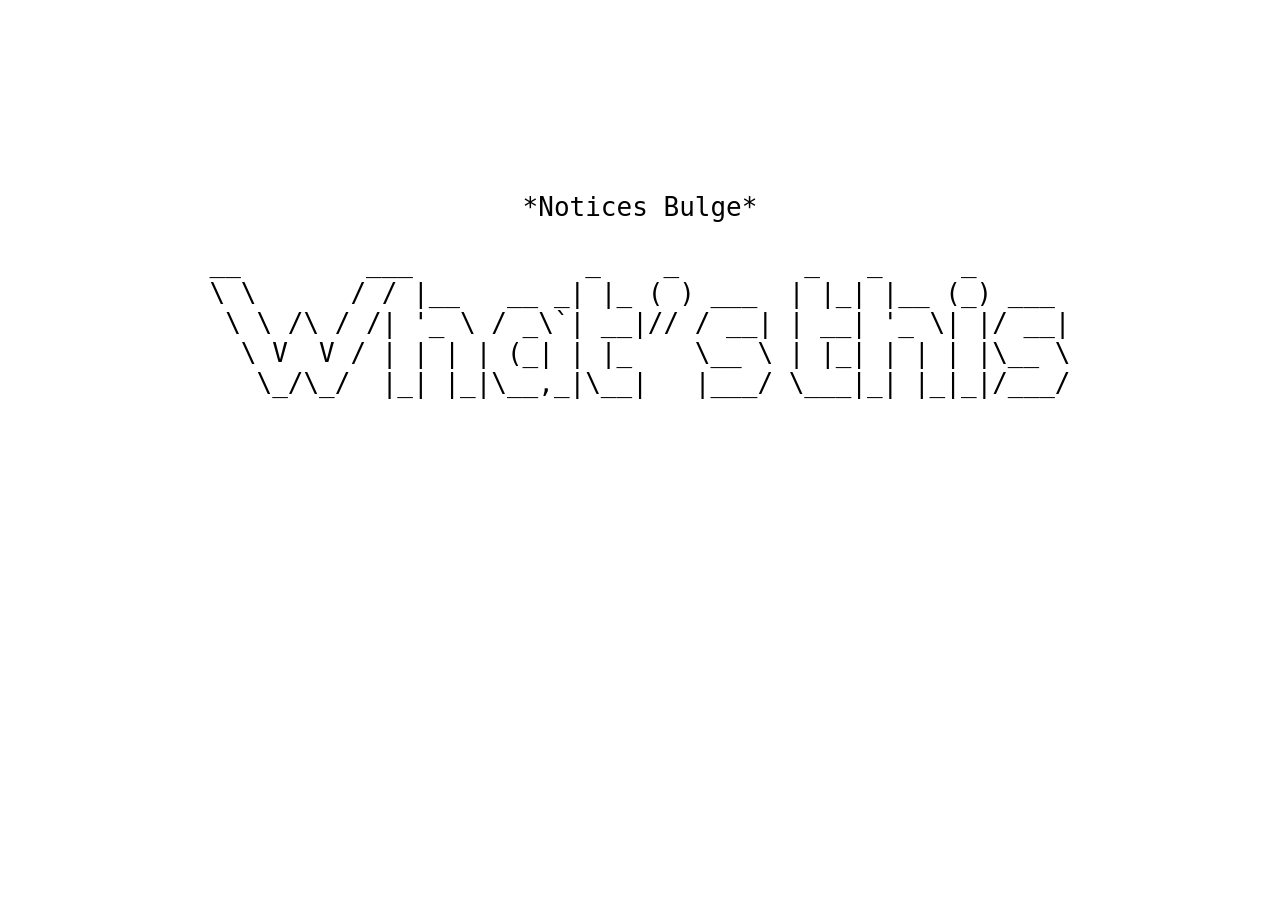
<file: OwO.html>
<!DOCTYPE html>
<html>
    <head>
		<style>
			*{font-family: monospace; text-align: center; font-size: xx-large;}
			body{margin-top: 15%;}
		</style>
    </head>
    <body>
		<p>
			*Notices Bulge*
		</p>
		<p>
            __&nbsp;&nbsp;&nbsp;&nbsp;&nbsp;&nbsp;&nbsp;&nbsp;___&nbsp;&nbsp;&nbsp;&nbsp;&nbsp;&nbsp;&nbsp;&nbsp;&nbsp;&nbsp;&nbsp;_&nbsp;&nbsp;&nbsp;&nbsp;_&nbsp;&nbsp;&nbsp;&nbsp;&nbsp;&nbsp;&nbsp;&nbsp;_&nbsp;&nbsp;&nbsp;_&nbsp;&nbsp;&nbsp;&nbsp;&nbsp;_&nbsp;&nbsp;&nbsp;&nbsp;&nbsp;&nbsp;<br />
            \&nbsp;\&nbsp;&nbsp;&nbsp;&nbsp;&nbsp;&nbsp;/&nbsp;/&nbsp;|__&nbsp;&nbsp;&nbsp;__&nbsp;_|&nbsp;|_&nbsp;(&nbsp;)&nbsp;___&nbsp;&nbsp;|&nbsp;|_|&nbsp;|__&nbsp;(_)&nbsp;___&nbsp;<br />
            &nbsp;\&nbsp;\&nbsp;/\&nbsp;/&nbsp;/|&nbsp;'_&nbsp;\&nbsp;/&nbsp;_\`|&nbsp;__|//&nbsp;/&nbsp;__|&nbsp;|&nbsp;__|&nbsp;'_&nbsp;\|&nbsp;|/&nbsp;__|<br />
            &nbsp;&nbsp;\&nbsp;V&nbsp;&nbsp;V&nbsp;/&nbsp;|&nbsp;|&nbsp;|&nbsp;|&nbsp;(_|&nbsp;|&nbsp;|_&nbsp;&nbsp;&nbsp;&nbsp;\__&nbsp;\&nbsp;|&nbsp;|_|&nbsp;|&nbsp;|&nbsp;|&nbsp;|\__&nbsp;\<br />
            &nbsp;&nbsp;&nbsp;\_/\_/&nbsp;&nbsp;|_|&nbsp;|_|\__,_|\__|&nbsp;&nbsp;&nbsp;|___/&nbsp;\___|_|&nbsp;|_|_|/___/<br />
		</p>
    </body>
</html>
</file>
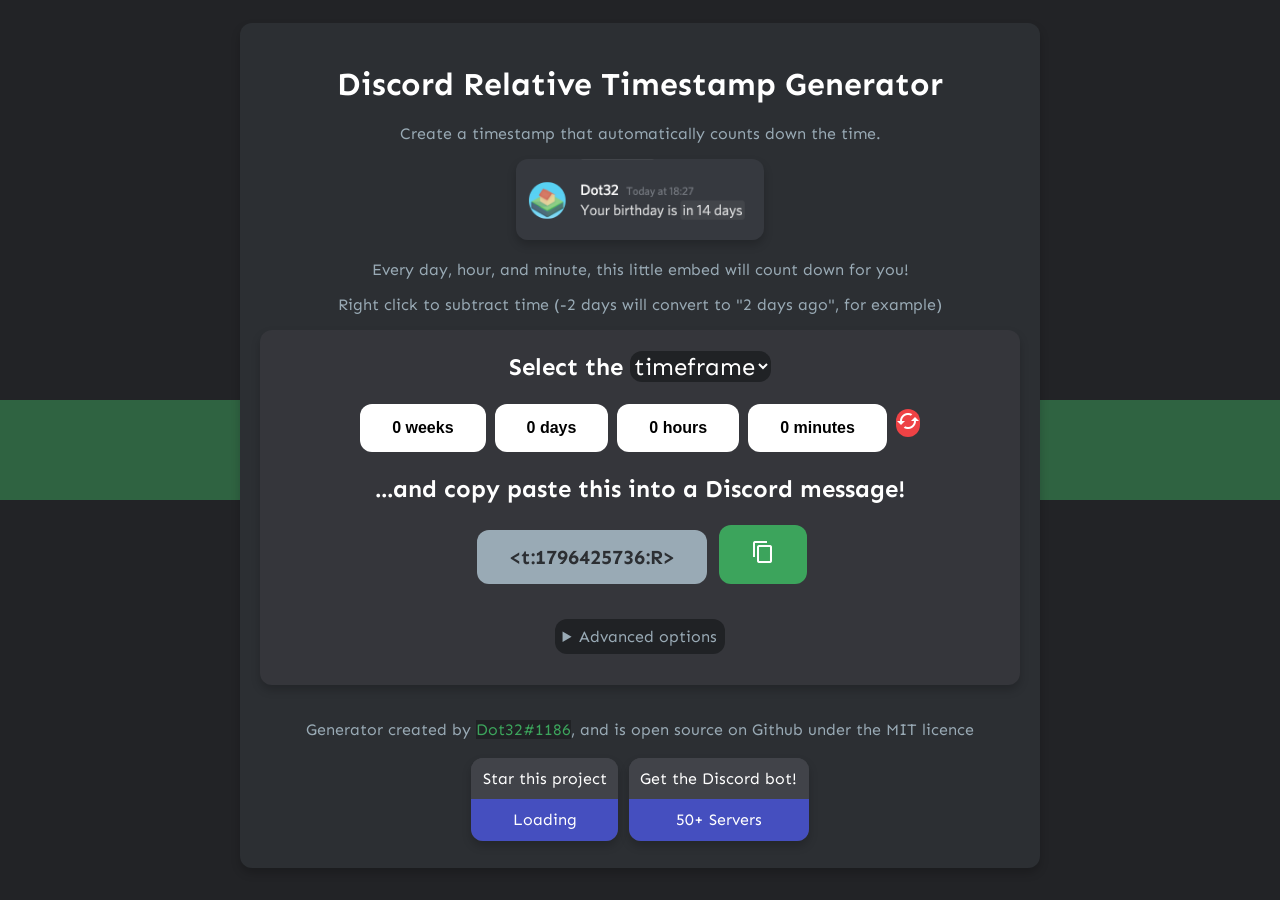
<file: timestamp.html>
<!doctype html>
<html lang="en">
<head>
  <title>Relative Timestamp Generator</title>
  <!-- <link rel="shortcut icon" type="image/jpg" href="/timestamp-favicon.png"/> -->
  <link rel="icon" href="data:image/svg+xml,<svg xmlns=%22http://www.w3.org/2000/svg%22 viewBox=%220 0 100 100%22><text y=%22.9em%22 font-size=%2290%22>🌏</text></svg>">

  <meta name="description" content="Create timers for embedding into discord"/>
  <link rel="stylesheet" href="timestamp.css">

  <meta name="viewport" content="width=device-width, initial-scale=1.0">

  <link rel="preconnect" href="https://fonts.googleapis.com">
	<link rel="preconnect" href="https://fonts.gstatic.com" crossorigin>
	<link href="https://fonts.googleapis.com/css2?family=Sen:wght@700&display=swap" rel="stylesheet">
	<link href="https://fonts.googleapis.com/icon?family=Material+Icons" rel="stylesheet">

	<meta property="og:title" content="Relative timestamp generator" />
	<meta property="og:type" content="Relative timestamp generator" />
	<meta property="og:url" content="https://discordtimestampgenerator.netlify.app/" />
	<meta property="og:image" content="https://discordtimestampgenerator.netlify.app/banner.png" />
	<meta property="og:description" content="Generate timers for use in Discord!" />
	<meta name="author" content="Dot32">
	<meta name="twitter:card" content="summary_large_image">

	<!-- Global site tag (gtag.js) - Google Analytics -->
	<script async src="https://www.googletagmanager.com/gtag/js?id=G-XZX004NRR7"></script>
	<script>
	  window.dataLayer = window.dataLayer || [];
	  function gtag(){dataLayer.push(arguments);}
	  gtag('js', new Date());

	  gtag('config', 'G-XZX004NRR7');
	</script>

</head>
<body>
	<main>
		<div>
			<!-- HTML starts here -->
			<div id="copy-banner" class="copy-banner">Copied to clipboard</div>
			<h1>Discord Relative Timestamp Generator</h1>

			<p>Create a timestamp that automatically counts down the time.</p>
			<img src="timestamp-example.png" height=81 alt="Your birthday is in [14 days]">
			<p>Every day, hour, and minute, this little embed will count down for you! </p>
			<p class="pc"> Right click to subtract time (-2 days will convert to "2 days ago", for example)</p>

			<div class=highlighted>
				<h2>Select the 
					<select id="mode">
						<option value="timeframe">timeframe</option>
						<option value="date">date</option>
					</select>
			      	</h2>

				<div oncontextmenu="return false;" class="relative" style="margin-bottom: 12px;"><!-- oncontextmenu="return false;" -->
					<div class="button-container"><button class="minus minus-week">-</button><button id="weeks">0 weeks</button></button><button class="plus plus-week">+</button></div>
					<div class="button-container"><button class="minus minus-day">-</button><button id="days">0 days</button></button><button class="plus plus-day">+</button></div>
					<div class="button-container"><button class="minus minus-hour">-</button><button id="hours">0 hours</button></button><button class="plus plus-hour">+</button></div>
					<div class="button-container"><button class="minus minus-minute">-</button><button id="minutes">0 minutes</button></button><button class="plus plus-minute">+</button></div>

					<button class="reset" onmousedown="reset()"><i class="material-icons">cached</i></button>
				</div>
				<div oncontextmenu="return false;" class="nonrelative" hidden=true style="margin-bottom: 12px;"><!-- oncontextmenu="return false;" -->
					<p style="margin:0px;">Date selection is done in UTC time. Your timezone is UTC<span id=timezone>+8</span>.</p>
					<div class="look-at-these-guns">
					<div class="name"><span>YEAR</span><textarea id="year" placeholder="Year..." rows=1 cols=7 onchange="timestampglobal()"></textarea></div>
					<div class="name"><span>MONTH</span><textarea id="month" placeholder="Month..." rows=1 cols=7 onchange="timestampglobal()"></textarea></div>
					<div class="name"><span>DAY</span><textarea id="day" placeholder="Day..." rows=1 cols=7 onchange="timestampglobal()"></textarea></div>
					<div class="name"><span>HOUR</span><textarea id="hour" placeholder="Hour..." rows=1 cols=3 onchange="timestampglobal()"></textarea><p id=fake-hour></p></div>
					<div class="name"><span>MINUTE</span><textarea id="minute" placeholder="Minute..." rows=1 cols=7 onchange="timestampglobal()"></textarea></div>
					<button class="reset" onmousedown="reset()"><i class="material-icons">cached</i></button>
					</div>
				</div>

				<h2>...and copy paste this into a Discord message!</h2>
				<div>
					<p id=special>Javscript failed to load<noscript>: please enable it to run this app</noscript></p>

					<button id="copy" onclick="copy('special')"><i class="material-icons">content_copy</i></span></button>
				</div>
				<details>
					<summary>Advanced options</summary>
					<div>
						<p>Select format:
						<select id="type">
							<option value="coutdown">Relative</option>
							<option value="hour-short">Time</option>
							<option value="hour-long">Long Time</option>
							<option value="date-short">Date</option>
							<option value="date-long">Long Date</option>
							<option value="date-time">Date Time</option>
							<option value="date-week">Date Weekday</option>
						</select> </p>
					</div>
					<!-- <div>
						<p>Wrap time:</p>
					</div> -->
				</details>
			</div>
			<br/>
			<!-- <div class=highlighted>
				<h2>Want the 2023 New Years Countdown?</h2>
				<p>Note it is adjusted for your timezone (UTC<span id="timezone">+8h</span>), and may not be accurate to others.</p>
				<div>
					<p id=special-new-years>&lt;t:1672531200:R&gt;</p>

					<button id="copy" onclick="copy('special-new-years')"><i class="material-icons">content_copy</i></span></button>
				</div>
			</div> -->

			<!-- <p>Curious how this works? <a href="https://github.com/Dot32IsCool/discord-timestamp-generator">View the source code</a> (and possibly leave a star) <br> Generator created by <a href="https://github.com/Dot32IsCool">Dot32</a>.</p> -->
			<p>Generator created by <span>Dot32#1186</span>, and is open source on Github under the MIT licence</p>
			<a href="https://github.com/Dot32IsCool/discord-timestamp-generator"><p>Star this project</p><p class="data stars">Loading</p></a>
			<!-- <br> -->
			<a href="https://discord.com/api/oauth2/authorize?client_id=1040831863381557321&permissions=277025392640&scope=bot%20applications.commands"><p>Get the Discord bot!</p><p class="data server-count">50+ Servers</p></a>
			
			<script type="text/javascript" src="timestamp.js"></script>
		</div>
	</main>
</body>
</html>
</file>
<file: Home.css>
.u-section-1 {
  background-image: url("images/9394e4bf0c98d266e30520853a74c084e12293e0.png");
  background-position: 49.67% 50%;
}

.u-section-1 .u-sheet-1 {
  min-height: 974px;
}

.u-section-1 .u-image-1 {
  width: 193px;
  height: 189px;
  box-shadow: 0px 6px 0px 0px rgba(0,0,0,0.2);
  animation-timing-function: ease;
  --animation-custom_in-translate_x: 0px;
  --animation-custom_in-translate_y: -50px;
  --animation-custom_in-opacity: 0;
  --animation-custom_in-rotate: 0deg;
  --animation-custom_in-scale: 1;
  margin: 195px auto 0 159px;
}

.u-section-1 .u-text-1 {
  text-shadow: 0px 4px 0px rgba(0,0,0,0.2);
  font-size: 5rem;
  line-height: 1.1;
  letter-spacing: -2px;
  background-image: none;
  font-weight: 700;
  margin: -7px 570px 0 0;
}

.u-section-1 .u-btn-1 {
  background-image: linear-gradient(to right, #df6fa7, #e96287);
  font-size: 0.875rem;
  box-shadow: 0px 5px 0px 0px rgba(0,0,0,0.15);
  font-weight: 700;
  letter-spacing: normal;
  margin: -253px 77px 0 auto;
  padding: 2px 20px 2px 19px;
}

.u-section-1 .u-icon-1 {
  vertical-align: 0px;
  font-size: 3.1429em;
  margin-left: 50px;
}

.u-section-1 .u-text-2 {
  font-size: 1.5625rem;
  margin: -57px 346px 0 621px;
}

.u-section-1 .u-btn-2 {
  background-image: none;
  padding: 0;
}

.u-section-1 .u-btn-3 {
  background-image: linear-gradient(to right, #7146b2, #3546e3);
  font-size: 0.875rem;
  box-shadow: 0px 5px 0px 0px rgba(0,0,0,0.15);
  font-weight: 700;
  letter-spacing: normal;
  margin: 44px 77px 0 auto;
  padding: 2px 7px 2px 6px;
}

.u-section-1 .u-icon-2 {
  vertical-align: 0px;
  font-size: 3.1429em;
  margin-left: 50px;
}

.u-section-1 .u-text-3 {
  font-size: 1.5625rem;
  margin: -57px 362px 0 621px;
}

.u-section-1 .u-btn-4 {
  background-image: none;
  padding: 0;
}

.u-section-1 .u-btn-5 {
  background-image: linear-gradient(to right, #92719d, #6383c6);
  font-size: 0.875rem;
  box-shadow: 0px 5px 0px 0px rgba(0,0,0,0.15);
  font-weight: 700;
  letter-spacing: normal;
  margin: 38px 77px 0 auto;
  padding: 1px 21px 2px 20px;
}

.u-section-1 .u-icon-3 {
  vertical-align: 0px;
  font-size: 3.2143em;
  margin-left: 50px;
}

.u-section-1 .u-text-4 {
  font-size: 1.5625rem;
  margin: -57px 375px 0 621px;
}

.u-section-1 .u-btn-6 {
  background-image: none;
  padding: 0;
}

.u-section-1 .u-text-5 {
  font-weight: 400;
  font-size: 1.5rem;
  letter-spacing: -1px;
  line-height: 1.4;
  margin: 35px 570px 0 0;
}

.u-section-1 .u-btn-7 {
  background-image: linear-gradient(to right, #597b82, #12929f);
  font-size: 0.875rem;
  box-shadow: 0px 5px 0px 0px rgba(0,0,0,0.15);
  font-weight: 700;
  letter-spacing: normal;
  margin: -125px 77px 0 auto;
  padding: 2px 23px 3px 22px;
}

.u-section-1 .u-icon-4 {
  vertical-align: 0px;
  font-size: 3.2143em;
  margin-left: 50px;
}

.u-section-1 .u-text-6 {
  font-size: 1.5625rem;
  margin: -58px 375px 60px 621px;
}

.u-section-1 .u-btn-8 {
  background-image: none;
  padding: 0;
}

@media (max-width: 1199px) {
  .u-section-1 .u-sheet-1 {
    min-height: 973px;
  }

  .u-section-1 .u-image-1 {
    width: 189px;
    --animation-custom_in-rotate: 180deg;
    margin-top: 127px;
    margin-left: 214px;
  }

  .u-section-1 .u-text-1 {
    width: auto;
    margin-right: 543px;
    margin-left: 98px;
  }

  .u-section-1 .u-btn-1 {
    margin-top: -243px;
    margin-right: auto;
    margin-left: 599px;
  }

  .u-section-1 .u-text-2 {
    width: auto;
    margin-right: 192px;
    margin-left: 618px;
  }

  .u-section-1 .u-btn-3 {
    margin-top: 42px;
    margin-right: auto;
    margin-left: 601px;
  }

  .u-section-1 .u-text-3 {
    width: auto;
    margin-top: -54px;
    margin-right: 192px;
    margin-left: 618px;
  }

  .u-section-1 .u-btn-5 {
    margin-right: auto;
    margin-left: 601px;
  }

  .u-section-1 .u-text-4 {
    width: auto;
    margin-right: 192px;
    margin-left: 618px;
  }

  .u-section-1 .u-text-5 {
    width: auto;
    margin-top: -2px;
    margin-right: 543px;
    margin-left: 79px;
  }

  .u-section-1 .u-btn-7 {
    margin-top: -89px;
    margin-right: auto;
    margin-left: 601px;
  }

  .u-section-1 .u-text-6 {
    width: auto;
    margin-right: 192px;
    margin-left: 618px;
  }
}

@media (max-width: 991px) {
  .u-section-1 .u-sheet-1 {
    min-height: 649px;
  }

  .u-section-1 .u-image-1 {
    margin-top: 23px;
    margin-left: 29px;
  }

  .u-section-1 .u-text-1 {
    font-size: 3.75rem;
    margin-top: 0;
    margin-right: 360px;
    margin-left: -113px;
  }

  .u-section-1 .u-btn-1 {
    margin-top: -206px;
    margin-left: 318px;
  }

  .u-section-1 .u-text-2 {
    margin-right: 90px;
    margin-left: 360px;
  }

  .u-section-1 .u-btn-3 {
    margin-top: 26px;
    margin-left: 319px;
  }

  .u-section-1 .u-text-3 {
    margin-top: -57px;
    margin-right: 90px;
    margin-left: 360px;
  }

  .u-section-1 .u-btn-5 {
    margin-top: 29px;
    margin-left: 319px;
  }

  .u-section-1 .u-text-4 {
    margin-right: 270px;
    margin-left: 360px;
  }

  .u-section-1 .u-text-5 {
    margin-top: 8px;
    margin-right: 410px;
    margin-left: -50px;
  }

  .u-section-1 .u-btn-7 {
    margin-top: -143px;
    margin-left: 319px;
  }

  .u-section-1 .u-text-6 {
    margin-right: 90px;
    margin-left: 360px;
  }
}

@media (max-width: 767px) {
  .u-section-1 .u-sheet-1 {
    min-height: 1425px;
  }

  .u-section-1 .u-image-1 {
    margin-top: 85px;
    margin-left: 0;
  }

  .u-section-1 .u-text-1 {
    font-size: 3rem;
    margin-right: 311px;
    margin-left: -40px;
  }

  .u-section-1 .u-btn-1 {
    margin-top: -290px;
    margin-right: 1px;
    margin-left: 138px;
    padding: 1px 13px 1px 12px;
  }

  .u-section-1 .u-icon-1 {
    font-size: 2.8572em;
  }

  .u-section-1 .u-text-2 {
    margin-top: -53px;
    margin-right: 88px;
    margin-left: 280px;
  }

  .u-section-1 .u-btn-3 {
    margin-top: 21px;
    margin-left: 139px;
    padding-left: 5px;
    padding-right: 5px;
  }

  .u-section-1 .u-text-3 {
    margin-right: -10px;
    margin-left: 280px;
  }

  .u-section-1 .u-btn-5 {
    margin-top: 25px;
    margin-left: 139px;
  }

  .u-section-1 .u-text-4 {
    margin-right: 170px;
    margin-left: 280px;
  }

  .u-section-1 .u-text-5 {
    margin-top: -433px;
    margin-right: 315px;
  }

  .u-section-1 .u-btn-7 {
    margin-top: 2520px;
    margin-left: 139px;
    padding-top: 0;
    padding-bottom: 0;
    padding-left: 21px;
  }

  .u-section-1 .u-text-6 {
    margin: -56px 175px 19px 280px;
  }
}

@media (max-width: 575px) {
   .u-section-1 {
    background-position: 49.84% 0%;
    background-size: auto 220%;
  }

  .u-section-1 .u-sheet-1 {
    min-height: 1105px;
  }

  .u-section-1 .u-image-1 {
    margin-top: 80px;
    margin-left: auto;
  }

  .u-section-1 .u-text-1 {
    font-size: 3.75rem;
    margin-top: 26px;
    margin-left: 0;
    margin-right: 0;
  }

  .u-section-1 .u-btn-1 {
    margin-top: 200px;
    margin-left: -31px;
    margin-right: -31px;
    padding-right: 23px;
    padding-left: 22px;
  }

  .u-section-1 .u-text-2 {
    margin-right: 144px;
    margin-left: 25px;
  }

  .u-section-1 .u-btn-3 {
    margin-top: 19px;
    margin-left: -29px;
    margin-right: -29px;
  }

  .u-section-1 .u-text-3 {
    margin-right: 145px;
    margin-left: 26px;
  }

  .u-section-1 .u-btn-5 {
    margin-top: 23px;
    margin-left: -31px;
    margin-right: -31px;
  }

  .u-section-1 .u-text-4 {
    margin-right: 225px;
    margin-left: 26px;
  }

  .u-section-1 .u-text-5 {
    font-size: 1.25rem;
    margin-top: -386px;
    margin-left: 26px;
    margin-right: 26px;
  }

  .u-section-1 .u-btn-7 {
    margin-top: 269px;
    margin-left: -29px;
    margin-right: -29px;
  }

  .u-section-1 .u-text-6 {
    margin: -60px 230px 60px 26px;
  }
}
</file>
<file: timestamp.css>
body {
  background-color: #222326;
  color: white;
  font-family: 'Sen', Arial, Helvetica, sans-serif;
  text-align: center;
  overflow-x: hidden;
  margin:0px;
}

button{
  /*font-family: Arial, Helvetica, sans-serif;*/
  background-color: white;
  border-radius: 12px;
  border: none;
  color: black;
  padding: 15px 32px;
  text-align: center;
  text-decoration: none;
  display: inline-block;
  font-size: 16px;
  margin: 2px;
  font-weight: bold;
}

p {
  font-weight: normal;
  color: #99aab5;
}

h5 {
  color: #99aab5;
}

h1 {
/*  border-bottom-style: solid;
  border-bottom-color: #99aab5;
  border-bottom-width: 1px;*/
  /*display: inline-block;*/
}

select {
  font-family: 'Sen', Arial, Helvetica, sans-serif;
  font-size: 1em;
  border-radius: 12px;
  background-color: #202225;
  border-style: none;
  color: white;
  cursor: pointer;
}

button:hover {
  /*background-color: white;*/
  cursor:pointer;
}

button:focus {
  outline: none;
}

button:active {
  background-color: grey;
  /*color: white;*/
}

textarea, #fake-hour {
  resize: none;
  border-radius: 12px;
  border: none;
  color: black;
  text-align: center;
  text-decoration: none;
  display: inline-block;
  font-size: 16px;
  margin: 2px;
  font-weight: bold;
}

#fake-hour {
  background-color: white;
  padding: 2px;
  padding-right: 5px;
  border-top-left-radius: 0;
  border-bottom-left-radius: 0;
  color: gray;
  transform: translateY(-33%);
}

#hour {
  border-top-right-radius: 0;
  border-bottom-right-radius: 0;
  margin-right: 0px;
}

img {
  border-radius: 12px;
  /*border-color:  #99aab5;*/
  /*border-width: 5px;*/
  /*border-style: solid;*/
  margin: auto;
  box-shadow: 0 5px 10px rgb(0 0 0 / 0.2);
}

#special, #special-new-years {
  background-color: #99aab5;
  border-radius: 12px;
  border: none;
  color: #2c2f33;
  padding: 15px 32px;
  text-align: center;
  text-decoration: none;
  display: inline-block;
  font-size: 20px;
  margin: 5px;
  font-weight: bold;
}

a {
  /*color: deepskyblue;*/
  display: inline-block;
  background-color: hsl(225deg 6% 27%);
  color: white;
/*  padding: 0.7em;*/
  margin: 0.2em;
  border-radius: 12px;
  text-decoration: none;
  box-shadow: 0 5px 10px rgb(0 0 0 / 0.2);
  max-width: fit-content;
  transition: scale 0.1s;
  overflow: hidden;
/*  display:flex;*/
}

a p {
  margin:0;
  padding: 0.7em;
  /* width: 10em; */
  background-color: hsl(225deg 6% 27%);
  color: white;
}

a:hover p:not(.data) {
  color: deepskyblue;
}

span {
  color: #3ca45c;
  background-color: #202225;
  /*background-color: #3ca45c;*/
  /*font-family: monospace;*/
}

.new {
/*  color: red;*/
/*  background-color: #ee4245;*/
/*background-color: #3ca45c;*/
  color: white;
  padding: 15px;
/*  border-radius: 12px;*/
  scale: 200%;
  margin-right: 5px;
}

a:hover > .new {
  background-color: #ee4245;
}

a:hover {
/*  text-decoration: underline;*/
  color: deepskyblue;
/*  outline: 1px solid hsl(225deg 6% 35%);*/
/*  background: linear-gradient(hsl(225deg 6% 27%), hsl(225deg 6% 23%));*/
/*  background-color: hsl(225deg 6% 23%);*/
  scale: 105%;
}

a:active {
  box-shadow: none;
  transform: translateY(5px);
}

#copy {
  font-size: 20px;
  background-color: #3ca45c;
  color: white;
  transition-duration: .1s;
}

#copy:hover {
  transform: scale(1.1);
  transition-duration: .2s;
}

#copy:active {
  background-color: #2c7743;
}


.reset {
  display: flexbox;
  align-self: center;

  background-color: #ee4245;
  color: white;
  padding: 0;
  
  height: 40%;

  transition-duration: .1s;
}

.reset:hover {
  transform: scale(1.2);
  transition-duration: .2s;
}

.reset:active {
  background-color: #cd1316;
}

.look-at-these-guns  {
  display: flex;
  justify-content: center;
  background-color: #2c2f33;
}

.name span {
  font-size: 20px;
  display: block;
  background: none;
  color: #99aab5;
  /*transform: scale(2);*/
}


.highlighted {
  background-color: hsl(225deg 6% 22%);
  border-radius: 12px;
  padding: 1px;
  box-shadow: 0 5px 10px rgb(0 0 0 / 0.2);
}

main {
  display: flex;
  flex-direction: column;
  min-height: 99vh;
  max-width: 800px;
  margin: 0 auto;
/*  padding: 20px;*/
  justify-content: center;
  box-sizing: border-box;
}

main > div {
  background-color: #2c2f33;
  border-radius: 12px;
  box-shadow: 0 5px 10px rgb(0 0 0 / 0.2);
  padding: 20px;
}

main > div::before {
  content: "how are you seeing this";
  position: absolute;
  top: 50%;
  width: 100vw;
  height: 100px;
  transform: translate(-50%, -50%);
  z-index: -1;
  background-color: #3ca45c;
  opacity: 0.5;
}



/*main > div::after {
  content: " ";
  position: absolute;
  top: 50%;
  width: 100px;
  height: 100vh;
  transform: translate(-450%, -50%);
  z-index: -1;
  background-color: #3ca45c;
  opacity: 0.5;
}*/
.button-container {
  display:inline;
}

.minus {
  display: none;
/*  background-color: #ee4245;*/
  border-top-right-radius: 0;
  border-bottom-right-radius: 0;
}

.plus {
  display: none;
/*  background-color: #3ca45c;*/
  border-top-left-radius: 0;
  border-bottom-left-radius: 0;
}

@media only screen and (max-width: 600px) {
  .pc {
    display: none;
  }
  #weeks, #days, #hours, #minutes {
    border-radius: 0;
    margin: 0;
    min-width: 30%;
  }
  .minus, .plus {
    display: inline;
    background-color: #99aab5;
/*    color: white;*/
/*    width: 10px;*/
  }
  .button-container {
    display:block;
    margin:10px;
  }
}

@media only screen and (max-width: 525px) {
  .look-at-these-guns {
    flex-direction: column;
  }
}

@media only screen and (max-width: 360px) {
  .button-container button {
    padding: 8px 16px;
  }
}

.data {
  /* background-color: #99aab5; */
  /* background-color: #5865F2; */
  background-color: #454FBF;
  /* color: #2c2f33; */
  color: white;
}

/* :empty {
  display: none;
} */

.copy-banner {
  position:fixed;
  top:0;
  left:0;
  right:0;
  opacity:0;
  color: #99aab5;
  background-color: #202225;
  transition:opacity .2s ease-in-out;
  font-size:1.6em;
  padding: 0.2em;
}

.copy-banner.show {
  opacity:1;
}

details > summary {
  cursor: pointer;
  border-radius: 12px;
  background-color: #202225;
  color: #99aab5;
  padding: 0.5em;
  width: fit-content;
  margin: 10px auto;
}

details {
  padding: 20px;
}

details > div {
  display: flex;
  flex-direction: row;
  gap: 20px;
}
details p {
  margin: 0.1em;
}
</file>
